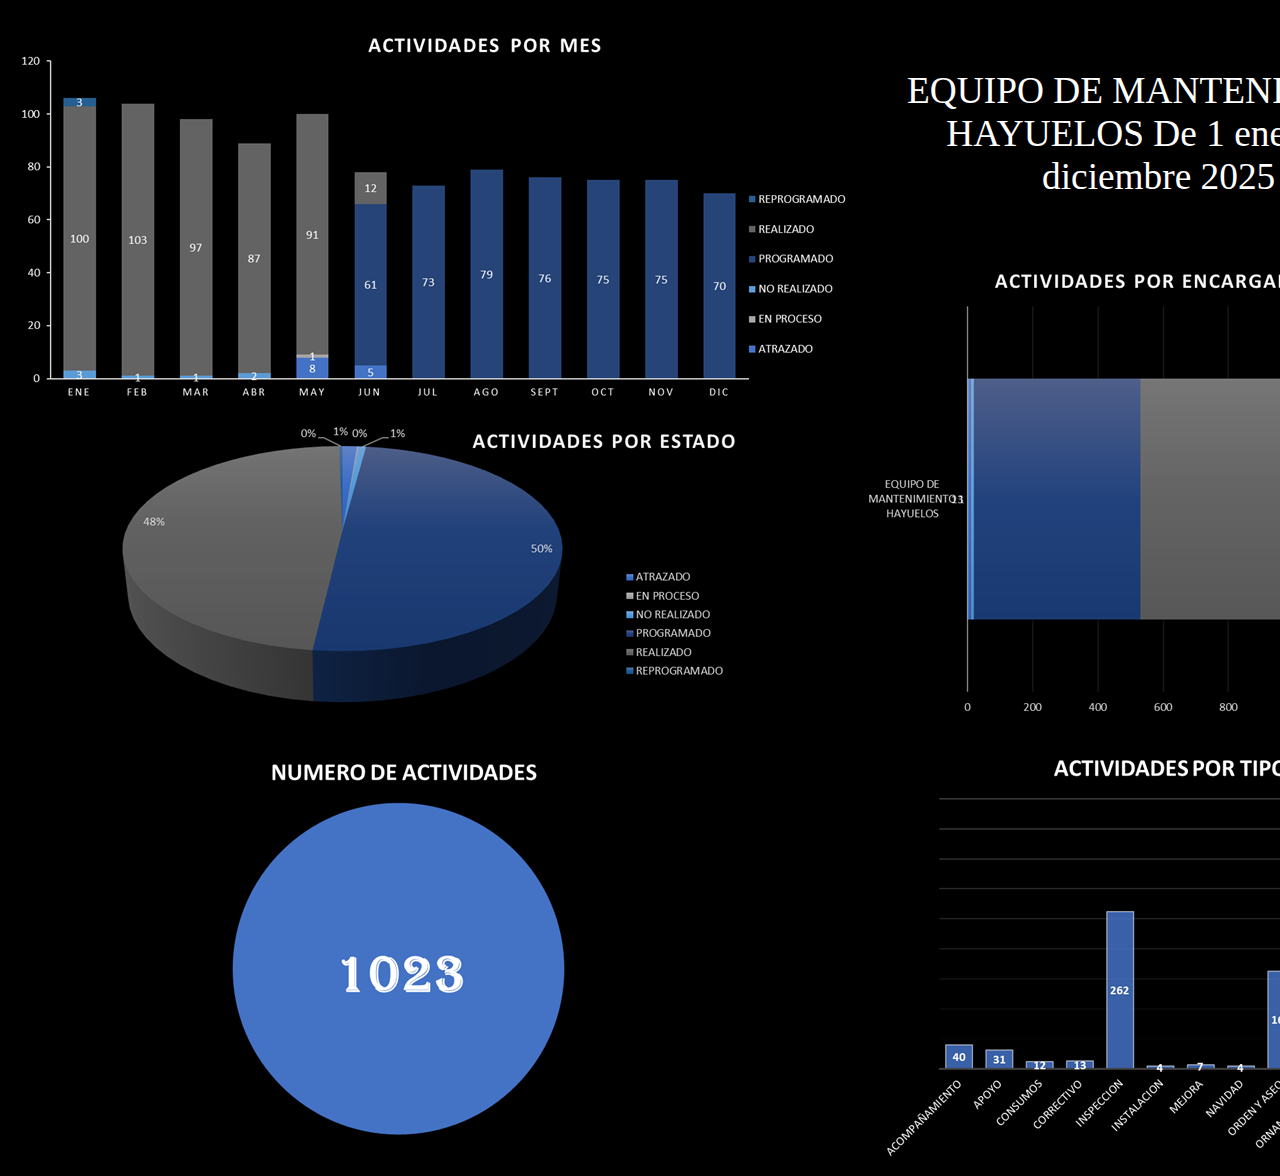
<file: mtto1e31d_archivos/sheet002.htm>
<html xmlns:v="urn:schemas-microsoft-com:vml"
xmlns:o="urn:schemas-microsoft-com:office:office"
xmlns:x="urn:schemas-microsoft-com:office:excel"
xmlns="http://www.w3.org/TR/REC-html40">

<head>
<meta http-equiv=Content-Type content="text/html; charset=windows-1252">
<meta name=ProgId content=Excel.Sheet>
<meta name=Generator content="Microsoft Excel 15">
<link id=Main-File rel=Main-File href="../mtto1e31d.htm">
<link rel=File-List href=filelist.xml>
<!--[if !mso]>
<style>
v\:* {behavior:url(#default#VML);}
o\:* {behavior:url(#default#VML);}
x\:* {behavior:url(#default#VML);}
.shape {behavior:url(#default#VML);}
</style>
<![endif]-->
<link rel=Stylesheet href=stylesheet.css>
<style>
<!--table
	{mso-displayed-decimal-separator:"\,";
	mso-displayed-thousand-separator:"\.";}
@page
	{margin:.75in .7in .75in .7in;
	mso-header-margin:.3in;
	mso-footer-margin:.3in;}
-->
</style>
</head>

<body link="#0563C1" vlink="#954F72" class=xl69>

<table border=0 cellpadding=0 cellspacing=0 width=2080 style='border-collapse:
 collapse;table-layout:fixed;width:1560pt'>
 <col class=xl69 width=80 span=26 style='width:60pt'>
 <tr height=19 style='height:14.5pt'>
  <td height=19 width=80 style='height:14.5pt;width:60pt' align=left
  valign=top><!--[if gte vml 1]><v:shapetype id="_x0000_t75" coordsize="21600,21600"
   o:spt="75" o:preferrelative="t" path="m@4@5l@4@11@9@11@9@5xe" filled="f"
   stroked="f">
   <v:stroke joinstyle="miter"/>
   <v:formulas>
    <v:f eqn="if lineDrawn pixelLineWidth 0"/>
    <v:f eqn="sum @0 1 0"/>
    <v:f eqn="sum 0 0 @1"/>
    <v:f eqn="prod @2 1 2"/>
    <v:f eqn="prod @3 21600 pixelWidth"/>
    <v:f eqn="prod @3 21600 pixelHeight"/>
    <v:f eqn="sum @0 0 1"/>
    <v:f eqn="prod @6 1 2"/>
    <v:f eqn="prod @7 21600 pixelWidth"/>
    <v:f eqn="sum @8 21600 0"/>
    <v:f eqn="prod @7 21600 pixelHeight"/>
    <v:f eqn="sum @10 21600 0"/>
   </v:formulas>
   <v:path o:extrusionok="f" gradientshapeok="t" o:connecttype="rect"/>
   <o:lock v:ext="edit" aspectratio="t"/>
  </v:shapetype><v:shape id="Gr�fico_x0020_7" o:spid="_x0000_s2052" type="#_x0000_t75"
   style='position:absolute;margin-left:6pt;margin-top:298.5pt;width:575pt;
   height:259pt;z-index:1;visibility:visible' o:gfxdata="UEsDBBQABgAIAAAAIQDw/NyPOgEAACwDAAATAAAAW0NvbnRlbnRfVHlwZXNdLnhtbJySTU/DMAyG
70j8hypX1GTbASG0bgc6joDQ+AFR4n6IfCnOuu3f47abJhBDFacosV8/r+0s1wdrsg4itt4VbM5n
LAOnvG5dXbCP7XP+wDJM0mlpvIOCHQHZenV7s9weA2BGaocFa1IKj0KgasBK5D6Ao0jlo5WJrrEW
QapPWYNYzGb3QnmXwKU89TXYallCJXcmZZsDPY9OIhhk2dOY2LMKJkMwrZKJnIrO6R+U/ETgpBxy
sGkD3pENJn4l9JHrgJPulUYTWw3Zm4zpRVqyIXREAQtfesX/rtGbtJj7qmoV8DLiZlCdPV2rrRpi
oRiO+QTE92mfcNqrnaUZcx3lnpZpDR8KToRjOhqYAr/0N9rudRMZyhsf8R+QUTiFpP3eRegmDPHS
B+2pJNk7dOc+xPDXV18AAAD//wMAUEsDBBQABgAIAAAAIQA4/SH/1gAAAJQBAAALAAAAX3JlbHMv
LnJlbHOkkMFqwzAMhu+DvYPRfXGawxijTi+j0GvpHsDYimMaW0Yy2fr2M4PBMnrbUb/Q94l/f/hM
i1qRJVI2sOt6UJgd+ZiDgffL8ekFlFSbvV0oo4EbChzGx4f9GRdb25HMsYhqlCwG5lrLq9biZkxW
OiqY22YiTra2kYMu1l1tQD30/bPm3wwYN0x18gb45AdQl1tp5j/sFB2T0FQ7R0nTNEV3j6o9feQz
ro1iOWA14Fm+Q8a1a8+Bvu/d/dMb2JY5uiPbhG/ktn4cqGU/er3pcvwCAAD//wMAUEsDBBQABgAI
AAAAIQBVqm1kuQEAAHoEAAAOAAAAZHJzL2Uyb0RvYy54bWykVE1O8zAQ3SNxB8t7SNJSWqImCFGB
2ACL7zvAyHEaS7EdjU0bjsNZuBi24wSKWKCyicbzPO+N5yfr6162ZMfRCK0Kmp2nlHDFdCXUtqD/
/92drSgxFlQFrVa8oK/c0Ovy9GTdV5iDYo1G4iiUyZ2joI21XZ4khjVcgjnXHVcOrTVKsO6I26RC
2Dty2SazNL1MTIccKtNwbjcDQsvAbff6lrftTZAYXDVqOVhMt2W6TnwO3gwBzniq63J5NV/OJ8h7
Aop6X86ywe/t0ekvZOlidTFBISRQf+pZPWmUVxP55PMhi2y1WM0m7EB4HmO+C1/OF2kMcdCn8Ci3
Regawe4QJCcSGOqCxvKo3f0X8BljLo+7ZySiKqhrm3JRBb3H97daME2WNJkuHcY6f3jvz5x9ja7q
kOu6jp2GI/osQShK+oK6AXv1XycKOe/tnznZQMpG1vCUMelYwb+K+Fwj1QYskBcUR9SANYDW9Y/l
wYpJsaOZIsGv1s51TzC+0exFcmWH3UPegnV7bxrRGUow94ODD1Xmm5McvPjrOU5LrEcYzjhYrXDc
vkDjRH1b4tCa4adRfgAAAP//AwBQSwMEFAAGAAgAAAAhAM0lT0STDQAANZoAABUAAABkcnMvY2hh
cnRzL2NoYXJ0MS54bWzsXVtv2zoSfl9g/4Og14US3WUZdQ5s2T4oNm2CONuzexb7QEu0LVSWVInO
pQfnv+/wJst2kjo9ubXmSyJRFDkczjczpMacd7/cLDPtCld1WuQ93ToydQ3ncZGk+byn/+tybHR0
rSYoT1BW5Lin3+Ja/+Xk7397F3fjBarIpEQx1qCRvO7GPX1BSNk9Pq7jBV6i+qgocQ7PZkW1RARu
q/lxUqFraHyZHdum6R+zRnTRAPqOBpYozeX71T7vF7NZGuNhEa+WOCecigpniAAH6kVa1rK12PIr
e6fFZRpXRV3MyFFcLI95Y3JQ0JjlHTejOgEmJYhgKzRd7QplPd3Uj2lhhvI5L8C1MZrwwqpY5QlO
oqLKYTpa9Zdxt58RXOXQVFTkBKgW/FruxfElqj6vSgPILWGQ0zRLyS0btn7yDtqOFgXwQ7vAX1Zp
heueHlvumgXuYxlgBsedY1vMKwzWcrs1uc0wH5Bl2nS0x02/jIQxyrIpij9T3rQqN1XXz+mL28yg
bzExohckJRlmFzf0b5XGi5N3qDstktvzSqsKQidBq8t4nFY1OUU1OUcVyJ2lUxSQM/gzy4rrno6z
DGQhBWmg5cCFovqqa9cVKnt6/WWFKqxrKI+hGDhGKnkTEbi36BhRN6vJhA6d3ZS0pDyv6L8Ezy6A
mvorVPVNoGfKCEgZbauengPUKOyq9DNALi8m7ErXPoMQQE0ADhsCXLKXUY2zlILThBlF3brI0mSc
Zhm7oUjEUVZx/mfEYnWy1fJDkfCy0DOhGTor8K6szu/aLeHZDMfktCa02WIFAjlZJNfaNFtVFyjp
6Z7ZodQkaQ3ccjqMtCQFbngutE8foWwO5BOdTsNvKVlMFqhsqC5hOhoypxlIAyMUZeUCcTpZM4JO
UZtR2dDC7jbIpKjONXJb4hmoqZ7+j2VuZITPDkZbDzDiD+J660Fci175vLFuxEyy6axgLimkQWhq
IzrjrZCTfnT5/tP7YX84mlDWAt/gL3+BsnD7LW3amkcmMuREOz+70EaTy/7wbKsJnCdUcKkYbXUN
nYCsHUvZhwvCoJChW+AUBcUS5SuUnTb3NyAKAp84mWNKf9y9vavwhs+EeeR1OrbfscLQs30/9AJH
vMSfe0euaYV2YAa25YOEO/bI4GDe7hyoW9NVANLgjrfBMATqQDA6L6hEM7ZkOWVfUwDj5SXNzFNR
lm/S0XPQKRXAGatUwNOqgD2QyEWQIlFaJ7QixSW9GeIMEyw0sXAPyvSqIOMlqSkO5Q29ThMJQA43
CY55hZjC31KsXNXPa6Gz57VWFmDfhZWQmp5LBYpj8Cv4GzUijXGwTEdYB4BZy2iAIW/KQccS3kpI
dTSlDUC5aUrmMBjUlSRQi/M4MsCc8Ja3yViX1wsk1RirvQ8hoiKlraF3lyHtgYdhQ8gGnyg7WI/Q
0pqQAGzi/XQAl5rZAQsO/gTYkMZc1jHKMBhW+b6cZUrsN3UgrdQYxpaRDiyvMdLgl/KbXSPNPJq7
zHRdzaeNmaZDFvPYstO+lBgqBLw6E4iGHHbXaGvG+9JJNrU2dVoxGEupx4FTSsiplK5l6wCEXANH
HFwMj7mCD/m1Un0J1dP2W9m6ipdv+Qk/EkYahwYu1thITqfg5e8aBlp+XohF5BTXZJwyrxfQtCiu
T/EcjNY/sfC0mH7hTz4h2AxoLVRp7QiRj2gp/MNW3Qmu7iw/xxU1Jbwd6cVBO4PVdJrhSfp1syl8
w9cUcReutFUFi6A/opHvOUHfMob+ODLcme8Z4TC0jMC23cgNXa8zGPy5XqN6j12jWnJ9ynWOJAFY
yxkKF22z275uTLAcmfBPlXZievygtBMd8QPLkB9JvYBhecgE3y6nhdAMbG+C4+bbekg6qA2X9vBc
eNv8zedevWXvc3CIxWYFYTfCKaraT6btJ/dv+jAElH1w7UHdcovDF530wT6bQeBasr0g+PuovaD2
zgEjom3/tvzau5Z/nf12gJ59N2XvpRRX1MrC3b8N/QQWju3YKP+b7bLSZQ4g+tD8bzriRnfvbrTR
x82q7sdeZH6vhVOe9sOfw55AD4m9ZelLKE9b6aEfeCH/TJ620kPProdctekuNnX4tq/yh7Y/PCp/
iG2gqXXZs67LPKWHlB5S6zL+dZBv2KsvINuRl98KU3yCdZmv9JDSQ0oPKT30yl9iA6WHlB5Sekjp
oVfWQx2lh5Qe+on10D5RUaHCgMLAgWPAkkGSKjRQfSigP1n62QIn9jEEloqPFT/qWYfpq+gh+oFs
44cfP2700F4gUCF0CgQ/cwjdXiBQ8VsKBAcPAhU8pEBw8CBQkSsKBAcPAhU2oUBw8CBQ3+wVCA4e
BOqDsQLBwYNAfTFWIDh0ENjqi7ECwcGDQH0xViA4eBCoL8YKBAcPAvXFWIHg4EGgvhgrEBwMCFqB
ROzU86sUXztDerQtHEL9bx5S74hVMpT8h5eIggSXZLF57Cw/rg3e7ufzfvvQdOho3TZk+ijYGdNk
kcafc1y3066sT75rTkDb7/TK3RN+oNOmqzpN8G+Q74SO7fm7bfdGM6y8XM/t3sqsIP0KIzpmnu4B
oqLpGbvYGUY0ixC9u0LVbVRkhcx9I5eD/Hdtzbm7Ys6LKsEip4ko4Vkurk4uC4IymgDiCiKv6QGi
tPHknPWx3cqUnUnsDDfESR00pkKWWaqRny1unx2xzZJBbBy27TgdM4pcwxv6I8M1w8gYjBzbGAX2
0A4Dx3OiqHXYtv/ow7bdVjIov7vK0y8r/F7Y9j/YL0RM04IDvh3TcGnHg/7QNnw4/tsfuu4A+v+T
/qgMoAzndMv/bBRQJHC9DW+hO14G3g4/nf61k2bcQQbDMWUeGK6N3B2U67z8OfIJcEraPaqkGS+S
NEMeZP/m4O08LbzFJtnLwFskn3hteN9BxivBm1Oi4N2krnupnDhvFt40PccTWm+x/fcy8N7NhwgZ
GRvr+Nqo35+6V1IGDxKodITSEdLDD55WR4jd0ZfREbsO7VvSEftT90o64kEClY5QOkLqiPBpdYT4
udHL6Ihdr/gt6Yj9qXslHfEggUpHKB0hdcTA8DqwSej60dAY2P2xEdn20PKiQRgM+o/fKRS/xnoZ
HbHrLNP0sGInDoT8bDbjXyLayWTf3hLkkUS/kkb5HmYrRaMUjVQ0w6dVNOIXby+jaHY97kdi9jWy
fv9lol9J0XwP3UrRKEUjFc34LyoayPXMYmZk3MIjw1XgK6pKtqpDytVVT2fJbbWaVOlnkM+8mLAr
XYNU9DnkgQS3DPKzohpnab6WX5Vs9Q2lE+f5zREEB53CHIl4LhEOkOGmnMYESbxk+d5p5u9KnhvK
5Lmoi7JygbgH77nCsYcgkiYDLzsKspXGfjfAhAc6cMoAmFsU3/kB6FVzpTPFEyMWXAWwOU3ZVUmi
YiVTwIsVVkk0iL7qAdBYsNdJ//Ki/3t/eLaO1CrFu7wedd9pDNfoo3Z+cRaNJvfWtEXNj2faxah/
+v6hVqmtpq1Ck79e9D880L8ran6zSbpzQZu8GN3XKNWwgjdwKbh1hVgIYL5aCqbNimqJgHEJPvkV
57jiQWytUuhlH8ZazrdYat1XQXIyuK+CZJ9nhvdVkXxzQ/O+KpJjW4QCbyQ34FLw506RfwMRS5Zl
mDYETblh2IF4qXFojF0n6ltux4TwpQf2Ier1Of3cai+K61P8YhpUBEtSNTlgwY+T9CveDH9kBDWa
kj9jGhRmhaZbArLhajN4U+rS7/U9aIPtIFHGEIqrjF01GeUqfr44DyKlz5coX6HsFN3CSaL0/uYD
AIjTjJM55tVv7yqUUcFHQcdzrDAwbcfvOGHHE5+WbgVXjlzftxw/cGw79JzQC8WxDdfyueWafifw
bddzbTcILfF8IZ87tuf5bscNAseFjvj7MOBN0qFgPariCldwJ1rgg/irLKahsOcVjQXjSek1iKOm
6liry3icVjU5RTU5RxUCR0fXgAByBn8gbvm6p+MsS8s6rXk5RAAW1Vddu65Q2dPrLytUYV1DeQzF
PT0mlbyJCNwz0YEAtJpMyG2GWTRaSckQx2MneHZxXmn1154eMv+KEZWyv8olM6IzOv3gKQDPQEb4
HFJhaSBCgfMprc/yTAiMcHeStC4HGco/133hB81RyWXpLq3q+YNwFFlDw+l4EAcKmswITWtsBJ0h
bB7YQRBEZjsOtHIeHQkaHJtOOxi0croJImgIhIK0n5UkLfLa8gHHlk+fQflH1K/ZIDgWhB7ij+98
FVgDo2O8Wo+SqrshVV1UpD8gCX3GWbDIMgT9qSHGIy8fFnwxuRyZOE8oAikeYOLmALz6bgFgg9wJ
5Q1sB0yR5xtmJ4ItctA6Ruib1DRFgyjwRsHIc1tT6D16AmXWODpDHpiAq4JMilUVY16QoyU++e+S
kMLCjpUcLcjyf+e0Egvyv0TTDNsgxPAqq8kamS2JDAZmtok93mmZFQgB4X0lVVH+XuR4nGZE/hKA
Cz40Lx9GiOB5UaWbC4FWhSHIUEuyKGny3Qneem9NWUOIFLZ2wOXI7owiM+obY3MwMNwI4qk7QTg0
xp0gsAedcBT0nzKeus0ZAZ0uFffRTYnyBH5QkaGyBi7hLBmsYGby9poIhuTzaWyBTw6K/5eR1gwk
kxLBXP8fAAD//wMAUEsDBBQABgAIAAAAIQBmhzYesgUAAMUkAAAVAAAAZHJzL2NoYXJ0cy9zdHls
ZTEueG1s7FrrTus4EH6VKA9Ab6elVBSJ5QhppaKDAOn8dhOn9eLEWds9BZ5+Z+wktZMA5dbCij9V
7Dj2+Jv7TI8jNYmWROprfc9pcJfyDCbUNFxqnU86HRUtaUrUQcoiKZRI9EEk0o5IEhbRTizJmmWL
Tr/b63c2u4TFNqSxi8hpBkckQqZEqwMhF+UeKYdduqNOSlgWBiyehv3RODw5BvLIHVM3THNqRjy7
ogksuJuG3bBjphLGeWOSJgmNdGM6EdlmMmWZkHAImZhr0jMugz+ET0Oue2aar9ILEdu58bDbNSd2
nOUnxx2gsNjUEBPT5OpSBuphGh7B+mA+DXthcEtlBg9wxTCISD4NCedIPX7t3y8imi6EvD+FW3+J
C6v8UiKEPAvWeMXD6o4JJxqum+bATZUtwoDwBaAQ6QJzwVl8DrzbkgFHJQPIhPB8SSxbhj/a2QJM
cveXYpXFCDgSanG3hAMD6ixzmFWwqMEUI+ynkpLdsSi+7ZUS48pbCf9CEgNmkHAG8pWJjIaBFPo3
08vrJckpyiEivVAzpe1DkAvQ9G6bBuBphquOBow2DADF+JUklgODcrqmGHiUe04PGAWygVM1dWs7
rFI3YJhzWO/Jw4CC6no50csAf0DimIw4NSejrbgRV2AaAtBz3Aw0UldPsnoCvbVvrdDgRki5Zpzi
13a2BP1xgcJLe+pfShTa3EqAYqLJjMwpqALI41czcU198e9Tjc7A6okVCN+uLtkmWC+UYiC1Td08
41ITZ/QeVj6cVWjpt7Q4sHIu4nvwIqC/qJ+ByqNzJpWeEaUviQTHCj7lD5X6F/wkXIDhjUDtw2Ap
5EN9DteBJ4Y3YbCW6HzUvysiwTzwvzPQ/8FoeDgCJTCD3rg/HoPhcN/M3Tcki2Ara8UDOzjTMLbm
QuWnKy3OmdGP6h5WPVrFACcvBcu2E4oB6DDiiLFK5awJnFhZRhsKmFW1CGCAa+Dj7SIAfde0tshC
n95qNPi5lVB/IvoLiqsbzFjWEmA9A7exVBZVNwYroX53DiDvvXBj8OOoPyxCKpnF1rm4fr+mmvkS
xKapnGTyaHzgMb0CqYLtgkgwf03mvxa4Z74rQl2z6uPRPRoCuMZffxykDoA1UGfkHpxFoO7TuQBf
XTjxQLEHiGVGhTZX3/xmkiaSpF9QiA3MNi3YgQz7QCF+N2T+RZIrX/m3Es+2VO4NmcTr8gcf5Vis
s79Ii9EoHJRrSssct6bs5fTrnZljSp0oZavQ/LCMwf3QvF9ON/IA7wCbJ34K3hnb7jAjliKvTPxO
ovC2MMPhzP6wIpMc4s2fRC1tkhfDU+E3/fzZYOjiRqUU8jOJtwOiNbIfVZd4Wu6fjDA80CCgF3u2
DsjVDRkLyWIO8eEF+WffhLUrx8fy1as3mSpGGUFicRQTEVNX8qzck9xu4lnNYEWyGU3uyTGgptfq
aLV4+gXeFQshRVb8GGwN54pi2IRmyWbi20xDlIDceYGZ9nGjJKbyG0YDY6vg8RpCdEGzeHe62aZa
VVG05mrQWtvGhqHv+YI231wm52JTiNxb0IOa7lFSDrasrJQB8bvHyS5hBS2KSkbVd4MGzY/bIXtD
WvVEAQYE43l5rrHEDndr3Mqqb00XW1LWHUYrb+2OofTXwNT7b8VWgra1GeyNsA0DPZ1aLxYK6zBn
3hFFMcYt+2HWkBStMqhDUXm9jNfBnK/kFYGG5rA7xs9ipqC4PhibPWIGhXADOb6y3U7ogPpdONsB
Q7ddVbDnnES3IaqT09jEvmYZMRWrTZhZ0WJGDpnIK6sptt6+YZSW4Lnwck3vZWYer6c/UuD9MGuL
4uYVeHtH3SFgaXrmbyiOtTp4H5Zq9H9qxLVcapV/puTcS5pakosiY3Drz04+/47pyTZ/I2iVog2e
8NeRFf0yYcHzTtW/zxqat037scvMFA2cpQKfNv83OvkPAAD//wMAUEsDBBQABgAIAAAAIQAZHr9A
+AAAABoDAAAWAAAAZHJzL2NoYXJ0cy9jb2xvcnMxLnhtbJyTwU7DMAyGX6XKA9Ttxgaq1l12Rhx4
AstN1khJPCVhsLcn7WihRSC1udnW/332IQcKFbFh/xpvRmYf1rjUCLVoY7xUAIFaaTHkVpPnwCrm
xBZYKU0SGo/v2p1hU5QboBZ97CniC4O/KHyRLikUe4sx5OzPA8OaRCn2YFE7kVkZ21rQjYwUmW5q
UZbieMCq30aejM+uaGqBRNLFUsCfs+0/s103S+df0WuMmt2s7KDmzT5zc7fti/S6DPwMTRHzzNOQ
6VEvSt1R6dT1qAX6ceWp/mGFfrci8zhkpvrt0F5wyYhakBlXnurH9gzVld9f4fgJAAD//wMAUEsD
BBQABgAIAAAAIQAqyTOZFAEAAIkBAAAPAAAAZHJzL2Rvd25yZXYueG1sXJBfS8MwFMXfBb9DuIJv
LrWj7TaXjuIQBMHRTd9jm65lTVKS2GZ+eq9WKfoU7p/fuedkvfGyJb0wttGKwe0sACJUoctGHRm8
HB5uFkCs46rkrVaCwVlY2KSXF2u+KvWgctHv3ZGgiLIrzqB2rltRaotaSG5nuhMKZ5U2kjsszZGW
hg8oLlsaBkFMJW8UXqh5J+5rUZz275KBOvVPVs/9+a3y291rnOWL7cEzdn3lszsgTng3Lf/QjyUD
9IpRMAak6M+3mSpqbUiVC9t8oPmxXxktidEDgxDTFrplgC82nqvKCodrQbKMxtFvK4nRLdAvWadH
eI7XvuHlH3gRRv/YKAySEaaTqXSNxfSD6ScAAAD//wMAUEsDBBQABgAIAAAAIQCrFs1GuQAAACIB
AAAZAAAAZHJzL19yZWxzL2Uyb0RvYy54bWwucmVsc4SPzQrCMBCE74LvEPZu03oQkSa9iNCr1AdY
0u0PtknIRrFvb9CLguBxdphvdsrqMU/iToFHZxUUWQ6CrHHtaHsFl+a02YPgiLbFyVlSsBBDpder
8kwTxhTiYfQsEsWygiFGf5CSzUAzcuY82eR0LswYkwy99Giu2JPc5vlOhk8G6C+mqFsFoW4LEM3i
U/N/tuu60dDRmdtMNv6okGbAEBMQQ09RwUvy+1pk6VOQupRfy/QTAAD//wMAUEsDBBQABgAIAAAA
IQCAG9yB0gAAAI8BAAAgAAAAZHJzL2NoYXJ0cy9fcmVscy9jaGFydDEueG1sLnJlbHOskMFKxDAQ
hu+C7xDmbtPsQUQ23YMg7FXXBwjptA2bZMJMEPv2phexi0ePM8P/fT9zPH2lqD6RJVC2YLoeFGZP
Y8izhY/L68MTKKkujy5SRgsrCpyG+7vjG0ZXW0iWUEQ1ShYLS63lWWvxCyYnHRXM7TIRJ1fbyLMu
zl/djPrQ94+afzNg2DHVebTA5/EA6rKWZr5hp+CZhKbaeUqapin4jWrMnqr94ri+UCR+r2vERnM8
Y7Xgt52YrhUE/bfb/If7Ritbix+r3r1x+AYAAP//AwBQSwECLQAUAAYACAAAACEA8PzcjzoBAAAs
AwAAEwAAAAAAAAAAAAAAAAAAAAAAW0NvbnRlbnRfVHlwZXNdLnhtbFBLAQItABQABgAIAAAAIQA4
/SH/1gAAAJQBAAALAAAAAAAAAAAAAAAAAGsBAABfcmVscy8ucmVsc1BLAQItABQABgAIAAAAIQBV
qm1kuQEAAHoEAAAOAAAAAAAAAAAAAAAAAGoCAABkcnMvZTJvRG9jLnhtbFBLAQItABQABgAIAAAA
IQDNJU9Ekw0AADWaAAAVAAAAAAAAAAAAAAAAAE8EAABkcnMvY2hhcnRzL2NoYXJ0MS54bWxQSwEC
LQAUAAYACAAAACEAZoc2HrIFAADFJAAAFQAAAAAAAAAAAAAAAAAVEgAAZHJzL2NoYXJ0cy9zdHls
ZTEueG1sUEsBAi0AFAAGAAgAAAAhABkev0D4AAAAGgMAABYAAAAAAAAAAAAAAAAA+hcAAGRycy9j
aGFydHMvY29sb3JzMS54bWxQSwECLQAUAAYACAAAACEAKskzmRQBAACJAQAADwAAAAAAAAAAAAAA
AAAmGQAAZHJzL2Rvd25yZXYueG1sUEsBAi0AFAAGAAgAAAAhAKsWzUa5AAAAIgEAABkAAAAAAAAA
AAAAAAAAZxoAAGRycy9fcmVscy9lMm9Eb2MueG1sLnJlbHNQSwECLQAUAAYACAAAACEAgBvcgdIA
AACPAQAAIAAAAAAAAAAAAAAAAABXGwAAZHJzL2NoYXJ0cy9fcmVscy9jaGFydDEueG1sLnJlbHNQ
SwUGAAAAAAkACQBSAgAAZxwAAAAA
">
   <v:imagedata src="image019.png" o:title=""/>
   <o:lock v:ext="edit" aspectratio="f"/>
   <x:ClientData ObjectType="Pict">
    <x:SizeWithCells/>
    <x:CF>Bitmap</x:CF>
   </x:ClientData>
  </v:shape><v:shape id="Gr�fico_x0020_8" o:spid="_x0000_s2053" type="#_x0000_t75"
   style='position:absolute;margin-left:606.5pt;margin-top:183.5pt;width:501pt;
   height:352pt;z-index:2;visibility:visible' o:gfxdata="UEsDBBQABgAIAAAAIQDw/NyPOgEAACwDAAATAAAAW0NvbnRlbnRfVHlwZXNdLnhtbJySTU/DMAyG
70j8hypX1GTbASG0bgc6joDQ+AFR4n6IfCnOuu3f47abJhBDFacosV8/r+0s1wdrsg4itt4VbM5n
LAOnvG5dXbCP7XP+wDJM0mlpvIOCHQHZenV7s9weA2BGaocFa1IKj0KgasBK5D6Ao0jlo5WJrrEW
QapPWYNYzGb3QnmXwKU89TXYallCJXcmZZsDPY9OIhhk2dOY2LMKJkMwrZKJnIrO6R+U/ETgpBxy
sGkD3pENJn4l9JHrgJPulUYTWw3Zm4zpRVqyIXREAQtfesX/rtGbtJj7qmoV8DLiZlCdPV2rrRpi
oRiO+QTE92mfcNqrnaUZcx3lnpZpDR8KToRjOhqYAr/0N9rudRMZyhsf8R+QUTiFpP3eRegmDPHS
B+2pJNk7dOc+xPDXV18AAAD//wMAUEsDBBQABgAIAAAAIQA4/SH/1gAAAJQBAAALAAAAX3JlbHMv
LnJlbHOkkMFqwzAMhu+DvYPRfXGawxijTi+j0GvpHsDYimMaW0Yy2fr2M4PBMnrbUb/Q94l/f/hM
i1qRJVI2sOt6UJgd+ZiDgffL8ekFlFSbvV0oo4EbChzGx4f9GRdb25HMsYhqlCwG5lrLq9biZkxW
OiqY22YiTra2kYMu1l1tQD30/bPm3wwYN0x18gb45AdQl1tp5j/sFB2T0FQ7R0nTNEV3j6o9feQz
ro1iOWA14Fm+Q8a1a8+Bvu/d/dMb2JY5uiPbhG/ktn4cqGU/er3pcvwCAAD//wMAUEsDBBQABgAI
AAAAIQBscJnAugEAAH4EAAAOAAAAZHJzL2Uyb0RvYy54bWykVM1O4zAQviPxDpbvkKbpljZqglZb
gbgAB/YBRo7TWIrtaGza8Dj7LPti2I6TtisOq3KJxt94vm88P9nc97Ile45GaFXQ9HZGCVdMV0Lt
Cvr77eFmRYmxoCpoteIF/eCG3pfXV5u+whwUazQSR6FM7oCCNtZ2eZIY1nAJ5lZ3XDlvrVGCdUfc
JRXCwZHLNpnPZsvEdMihMg3ndjt4aBm47UH/4m37M0gMUI1aDhbTbZnONolPwtshwhkvdV2uFsvl
anJ5JHhRH8p0PuDeHkF/IV2us2wx+UJM4D4qWj2JlOmRfgJ9TLZYz38cszqTzu4m+nPpRbb+UnoU
3CF0jWAPCJITCQx1QWOJ1P7xxPmKMZnn/SsSURV0TYlyUQV9xL9/asE0WdFkunQe6/Dw4q85+xpd
5SHXdR27DRf0WoJQlPQFdUP24b9OFHLe229zsoGUjazhKWPSsYLfFfG5RqotWCDvKC6oAWsAresf
y4MVk2IXM0WC/1o91z3B+Fazd8mVHfYPeQvW7b5pRGcowdwPDj5VqW9Ocvbi03OclliPMJxxsFrh
uH2Bxon6Z5FDa4YfR/kJAAD//wMAUEsDBBQABgAIAAAAIQCxLoT2BRQAAKxfAQAVAAAAZHJzL2No
YXJ0cy9jaGFydDEueG1s7F1bc6PIkn7fiP0PhF43sACBJBSjPqHrrOO4217bMxM7G/tQgpLEdgk0
UPKlJ+a/b9YNI1n2kbtl2fLkiy0KKJKkKr/Mykv99I+7BbNuaF4kWdqtuSdOzaJplMVJOuvWfrke
2+2aVXCSxoRlKe3W7mlR+8enf/+3n6JONCc5v1qSiFrQSVp0om5tzvmyU68X0ZwuSHGSLWkK56ZZ
viAcDvNZPc7JLXS+YHXPcZp12UlNd0C+o4MFSVJzf77L/dl0mkR0mEWrBU25oiKnjHDgQDFPloXp
LXKbufeox0US5VmRTflJlC3qqjPzUtCZG9TLt/oETIoJp27o+NYNYd2aU6uLRkbSmWqghT26Uo15
tkpjGg+yPIXPUbl+EXV6jNM8ha4GWcqBas2vxU4cX5D862ppA7lLeMlJwhJ+L1+79ukn6Hswz4Af
1iX9Y5XktOjWItd/YIH/UgY4rXq77unvCi/r+p2C3zOqXsh1PPG29fK5koQxYWxCoq+CN5WLy0sf
zosbN5kh7pLDSPzgCWdU/rgTf/Mkmn/6iXQmWXx/kVt5xsVHsIplNE7ygp+Rgl+QHMadWxOzgJ/D
nynLbrs1yhiMhQRGg2gHLmT5t5p1m5Nlt1b8sSI5rVkkjaAZOMZzczDgcOyKdyQdVvAr8eryYCla
lhe5+BfT6SVQU3yDS5sO0DORBCSStlW3lsJUE9MuT77ClEuzK/mrZn2FQQBXwsSRrwA/5c2koCwR
k9OBL0o6RcaSeJwwJg/ETKQDliv+M+7Ka9hq8TmLVVsYONCN+Cpwr7lcHVV7otMpjfhZwUW32QoG
5NU8vrUmbJVfkrhbC5y2oCZOCuBWoy1JixPgRuBD/+IUYTMgn9fEZ/gt4fOrOVmWVC/hc5RkThiM
BkkoYcs5UXTKbjSd+mpJZUmLPFojU8zq1OL3SzoFMdWt/ccitRlXX4eSjROUqBNRsXEiKvRT1XeT
j9FfUn7OHL6lmNIwaAp7cK564Z96g+vTX0+HveHoyro4v7RGXwa9y597w3PBaOAi/IXb4S8MjboZ
qvCDy5HLyD28mBjDC5KuCDsrj+/gy+npROMZFY+LOvfbGu8U45wTLwhdJ2gEfjvw3IYbhvomdd47
8RtOI2y3Xdfz2s1m0x3Zau5tPhyoe6Arg4kBR/oZqsdC8yXNxABUsyAVA6ZsgPdlsqX8UGLkwbyX
d4q3V3MEZ6xiLM7Y/c5YmsZC4gv5uzFny5mohqCYiQZMyIpn1+JgSBnlVAtOjebL5Cbj4wUvxDw0
B+J3EpsJqCZHfDYBmfy4vZhnt2d0BpT9k25MJzjzKwEFraI8iKsHhH8hCy0ENBmi/YrmW9svaB4J
tWGzn/5qMmH0Kvm23hW9U3I+6sAva5UDMP05GDWDRqvn2sPmeGD702Zgh8PQtVue5w/80A/a/f5f
D3pD8FK9wTU6gxIHhgT4Copt8KPK2+rvks8Sd80NyOftCuoe+CzBAfn8vCGwBz43UG4UJ//K4NoD
n33k80H4HCCfD8LnJvL5IHxuIZ8Pwuc28vkgfNbLAminPLfAuwd9w9UmGzL6tRmNFiF4YQ6gQbto
Eh6I0WgTHojRaBQeiNHaKjSug1lOpPdqw0uk/FazQjugZoW1zMBZqV1exm2lVjhJJFY71R0F4aWn
y3Ua2tUFToiKBwy8kmU7OIz0OmkoHE5C84SF4XW/2AyWeknHkCDcZy8jA3xjqudNMh7aizkxTh55
9S6E6Au3uP2qDKm+eBiWhKzxSbBDPhHe/IGQFjj4nqYDuFR+HXBHgnMUHGKl76+ICKPgJTT3m68s
iFX+oGc8ROKi0stX8Ti23KD0OIKTXR089jhK9+w2n2ORzyalz1G8sv6OFadj04wYMQjU5XJAlOTI
o9KXtebKEo53Ci4+49wCBuHYhk9ZGVJ/g7FtQTBBGHiBdGc/55s3k1RLnKrvXcaGqPYN5+lRTg3w
5TzMDTSCXtsI0suBCLAP0ubvJoSEmECAReVRB4NJpWVdiz1e5REB1sTlAa4qIY8AW4YgH2LxS/uB
EGARYGXQI9iKH0FNr2rpOLb/vmMbARYBVmf4uG8T14kBAAdai9cRACjt/77SHpcKYK2k9GQYJ8/L
HDzoZ1r3bL0XPxNqMqjJvKkm40n/p1mmQYegcK/jWrzgQcWFfOzO7vvFJNM5azKTWTguq2sJT3r8
3nnyKDtNIeJEpzZzeaCjDvLqmUn1zNMp4nLgL3uQWThOuPLtqpxXcWKX1HGI3ZCZ4/D3RZnjkx/M
F2/vli/+6rnXO2dyqky1i0wXVUjSURqriPIdMy91FClmXj6Z4eoZFukpjIEuiGsfbgkccQ3gTyMe
4tqr1RRBXHs/FQU8ndeAC6K4IPphXbuIa4hrYHK+dq0sxLV3hGs6jQxxDXENcW2jTteOq0JmKR/r
cT1V98zTOZQoZVDKoJRBKbOlXPIeqmlAah24T9CnKssBixRW9Kl+vPDr77bRQTvB2qL7kDKYRanL
3qIug7rMpi6DkRtifwGM3KjU2X+maj6uBL6jlUBMXkRcg4izD10d4Lu1Z8Q1xLXdd4NBXHtHuKZz
BnHtGe01tNfQXsNIe7X92ffscoa49o5wDVO00V5De+2JndTQXkN7De01sUfrse3d1zDhVJhBpgpR
oxcfvfiqXPpDaEu5SGsKzJUNj0vOiZRic+drb6uLmdFyZ1XMjMY9aWEjYAG+5Z60DcyMRnsN7TW0
1/R2NLgOieuQ1W3YzUbnR2evYWY04hriGuIa4tp9tRQI+tdUNs7R4hpmRiOuIa4hriGuIa4xepV8
o2pTWe2fOlpcw1x8xDXENcQ1xDXEtY+Ea1j9AXENcQ1xDXENce0j4RrWG0FcQ1xDXENcOySuYe3P
uue4e6iX1cC6IohfiF+IX4hfiF/HmI+G9UMQvxC/EL8QvxC/jhG/sE4I4hfiF+IX4hfi1xHil4/1
QBC/EL8QvxC/Dolf8dmEXWSFCnlP0lEa682VdttHxhS7wD3xntoTzzcswjpXWOeKiSJNppYTnU5p
xM9E8TbSyVac5lfz+NaasFV+SeJuLWi5gVOz4qTgsNVX6KiDHE74ipMWYbO0W4t4XrPyjP+W8PnV
nCxpF8pIiT6LfDYZsFyns6h7RDthyzlRrc0GNIsZD1Tpy+Xvkhx5VKG0UmJqQfKvFPZAgaJTWG8f
d5R+XztKY1zHnuI6fKz7gXYZ2mVol6Fddki7DPFrX/iF9T0Qvz4kfomlm7XSoxsr6GWtYGNwlg2P
TVAsHgw2s5UIy9ladWtpltKaVfA8+QrWdJpdyV81C+xdMLhdD2xma0IKypL0wdrOWBKPEwbfBGzp
aE4XtDS+GVfoyVaLz5mejlg8GIsHbxYP9rFoB4IVgpWQoAhWpKNdBjGdXl7kVvGtWwsl8kiYQrBK
Z90aLezBuV7AXsJitdn5IOqgZysrsik/ibJFPZtOk4jW45zcJulsX5YVVuJAsHpeUgtBXrqSjsez
hZYVGDnKhYjl67F8/UcoX+9jeQ0Eqw8JVjuHYYBuvExuMq4XHaq/y92LfMzix2ny954mynLEhXW5
jI3q30HUP/T27mtNArP4Eb8Qv9AxjMsXGK10jFmQmMWP+IX4hfiF+HVI/EJf8Sv7iiF3DUIMIVMM
syAxCxKzIO/Wthgzk6IMecKAXRAWEP4k/1xAiinpYAxUGQ5G0/iC5ESEhDHyfAwUrivuaV0xwCx+
tMvQLkO7DO2yQ9pliF/7wi/M4kf8QvxC/EL8Qvw6Qr9YgFn8iF+IX4hfiF+IX8eIX5jYj/iF+IX4
hfiF+PWe8auSJFaIgI0ly3gvp0T8ZuQekrnFrwVJV4SdlcfqzDXJZ5SbUuIpzVXMxx2UPKKqlcYz
qhrvtzUat/iJ5wWOGzZ8KIHcCJuuBs977TU/cV3P81th2/FaQdhuaNvw1pwO2k2v4YXtsNFynbBt
ctrm5nzbc9ut0PH9tu857VZb1jGAF19/K2h4eOEJyQdzksuXh9/DRFdVht/qfWZ5tlpCbQX1jIKT
6CvVpdRvSH4/yFiW6yrrJhRG1U4uU+90c5bH1JRsVl3zO8Hym0+968ve773huShycaNLXYgzJnxg
lhNZf2qjFrSSOLNCF5qeFdYyg2rFukT0ep0qEkU01bWqCsLLWlWuY+pEQ2hCpYaV60ApLEk46fAk
1d8+FPWpBe2iqLR5gDyawZgiHUNCIEJhVJq5uUqx70kyXHmHDA5YJ+OhvZgTM9rk1bsQoi8UtJX0
Pqak+sQQCrHo917jk2CHaX8gpNXWrVsZAo3l14GCYpb06Zc1vouIMArVwM17mK8siGWp+FuGjTwu
6yZOH2H9hSS9oTk/nX6hM8KTGy08JAdUdp4UTWbcl++/A0PEoDQzxpSKIZ1JFt9DNAXUUJeVdYpl
NE7ygp+RgotIC1EMwRIUncOfKctuoewMY8mySArV3q3Ns/xbzbrNybJbK/5YkRzKx7HTFOZZow2j
q2ZxeaCruOfVM5PqGZJG0JWu6a4OBhyOUW04pNpwNOGgyj8KAi8/g0qE6/hC79TeAlEHflmrHOpF
/TkYNYNGq+faw+Z4YPvTZmCHw9C1W4CnAz/0g3a//1fNuluwtOhEbgADm/Nlp16XYpEUJ4skyncJ
FQVccoPOVvJUJA2cZbQkvApjLLVggoWBFyhoeGFZxVCgigCftX0OpDjdCknFQ/+P5WdVXNTFG63R
DJIEWCslimE2NInBI+VTRKS6AFUkzxL5a8kH2cqApA4oWnILNAAFxwLWR//1y+nFuTUcWZ97X65H
X04/n46+XJ9b/9n7719GZ+dXD+C/VE823cOT9QOhXIfgZ7pa6OdOs3xB4Nkx/fQzBbWMMNFLpRWu
3oU2t/Ho6eYh0J9+rOHE2rBrNNrOYODbwbA5sn0nHNj9UcOzRy1v6IWtRtAYDCrDrvniYefXI6Gd
wYCJ3GZnlSZ/rOipXnD4U0Cy47iu3fPDse17QcMOg7Zvj5pjL+gPvbbfHP8lx8bW71noPS421DX9
/Srqmm4x6troi3VxeT4YXb2+wtZQM+WtFbYtZLyRwqYoQYXtoTjt624F87zCdiGlX2noaGvu2Xsm
q8mE0cZQm2xidsrJKY2Y9yZaHMcOfN+x/aDZt/tDt2f3G42R2+wHoRu6z4iWWHFG/ysZZOzdD8Qh
d88c0mVqPhCHvB/kkNE60CqSxpw0jwt+xe8ZlcogJhOAequyKORSjE7EekEyAVpFaBXJ/erQKqpa
bO4RG0UOGEWtcd/2R42+3Rv3xsIk63uu0x8MndEzmssTRpGOMq4YRbrFGEVfzq3LUe/s9CDr2HoB
4a3Noi1kvJFZpChBs+hdmEUfbnmodcyC0NuvINQuyYog1C1GEMLS0M+Xvc+Hc+dVZ31TLIipNdI1
79Xbefl2oe6NhKZyvTxBYLUZfYKvudvws6b+h5OlgRMeszRt7lea6hXDijTVLUaaHk6nfLyy/J6E
6e7UvZEwfZZAFKaomL6G39IPnWMWpq39ClO9a09FmOqWB2F6QOX0sUn6nuTp7tS9kTx9lkCUpyhP
X0OeHnMYiNP+MWlaRve8s9IU1cCjGVn+lsRcxzs3ddxkBsGLjCyVRx3ElfKpkzsTJ+O6rdD1IN5a
x7FsnHHDlie9rvCkajQ0mF49GaC8cX2lJxHCCqHRwoWf5QkEGENQZ5YqQhZJ+pnc6eibyoUxZZSv
B36Su4tMh7gxRTxEH8FmJtZDJFO3pgOcYPPebJVHFMLiIA5bR8+KCO//y/LrJPr6meRfFQFyq18Z
XgCkPH2Sw03gYi0pSCHO6TpTZGx1uYogNtdridjPSESFThnh8HOxBGqKdFazCJvBXsIRzw8d5kY6
EKuexsKLYyJm6XRKH7l2tsfH2hKfxfqRtac42adjXqXjlqEXV+1BERVymvygF1fEbxY9nWkh53w5
syGCUJw0caRkxbPfaa4HuTjSskONejZhPRjCqk0MYzmJoPV8Oi1MGkgpZ9Ls84rx5OyGwSxS92gJ
tC1gcOw7Qcsfjex22G9ByF7o2O1Gvw/xg71WqzHqjdtBoxIwGLw4YNCrBAwGIlRSyJFqTGRFkkC8
+JoskfIRpCAQvhn7WQpDCIbcKhUrvK4Iuz1JxYn6BFLI/ZwnMQhduhYpXwmtPaBQKlVjEDdleoUU
PpXY212FEvD98fu9Zxz4FxkaQgo/n5CAAreScNQ20d3PjyXAWkik4Ws5A4yL6UE6lGycoESdiIqN
E68lcCuq0TMCV57qU35LqRayE3WgZvlHEpultNyqSb1gBsFUWktYpDOIbxJ6J5O/Su1Ng5VSiU1a
oeLrj5KwXWtCbYl1a0c3eWE4qYEjhpAYWL8mxXnK9IDRdlKcFMs+FOL9WvS0dQL219NzFGKEw9HA
HdqNdgC5EK7ftkPHHdut9hCyBL1WqzVwKqpNM2+8WLlp1Z1GRb+BLjox4WQIhEJG6/lSWF+F24SX
cuU5aP9CeoV8iYqKBwkvT98KrNnUfwDG5tntEPS7QiTKgVlX0fPgepmiITi57ym2i5kgcPZ7Kihv
E7Mtr9EfjYOm7bQHnoj69u2w6YT22B/0B61g1BoFfuUT/qh2KjfqvJIqqPhkoK6SBf30PwvOM5c2
3Phkzhf/eyF29pQpytdERM6DVmGulPdMF9wY+lLvlqcf9Swb9ABRz4rzbPl7ltJxwrjJS1YDH7o3
JweE05lQYvUEeHTBEIZfZWQJ0sy9V3TjvgfKSkLMYKsG/o+89mjgDHr22AHDwB9AThEkdQ/tcbsF
IWztcNTq7TOnqMoZPXXkcB/dLUkaQ3o3LK0UwCXK4v4KvkxaZYWYSWrv1crkMy+l/svEBjNJrpYk
op/+HwAA//8DAFBLAwQUAAYACAAAACEAXUzhWLMFAADFJAAAFQAAAGRycy9jaGFydHMvc3R5bGUx
LnhtbOxa607rOBB+lSgPcNpSWgqiSCxHSCsVHQRI57ebOI0XJ87a7inw9DtjJ6mdBCi3Flb8qWLH
scff3Gd6HKmjKCVSX+t7ToO7jOcwoaZhqnVx1OupKKUZUT8yFkmhRKJ/RCLriSRhEe3FkqxYvujt
9Qd7vfUuYbkNae0iCprDEYmQGdHqh5CLao+Mwy79cS8jLA8DFk/DYX8/PDkG8sgdUzdMc2pGPL+i
CSy4m4b9sGemEsZ5a5ImCY10azoR+XoyY7mQcAg5MtekZ1wGfwifhlwPzDRfZhcitnOTUb9vTuw5
y0+Oe0BhuakhJqbJ1aUM1MM0PIT1wXwaDsLglsocHuCKYRCRYhoSzpF6/Nq/X0Q0XQh5fwq3/hIX
VsWlRAh5Hqzwigf1HRNONFw3K4CbKl+EAeELQCHSJeaCs/gceLchAw4rBpAjwouUWLaM9rvZAkxy
95dimccIOBJqcbeEAwOaLHOYVbKoxRQj7KeSku2xKL4dVBLjylsF/0ISA2aQcAbylYuchoEU+jfT
6XVKCopyiEgv1Exp+xAUAjS936UBeJrhqqMB4zUDQDF+JYnlwLCabigGHuWeMwBGgWzgVEPdug6r
1Q0Y5hw2ePIwoKC+XkF0GuAPSByTEafmZLQVN+IKTEMAeo6bgUbq+knWT6C39q0VGtwIKdeMU/za
zlagPy5QeGlP/SuJQptbC1BMNJmROQVVAHn8aiaurS/+ferRGVg9sQTh29YluwTrhVIMpHapm2dc
GuKM3sPKh7MKLf2GFgdWzkV8D14E9Bf1M1BFdM6k0jOi9CWR4FjBp/yhUv+Cn4QLMLwRqH0YpEI+
NOdwHXhieBMGK4nOR/27JBLMA/87B/0fjkcHY1ACMxhM9iYTMBzum7n7huQRbGWteGAHZxrG1lyo
4nSpxTkz+lHfw6pHpxjg5KVg+WZCMQQdRhwxVqmdNYETa8toQwGzqhEBDHENfLxZBKDv2tYWWejT
W4+GPzcS6k9Ef0lxfYMZyzsCrGfgNpbKourGYBXU784B5L0Xbgz3D/dGZUgl89g6F9fvN1SzSEFs
2spJjh6NDzym1yDVsF0QCeavzfzXAvfMd2Woa1Z9PLqHIwDX+OuPg9QBsAHqjNyDswjUfTYX4KtL
Jx4o9gCxzLjU5vqb30zSRJLsCwqxgdmmBVuQYR8oxO+GzL9IcuUr/0bi2ZXKvSGTeF3+4KMci1X+
F+kwGqWDck1pleM2lL2afr0zc0ypE6VsFJofVDG4H5rvVdOtPMA7wOaJn4J3xrY7zIilKGoTv5Uo
vCvMcDizO6zIUQHx5k+iUpvkxfBU+k0/fzYYurhRKYX8TOLtgGiN7EfVJZ6W+ycjDA80COjFjq0D
cnVNxkKymEN8eEH+2TVh3crxsXz16k2milFFkFgcxUTE1JU8K/ckt9t41jNYkWxHkztyDKjpjTpa
I55+gXfFQkiZFT8GW8u5ohi2oUnZTHybaYgSkDsvMNM+bpTEVH7DaGDsFDzeQIguaB5vTze7VKsu
ijZcDVpr29gw9D1f0ObryxRcrAuROwt6UNM9SqrBhpWVKiB+9zjZJaykRVHJqPpu0KD5cTtkb0ir
nijAgGA8L88Nltjhdo1bVfVt6GJHyrrFaOWt3TGU/gaYevet2FrQNjaDgzG2YaCn0+jFQmEd5sw7
oijGuFU/zBqSslUGdSgqr9N4Fcz5Ul4RaGiO+hP8LGYKiuvDidkjZlAIN5DjK9vthA6o34WzHTB0
23UFe85JdBuiOjmNTexrVhFTudqEmTUtZuSQibyymmLr7WtGaQmeCy/X9l5m5vF6+iMF3g+ztihu
XoF3cNgfAZamZ/6G4ling/dhqUf/p0Zcx6WWxWdKzr2kqSO5KDMGt/7s5PPvmJ5s8jeCTila4wl/
HVnSLxMWPO9U/fusoHnbth/bzEzRwFkq8Gn9f6OT/wAAAP//AwBQSwMEFAAGAAgAAAAhABkev0D4
AAAAGgMAABYAAABkcnMvY2hhcnRzL2NvbG9yczEueG1snJPBTsMwDIZfpcoD1O3GBqrWXXZGHHgC
y03WSEk8JWGwtyftaKFFILW52db/ffYhBwoVsWH/Gm9GZh/WuNQItWhjvFQAgVppMeRWk+fAKubE
FlgpTRIaj+/anWFTlBugFn3sKeILg78ofJEuKRR7izHk7M8Dw5pEKfZgUTuRWRnbWtCNjBSZbmpR
luJ4wKrfRp6Mz65oaoFE0sVSwJ+z7T+zXTdL51/Ra4ya3azsoObNPnNzt+2L9LoM/AxNEfPM05Dp
US9K3VHp1PWoBfpx5an+YYV+tyLzOGSm+u3QXnDJiFqQGVee6sf2DNWV31/h+AkAAP//AwBQSwME
FAAGAAgAAAAhAOVehZYWAQAAjAEAAA8AAABkcnMvZG93bnJldi54bWxcUMtOwzAQvCPxD9YicaNO
0za0IU5VFSFVHICUSoiblWweIraL7baBr2erUBVx88x6Zmc2mXeqZXu0rjFawHAQAEOdm6LRlYDN
68PNFJjzUheyNRoFfKGDeXp5kci4MAed4X7tK0Ym2sVSQO39Nubc5TUq6QZmi5pmpbFKeoK24oWV
BzJXLQ+DIOJKNpo21HKLyxrzj/VOCbh/3+Hzy1s2etzsVTYLl596tYqEuL7qFnfAPHb+/PlXvSoE
zOBYhWpASvm6dqHz2lhWZuiabwrf86U1illzIBwCy01LD6pNzFNZOvRHPogmRNHsRE3DCTH86OtN
rx5FJzXd6K/6djj+px6NZ2Ev5+dcaULgfMT0BwAA//8DAFBLAwQUAAYACAAAACEAqxbNRrkAAAAi
AQAAGQAAAGRycy9fcmVscy9lMm9Eb2MueG1sLnJlbHOEj80KwjAQhO+C7xD2btN6EJEmvYjQq9QH
WNLtD7ZJyEaxb2/Qi4LgcXaYb3bK6jFP4k6BR2cVFFkOgqxx7Wh7BZfmtNmD4Ii2xclZUrAQQ6XX
q/JME8YU4mH0LBLFsoIhRn+Qks1AM3LmPNnkdC7MGJMMvfRortiT3Ob5ToZPBugvpqhbBaFuCxDN
4lPzf7brutHQ0ZnbTDb+qJBmwBATEENPUcFL8vtaZOlTkLqUX8v0EwAA//8DAFBLAwQUAAYACAAA
ACEAgBvcgdIAAACPAQAAIAAAAGRycy9jaGFydHMvX3JlbHMvY2hhcnQxLnhtbC5yZWxzrJDBSsQw
EIbvgu8Q5m7T7EFENt2DIOxV1wcI6bQNm2TCTBD79qYXsYtHjzPD/30/czx9pag+kSVQtmC6HhRm
T2PIs4WPy+vDEyipLo8uUkYLKwqchvu74xtGV1tIllBENUoWC0ut5Vlr8QsmJx0VzO0yESdX28iz
Ls5f3Yz60PePmn8zYNgx1Xm0wOfxAOqylma+YafgmYSm2nlKmqYp+I1qzJ6q/eK4vlAkfq9rxEZz
PGO14LedmK4VBP232/yH+0YrW4sfq969cfgGAAD//wMAUEsBAi0AFAAGAAgAAAAhAPD83I86AQAA
LAMAABMAAAAAAAAAAAAAAAAAAAAAAFtDb250ZW50X1R5cGVzXS54bWxQSwECLQAUAAYACAAAACEA
OP0h/9YAAACUAQAACwAAAAAAAAAAAAAAAABrAQAAX3JlbHMvLnJlbHNQSwECLQAUAAYACAAAACEA
bHCZwLoBAAB+BAAADgAAAAAAAAAAAAAAAABqAgAAZHJzL2Uyb0RvYy54bWxQSwECLQAUAAYACAAA
ACEAsS6E9gUUAACsXwEAFQAAAAAAAAAAAAAAAABQBAAAZHJzL2NoYXJ0cy9jaGFydDEueG1sUEsB
Ai0AFAAGAAgAAAAhAF1M4VizBQAAxSQAABUAAAAAAAAAAAAAAAAAiBgAAGRycy9jaGFydHMvc3R5
bGUxLnhtbFBLAQItABQABgAIAAAAIQAZHr9A+AAAABoDAAAWAAAAAAAAAAAAAAAAAG4eAABkcnMv
Y2hhcnRzL2NvbG9yczEueG1sUEsBAi0AFAAGAAgAAAAhAOVehZYWAQAAjAEAAA8AAAAAAAAAAAAA
AAAAmh8AAGRycy9kb3ducmV2LnhtbFBLAQItABQABgAIAAAAIQCrFs1GuQAAACIBAAAZAAAAAAAA
AAAAAAAAAN0gAABkcnMvX3JlbHMvZTJvRG9jLnhtbC5yZWxzUEsBAi0AFAAGAAgAAAAhAIAb3IHS
AAAAjwEAACAAAAAAAAAAAAAAAAAAzSEAAGRycy9jaGFydHMvX3JlbHMvY2hhcnQxLnhtbC5yZWxz
UEsFBgAAAAAJAAkAUgIAAN0iAAAAAA==
">
   <v:imagedata src="image020.png" o:title=""/>
   <o:lock v:ext="edit" aspectratio="f"/>
   <x:ClientData ObjectType="Pict">
    <x:SizeWithCells/>
    <x:CF>Bitmap</x:CF>
   </x:ClientData>
  </v:shape><v:shape id="Gr�fico_x0020_9" o:spid="_x0000_s2054" type="#_x0000_t75"
   style='position:absolute;margin-left:650pt;margin-top:550.5pt;width:521.5pt;
   height:317pt;z-index:3;visibility:visible' o:gfxdata="UEsDBBQABgAIAAAAIQDw/NyPOgEAACwDAAATAAAAW0NvbnRlbnRfVHlwZXNdLnhtbJySTU/DMAyG
70j8hypX1GTbASG0bgc6joDQ+AFR4n6IfCnOuu3f47abJhBDFacosV8/r+0s1wdrsg4itt4VbM5n
LAOnvG5dXbCP7XP+wDJM0mlpvIOCHQHZenV7s9weA2BGaocFa1IKj0KgasBK5D6Ao0jlo5WJrrEW
QapPWYNYzGb3QnmXwKU89TXYallCJXcmZZsDPY9OIhhk2dOY2LMKJkMwrZKJnIrO6R+U/ETgpBxy
sGkD3pENJn4l9JHrgJPulUYTWw3Zm4zpRVqyIXREAQtfesX/rtGbtJj7qmoV8DLiZlCdPV2rrRpi
oRiO+QTE92mfcNqrnaUZcx3lnpZpDR8KToRjOhqYAr/0N9rudRMZyhsf8R+QUTiFpP3eRegmDPHS
B+2pJNk7dOc+xPDXV18AAAD//wMAUEsDBBQABgAIAAAAIQA4/SH/1gAAAJQBAAALAAAAX3JlbHMv
LnJlbHOkkMFqwzAMhu+DvYPRfXGawxijTi+j0GvpHsDYimMaW0Yy2fr2M4PBMnrbUb/Q94l/f/hM
i1qRJVI2sOt6UJgd+ZiDgffL8ekFlFSbvV0oo4EbChzGx4f9GRdb25HMsYhqlCwG5lrLq9biZkxW
OiqY22YiTra2kYMu1l1tQD30/bPm3wwYN0x18gb45AdQl1tp5j/sFB2T0FQ7R0nTNEV3j6o9feQz
ro1iOWA14Fm+Q8a1a8+Bvu/d/dMb2JY5uiPbhG/ktn4cqGU/er3pcvwCAAD//wMAUEsDBBQABgAI
AAAAIQD700oIugEAAH8EAAAOAAAAZHJzL2Uyb0RvYy54bWykVMFu2zAMvQ/YPwi6r7aTNGuN2MWw
oMUuWw/bBxCyHAuwJINSE/dz9i37sVGynDRDDkN6MShSfI/iI715GHXP9hKdsqbixU3OmTTCNsrs
Kv7r5+OnO86cB9NAb42s+Kt0/KH++GEzNliCEZ1FRhDGleSoeOf9UGaZE53U4G7sIA1FW4saPB1x
lzUIBwLXfbbI83XmBpTQuE5Kv50ivI7Y/mC/yr7/EikmV4tWT5awfV3kmywUEeyYQcaPtq3Xy9s8
P8WCK4bRHurl3ZQT7NkZLhS3i1VeHGMxJ4KfKL09stTF/WXqVb4o1p+PsTPq9Qn+jHq1WC5XF5hn
vh3C0CnxiKAl0yDQVjy1yOyf3gSfMRX4ff+MTDWkJolpKK3iT/jnd6uEZfc8O946TyZ/fPFl0LFF
aj2Utm2T3HCF2BqU4WysOBX2Gr5ECqUc/bsxxQQqZtT4lLno1ML3koRaE9QWPLAXVFf0QHSAngQU
ZbRSUeJqpATwX7tH6ikht1a8aGn8tIAoe/C0/K5Tg+MMyzA5+K0pgjjZ2YvfntO0pH7E6UyD1SvC
Dg2aJ+qfTY7STH+O+i8AAAD//wMAUEsDBBQABgAIAAAAIQD10tR8EA8AAJnsAAAVAAAAZHJzL2No
YXJ0cy9jaGFydDEueG1s7Jtbc+O4sYDfU3X+A4uvKY5EitStRk5JlJRyYlsq2zupzak8QCQkMwYv
C0C+zFZ+xPlN54+lAZA0ZUteay/J7qrnwUMCIAg0uj80WuzPf3pKmfVAuUjybGS7n9q2RbMoj5Ns
M7K/uZ07fdsSkmQxYXlGR/YzFfafzv7nD5+jYXRHuLwpSEQt6CQTw2hk30lZDFstEd3RlIhPeUEz
qFvnPCUSbvmmFXPyCJ2nrOW1292W7sQuOyA/ooOUJFn1PP/I8/l6nUR0mkfblGbSjIJTRiRIQNwl
hah6i9wu9970mCYRz0W+lp+iPG2ZzqpJQWdu0KpndQZCiomk7qDtWw+Ejey23VKFjGQbU0CFM7sx
hTzfZjGNw5xnsByN9mk0HDNJeQZdhXkmYdSlvNIPSTwl/H5bODDcAia5Slgin/W07bPP0Hd4l4M8
rGv63TbhVIzsyPVfROAfK4B2r9VveeW6wmRdfyjkM6NmQm7bU7Nt1e/VQ5gTxlYkuleyaTSum77U
qwdfC0M9pdVIXchEMqovntRfnkR3Z5/JcJXHz0tu8VyqRbBEEc0TLuQFEXJJOOidaysrkAv4s2b5
48imjIEuJKANqhykkPOvtvXISTGyxXdbwqltkSyCYpCY5NVNKOHeVXMkQybkjZq6vilUSbHk6r+Y
rq9hNOIrNO23YTwrPYBEj207sjMwNWV2PLkHk8vyG31lW/egBNASDAceIYKyRJlkG9aRDEXOknie
MKZvlP3RkHEj9fje1W3YNr3MY1PWC9rQjRnnNl2s16bYq4pb0GXVCyzYqxcoc8ks+VzQNdj/yP5j
mjlMmu4oeVVBiamIxKuKSKgK6NsIRF+WItJy4iAkZSuwGsIJFz84z9VGS353sHAH/SipyLNxeHv+
5Xw6ns5urOXi2ro9Xy6s6cy6GE8W12ogUo9Bt6ZZrFRDLVRzDEcJ/tCAXvo2c4a/la7ChdSqm4Pe
MfJslqUEhyilk+Vqpc3iZWpqdQHMgekSul7TSF4IqSQMZqWfVH0bWaBBKLH9hgziRWV21NHYD8BF
641aW3VRQZBsZX6rbqaUUUlL0y+VqUgecjlPpVCgrG7UdRI/7dW69xBDogj2JYMZwoo7YnrofxAn
mQXIHQReYFuRIuwaAAOXaREDbbMN0JVtAH0KtJpv78COvR2FGoSetCLDYajpHdgI9F0bUhsqBUlX
VvWKjfUbjAh+qmSOMG9Y+pexxRcr2AverqYqX+alg6EECjOGmdzljxd0A1r2V/qKOVDzhYCTqBwY
zVfTOiTyiqTlvl7xCdreUL63fEm5UpFdzYL2k+1qxehN8nW3K/qk4KWGBlfWlsPm+H046wad3th1
pt156PjrbuAMpgPX6XmeH/oDP+hPJv968V2CY30Xt/JbDDOrIYBYjTDhomknzevaZioJlaRGm1FM
aupltYf9kpJBm/lN2Yx29P8zNMV9Rh0LwEt4tWmZDe+DbiTuM//9faZT7tu4z+ycb178H9xndh0q
5eGduG/mo83siwmgzSjbwPPM3vNMgDaDNqPsA2MAOqDykRhAF20GbQZt5qi4WQ9tBm0GbeYom+mj
zaDNoM0cZTMDtBm0GbSZo2zGrX7exWAzBpvxQwCtA81gWfP65UMA/BJg7xdoGG1Wuw9Gm/cbDX4K
gEajP0bDcPOHw80ufguARoNGo758PuI7TfwYAI0GjeZIo8GvAdBo0GiONBr8HOCHjOY5XeVlhonO
fTT5Fy+RgkO5LNU3nvV3y1X2W13w382HY+cZJNR2+q7K2JT6BpKBA7jhzZpVs+ZwUqnOfCrGkNM1
T3RaX5XXqio+kmw60Imjv2yuqUq/MjlUOwkev3jC6Ifz44yTiBlQ+9PXf44MKPyUA3mHvPuFE+SR
d7+ajE/8DAd5h7xD3p1Khjt+QoW8Q94h706Edx5+/Ya8Q94h706Fd/jhIvIOeYe8OxXe4TenyDvk
HfLuVHiHnwsj75B3yLtT4R1+6Y28Q94h706Fd/iRPvIOeYe8OxXeYX4F8g55h7w7Fd5hfgXyDnmH
vDsV3mF+BfIOeYe8OxXeYX4F8g55h7w7Ed51ML8CeYe8Q96dCu8wvwJ5h7xD3p0K7zC/AnmHvEPe
nQrvML8CeYe8Q96dCu8wvwJ5h7xD3p0K7zC/AnmHvEPenQrvML8CeYe8Q96dCu8wvwJ5h7xD3p0K
7zC/AnmHvEPenQrvML8CeYe8Q96dCO98zK9A3iHvkHenwjvMr0DeIe+Qd6fCO8yvQN4h75B3p8I7
zK9A3iHvkHenwjvMr0DeIe+Qd6fCO8yvQN4h75B3vzfetaJhkTzkcp5KcfYZblgux5wSdc3Ic76V
LXW5Ijy8I1yW19OEWw+EjewoZ7ZusOH5tkiyjSkWkkT3NDZVD4Q/hznLuTCV1U+/lKvekvhppzjn
MS07LxvKJ9Xu4ew2l4R9hgE/nKm/plgUS+iGDEXOknieMKZvojua0pCV/ZAoopl0bVVFWHFHzAv7
QbutX9GCx6snoOtXnbHMehzZg8ALbCsixcheMyLhMi3ikS2yjW0RtslAFJLrN7w3EvZ2FGoQHxgF
iDeLQdIwOpapidD1XiAn2QPl8nx9RTdEJg90R7bxxYrpVa6kluVKZNBt1Wtd8EPvkU9G7qs8fl5y
i+dyZAMfRRHNEy7kBRFySTgZ2a5tqREt4M+a5SBJylhSiESY8pF9l/OvtvXIlWjFd1vCqW2x80yM
7E7fBdFYUt+4g3YAN7xZs2rWkCyCrsw6WOYmlHBv1l0U462E2Sp1hrmZYet5C3kjnxnVQihUSalR
MV1fw8zEV1h8NYyVnkuip7kd2VmewUCF5Mk9VXc3+sq27ikHZXA9/QgRlCUZ1Lc/pBpmbDsKBLqW
ZJZ8LuiaRNDRH9PMYVIZFqgAeVVBiamIxKuKSKgKmLeZlL4sp0mzWC2Umioj2QbWRzjhomwO8tCW
ptY6Gir1WealFSt1hz6jobjLHy/oBvr5K33eUTdV84UwU1b9AAplIZFXJN1VTdX2hvK95Ucy1wyI
AEYuQPa70KFP8kJoisGVteWwnN+Hs27Q6Y1dZ9qdh46/7gbOYDpwnZ7n+aE/8IP+ZPIv23pKWSaG
kRuAykpZDFstDQ0iPqVJxHORr+WnKE9b+XqdRLQVc/IIPGx5bddrRYqdoALwdCmvV8Mz0oFaRusa
LdxylRoQUiu/oyI1u4yg43uj8WybXuaxKashA3a+TRfr9ati0Iy6F60cjRe8T4KWmtLOoEFhQLZa
cSppQ1GNnoho8YPhXCT6qpAhsE2WWlLGFQppwcZg7EYBfxwuLpfj//+/8eX57Op28bILFGUfprma
uW6+XHx7sJFXNgoXVzffXC5uDnXWqdtdX8/C2/MvB3v0y5bnVzfLWRieL64O9Rm8tLwdX4zfa9ot
m17O/rK4Hh/qsFe2uhp/OZ+Op4ea9ctmi+vp7Mr61hrfzA7OZlC3vRpfgrTfHaWryKZEvjy/uv3m
8DjdammW17Mv0Ok70nSrBVpeL74FwR8cqFut0Jfx9fnrdQSdq3QMLkutA59FjTbbpqXyrXOeElDA
mJ79mWaUGwejUQqtP6SgfvuQ6KuJd9xDLar5ut6hFtVE3c6hFpUKet2DnVS65x/qo9K43qEGlbId
7KFSM7d7cKCVdh18Sa1R/sGZ1MrkuweFWmvR4RaVVL3u7oRBXyoNgctSZyqWabpVO0en02+Hoe8E
0+7M8duD0JnMOp4z63lTb9DrBJ0wbOwc3aN3Dr+xc3SH2yz5bkvPS6Z/rxxH+Oc6vusN4O2TjjMZ
ez1nPA6DTjDvzztdeLva9/cSWRj/uwbzb2J3h6nUA96Q4m9JLO+qvcy4Izk4mowU5XZiXOtoSJ4q
sbldz3MHg36/zKh8U9MOdKwH3tQ89ABAxvoc8qZ93ZOICDh7GwWYnCdw4gDXLc/MQNIkuyRP5WI0
GsaUUbnrCZGn2sdamSmBMsLxzHqh0sguYQUOaL7lEQVHB45barvULllK/pnz2yS6vyT83gxAu6um
MskOV0p4qOnlZaD2t7npde+hQZ2NStf8px6O9jkuveqMtuu4eFXxe44LGX700LTvMON0jXn9fIea
wwcUWBeY3xEHERjUUQcRvTSEMTjFHHEkWW20W6pk3Dxd/5qOJMrxFuMyglCadmnAsOmryuoAQOD4
93fKS11WdyUijHKzFRvDMd6URdXZBkrBWRa08k4rnGT55ZbJ5OKBgbGYZ0rT27dNzP120PNnM6c/
mPQc3xu0nX5nMoFdY9zrdWbjeT/oNLaJn3rAKHERDfcCA9yiHWSYJd67Q9TMgy3wAPxqWTeY9qPg
Vx4PG/ArA0uaZX/mSawO0jvBi8aZ6EOBmQ0ndYRoI/QxkAw3wipyiDVApAH+gS/bOAmZhd2HpUHF
n10svZQ2wkw+hAL2B3g2MJ2XEex9eRUwah7mGkxsvKajeKV0+Q0S1WugsJ4yCBLiI3DSD3w1ZwU4
2Lnq7UM1bUjqYwyF3fLtQv1K9q19jKg37XcYoasmVD5SWnJhZW4MMX5Pll4b+N49XmnpBwODoAc7
EWQdF1IeEdNXtWdTxo6Ms/YqalSGPOo3go3piGddABr6bgx033b+u9jGf1ebN6iKUQqlHkppviRi
kbFSGcr9IE5EMYG45L0Yl4E88PoP21/QnQxmoTt1Ov0ADmSu33cGbXfu9PrTfrvt9Xq9sN3Yabu8
c/SRrNdqd5qnMt4ZxkSSKQwUfi9ZFMrnF24XJuVC90M1gSsyFnoSDY8D4ma6eu+jIBqgS3VwKwOW
Kqw5BXdDqFA6HCYabge01xFGJcm9FnzcLxi1of1YD/oj/qzZqY4PQu/Dbs/rTGbzoOu0+6Hn+EHX
dwbd9sCZ++Ek7AWz3izwG8v+Ux0s/YPZjfai1DIHwwyi2Wf/m0qZu7Tjxp/uZPqPpfpVTf9mdktW
jKqQSdVSP7NOZXUkNdu2qn7Tsy4olcq8K+Z58Xf47QF+uJHVD2XGWOD5qjIkkm6UH1YazZsGU9C7
hjaqd1fPQhR+9zk98N2BVAraDIbMvP4sbIdjZ94G39YPIRjS7w2mzrzf63mT/mDWG/+cwZDmgEpz
06H12VNBsjjMGQQBBEiJsniyhZXJmqJQ1meE3TDYalLmf211lWHdFPDjy9m/AQAA//8DAFBLAwQU
AAYACAAAACEAdabcTPsFAACfKQAAFQAAAGRycy9jaGFydHMvc3R5bGUxLnhtbOxaXU/jOBT9K1He
l7Z06EBFkVhGSCsVDWKQ5tlNnMaLE2dtd/j49XttJ66dpCEM0xYQL1XipP6499xzj69zGolplCIu
f8hHioOHjObQIGZhKmUxHQxElOIMiYOMRJwJlsiDiGUDliQkwoOYo3uSLweHw9HhYN1LWHaDGr2w
AucwRMJ4hqQ4YHxZ9ZFR6GU4GWSI5GFA4lk4Hg7Ds1OYHnog4pZIivUdzW9wAi88zMJhONBNCaG0
0YiTBEey0ZywfN2YkZxxGARN9TLxBeXBL0RnYXw30s10lV2x2LR9PRrCjGBENIXm70limg+r5oHT
y9npACZejqXnGOPk5poH4mkWnkA3wWIWjsLgDvMcLmDlqmP1H3+xEZJ4yfjjOZjgPa9eFNdcGy4P
7mG9J8MjMEGEilmYUCThMivA4yJfhgGiSzBJJEu/MEriS/DvdpwELnMH4GyVx8oR4OLc+MPMHBxT
d6DjOrMSRCm4FQlMSY5LcCqPNnyoA+WcY7Rbj5YAc0FZuWXJkTZykFACPslZjsOAM/mTyPRHigpY
jomHpZgLqVyxFEHBgCVUiDq4NyFB5UjDWb3mvjwG5L/oDyN4f/M/VNetAVqLRDMNaLSzL5BMA/UD
QCM8olivQtHILbsB1giAAlRYA0jlLPzr2Fxy26iC1zQasKiu1GwkoVj937RWVtXz1MA/OTo82g7u
LQv55GQ5q2GSP4H7ElE+nmMk0RwtMEQsgH8nbF3hDcZz0V2PWEO5RIE2WFUoF5KTO8B3zn7oK4+T
28LZX5+9u4DwZyuIjT0vugppz789stukSmM+gMbrZkSLFNVSYResFPdtZM+29AfvL1j8CFkSqEd7
SRTRJeFCzpGQ14iDnoCc+Qtz+R1+Esogl0TAWGGQMv5Ub1PvgQCBJ2Fwz1WuEf+tEAdmo//kQF3j
ydHXCQS4vhkdHx4fA+e5TxbuE5RH0JVJTIG5uZBwb3hRFOcryS6Jjny7DpNBWiGiGq8ZyfsCRuNK
KIlmNQqCESvVUCog/darhU9HouhCVZHC1DSROkg5rvDThRSVbZUu+DP0qNhAUa4zC8PlhpVtLOg0
7y1oY/pXUPY9Zu/G33qG/KcHewu7bXuw9Jn14RwEW9OLzzhMZzb9zna2Hx1RaKJlPILsXqoJnsdG
iLlq1iLdkPZr4rNfZFg7WsteIQ46uWlbWByEVM1wzxj8fXPcOht6ZOIYqGa0OXoEPRGIx2zBQI6W
OjUQ5AnUykQRv0tKPwnHCUfZO8Sxw/r9YVxyuQv3fhj1DaVsfosW77u0UEk+J4mq/OelthoXtNU3
HKnn1jesMOzK4PDsJRvmktt868fsPv8b9SULg/99aZ02+1mR4Sto29xlP08B/Y7zrJf8wa1PuwZv
OE8zlOONmLPCcvtOdnTKviVI3B3dG0A6mhawIfmGRGqyagxXZbHDjwBtRNdwmHPG3xLAX8kXr4Ec
mnaytWcq2OexPbOC8uV6GktOYlXju0L/7ntiMK+WmOhVWXWrU7YwVpX1Nhfe2pjvpNrk+eSzbnW2
Yl+g1m2K3U7ZUG/F/Frhxjqhrqa1l+WdYcaTrmGA8eySwZOwn19Cbe+LKvOBohYRohjK0dU0XUt1
wrYJDNuiDhp6yuDtZzZFVGCBsuirr+t13U8AtAKgNVU2nZySOftMmJflsc0LEqZvOIxizD+SHa0W
bBJlRTZWqNfLU63QozUT4SXO493yTAcfu9sIe0AB63DXqDKrOZI12//yoLBr81KVh9yzHycFuVlA
HzgpIekP6m2OVHLfWKd2TvlKPUrXNi4ok/s/x1Pz92ZS3fQuTW4p47gTK+ciMCdYfKzTbLcO9xFO
s0uc11xlbj/JuEpqnUKwZiz5gT5eUefeLV+vtJ2UrpctOaQlENrvsDrpfqvyivJka/b2zWLvdnx6
3rajs98N+EKlZxKvH7w3k2jLWlfFW6qNPKc/Sk3h1p/3WE5pRdfaoPBJ2wp/nKSrFGcOh+2UGi/4
dTdQQ8/jz7fIPXy7sVvRXOZYq3yVVDKzUFfrLynP/gcAAP//AwBQSwMEFAAGAAgAAAAhABkev0D4
AAAAGgMAABYAAABkcnMvY2hhcnRzL2NvbG9yczEueG1snJPBTsMwDIZfpcoD1O3GBqrWXXZGHHgC
y03WSEk8JWGwtyftaKFFILW52db/ffYhBwoVsWH/Gm9GZh/WuNQItWhjvFQAgVppMeRWk+fAKubE
FlgpTRIaj+/anWFTlBugFn3sKeILg78ofJEuKRR7izHk7M8Dw5pEKfZgUTuRWRnbWtCNjBSZbmpR
luJ4wKrfRp6Mz65oaoFE0sVSwJ+z7T+zXTdL51/Ra4ya3azsoObNPnNzt+2L9LoM/AxNEfPM05Dp
US9K3VHp1PWoBfpx5an+YYV+tyLzOGSm+u3QXnDJiFqQGVee6sf2DNWV31/h+AkAAP//AwBQSwME
FAAGAAgAAAAhAIzntcEWAQAAjgEAAA8AAABkcnMvZG93bnJldi54bWxckF1LwzAYhe8F/0OI4J1L
1q1rV5uOISheiNj5gZchTT9Yk5Qkdp2/3lfrqHj3nvPmOTlJuhlUi3ppXWM0w/MZxUhqYYpGVwy/
PN9exRg5z3XBW6Mlw0fp8CY7P0t5UpiDzmW/8xWCEO0SznDtfZcQ4kQtFXcz00kNu9JYxT1IW5HC
8gOEq5YElK6I4o2GG2reyZtaiv3uQzF8t18HoX/VvciD4/Lp7V30D/OYscuLYXuNkZeDnw7/0vcF
1If28BYYcAYFh3arRW0sKnPpmk9oP/qlNQpZc2B4EWEkTDuS4DyWpZMeZBTFFMJgd7JWi5CCRb6D
vRnxcH3CYfiLh8HyHw6ahj84mYplKYjpG7MvAAAA//8DAFBLAwQUAAYACAAAACEAqxbNRrkAAAAi
AQAAGQAAAGRycy9fcmVscy9lMm9Eb2MueG1sLnJlbHOEj80KwjAQhO+C7xD2btN6EJEmvYjQq9QH
WNLtD7ZJyEaxb2/Qi4LgcXaYb3bK6jFP4k6BR2cVFFkOgqxx7Wh7BZfmtNmD4Ii2xclZUrAQQ6XX
q/JME8YU4mH0LBLFsoIhRn+Qks1AM3LmPNnkdC7MGJMMvfRortiT3Ob5ToZPBugvpqhbBaFuCxDN
4lPzf7brutHQ0ZnbTDb+qJBmwBATEENPUcFL8vtaZOlTkLqUX8v0EwAA//8DAFBLAwQUAAYACAAA
ACEAgBvcgdIAAACPAQAAIAAAAGRycy9jaGFydHMvX3JlbHMvY2hhcnQxLnhtbC5yZWxzrJDBSsQw
EIbvgu8Q5m7T7EFENt2DIOxV1wcI6bQNm2TCTBD79qYXsYtHjzPD/30/czx9pag+kSVQtmC6HhRm
T2PIs4WPy+vDEyipLo8uUkYLKwqchvu74xtGV1tIllBENUoWC0ut5Vlr8QsmJx0VzO0yESdX28iz
Ls5f3Yz60PePmn8zYNgx1Xm0wOfxAOqylma+YafgmYSm2nlKmqYp+I1qzJ6q/eK4vlAkfq9rxEZz
PGO14LedmK4VBP232/yH+0YrW4sfq969cfgGAAD//wMAUEsBAi0AFAAGAAgAAAAhAPD83I86AQAA
LAMAABMAAAAAAAAAAAAAAAAAAAAAAFtDb250ZW50X1R5cGVzXS54bWxQSwECLQAUAAYACAAAACEA
OP0h/9YAAACUAQAACwAAAAAAAAAAAAAAAABrAQAAX3JlbHMvLnJlbHNQSwECLQAUAAYACAAAACEA
+9NKCLoBAAB/BAAADgAAAAAAAAAAAAAAAABqAgAAZHJzL2Uyb0RvYy54bWxQSwECLQAUAAYACAAA
ACEA9dLUfBAPAACZ7AAAFQAAAAAAAAAAAAAAAABQBAAAZHJzL2NoYXJ0cy9jaGFydDEueG1sUEsB
Ai0AFAAGAAgAAAAhAHWm3Ez7BQAAnykAABUAAAAAAAAAAAAAAAAAkxMAAGRycy9jaGFydHMvc3R5
bGUxLnhtbFBLAQItABQABgAIAAAAIQAZHr9A+AAAABoDAAAWAAAAAAAAAAAAAAAAAMEZAABkcnMv
Y2hhcnRzL2NvbG9yczEueG1sUEsBAi0AFAAGAAgAAAAhAIzntcEWAQAAjgEAAA8AAAAAAAAAAAAA
AAAA7RoAAGRycy9kb3ducmV2LnhtbFBLAQItABQABgAIAAAAIQCrFs1GuQAAACIBAAAZAAAAAAAA
AAAAAAAAADAcAABkcnMvX3JlbHMvZTJvRG9jLnhtbC5yZWxzUEsBAi0AFAAGAAgAAAAhAIAb3IHS
AAAAjwEAACAAAAAAAAAAAAAAAAAAIB0AAGRycy9jaGFydHMvX3JlbHMvY2hhcnQxLnhtbC5yZWxz
UEsFBgAAAAAJAAkAUgIAADAeAAAAAA==
">
   <v:imagedata src="image021.png" o:title=""/>
   <o:lock v:ext="edit" aspectratio="f"/>
   <x:ClientData ObjectType="Pict">
    <x:SizeWithCells/>
    <x:CF>Bitmap</x:CF>
   </x:ClientData>
  </v:shape><v:shapetype id="_x0000_t201" coordsize="21600,21600" o:spt="201"
   path="m,l,21600r21600,l21600,xe">
   <v:stroke joinstyle="miter"/>
   <v:path shadowok="f" o:extrusionok="f" strokeok="f" fillok="f"
    o:connecttype="rect"/>
   <o:lock v:ext="edit" shapetype="t"/>
  </v:shapetype><v:shape id="BotonHastaAyer" o:spid="_x0000_s2049" type="#_x0000_t201"
   style='position:absolute;margin-left:1111pt;margin-top:331pt;width:141.5pt;
   height:76.5pt;z-index:4;mso-wrap-style:tight' fillcolor="white [9]"
   stroked="f" strokecolor="windowText [64]" strokeweight="3e-5mm" o:insetmode="auto">
   <v:fill color2="white [9]"/>
   <v:imagedata src="image022.emz" o:title=""/>
   <v:shadow on="t" color="black" obscured="t"/>
   <x:ClientData ObjectType="Pict">
    <x:SizeWithCells/>
    <x:AutoFill>False</x:AutoFill>
    <x:AutoLine>False</x:AutoLine>
    <x:CF>Pict</x:CF>
    <x:MapOCX/>
   </x:ClientData>
  </v:shape><v:shape id="Fecha_x0020_inicio" o:spid="_x0000_s2055" type="#_x0000_t75"
   style='position:absolute;margin-left:1112pt;margin-top:1.5pt;width:440pt;
   height:110pt;z-index:5;visibility:visible' o:gfxdata="UEsDBBQABgAIAAAAIQC2gziS/gAAAOEBAAATAAAAW0NvbnRlbnRfVHlwZXNdLnhtbJSRQU7DMBBF
90jcwfIWJU67QAgl6YK0S0CoHGBkTxKLZGx5TGhvj5O2G0SRWNoz/78nu9wcxkFMGNg6quQqL6RA
0s5Y6ir5vt9lD1JwBDIwOMJKHpHlpr69KfdHjyxSmriSfYz+USnWPY7AufNIadK6MEJMx9ApD/oD
OlTrorhX2lFEilmcO2RdNtjC5xDF9pCuTyYBB5bi6bQ4syoJ3g9WQ0ymaiLzg5KdCXlKLjvcW893
SUOqXwnz5DrgnHtJTxOsQfEKIT7DmDSUCaxw7Rqn8787ZsmRM9e2VmPeBN4uqYvTtW7jvijg9N/y
JsXecLq0q+WD6m8AAAD//wMAUEsDBBQABgAIAAAAIQA4/SH/1gAAAJQBAAALAAAAX3JlbHMvLnJl
bHOkkMFqwzAMhu+DvYPRfXGawxijTi+j0GvpHsDYimMaW0Yy2fr2M4PBMnrbUb/Q94l/f/hMi1qR
JVI2sOt6UJgd+ZiDgffL8ekFlFSbvV0oo4EbChzGx4f9GRdb25HMsYhqlCwG5lrLq9biZkxWOiqY
22YiTra2kYMu1l1tQD30/bPm3wwYN0x18gb45AdQl1tp5j/sFB2T0FQ7R0nTNEV3j6o9feQzro1i
OWA14Fm+Q8a1a8+Bvu/d/dMb2JY5uiPbhG/ktn4cqGU/er3pcvwCAAD//wMAUEsDBBQABgAIAAAA
IQA69Co/uQEAAF8EAAAOAAAAZHJzL2Uyb0RvYy54bWykVMtu2zAQvBfoPxC8x5T8iG3BUhA0cG5p
Ds0HENTKIsCHQbK28vddSpRcJ+mlvgjkDHdmH6R2D51W5ATOS2tKms8ySsAIW0tzKOnbr/3dhhIf
uKm5sgZK+g6ePlTfv+262hXciNY6ghLGFwiUtA3hWDDmRQua+5k9gkG2sU7zgFt3YLXjZxTXis2z
7J75owNe+xYgPA0MrXrtcLY/QKnHwQJqGR59STGHiKYzjbN6OC2sqvLNjsWs4rqXwMXPpqmW+Xy9
yiYuQj3t7LlKcFyOWOTnq2V2ofqIXvpiGOzkgacn8QmMMfeL5Xa7nbgr4/UAfzTOF+vVZjFxF+fR
7+D4sZVi77gGorlwtqSpG+b0/Bf56lIuL6dXR2SNw80pMRhW0j2IlhNppJCWsuncdTjifc1fy3aN
w9bzwjZNmj//j+lrLg0lXUnx2r3HL5ryArpws6YYRMWo2pcyJp2aeKtJzDVJPfHAyW8nP/VASxyR
t02YCasZdksKGN8AvoB8zoLU4BXCDucYvILigqQMI3qb8j8Gz64KwIFP+zT8VF5/3dI9URJMiPWO
F+Tqpaa44c9Q/QEAAP//AwBQSwMEFAAGAAgAAAAhAB/irAkVAQAAiwEAAA8AAABkcnMvZG93bnJl
di54bWxUUF1LAzEQfBf8D2EF32zSo73q2Vw5SotipdAqiG/hbu8DL8mRxPb017ulLcW3zOzO7Eym
s163bIfON9ZIGA4EMDS5LRpTSXh/W97dA/NBmUK11qCEH/QwS6+vpiop7N5scLcNFSMT4xMloQ6h
Szj3eY1a+YHt0NCstE6rQNBVvHBqT+a65ZEQMdeqMXShVh3Oa8y/tt9awno1X9rs82mRZa8rVN1H
3OvFi5S3N332CCxgHy7LJ/VzQfGHcOhCD0gpYN9mJq+tY+UGffNL6Y986axmzu4lUNvctsRTSyLW
ZekxEHwQ4+PozIxEPBIC+ME22KN4chJH4//iaCJo9WB8VsexOKn5JVU6JXD5w/QPAAD//wMAUEsB
Ai0AFAAGAAgAAAAhALaDOJL+AAAA4QEAABMAAAAAAAAAAAAAAAAAAAAAAFtDb250ZW50X1R5cGVz
XS54bWxQSwECLQAUAAYACAAAACEAOP0h/9YAAACUAQAACwAAAAAAAAAAAAAAAAAvAQAAX3JlbHMv
LnJlbHNQSwECLQAUAAYACAAAACEAOvQqP7kBAABfBAAADgAAAAAAAAAAAAAAAAAuAgAAZHJzL2Uy
b0RvYy54bWxQSwECLQAUAAYACAAAACEAH+KsCRUBAACLAQAADwAAAAAAAAAAAAAAAAATBAAAZHJz
L2Rvd25yZXYueG1sUEsFBgAAAAAEAAQA8wAAAFUFAAAAAA==
">
   <v:imagedata src="image023.png" o:title=""/>
   <o:lock v:ext="edit" aspectratio="f"/>
   <x:ClientData ObjectType="Pict">
    <x:SizeWithCells/>
    <x:CF>Bitmap</x:CF>
    <x:AutoPict/>
   </x:ClientData>
  </v:shape><v:shape id="Estado" o:spid="_x0000_s2056" type="#_x0000_t75"
   style='position:absolute;margin-left:1112pt;margin-top:116pt;width:144.5pt;
   height:202pt;z-index:6;visibility:visible' o:gfxdata="UEsDBBQABgAIAAAAIQC2gziS/gAAAOEBAAATAAAAW0NvbnRlbnRfVHlwZXNdLnhtbJSRQU7DMBBF
90jcwfIWJU67QAgl6YK0S0CoHGBkTxKLZGx5TGhvj5O2G0SRWNoz/78nu9wcxkFMGNg6quQqL6RA
0s5Y6ir5vt9lD1JwBDIwOMJKHpHlpr69KfdHjyxSmriSfYz+USnWPY7AufNIadK6MEJMx9ApD/oD
OlTrorhX2lFEilmcO2RdNtjC5xDF9pCuTyYBB5bi6bQ4syoJ3g9WQ0ymaiLzg5KdCXlKLjvcW893
SUOqXwnz5DrgnHtJTxOsQfEKIT7DmDSUCaxw7Rqn8787ZsmRM9e2VmPeBN4uqYvTtW7jvijg9N/y
JsXecLq0q+WD6m8AAAD//wMAUEsDBBQABgAIAAAAIQA4/SH/1gAAAJQBAAALAAAAX3JlbHMvLnJl
bHOkkMFqwzAMhu+DvYPRfXGawxijTi+j0GvpHsDYimMaW0Yy2fr2M4PBMnrbUb/Q94l/f/hMi1qR
JVI2sOt6UJgd+ZiDgffL8ekFlFSbvV0oo4EbChzGx4f9GRdb25HMsYhqlCwG5lrLq9biZkxWOiqY
22YiTra2kYMu1l1tQD30/bPm3wwYN0x18gb45AdQl1tp5j/sFB2T0FQ7R0nTNEV3j6o9feQzro1i
OWA14Fm+Q8a1a8+Bvu/d/dMb2JY5uiPbhG/ktn4cqGU/er3pcvwCAAD//wMAUEsDBBQABgAIAAAA
IQBgjKImsQEAAEUEAAAOAAAAZHJzL2Uyb0RvYy54bWykU01P4zAQva/Ef7B8p05Cuy1RE4Rg4bbL
AX6A5TiNJX9UY28b/j3jxEmpgAtcIvuN572ZeZPtTW80OUjwytmK5ouMEmmFa5TdVfTl+eFyQ4kP
3DZcOysr+io9vakvfm37BkpuReeAIIX1JQIV7ULYl4x50UnD/cLtpcVo68DwgFfYsQb4EcmNZkWW
/WZ+D5I3vpMy3I8RWg/c4ejupNa3o4RsVLj1FcUaIpretODM+Fo4XeebLYtVxfNAgYd/bVsv82K9
yuZYhIYwuGOdUuJxwmL8anW9WY4ZGBoyBuqTYHCzRl2cyGcw5qzz9eor4aKY6c+U18tsczWHTsqT
3g74vlPiAbiRxHABrqJpGvbw+C74BKmWv4cnIKpBcwtKLKZV9A862jjK5hfniYgP3X5O2LeAQ+el
a9vkPP+G74YrS0lfUVy41/hFUV7KPvyYU4ykYmIdWpmKTuP7qUisNVHd88DJf1AfZmAUmuNdGxbC
GYbTUkJO24+7n2fMa4QA3fNaluMlFYbA9/k+mMzOikVz53syOrUyLFXaCa2kDbG3aRnO/seUN/7/
9RsAAAD//wMAUEsDBBQABgAIAAAAIQBRXVjdEgEAAIgBAAAPAAAAZHJzL2Rvd25yZXYueG1sVJDd
SgMxEIXvBd8hjOCdTXZpu2VtWkpBUBGhreBtSGa7i5tkSWK7+vROf6R6N+dkvpkzmc5727Idhth4
JyEbCGDotDeN20p42zzcTYDFpJxRrXco4QsjzGfXV1NVGr93K9yt05bREBdLJaFOqSs5j7pGq+LA
d+jorfLBqkQybLkJak/DbctzIcbcqsbRhlp1uKxRf6w/rQSR+pcns2y7Z/e+qXWeTXiPWsrbm35x
Dyxhny7NZ/rRUPwcDrdQATMK2LcLp2sfWLXC2HxT+pNfBW9Z8HsJdJz2LflUkPFaVRET7T/av2oo
xkMhgB9GJn8C8+xM5tT7h8yKbDj6jxdZMSKLcH6JdBSXD5z9AAAA//8DAFBLAQItABQABgAIAAAA
IQC2gziS/gAAAOEBAAATAAAAAAAAAAAAAAAAAAAAAABbQ29udGVudF9UeXBlc10ueG1sUEsBAi0A
FAAGAAgAAAAhADj9If/WAAAAlAEAAAsAAAAAAAAAAAAAAAAALwEAAF9yZWxzLy5yZWxzUEsBAi0A
FAAGAAgAAAAhAGCMoiaxAQAARQQAAA4AAAAAAAAAAAAAAAAALgIAAGRycy9lMm9Eb2MueG1sUEsB
Ai0AFAAGAAgAAAAhAFFdWN0SAQAAiAEAAA8AAAAAAAAAAAAAAAAACwQAAGRycy9kb3ducmV2Lnht
bFBLBQYAAAAABAAEAPMAAABKBQAAAAA=
">
   <v:imagedata src="image024.png" o:title=""/>
   <o:lock v:ext="edit" aspectratio="f"/>
   <x:ClientData ObjectType="Pict">
    <x:SizeWithCells/>
    <x:CF>Bitmap</x:CF>
   </x:ClientData>
  </v:shape><v:shape id="Grupo" o:spid="_x0000_s2057" type="#_x0000_t75"
   style='position:absolute;margin-left:1407.5pt;margin-top:114pt;width:144.5pt;
   height:411pt;z-index:7;visibility:visible' o:gfxdata="UEsDBBQABgAIAAAAIQC2gziS/gAAAOEBAAATAAAAW0NvbnRlbnRfVHlwZXNdLnhtbJSRQU7DMBBF
90jcwfIWJU67QAgl6YK0S0CoHGBkTxKLZGx5TGhvj5O2G0SRWNoz/78nu9wcxkFMGNg6quQqL6RA
0s5Y6ir5vt9lD1JwBDIwOMJKHpHlpr69KfdHjyxSmriSfYz+USnWPY7AufNIadK6MEJMx9ApD/oD
OlTrorhX2lFEilmcO2RdNtjC5xDF9pCuTyYBB5bi6bQ4syoJ3g9WQ0ymaiLzg5KdCXlKLjvcW893
SUOqXwnz5DrgnHtJTxOsQfEKIT7DmDSUCaxw7Rqn8787ZsmRM9e2VmPeBN4uqYvTtW7jvijg9N/y
JsXecLq0q+WD6m8AAAD//wMAUEsDBBQABgAIAAAAIQA4/SH/1gAAAJQBAAALAAAAX3JlbHMvLnJl
bHOkkMFqwzAMhu+DvYPRfXGawxijTi+j0GvpHsDYimMaW0Yy2fr2M4PBMnrbUb/Q94l/f/hMi1qR
JVI2sOt6UJgd+ZiDgffL8ekFlFSbvV0oo4EbChzGx4f9GRdb25HMsYhqlCwG5lrLq9biZkxWOiqY
22YiTra2kYMu1l1tQD30/bPm3wwYN0x18gb45AdQl1tp5j/sFB2T0FQ7R0nTNEV3j6o9feQzro1i
OWA14Fm+Q8a1a8+Bvu/d/dMb2JY5uiPbhG/ktn4cqGU/er3pcvwCAAD//wMAUEsDBBQABgAIAAAA
IQAaY2tZrgEAAEMEAAAOAAAAZHJzL2Uyb0RvYy54bWykU8tu2zAQvBfoPxC815RfqStYCowEya3N
IfkAgqIsAnwIS9pW/j5LiZLjpLk4F4Gc5c7s7qy2t53R5CjBK2cLOp9llEgrXKXsvqAvzw+/NpT4
wG3FtbOyoK/S09vy549tV0HOrWgcEKSwPkegoE0Ibc6YF4003M9cKy1GaweGB7zCnlXAT0huNFtk
2Q3zLUhe+UbKcD9EaNlzh5O7k1rvBglZqbDzBcUaIpre1ODM8Fo4XS6WWxariueeAg//6rpcrv4s
1tkUi1AfBncqNwMcjyMW4/PVZn4O9Rk99VkwuEmjXKwn8gmMOTfrVfaV8PL3F8rZerOaQmflUW8P
vG2UeABuJDFcgCtomoY9Pr4LPkGq5e/xCYiq0NwlJRbTCvoIh9ZRNj24zEO8b/b/fF0NOHOeu7pO
xvMrbDdcWUq6guK+vcYvivJcduHbnGIgFSNr38pYdJred0VirYnqngdODqA+zcAo9Ma7OsyEMwyn
pYQclx9Xf54xrxECNM9rmQ+XVBgC1/N99Jhd1IreTvfkc+qkX6m0ElpJG2Jr4y5c/I0pb/j7yzcA
AAD//wMAUEsDBBQABgAIAAAAIQCE1MEQGAEAAIwBAAAPAAAAZHJzL2Rvd25yZXYueG1sVJBPawIx
EMXvhX6HMIVeSs3q6mqtUUQQPGhBK5Tewmb2T7tJJIm67ad3rJXFW+bN/N68zGhS64od0PnSGgHt
VgQMTWpVaXIB2/f58wCYD9IoWVmDAn7Qw2R8fzeSQ2WPZo2HTcgZmRg/lAKKEHZDzn1aoJa+ZXdo
qJdZp2Wg0uVcOXkkc13xThQlXMvS0IZC7nBWYPq92WsBq9l2qVaf6ivMN/vFB8ewTJ9WQjw+1NNX
YAHr0Az/0wtF8WM4/4UeMKaAdTU1aWEdy9boy19Kf9EzZzVz9iigDyy1lYAOgSS8ZZnHQGO9Qb9H
l6DeVYq7Lx2S+Nk32AsdJ1e8d4PHg3Z0SydJ1CWJaN7E+iuaI45PAAAA//8DAFBLAQItABQABgAI
AAAAIQC2gziS/gAAAOEBAAATAAAAAAAAAAAAAAAAAAAAAABbQ29udGVudF9UeXBlc10ueG1sUEsB
Ai0AFAAGAAgAAAAhADj9If/WAAAAlAEAAAsAAAAAAAAAAAAAAAAALwEAAF9yZWxzLy5yZWxzUEsB
Ai0AFAAGAAgAAAAhABpja1muAQAAQwQAAA4AAAAAAAAAAAAAAAAALgIAAGRycy9lMm9Eb2MueG1s
UEsBAi0AFAAGAAgAAAAhAITUwRAYAQAAjAEAAA8AAAAAAAAAAAAAAAAACAQAAGRycy9kb3ducmV2
LnhtbFBLBQYAAAAABAAEAPMAAABNBQAAAAA=
">
   <v:imagedata src="image025.png" o:title=""/>
   <o:lock v:ext="edit" aspectratio="f"/>
   <x:ClientData ObjectType="Pict">
    <x:SizeWithCells/>
    <x:CF>Bitmap</x:CF>
   </x:ClientData>
  </v:shape><v:shape id="Encargado" o:spid="_x0000_s2058" type="#_x0000_t75"
   style='position:absolute;margin-left:1260pt;margin-top:114.5pt;width:2in;
   height:202.5pt;z-index:8;visibility:visible' o:gfxdata="UEsDBBQABgAIAAAAIQC2gziS/gAAAOEBAAATAAAAW0NvbnRlbnRfVHlwZXNdLnhtbJSRQU7DMBBF
90jcwfIWJU67QAgl6YK0S0CoHGBkTxKLZGx5TGhvj5O2G0SRWNoz/78nu9wcxkFMGNg6quQqL6RA
0s5Y6ir5vt9lD1JwBDIwOMJKHpHlpr69KfdHjyxSmriSfYz+USnWPY7AufNIadK6MEJMx9ApD/oD
OlTrorhX2lFEilmcO2RdNtjC5xDF9pCuTyYBB5bi6bQ4syoJ3g9WQ0ymaiLzg5KdCXlKLjvcW893
SUOqXwnz5DrgnHtJTxOsQfEKIT7DmDSUCaxw7Rqn8787ZsmRM9e2VmPeBN4uqYvTtW7jvijg9N/y
JsXecLq0q+WD6m8AAAD//wMAUEsDBBQABgAIAAAAIQA4/SH/1gAAAJQBAAALAAAAX3JlbHMvLnJl
bHOkkMFqwzAMhu+DvYPRfXGawxijTi+j0GvpHsDYimMaW0Yy2fr2M4PBMnrbUb/Q94l/f/hMi1qR
JVI2sOt6UJgd+ZiDgffL8ekFlFSbvV0oo4EbChzGx4f9GRdb25HMsYhqlCwG5lrLq9biZkxWOiqY
22YiTra2kYMu1l1tQD30/bPm3wwYN0x18gb45AdQl1tp5j/sFB2T0FQ7R0nTNEV3j6o9feQzro1i
OWA14Fm+Q8a1a8+Bvu/d/dMb2JY5uiPbhG/ktn4cqGU/er3pcvwCAAD//wMAUEsDBBQABgAIAAAA
IQCwqv6IrwEAAEYEAAAOAAAAZHJzL2Uyb0RvYy54bWykVMtu2zAQvBfoPxC8x5Tk1DAES0GQNL21
ObQfsKAoiwAfxpK1lb/vUqKUGk0vycUgZ7kzsw/rcDdaw84Kg/au4eWm4Ew56Tvtjg3/9fPpZs9Z
iOA6MN6phr+owO/az58OY4c1ODl4ZEThQk1Aw4cYT7UQQQ7KQtj4k3IU7T1aiHTFo+gQLkRujaiK
YifCCRV0YVAqPs4R3k7c8eIflDH3s4TqdLwPDScPCc1vevR2fi29aavyIJKrdJ4o6PCj79tihdNt
iqC/tPsZTscFS/GqLHe7NTRlTKyvWtGv9G21XclXMOVsi9t98R/hqlrpr5R32y9LCpl6VV70jgin
QcsnBKuYBYm+4bkR7vztr+AzZi/fz8/IdEdzveXMUVrDvzoJeITOc7E+us4lfCr4bc6xR2o51L7v
89zhHVO3oB1nY8Np3V7SL4lCrcb4YU45k8qFdSplMZ07+FGR5DVTPUIE9hv1Pz2wmuYTfB830ltB
3dJSLbtPm18WIhiCkAYYjKrnSzZGwPv53pqzuPJL813veda5mmm18loYrVxM5S37cPWHzHnzB6D9
AwAA//8DAFBLAwQUAAYACAAAACEABxHjZRUBAACIAQAADwAAAGRycy9kb3ducmV2LnhtbFSQzU7D
MBCE70i8g7VI3KiTtmmjUKdqkZAQokgtHHo0ifMDsR3ZJkn79GwIKOrNO7vf7HhX605WpBHGllox
8CceEKESnZYqZ/D+9ngXArGOq5RXWgkGJ2FhHV9frXiU6lbtRXNwOUETZSPOoHCujii1SSEktxNd
C4W9TBvJHZYmp6nhLZrLik49b0ElLxVuKHgtHgqRfB2+JYPdS7Bd5sfPD9VkzbM+bdv2eM4Zu73p
NvdAnOjcOPxHP6UYfw79X/ABMQbsqo1KCm1Ithe2PGP6Qc+MlsTolsESSKIrBlMfeuE1y6xwOLYI
fA8vgb1/yQPaWzo9gD0wkLNLMgiXwSU58+YhmiFOx0i/xXjA+AcAAP//AwBQSwECLQAUAAYACAAA
ACEAtoM4kv4AAADhAQAAEwAAAAAAAAAAAAAAAAAAAAAAW0NvbnRlbnRfVHlwZXNdLnhtbFBLAQIt
ABQABgAIAAAAIQA4/SH/1gAAAJQBAAALAAAAAAAAAAAAAAAAAC8BAABfcmVscy8ucmVsc1BLAQIt
ABQABgAIAAAAIQCwqv6IrwEAAEYEAAAOAAAAAAAAAAAAAAAAAC4CAABkcnMvZTJvRG9jLnhtbFBL
AQItABQABgAIAAAAIQAHEeNlFQEAAIgBAAAPAAAAAAAAAAAAAAAAAAkEAABkcnMvZG93bnJldi54
bWxQSwUGAAAAAAQABADzAAAASwUAAAAA
">
   <v:imagedata src="image026.png" o:title=""/>
   <o:lock v:ext="edit" aspectratio="f"/>
   <x:ClientData ObjectType="Pict">
    <x:SizeWithCells/>
    <x:CF>Bitmap</x:CF>
   </x:ClientData>
  </v:shape><v:shape id="BotonCronograma" o:spid="_x0000_s2050" type="#_x0000_t201"
   style='position:absolute;margin-left:1111pt;margin-top:410pt;width:141.5pt;
   height:1in;z-index:9;mso-wrap-style:tight' stroked="f" strokecolor="windowText [64]"
   o:insetmode="auto">
   <v:imagedata src="image027.emz" o:title=""/>
   <x:ClientData ObjectType="Pict">
    <x:SizeWithCells/>
    <x:AutoLine>False</x:AutoLine>
    <x:CF>Pict</x:CF>
    <x:AutoPict/>
    <x:MapOCX/>
   </x:ClientData>
  </v:shape><v:shape id="Gr�fico_x0020_2" o:spid="_x0000_s2059" type="#_x0000_t75"
   style='position:absolute;margin-left:0;margin-top:0;width:675pt;height:298.5pt;
   z-index:10;visibility:visible' o:gfxdata="UEsDBBQABgAIAAAAIQDw/NyPOgEAACwDAAATAAAAW0NvbnRlbnRfVHlwZXNdLnhtbJySTU/DMAyG
70j8hypX1GTbASG0bgc6joDQ+AFR4n6IfCnOuu3f47abJhBDFacosV8/r+0s1wdrsg4itt4VbM5n
LAOnvG5dXbCP7XP+wDJM0mlpvIOCHQHZenV7s9weA2BGaocFa1IKj0KgasBK5D6Ao0jlo5WJrrEW
QapPWYNYzGb3QnmXwKU89TXYallCJXcmZZsDPY9OIhhk2dOY2LMKJkMwrZKJnIrO6R+U/ETgpBxy
sGkD3pENJn4l9JHrgJPulUYTWw3Zm4zpRVqyIXREAQtfesX/rtGbtJj7qmoV8DLiZlCdPV2rrRpi
oRiO+QTE92mfcNqrnaUZcx3lnpZpDR8KToRjOhqYAr/0N9rudRMZyhsf8R+QUTiFpP3eRegmDPHS
B+2pJNk7dOc+xPDXV18AAAD//wMAUEsDBBQABgAIAAAAIQA4/SH/1gAAAJQBAAALAAAAX3JlbHMv
LnJlbHOkkMFqwzAMhu+DvYPRfXGawxijTi+j0GvpHsDYimMaW0Yy2fr2M4PBMnrbUb/Q94l/f/hM
i1qRJVI2sOt6UJgd+ZiDgffL8ekFlFSbvV0oo4EbChzGx4f9GRdb25HMsYhqlCwG5lrLq9biZkxW
OiqY22YiTra2kYMu1l1tQD30/bPm3wwYN0x18gb45AdQl1tp5j/sFB2T0FQ7R0nTNEV3j6o9feQz
ro1iOWA14Fm+Q8a1a8+Bvu/d/dMb2JY5uiPbhG/ktn4cqGU/er3pcvwCAAD//wMAUEsDBBQABgAI
AAAAIQACyHPfqQEAAHIEAAAOAAAAZHJzL2Uyb0RvYy54bWykVEtOwzAQ3SNxB8t7mqQVqERNKkQF
YgNdwAFGjtNYiu1obNr0OJyFi2E7DrQVC1Q20fiN573xfLJY9rIlW45GaFXQbJJSwhXTlVCbgr69
PlzNKTEWVAWtVryge27osry8WPQV5qBYo5E4CmVyBxS0sbbLk8SwhkswE91x5by1RgnWHXGTVAg7
Ry7bZJqmN4npkENlGs7tavDQMnDbnb7nbXsXJAaoRi0Hi+m2TBeJz8GbIcAZL3V9APtT8KDejbA3
R+zgtoPD7cD4I2P1N3WZZb/rZbfpdfqTy5HoNMacqmbp9Xw20B0pj3obhK4R7AFBciKBoS5oLIva
Ph441xgTfN6ukYiqoDNKlIsq6CN+ftSCaTKlyfel41iHhwf/ztnX6KoNua7r2GE4o78ShKKkL6gb
rL3/OlHIeW//zckGUjayhqeMSccK/lfE5xqpVmCBvKM4owasAbSufywPVkyKnc0UCf60bq57gvGV
Zu+SKzvsHPIWrNt304jOUIK5Hxx8qjLfnOToxYfnOC2xHmE442C1wnH7Ao0TdbK8oTXDz6L8AgAA
//8DAFBLAwQUAAYACAAAACEA37bnkKUPAAC1zwAAFQAAAGRycy9jaGFydHMvY2hhcnQxLnhtbOxd
W3PbuBV+70z/A4evHVq8iqQmckem5DZTJ/bE6XZmO32ASEhmDV6WhBw7nf3vPbhRlCK5VqKtoyz8
IJMACOJy8OEjzjnAmz8/FsR4wE2bV+XYdM5s08BlWmV5uRybf/94aUWm0VJUZohUJR6bT7g1/3z+
xz+8SUfpHWrobY1SbEAmZTtKx+YdpfVoMGjTO1yg9qyqcQlxi6opEIXbZjnIGvQJMi/IwLXt4YBn
YsoM0FdkUKC8VM83L3m+WizyFE+rdFXgkopSNJggCi3Q3uV1q3JLnWHjfpFjkadN1VYLepZWxUBk
pioFmTnBoKvVOTRShih2Yts3HhAZm7Y5YIEElUsRgFtrdisCm2pVZjhLqqaE7uilL9LRhFDclJBV
UpUUSi3bq3hRixeouV/VFhS3hkrOc5LTJ15t8/wN5J3cVdAexgf8yypvcDs2U8dfN4F/aAPY4SAa
uLJfobKOP2rpE8GiQo7tstoOuvfyIlwiQuYovWdt00vcJV3Hswe3G4M9xcWIXdCcEswvHtlvk6d3
52/QaF5lTzeN0VSUdYLR1ull3rT0CrX0BjUgd47JRgG9hp8FqT6NTUwIyEIO0sDCoRWq5rNpfGpQ
PTbbX1aowaaByhSCocVoo24SCvcOqyMakZbesqrzm5qF1DcN+5fhxQcoTfsZkg5tKM+cFyDnZVuN
zRKGGht2TX4PQ66sbvmVadyDEEBKGDimkbKCQLvxyvBA0yjZOCP5Z/xXntMctZjkbNTa0NVo1FYk
zy5zQvgNG6I4IY3omPmSF3qwlYoNi9KgTzVewDgfm38qSotQUT2MtiIwEhFpuxWRtrzTVcWh/7um
4O3RQGOwMQGt3lrJNbTHt5YcXgCZsnrSc5TS/CHPUIZbo64ao8AtKwDlxYA0rDDwq4QFLiiXHYKe
qhWkSkcFKleIXHX3j++qTAo0zpaYVS4dPe0KfJTj+MyLfc+N4iCKItvxbTEM4CERH5w5vucFTuBG
thtHoR3OLCH92y+H0q3LVYFowp18hyhGK2WsrFhPCzksWUN0AVBfwkPwYoFTetVSSAX5iidZ7UXL
6THznY4ZXGYMtBiE9EcN60UlyqIPmSgrPEQrWn1kN1NMMMXZhtDU+UNFLwvaMkFWN+w6z5QEb0rX
c1CC0hSmqN1wcpgkspkLwwhVsrkFTpxlrCHs2fcaAOlx4Abm/wLCZ3LhM7Ro5WcGEDT6utzZ1RzQ
9st2ZOE3lZzl2fQB2UIt76pPV3gJ/fs3vDWqIeYnBEyNsQjetCJ1guh7VEgskuyC5XKLm53hN7hh
nbPR+Sz9xWo+J/gWpo6NKPzI4IEVDa6MVQMz1H+S2TDwwoljTYeXieUvhoEVT2PHCl3XT/zYD6KL
i1/XBCI4lEA4ijwIVFJFgGYVjQkXfQntX3fSqlpIYqGWVib1O+FeS+vrSyuf6Y+AcQfN8muMUozh
q0eJxlaO3L8TbPU0ExhpJnAqTMDX0qql9WR4a6ClVUvryUjrUEurltaTkdZQS6uW1pOR1uiVpfWp
mFdyuZFro8Ri3HrRYN/CplpM6LQNStnQBbyu+oG8LUHF6UUO06FRfgPq2QBumn7MvB+zX83HF5Pr
CSytX+Zci6I0jSziJeq/WGr/4P0Haf8OUZCRPWvxv7Vq78VqCrGyq5fDdxsUHGE5PNZg8pvo/zWY
KGuC39xOQIPJd6NbU2rG11KuaWoCDEaSFk1NrK+xOtJo8t2gyWur6jWaaDTpGTdqNJHWPqdp9/Pa
phQaTTSaaDT5UawIX9vURaOJRhONJj8Kmry2KZJGE40mGk1+FDR5bVMxjSYaTTSa/Cho8tqmfBpN
NJpoNPlR0OS1TS01mmg00Wjyo6CJNoX9bXbi0NZr2npNGobCDhC/E+9lR9vCajR5ZlstbViv95l5
+T4zrraF1Wii0UTvWmUfY9cqV9vCajTRaKLR5Dhoom1hNZpoNNFochw00bawGk00mmg0OQ6afN+2
sC/ZYhi2khZ7Nms36OMeqqDVUlot9btTS7naAE/TK02vNL06Dr3SBngaTTSaaDQ5DppoAzyNJhpN
NJocB020AZ5GE40mGk2OgiaeNsDTaKLRRKPJcdBEG+BpNNFootHkOGiiDfA0mmg00WhyGJr0jE/E
ceykopMGI7YvL0FP1Yqfx12gcoXIVXcvYj6iZonl6d55WeJGKNIf31WZPNgbZ0ssAp92BcrT3v2z
oed4gRvFsT2Mfc8fziyJZupc8jPHs6PYt7049AI7jj1pIPhJHiB+FoaBF9m26wVOHEahjL7rouPI
98I4dIMQcpKP89Oo+xWDgHWd56hJ7lDD6w/X07wRmaUVEVVawrmsdV4uRXBLUXqPMxH1gJqnpCJV
I89cV9+N4nj57uBwGVw1GZaZyxD6yNr/4Xzy8cPk58n0+g2U7OGc/YoYde7RVx+ifNDhzXn5gBv6
dvEeL+EUn4fNQ9uZ+xqXHFWm7uglfRYTmGyhUc1/bhr2L8OLDzeN0X4em/osJmiRkzmLqQWf9SuM
YJxe5SXeHNX4kb7e9uXQhk7ADwT/onji8xJiybrgrMnVQCXli49Sp4+OyeSXrArAcQF4gMNwnBgX
cQi+XixE8FAFw8lrbXqHC5wQ6Gl2V5E8E9Zmz5/KNmBV2ig0AB+0MgdA1doQ1EFPijhKtxR6h1/V
NKlWpZyaHDmX1NQA5B2bNlSFwSku8RpXa/mcSMJqy5Is8HxfElcmgUPq9iXxZBI035vE73J52pdL
IJP8e1XuSzLskpB9SUJVlmW1L0kkk7S4pvvSxDJNle5N4qj2LauHfdk4qoGzPN1MA92quhEuZcc+
IML6o1wVsn8XVVMg6OMMn/8FurFBvN69UEj9rAyodo82386eEhKgWj3YTABlUqWAS1kuJZJcSI2V
OPXRAzqSJL4VTIHN+HacWBczz7VmoTt1GYnxkuRX03gsSNmOUmc4Nu8orUeDAR8zqD0r8rSp2mpB
z3Yf1OYPUsZOWH84w9GqzH9Z4bdyaP4HRib8ObblThLX8ifOEN4eRpY3SaZOOJlczC6nv7KxC5XY
MbBawVPkv46uyPWqHl2RIYquzN4bNx+uk9ntNxAWztw20eJgIqEJS0ob0xDHNSW0gQOcQE4AgfXh
kWwiEiyMz0nSnP7HO6FJExYu8ZqwdDOaJixsxuZT3hbZOyXC4pwwH7EdK3GSyPKjoWdNhsPY8uPA
HtrRLJrOJofzEcnre3xEhig+8v7a+DCbXL39tiUU7nqlGQk2De0spZ2lxAInoxcH7uGnGYlmJJsT
r2Ykp8xIFGvyNhnJeglFrfFsUZZ1AtX/exOoBTR38xXQaqezCGO7xyU9UrPVIz0yRJEeWIH5y4fJ
u2/UGm2v9g7ZghJfMXpmWVcv1JgGfVuut0Nv+I0XOdB2xrwfo4/S1kdpix0dtGZpG2u0Zokrn7Rm
CdaumN5H6WROQrOkFEfDvaxGaevCvcxJKevCeJP4rJtC6erC4b4USlMXbmmw1nl0zflMEsXhQnvz
PadFwYbHpWByO6EeBZMhioIdYdGJUd9NfbtmYMwKCfSkVfPZND41qB6b7S8r1OiFqc6uAiQGLLRK
gz7VvRNpCBVmGhhtRWAkItJ2KyJtJdXXqjJt26Nte3YojdTShLbtYYRig6UpzvBatj1qYQo+ujdJ
S4/6wOzKlIGOvZeDqcWpONyXiRKBaG8KZWUU7+WCii06J73EFR6XX8m9Dnv8Soas+dUxFrlY22uK
VX0am5iQvG7z1jQ0xeL2qsKUlVBu3/aF6ldTLK37Y0vd2nx6n/5KTq/afHqLG6lFmVM3n1YUa4s9
ndaqUPRtrKXzPmAXN5X0CWGGt711/SVYlv4NKy+2dcxPiIg5RlpQM+OIBNH3qNj0rmLht7jZGX6Q
/QV0TVfgJar/kWdUOseFcoukCuZ+gmpZLKHsS0foURmVe4HP3PMCmXwrAvzqxGSZjvqOc2DAP+G+
bFvJ1/m0KSLgRMf4eNXkuKQwu1alKEWRl+/QI1+KALeAdcIME0w3Gwo9dl0wF80MKuLLghprp4Cx
KX0FTKOtVk2KwZUHPPaYQwjvsQL9u2o+5un9O9TciwKUVSn9F6Eo+yMpPNQXghJs6j9WsrelifGG
W1w3cxgpW8ZawKqNaaRFDYVpyyVYbpNlOTaZLDGK2nOc6SlfRQl3eeY4ygWHs9vOMydSwYzQ7PPM
QSPwaiwz5hrApjj2erxY4JQtg7BA5T7EPBGFT1vf69rii5RMU2y0dXqZNy29Qi29QQ1iNuicXl6D
nC3IS2nnfj0plAZK2NJb+kQwv9njaQduoaB8Zd1s5Px3NTZ5xxotbZ7xmOZdgwjhdYHiw/F7BghB
AfL6Gf+V53TI+Y3z5XfPJpnHSTuRXrl8vKthDa44LE55vqEVrX7GjRRxdidhQ8g8mZMJSLAI6xAR
QkEWW+UxzHTi0G1gy1G9WxGaXz0QGEPiGRmzy7Hm0reD0J/NrCi+CC3fjW0r8i4uwM9mEobebHIZ
BV7PsSY42LHG7TnWBMzQhKFIOtqJIzAaNpBEQeAOn5oOCcFpaCckrpu6h3RHgkTpsXwMSASPcAmX
3ykiZvfC2aVv+q8RUXm9/N98j08S7ta05Bm441EXmH7CWELcXNyIcfEjgVaHVcpneIPFsAm4C3ie
LgBvqPs7S2BGjBn4E37VcTdJnte7MGzvPHHw5hL2WeR4se+EQF5tcDeQm5UrSn7mi00l/OHQ9YYO
OGaKXuw2lnBgP4kgciLbdUM/dAIZ3+0s4Qdu4ITwoB/DBhOwSQV7Hqq7WXAIWNdJMG1VAvG+b23g
3Xzsu+Jh/48dD7571GGC0Ak/GxI/5e11SaQwyK/BLG/rC4LK+3YiPyvhk20/ugTDi3iWOFPLiwLw
NXb8yIpt59IKoynbEiUMw8TuUaJh4x1MisKB7fV4EWQxyhBFUygoyPV1zb7ZWmcII9rhcRD+Hk1a
XokeNQTP/v2PQtNs8ybgV/ABPAVe2LLPBvgY7PFDSM9doBmM7Bw+h31ldUj2tZ9AL/kgYdgAW4KI
L6cDvE53TSqh64EfdzC07Ig5eQdD34oB4qxLP7lIwmAWzgK/1+3fyoTr/KGit5zusm4GagyLFef/
LCitHOw52dkdLf51wxLxbXM+ojnBTO+lUvJnFgVV6wmc4/PoL3LmAVKoxLuypqp/ho9x8L+haq8c
MVggexUJCyh4yRizHDRfJJiCyPakkRVNPQuLLJvPrUvWFUQJaN/Pf+ZGs8ROJtalDR8hfgJ+/lEY
T63LKAzdiyiehZNj+vn3W0YONz5EZo81KjPYcghWcFpoJUyyixX0TNlvCjb6Rts5qEqJ/3wjEzWw
bmuU4vP/AgAA//8DAFBLAwQUAAYACAAAACEA9Tm1ICEFAAC5JgAAFQAAAGRycy9jaGFydHMvc3R5
bGUxLnhtbOxabW/bOAz+K4Z+QPNSJEuLpkCvxbAD2luxDdhnxZYTrbLkk5Sl7a8/SrIVy3aS9tIl
TdB9GCLGlcWH5EOKzEWszuMZlvq7fmIkeswYB4Eao5nW+Xmno+IZybA6yWgshRKpPolF1hFpSmPS
SSReUD7t9Lu9fme5Cyq2wY1dRE44vCIVMsNanQg5LffIGOzSHXYyTDmKaDJG/bMRuryA4+FHqn5Q
zYhdMf6NpPDA4xh1UceKUspYQ0jSlMS6IU4FXwozyoWEl+Bzqya5ZjL6jdkY6ceeFbN5dicSJxsO
ul37RnwO4q9p6sSnpbhT2eXyogMHL95lz5iQ9Nu9jNTzGJ3BNtEDkXyMeqAzimKcjxFmzKhj/i5U
OMaaTIV8ugIYDhkBld9LAzXj0QJAGPQHheYpwxo+ZjkYXfEpijCbAjaxLkwjGE0+g4lfaKdeaZDQ
TqNSXLMTWK36AinmPDF2MAd15nAHB7tUbDhaacNI5bE1LIrAuTLM6DP5Ynw1mmBFGOWkcFxj6YZt
bRBdSYKjTCQQheAVYvGPMOp//U2kpAkBeKzsFrYqZS5QdhIayUOv9NOqf5fWDcCsRRXT7k9rkB+F
Q9SDughlb09HAljjWzwh4Mpg/J2Yq8Qc3lc1V8WV7ckn1kOp/X8+RlxwgiKlJX0Ad+Xiu/0UslaL
OyeBfn51bTx2rnentPFRSzVvRt9bubclrirJ1OKi7bj9kq5CFvtUitex2AbuanFV8I6JSJ4gQUmh
rRMAi32mUulbrPQ9lpDKeygCBtKGclIgICBoRnMUzYR8rsvMc5D74RsULaTJburfOZbgUuxvDqx2
Ohx8GqJI20Vv1B+NUCSr30yq32Aew1YuIURuca1h7Wys8qu5BoLURcQ5PRxzt3qgEd4Lyl/qj9Zt
lamOfHmA4Y2eBF3xYZ/aqubYgljzGRzNHiigVpNhnOOaT6HefnV688K4PDocCs09EiahNrHYoLYl
cfvM21ehGzzC5c0+/CsrKckTy3vrkvAKX8HnKyufwHk8SB62OyyhmH074DYAXsBsn3pn8RbUtptI
f0s7VFCvWeIWP0GyjRTUnWM0NKxQDf6fVJJU4uwAPb1yZdiBo4dAGYx/4Mlh30HLIqZScG/y0raL
8DYXrNeXJiX7LNFPxIL/hVsYx7n6znl4Hdu2lXa+hgtLO1/xrSvtXkUxf9x41jYVayRS5D5B7OR6
86IUaYnj/3i67+2ElvKdoHWWani6BasKEFznhXxPjrwlL3hYQrQ8iOvQ2lB+BFDB7UPsOfqNLZfH
mEJbhkHxeId/7ftgvuIPiMJ1GA+jz2agbQLqJaZj26w198T8pkMY3LhgYfrly5tiGwWXV/gwTM5K
8bowaSWVJjYzeiuOiYcNNC2tdy9+NWQhQAQnRB4TXp5yQxfzBP1qvFgNIjIlPNldGLZFkVcm1NGr
XtPRELYb/bj70OpxTNFHYksdcyb0wfXkDY+WB7cql4vTm4OaLVT1KDo2ikhK1Mc87GVzy22ua2vK
MnCv+hChMtMsgqhmKbf8YFozzjOVw9qWWw0sfUQT8N7QjE9h5gQzhYrTLAfhrxqiLpHREtKSqcSb
qclKVnfx997G7Z11B+VPAbbqbuUwtLnBauZ+naCelFkUs4Fwom2YNUTMr3Y8pPyj+b0+qi+oqUXX
ef6ebuPr2krlVLd2+djjBb71ZrIEFH5VMycfGbuZsdsahPvM2KGhFjC5b3LpLm/bhqTcKcyn5W/M
Lv8DAAD//wMAUEsDBBQABgAIAAAAIQAZHr9A+AAAABoDAAAWAAAAZHJzL2NoYXJ0cy9jb2xvcnMx
LnhtbJyTwU7DMAyGX6XKA9Ttxgaq1l12Rhx4AstN1khJPCVhsLcn7WihRSC1udnW/332IQcKFbFh
/xpvRmYf1rjUCLVoY7xUAIFaaTHkVpPnwCrmxBZYKU0SGo/v2p1hU5QboBZ97CniC4O/KHyRLikU
e4sx5OzPA8OaRCn2YFE7kVkZ21rQjYwUmW5qUZbieMCq30aejM+uaGqBRNLFUsCfs+0/s103S+df
0WuMmt2s7KDmzT5zc7fti/S6DPwMTRHzzNOQ6VEvSt1R6dT1qAX6ceWp/mGFfrci8zhkpvrt0F5w
yYhakBlXnurH9gzVld9f4fgJAAD//wMAUEsDBBQABgAIAAAAIQBa/yDkDQEAAIEBAAAPAAAAZHJz
L2Rvd25yZXYueG1sRFBBTsMwELwj8QdrkbhRO4UCDXWqNlIlOBSRtgeOlmMnEbEdbNMGXo/TEHKy
ZnZndsaLZatqdBTWVUZTiCYEkNDc5JUuKBz2m5tHQM4znbPaaEHhWzhYJpcXCxbn5qQzcdz5AgUT
7WJGofS+iTF2vBSKuYlphA4zaaxiPkBb4NyyUzBXNZ4Sco8Vq3S4ULJGpKXgH7svReF9E6U8Xb8d
tuvPaitf9hnmdxml11ft6gmQF60fl//UzzmFW+iqhBqQhHxtvdK8NBbJTLjqJ4TveWmNQtacKISy
3NTnN+BXKZ3wAzsi3Jl500umgyaKoGOGtYg8zGf97J+akxkhEOR4DHMG488lvwAAAP//AwBQSwME
FAAGAAgAAAAhAKsWzUa5AAAAIgEAABkAAABkcnMvX3JlbHMvZTJvRG9jLnhtbC5yZWxzhI/NCsIw
EITvgu8Q9m7TehCRJr2I0KvUB1jS7Q+2SchGsW9v0IuC4HF2mG92yuoxT+JOgUdnFRRZDoKsce1o
ewWX5rTZg+CItsXJWVKwEEOl16vyTBPGFOJh9CwSxbKCIUZ/kJLNQDNy5jzZ5HQuzBiTDL30aK7Y
k9zm+U6GTwboL6aoWwWhbgsQzeJT83+267rR0NGZ20w2/qiQZsAQExBDT1HBS/L7WmTpU5C6lF/L
9BMAAP//AwBQSwMEFAAGAAgAAAAhAIAb3IHSAAAAjwEAACAAAABkcnMvY2hhcnRzL19yZWxzL2No
YXJ0MS54bWwucmVsc6yQwUrEMBCG74LvEOZu0+xBRDbdgyDsVdcHCOm0DZtkwkwQ+/amF7GLR48z
w/99P3M8faWoPpElULZguh4UZk9jyLOFj8vrwxMoqS6PLlJGCysKnIb7u+MbRldbSJZQRDVKFgtL
reVZa/ELJicdFcztMhEnV9vIsy7OX92M+tD3j5p/M2DYMdV5tMDn8QDqspZmvmGn4JmEptp5Spqm
KfiNasyeqv3iuL5QJH6va8RGczxjteC3nZiuFQT9t9v8h/tGK1uLH6vevXH4BgAA//8DAFBLAQIt
ABQABgAIAAAAIQDw/NyPOgEAACwDAAATAAAAAAAAAAAAAAAAAAAAAABbQ29udGVudF9UeXBlc10u
eG1sUEsBAi0AFAAGAAgAAAAhADj9If/WAAAAlAEAAAsAAAAAAAAAAAAAAAAAawEAAF9yZWxzLy5y
ZWxzUEsBAi0AFAAGAAgAAAAhAALIc9+pAQAAcgQAAA4AAAAAAAAAAAAAAAAAagIAAGRycy9lMm9E
b2MueG1sUEsBAi0AFAAGAAgAAAAhAN+255ClDwAAtc8AABUAAAAAAAAAAAAAAAAAPwQAAGRycy9j
aGFydHMvY2hhcnQxLnhtbFBLAQItABQABgAIAAAAIQD1ObUgIQUAALkmAAAVAAAAAAAAAAAAAAAA
ABcUAABkcnMvY2hhcnRzL3N0eWxlMS54bWxQSwECLQAUAAYACAAAACEAGR6/QPgAAAAaAwAAFgAA
AAAAAAAAAAAAAABrGQAAZHJzL2NoYXJ0cy9jb2xvcnMxLnhtbFBLAQItABQABgAIAAAAIQBa/yDk
DQEAAIEBAAAPAAAAAAAAAAAAAAAAAJcaAABkcnMvZG93bnJldi54bWxQSwECLQAUAAYACAAAACEA
qxbNRrkAAAAiAQAAGQAAAAAAAAAAAAAAAADRGwAAZHJzL19yZWxzL2Uyb0RvYy54bWwucmVsc1BL
AQItABQABgAIAAAAIQCAG9yB0gAAAI8BAAAgAAAAAAAAAAAAAAAAAMEcAABkcnMvY2hhcnRzL19y
ZWxzL2NoYXJ0MS54bWwucmVsc1BLBQYAAAAACQAJAFICAADRHQAAAAA=
">
   <v:imagedata src="image028.png" o:title=""/>
   <o:lock v:ext="edit" aspectratio="f"/>
   <x:ClientData ObjectType="Pict">
    <x:SizeWithCells/>
    <x:CF>Bitmap</x:CF>
   </x:ClientData>
  </v:shape><v:shape id="Labor" o:spid="_x0000_s2060" type="#_x0000_t75"
   style='position:absolute;margin-left:1259pt;margin-top:320.5pt;width:145.5pt;
   height:205.5pt;z-index:11;visibility:visible' o:gfxdata="UEsDBBQABgAIAAAAIQC2gziS/gAAAOEBAAATAAAAW0NvbnRlbnRfVHlwZXNdLnhtbJSRQU7DMBBF
90jcwfIWJU67QAgl6YK0S0CoHGBkTxKLZGx5TGhvj5O2G0SRWNoz/78nu9wcxkFMGNg6quQqL6RA
0s5Y6ir5vt9lD1JwBDIwOMJKHpHlpr69KfdHjyxSmriSfYz+USnWPY7AufNIadK6MEJMx9ApD/oD
OlTrorhX2lFEilmcO2RdNtjC5xDF9pCuTyYBB5bi6bQ4syoJ3g9WQ0ymaiLzg5KdCXlKLjvcW893
SUOqXwnz5DrgnHtJTxOsQfEKIT7DmDSUCaxw7Rqn8787ZsmRM9e2VmPeBN4uqYvTtW7jvijg9N/y
JsXecLq0q+WD6m8AAAD//wMAUEsDBBQABgAIAAAAIQA4/SH/1gAAAJQBAAALAAAAX3JlbHMvLnJl
bHOkkMFqwzAMhu+DvYPRfXGawxijTi+j0GvpHsDYimMaW0Yy2fr2M4PBMnrbUb/Q94l/f/hMi1qR
JVI2sOt6UJgd+ZiDgffL8ekFlFSbvV0oo4EbChzGx4f9GRdb25HMsYhqlCwG5lrLq9biZkxWOiqY
22YiTra2kYMu1l1tQD30/bPm3wwYN0x18gb45AdQl1tp5j/sFB2T0FQ7R0nTNEV3j6o9feQzro1i
OWA14Fm+Q8a1a8+Bvu/d/dMb2JY5uiPbhG/ktn4cqGU/er3pcvwCAAD//wMAUEsDBBQABgAIAAAA
IQAEkOLErgEAAEQEAAAOAAAAZHJzL2Uyb0RvYy54bWykU8tO3DAU3SP1HyzvO04ydGijcRAqgg0C
Fu0HuI4zseTH6NrMhL/vdeIEhtINbCL7XN9zzn1kezlYQw4KgvaO03JVUKKc9K12O05//7r5+p2S
EIVrhfFOcfqsAr1svpxthxZq4WTvgSCFCzUCnPYx7mvGguyVFWHl98phtPNgRcQr7FgL4ojk1rCq
KDYs7EGJNvRKxespQpuROx79T2XM1SShWh2vAqfoIaH5TQfeTq+lN01VbFlylc4jBR4euq65+Fae
lxdLLEFjGPyxqaoJT+cZTA/KcnNebpbYmDOSv0hGv6g01XqhX8CUsy42P/4nvc6W3kpXqP2e8qy3
A7HvtbwBYRWxQoLnNPfDHW5fBR8he7k/PALRLacVJQ6zOL0TfzxQtsRP0xAfa32fbugAmy5q33V5
8uIDc7dCO0oGTnHhntMXRUWthvhpTjmRypl1LGU2nZv3WZHkNVNdiyjIE+h/emA1jib4Lq6ktwy7
paWatx93vyxYMAgBzi4YVU+XbAyBj/O9nTE78YqzXe55zrmScaPyShitXEylzbtw8jvmvOn3b/4C
AAD//wMAUEsDBBQABgAIAAAAIQAX3jh/FQEAAIsBAAAPAAAAZHJzL2Rvd25yZXYueG1sVJDLTsMw
EEX3SPyDNUhsELWT0EdCnaogIbGq1IfK1kqch4jtyDZJ4OuZUqrAznPnnjszXq4G1ZBOWlcbzSGY
MCBSZyavdcnhsH+5XwBxXuhcNEZLDp/SwSq9vlqKJDe93spu50uCIdolgkPlfZtQ6rJKKuEmppUa
e4WxSngsbUlzK3oMVw0NGZtRJWqNEyrRyudKZu+7D8WhOx4CtXmK510/NOu3u32ofXvk/PZmWD8C
8XLwo/mXfs05hHA6Bc+AFPdDVGeVsaTYSld/4fJnvbBGEWt69COQmQYfeDYqm6Jw0qMvZlNUsHVR
5g9xxBjQU643ZzqaXejoHz1lC7T+paMgCDAQaTqu9VOMf5h+AwAA//8DAFBLAQItABQABgAIAAAA
IQC2gziS/gAAAOEBAAATAAAAAAAAAAAAAAAAAAAAAABbQ29udGVudF9UeXBlc10ueG1sUEsBAi0A
FAAGAAgAAAAhADj9If/WAAAAlAEAAAsAAAAAAAAAAAAAAAAALwEAAF9yZWxzLy5yZWxzUEsBAi0A
FAAGAAgAAAAhAASQ4sSuAQAARAQAAA4AAAAAAAAAAAAAAAAALgIAAGRycy9lMm9Eb2MueG1sUEsB
Ai0AFAAGAAgAAAAhABfeOH8VAQAAiwEAAA8AAAAAAAAAAAAAAAAACAQAAGRycy9kb3ducmV2Lnht
bFBLBQYAAAAABAAEAPMAAABKBQAAAAA=
">
   <v:imagedata src="image029.png" o:title=""/>
   <o:lock v:ext="edit" aspectratio="f"/>
   <x:ClientData ObjectType="Pict">
    <x:SizeWithCells/>
    <x:CF>Bitmap</x:CF>
   </x:ClientData>
  </v:shape><v:shape id="Gr�fico_x0020_3" o:spid="_x0000_s2061" type="#_x0000_t75"
   style='position:absolute;margin-left:42pt;margin-top:553.5pt;width:500.5pt;
   height:301.5pt;z-index:12;visibility:visible' o:gfxdata="UEsDBBQABgAIAAAAIQDw/NyPOgEAACwDAAATAAAAW0NvbnRlbnRfVHlwZXNdLnhtbJySTU/DMAyG
70j8hypX1GTbASG0bgc6joDQ+AFR4n6IfCnOuu3f47abJhBDFacosV8/r+0s1wdrsg4itt4VbM5n
LAOnvG5dXbCP7XP+wDJM0mlpvIOCHQHZenV7s9weA2BGaocFa1IKj0KgasBK5D6Ao0jlo5WJrrEW
QapPWYNYzGb3QnmXwKU89TXYallCJXcmZZsDPY9OIhhk2dOY2LMKJkMwrZKJnIrO6R+U/ETgpBxy
sGkD3pENJn4l9JHrgJPulUYTWw3Zm4zpRVqyIXREAQtfesX/rtGbtJj7qmoV8DLiZlCdPV2rrRpi
oRiO+QTE92mfcNqrnaUZcx3lnpZpDR8KToRjOhqYAr/0N9rudRMZyhsf8R+QUTiFpP3eRegmDPHS
B+2pJNk7dOc+xPDXV18AAAD//wMAUEsDBBQABgAIAAAAIQA4/SH/1gAAAJQBAAALAAAAX3JlbHMv
LnJlbHOkkMFqwzAMhu+DvYPRfXGawxijTi+j0GvpHsDYimMaW0Yy2fr2M4PBMnrbUb/Q94l/f/hM
i1qRJVI2sOt6UJgd+ZiDgffL8ekFlFSbvV0oo4EbChzGx4f9GRdb25HMsYhqlCwG5lrLq9biZkxW
OiqY22YiTra2kYMu1l1tQD30/bPm3wwYN0x18gb45AdQl1tp5j/sFB2T0FQ7R0nTNEV3j6o9feQz
ro1iOWA14Fm+Q8a1a8+Bvu/d/dMb2JY5uiPbhG/ktn4cqGU/er3pcvwCAAD//wMAUEsDBBQABgAI
AAAAIQAIRAzJtwEAAHoEAAAOAAAAZHJzL2Uyb0RvYy54bWykVM1O4zAQvq/EO1i+Q1LSdEvUBCEq
EJddDvAAI8dpLMV2NDZteJx9ln0xbMdpacUBlUs0/sbzfeP5yep2kB3ZcjRCq5LOrlJKuGK6FmpT
0teXh8slJcaCqqHTipf0nRt6W138Wg01FqBYq5E4CmUKB5S0tbYvksSwlkswV7rnynkbjRKsO+Im
qRF2jlx2yXWaLhLTI4fatJzb9eihVeC2O33Pu+4uSIxQg1qOFtNdla4Sn4M3Q4Az/jZNlWfzeb7c
+zwU3Kh3VXYz4t6eQH9hlubL+d4VQgL3QdDqvUgVSU6Fs9nv/JDTke4i4qe6iyxPD66D7qS2Qehb
wR4QJCcSGOqSxvKo7eMn5zPG9P5sn5GIuqRzSpSLKukj/v/XCKZJRpP9peNYh4fnfs05NOiqDoVu
mthpOKPPEoSiZCipG7B3/3WiUPDB/piTjaRsYg1PmZKOFfypiM81Uq3BAnlDcUYNWAtoXf9YEayY
FDubKRJ8a+1c9wTja83eJFd23D3kHVi396YVvaEECz84+FTPfHOSoxd/PsdpifUIwxkHqxOO2xdo
mqiTJQ6tGX8a1QcAAAD//wMAUEsDBBQABgAIAAAAIQBfnd83OAkAAA0uAAAVAAAAZHJzL2NoYXJ0
cy9jaGFydDEueG1s7FpZc9s4En7fqv0PKr5u0eJ9qCJPSZS0lVondsVJHnZqHiASslkBj5CQj0zN
f98PB2VKkR3b40yyu/KDDAIg2Gh0N74+Xv1yU7DBFW3avCrHhn1kGQNaplWWlxdj48P7hRkZg5aT
MiOsKunYuKWt8cvx3//2Kh2ll6Th5zVJ6QCLlO0oHRuXnNej4bBNL2lB2qOqpiXGVlVTEI7H5mKY
NeQaixds6FhWMJSLGHoB8owFCpKX3fvNY96vVqs8pbMqXRe05IqKhjLCwYH2Mq/bbrXUDhrnqxWL
PG2qtlrxo7QqhmqxblNYzPaHm10dg0kZ4dSOLW9wRdjYsIyh6GSkvFAdtDXn56qzqdZlRrOkakoc
R29+kY4mjNOmxFJJVXJQrflVPIrjBWk+rWsT5NbY5DJnOb+V2zaOX2Ht5LICPwbv6Od13tB2bKS2
d8cC76kMsMJhNHT0uWKztjdq+S2jakO25YjdDjfflSQsCGNLkn4SvOlN3ky9Gxcv7jJDvCXFSDR4
zhmVjRvx2+Tp5fErMlpW2e1ZM2gqLg5h0NbpIm9afkJafkYayJ1tCC3gp/hZsep6bFDGIAs5pEH0
gwtV88UYXDekHhvt5zVpqDEgZYpucIw33UPC8WyLPZIRa/m52Lp8qEVPfdaIfxldvQM17RdMjSzQ
s5QE5JK29dgooWpC7Zr8E1SurM5lyxh8ghBgJhRHbkFOX5KWslyopoXzJKO2Ynm2yBmTD0IPacIa
xf3lhaRsuDNLyH454Lc1XUGZx8Y/itJkXO2Bkp0BStRA2u4MpK082W53OOTNfuWmG+xYCD5YW5of
zrGD7e0/i3h8A+uKV/nx2w9v5u9OB7P5YJK8f/3x9Wwym58LKrikBbMERfjtxAINLqWEkdtqjVnp
qCDlmrCTzfPNmyrTokuzCyp2mI5u93XeaI09ci03il3Xd0M/dn3fifRLWgGO4iiKfStwHNdz7dCO
56aS892Pg7o7uioIIZ70N9SKrZamshLHrSSuFKzYdGC/TPbQ1Yqm/KTlmIV11Zti94p3B+0QxvlH
aQctM2GDhEXQ+tGayalWJiWv6qCEvHbmjax59V48zCijnGZbklHnVxVfFLwV0to9iHaedWK6LUIP
GQ2Sprhx9huOp4mbuIgo1BACeFssK+AOwXZp7JRc3k3ITpYwYPcTvBHxTsI3HT9W5tnrEjeoG9nC
RHP5gNvfx0PTH1n2R+6/RaRJrCc46kUuVbe7yMTAY24Xz9K3Cwh40u3ylFuF39iGJGhdwDCqQw19
8WVlk9bF6Wqlup2uG6ckMaK4m6Rd3pLA734hPVrlAOAgiWeVxmPiosemIMCX1fUJvcA6/6I7Vhkj
H4mWbak1anZC+FtS6LtE40Cxyjlt9vaf0Ubo3ZZei/nT9XLJ6Hn+ZXspeiPMuyANrcG6wWn/nswD
3EIT25wFi8T0VoFvxrPYNkPH8RIv9vxoOv3jDur5T4V6dgfzlPZ2JMBMKfVFo298+u2NIeo4pO+y
LTHYSIhiwssZovusy919+xUO0PJ7FMdBGLuR71p+HEZWMDddJRFaCkzrCNy1QssOfD/yLN8L5ATw
YntNdNx9TsGQ7wtWX940lZUwTas/aZqAvL+baXrklT5hF7TJCfzImpRVK7C0Zzk4RB//J2gFaDsY
zXl6uSBFzm7HRoQO4Xa0VPoU0ta9CFpesWyQZ9Bfzwn8iW/FpuMnoQlZcs1JlEDirPkkTmL8Sf0V
wH1sfJycfJhLO7wXaG9uAmWrH9Kzv5ZpuAk0gv/aOfqZiVY+nPIpOg/kVxzC6bvf7nwOHKW4GR9x
3Sjdh1FQpuBnx/YHY7LxsXfBys9lTB4hesq52EE6S9pygM4D2lHhShHZ69AOQJbt9y7v7Xs9HV1r
zHbkxn7gW05oBSGuENeLFTcvu3HPi2zPDR3Pja3Y9wMZKdgDFPpfQztjS7bIKcveEyBBAUfRKaDh
jHByQpaUte8QZ+njQywKdCZ9/4dRGiZ2ME05j6zik4YSASwVXJHwt85pIqK/ovuKNLdJxaouZtkh
OuXpbYCehrxVk1EdjdI9yuBdHb+vOGEiOnEl6VTd2Zn8xu4qSwmC3ZnmpJbSvxRDdnzcAtyuG1lJ
4pn+DMDQs+LEnM5dx5yHzsyJQ8SEkqQHuIMnA26vF1cNRusy/7ymr7XL9Ts8LvHnmFY8AdwPxNe9
YGF6kRXOHTeaun7wh2DVPdKgWC2wsTz6A0h+Ef/9AJIPIPlPexYHkCyt1gEkHzzu7+FxH0Dyi4cE
/4tB8v8OotNJlP+/YEJ7SJq8fBb/uVby502aqCwOgUd6ggoKnePR/iujm37h5XY6xMoBikNi3/ER
/RW1ICvEf9AsakRs2/ICdSDsAkUaYtMyffdAOca+xJnbZciQ4OslzhBHUPm0hxNnsoZIeHhdWnRv
4h/+387u9jqzPzR7JF3QlEjvv+U4H9mqeYIqKZ0U0wdVc0TLb1T5iwge7MQRaryIDXdroKlXRfJZ
HGy5LvTiqkotQcHH8T8parBUNKLXi9mPIQA1Tu5dHEN/v/sMvq8/vJfnP0MAwX5mAKFVEZ9NAEFp
1zdzpL1c6HfOkd6v7jiVDdkrURh2zlATN+mq9CSJmNMPe3UGYVN40KncpuObSlj3gmui/TFvT0um
E4laurO8racoC/nUTrR9uiC1inftEyA/mMbzxJ6ZSFEiAmV7kRlb9sIMoxkKzZwwDBOrH4Fq3CfH
oMKh5fbDUI0rihzJDIQiQnhayzpKOxAAMBBj6H9LJq3chIrXya0N9fDeV8Fr7K6LVOnEtgxxiuiU
KNJ7Q/qVLJi/qQDcezBPM9qbI0RuSlRlftOi7pZS4YVvFmioRXXM8gl3675jDx13Ol/4gWlFiWN6
fuCZcYDE4cJLpknoz8O57/WO/fmZfgXrZYj4vFqjQkF1lKhsOP614LyyqWtnR5e8+O1MFCHJKLGM
U/swiYhTy5kyYr0qeBe61PqF4a9Wlh1aqNS3sqaq/40CSRS9oSi2J1Fi+W5QhMLvGULBRb5110u6
tr/TyV/fFZg70Tyxkom5sKZT00sQXo3CeGYuojB0plE8DycvGdztE6S1SQb55zfIUaNKmDFSt2AC
8gDTNRhf9uGLUC7Fy54+dptS/6VSdXojq7iP/wMAAP//AwBQSwMEFAAGAAgAAAAhANUtGDHsBAAA
wiUAABUAAABkcnMvY2hhcnRzL3N0eWxlMS54bWzsWttu4zYQ/RWBHxDZTp04RhQgTbBAAacbbBfY
Z1qibHYpUiXpdZyv75CSaFHyLfVl42zforFDcc6ZOTMc+jZWw3iKpf5LLxgJXjLGwaAiNNU6H4ah
iqckw+oio7EUSqT6IhZZKNKUxiRMJJ5TPgl7nW4vXK6CymVwaxWREw6vSIXMsFYXQk6qNTIGq3Su
wgxTjgKaRAgWRXe3sD38QtVXqhmxT4x/ISl84SVCHRRaU0oZaxlJmpJYt8yp4EtjRrmQ8BI8tG6S
ByaDH5hFSL+Yd+Mhm2VPIilsV/1Ox77Rmj+naWG+rMxhbZW72xA2Xr7L7jEh6ZdnGajXCHXNOsF3
Ijn8DU4bL8zXfT9jrMlEyMU9eH/Ojqv8WVooeTCP0E2/10dBjPMIpQxr+DPLgWvFJyjAbAKIxLpk
RDCafAJmd6SnW/Hg0zOozA16gKz6C6SY8cTwAP/NCzqKjQMvNepuVjPX4srmwr0kOMhEAsmEGRPz
P4Vx5/MPIiVNCLhrbSPKSWUr4v1kEV7GXT1MK7Y8cBrJMZ50bcg2IGQfgeB1uekILZIZazzCYwKx
CfFxMr6ainRdxbYf8r3K3Aj59Yq0JqwTz0339GAid6ZP53vy/dBqvEuYM70mzK0g1cWjkR+rtus4
8alyDDao8lLr7ZoETI9FsoB6I4U2dTJQefyJSqVHWOlnLKEyd1EASqSN9KQgRCC8jOYomAr52rSZ
70Eph09QMJdGu9U/MywJCtgfHNTt8qp/fYUCbR+6g95ggAJZ/2Rc/wTzGJYqhD4oHh40PBccq/x+
pkEodSlOhR+FIq+MQGN8FpTvFo9lS6FMs+OqPYY3VkW47CVscO/dQjQF1lR5f7/u6fJxp3x6R/sv
d+w8MIWs7YO1rIfbaqf9jtfE2cwDsA7OAKxZ5X5Rr3qD/nXVkUieFM3ghuTOpxA2q8rf2g7CI92B
5GB7whJawcMBtwXwo8Z3C13b7m3TyzWQtmTPA7IGWwPKEV5AdQrUIhsLaOVjKmMGUqXoK4lQ31BX
z8JvVJJU4uwMQ7fWS58gcn2gDOZf8fi8z2SVEnDbmENgmOb/455SfM4SMee/4xXCUySIJ8fVQXsv
OTZtUbMg1gRj04ljVUf1xuO411F5PG+TpwPMAryXr9a1GhuJFLmrEyc7XGyg5thJ4UYofnPsGN7U
HOPh5sJbxxIO3kKeNOZN7PxEYB2CPrAO7z2A9bCEA4Q4oZJsQdWTc5PdzrAy9Zabn8BchkEX+4T/
fkfuHDv7jjQ4M91aG1BnMZPXdtN7rNqzJWKODXE1kPHT8KYy75GGbTyndCR+qerhZig+um7isge6
PpYEJ0T+UtC6QuFD68rKHtCyBppkQnhyWkGw/f4xLnjWjFPZ0secCX121wNG0auNW6aqh8vHs7rm
qPtRDrEUkZSoc79q235R1fCzePxf0iJ0CElroKk/0pX1b+bic2yvEmoX1+ZawdrGWBHTOZd38ibD
lu5rCdJuPm3Lu7W8eTp8kHHETi1h96bTB8ftffVeM7Yc7l4esZoWvxlQC/UodDlF9u+bLXQeYA6+
d3Dj6NLEbwhcn9BoCCAM6pfL2/Vpha+z/KQn9j2mVGsvDN1I8b+MmvY5ngEd7ehaAgo/dZmRj1/0
fDfncHvdFqKfdPB0k4mCqG2jimLvRiKWP7a6+xcAAP//AwBQSwMEFAAGAAgAAAAhABwUp6gCAQAA
bgMAABYAAABkcnMvY2hhcnRzL2NvbG9yczEueG1snJNBboMwEEWvgnwADCShFQrZZF110ROMBjtY
sj2R7abN7WtIoYWqSODdzNd/f2YkH9FXSJrcW7hrkXwabWPD16wN4Vpx7rEVBnxqFDryJEOKZDhJ
qVDwxsGHshdeZHnBsQUXegr7xsAfCl2FjRGSnIHgU3KXgWF0pGQlN6AsS4wIbc3wjlqwRDU1yzN2
OkLVTyPO2iU30DUDRGFDzvi/WrGg7Ra0/YJ2WNDKTosnvYFTEBTZWdkNqt/NCzWPDcosvs7Df5um
iLnnefD0qFcpH6h4vu2oFfHjyNP4/Yb4wwbP0+CZxu+G9opNRtQKzzjyNH5sz1Bd+fO9Tl8AAAD/
/wMAUEsDBBQABgAIAAAAIQDVsx9OFwEAAIkBAAAPAAAAZHJzL2Rvd25yZXYueG1sVJBbTwIxEIXf
TfwPzZj4YqSLCy4ghawXEknEBDAS35rd2UvctqStu6u/3kEk6OOcme/0nI6nrapYjdaVRgvodgJg
qBOTljoX8LKeXQ6AOS91KiujUcAnOphOTk/GcpSaRi+xXvmckYl2Iymg8H474twlBSrpOmaLmnaZ
sUp6Gm3OUysbMlcVvwqCa65kqemFQm7xrsDkffWhBAwf1ummudg85bP4fl6/LuYLvH0T4vysjW+A
eWz98fiXfkwF9GBXhWrAhPK1VayTwliWLdGVXxR+r2fWKGZNIyCkcompBFBrEp6zzKEnuRv1SaHN
QemHYS8IgO9svdnD/QM8/Ad3o2hAp3/pvR/B/BjqZzj+4OQbAAD//wMAUEsDBBQABgAIAAAAIQCr
Fs1GuQAAACIBAAAZAAAAZHJzL19yZWxzL2Uyb0RvYy54bWwucmVsc4SPzQrCMBCE74LvEPZu03oQ
kSa9iNCr1AdY0u0PtknIRrFvb9CLguBxdphvdsrqMU/iToFHZxUUWQ6CrHHtaHsFl+a02YPgiLbF
yVlSsBBDpder8kwTxhTiYfQsEsWygiFGf5CSzUAzcuY82eR0LswYkwy99Giu2JPc5vlOhk8G6C+m
qFsFoW4LEM3iU/N/tuu60dDRmdtMNv6okGbAEBMQQ09RwUvy+1pk6VOQupRfy/QTAAD//wMAUEsD
BBQABgAIAAAAIQCAG9yB0gAAAI8BAAAgAAAAZHJzL2NoYXJ0cy9fcmVscy9jaGFydDEueG1sLnJl
bHOskMFKxDAQhu+C7xDmbtPsQUQ23YMg7FXXBwjptA2bZMJMEPv2phexi0ePM8P/fT9zPH2lqD6R
JVC2YLoeFGZPY8izhY/L68MTKKkujy5SRgsrCpyG+7vjG0ZXW0iWUEQ1ShYLS63lWWvxCyYnHRXM
7TIRJ1fbyLMuzl/djPrQ94+afzNg2DHVebTA5/EA6rKWZr5hp+CZhKbaeUqapin4jWrMnqr94ri+
UCR+r2vERnM8Y7Xgt52YrhUE/bfb/If7Ritbix+r3r1x+AYAAP//AwBQSwECLQAUAAYACAAAACEA
8PzcjzoBAAAsAwAAEwAAAAAAAAAAAAAAAAAAAAAAW0NvbnRlbnRfVHlwZXNdLnhtbFBLAQItABQA
BgAIAAAAIQA4/SH/1gAAAJQBAAALAAAAAAAAAAAAAAAAAGsBAABfcmVscy8ucmVsc1BLAQItABQA
BgAIAAAAIQAIRAzJtwEAAHoEAAAOAAAAAAAAAAAAAAAAAGoCAABkcnMvZTJvRG9jLnhtbFBLAQIt
ABQABgAIAAAAIQBfnd83OAkAAA0uAAAVAAAAAAAAAAAAAAAAAE0EAABkcnMvY2hhcnRzL2NoYXJ0
MS54bWxQSwECLQAUAAYACAAAACEA1S0YMewEAADCJQAAFQAAAAAAAAAAAAAAAAC4DQAAZHJzL2No
YXJ0cy9zdHlsZTEueG1sUEsBAi0AFAAGAAgAAAAhABwUp6gCAQAAbgMAABYAAAAAAAAAAAAAAAAA
1xIAAGRycy9jaGFydHMvY29sb3JzMS54bWxQSwECLQAUAAYACAAAACEA1bMfThcBAACJAQAADwAA
AAAAAAAAAAAAAAANFAAAZHJzL2Rvd25yZXYueG1sUEsBAi0AFAAGAAgAAAAhAKsWzUa5AAAAIgEA
ABkAAAAAAAAAAAAAAAAAURUAAGRycy9fcmVscy9lMm9Eb2MueG1sLnJlbHNQSwECLQAUAAYACAAA
ACEAgBvcgdIAAACPAQAAIAAAAAAAAAAAAAAAAABBFgAAZHJzL2NoYXJ0cy9fcmVscy9jaGFydDEu
eG1sLnJlbHNQSwUGAAAAAAkACQBSAgAAURcAAAAA
">
   <v:imagedata src="image030.png" o:title=""/>
   <o:lock v:ext="edit" aspectratio="f"/>
   <x:ClientData ObjectType="Pict">
    <x:SizeWithCells/>
    <x:CF>Bitmap</x:CF>
   </x:ClientData>
  </v:shape><v:shape id="BotonAlarmas" o:spid="_x0000_s2051" type="#_x0000_t201"
   style='position:absolute;margin-left:1111pt;margin-top:484.5pt;width:141.5pt;
   height:53.5pt;z-index:13;mso-wrap-style:tight' stroked="f" strokecolor="windowText [64]"
   o:insetmode="auto">
   <v:imagedata src="image031.emz" o:title=""/>
   <x:ClientData ObjectType="Pict">
    <x:SizeWithCells/>
    <x:AutoLine>False</x:AutoLine>
    <x:CF>Pict</x:CF>
    <x:MapOCX/>
   </x:ClientData>
  </v:shape><v:shape id="Zona" o:spid="_x0000_s2062" type="#_x0000_t75"
   style='position:absolute;margin-left:1258pt;margin-top:530.5pt;width:144.5pt;
   height:199pt;z-index:14;visibility:visible' o:gfxdata="UEsDBBQABgAIAAAAIQC2gziS/gAAAOEBAAATAAAAW0NvbnRlbnRfVHlwZXNdLnhtbJSRQU7DMBBF
90jcwfIWJU67QAgl6YK0S0CoHGBkTxKLZGx5TGhvj5O2G0SRWNoz/78nu9wcxkFMGNg6quQqL6RA
0s5Y6ir5vt9lD1JwBDIwOMJKHpHlpr69KfdHjyxSmriSfYz+USnWPY7AufNIadK6MEJMx9ApD/oD
OlTrorhX2lFEilmcO2RdNtjC5xDF9pCuTyYBB5bi6bQ4syoJ3g9WQ0ymaiLzg5KdCXlKLjvcW893
SUOqXwnz5DrgnHtJTxOsQfEKIT7DmDSUCaxw7Rqn8787ZsmRM9e2VmPeBN4uqYvTtW7jvijg9N/y
JsXecLq0q+WD6m8AAAD//wMAUEsDBBQABgAIAAAAIQA4/SH/1gAAAJQBAAALAAAAX3JlbHMvLnJl
bHOkkMFqwzAMhu+DvYPRfXGawxijTi+j0GvpHsDYimMaW0Yy2fr2M4PBMnrbUb/Q94l/f/hMi1qR
JVI2sOt6UJgd+ZiDgffL8ekFlFSbvV0oo4EbChzGx4f9GRdb25HMsYhqlCwG5lrLq9biZkxWOiqY
22YiTra2kYMu1l1tQD30/bPm3wwYN0x18gb45AdQl1tp5j/sFB2T0FQ7R0nTNEV3j6o9feQzro1i
OWA14Fm+Q8a1a8+Bvu/d/dMb2JY5uiPbhG/ktn4cqGU/er3pcvwCAAD//wMAUEsDBBQABgAIAAAA
IQCxaMjHrgEAAEEEAAAOAAAAZHJzL2Uyb0RvYy54bWykU8tu2zAQvBfoPxC8x5RlOxYEU0GQIL21
ObSX3giKsgjwYSxZW/n7LiVKqdvmklwEcoY7sy8d7gZryFlB0N5xul4VlCgnfavdkdMf359uKkpC
FK4VxjvF6YsK9K75/OkwtFALJ3sPBCVcqBHgtI/xVDMWZK+sCCt/Ug7ZzoMVEa9wZC2IC4pbw8qi
uGXhBEq0oVcqPk4MbUbtePEPypj7yUK1Ot4HTjGHhOY3HXg7vZbeNGVxYCmrdB4l8PCt65r9tqg2
24VL0EiDvzSb/YSn8wymB1W522U5pMaQUfvVMfrFpCk3i/oCppiy2ty+5bxbv+G8r7blQr06z35H
EKdeyycQVhErJHhOczvc+csf5DPkXL6en4HoltMdJQ6jOP3pnaBsoa+jEB9L/b/a0AG2XNS+6/Lc
xTumboV2lAyc4rq9pC+ailoN8cOachKVs+pYypx07t1HTVKuWepRREF+gf6nB1bjZILv4kp6y7Bb
Wqp593Hz1wULBiHA0QWj6umSE0Pg/Xp/jZhdpYqjXe55zLmQcZ/yRhitXEyVzatw9S/muOnfb34D
AAD//wMAUEsDBBQABgAIAAAAIQCe8gBcFgEAAIwBAAAPAAAAZHJzL2Rvd25yZXYueG1sXJBfT8Iw
FMXfTfwOzTXxTVpGtgHSEaIh+iICGp6b7Y4tri1pK5t+ei9/DNHHe+75nd7TybTTDduj87U1Evo9
AQxNbovabCW8v83vhsB8UKZQjTUo4Qs9TLPrq4kaF7Y1K9yvw5ZRiPFjJaEKYTfm3OcVauV7doeG
dqV1WgUa3ZYXTrUUrhseCZFwrWpDL1Rqhw8V5h/rTy1hictHPxdi4xYvkR1tnszydWGkvL3pZvfA
AnbhYj7Tz4WEGA5VqAZkdF/XzExeWcfKFfr6m44/6aWzmjnbShgkwHLbSIioNimLsvQYyCfSUUwS
7X6ldJAkQgA/BAd7ws8Wwgd/8Djt/6OjYZySRDS/3HUcLp+Y/QAAAP//AwBQSwECLQAUAAYACAAA
ACEAtoM4kv4AAADhAQAAEwAAAAAAAAAAAAAAAAAAAAAAW0NvbnRlbnRfVHlwZXNdLnhtbFBLAQIt
ABQABgAIAAAAIQA4/SH/1gAAAJQBAAALAAAAAAAAAAAAAAAAAC8BAABfcmVscy8ucmVsc1BLAQIt
ABQABgAIAAAAIQCxaMjHrgEAAEEEAAAOAAAAAAAAAAAAAAAAAC4CAABkcnMvZTJvRG9jLnhtbFBL
AQItABQABgAIAAAAIQCe8gBcFgEAAIwBAAAPAAAAAAAAAAAAAAAAAAgEAABkcnMvZG93bnJldi54
bWxQSwUGAAAAAAQABADzAAAASwUAAAAA
">
   <v:imagedata src="image032.png" o:title=""/>
   <o:lock v:ext="edit" aspectratio="f"/>
   <x:ClientData ObjectType="Pict">
    <x:SizeWithCells/>
    <x:CF>Bitmap</x:CF>
   </x:ClientData>
  </v:shape><![endif]--><![if !vml]><span style='mso-ignore:vglayout;
  position:absolute;z-index:1;margin-left:1px;margin-top:1px;width:2069px;
  height:1157px'><span style='mso-ignore:vglayout;position:absolute;z-index:
  4;margin-left:1481px;margin-top:441px;width:191px;height:104px'><![endif]><![if !vml]></span><span
  style='mso-ignore:vglayout;position:absolute;z-index:9;margin-left:1481px;
  margin-top:546px;width:189px;height:96px'><![endif]><![if !vml]></span><span
  style='mso-ignore:vglayout;position:absolute;z-index:13;margin-left:1481px;
  margin-top:646px;width:189px;height:71px'><![endif]><![if !vml]></span><img
  width=2069 height=1157 src=image033.png v:shapes="Gr�fico_x0020_7 Gr�fico_x0020_8 Gr�fico_x0020_9 BotonHastaAyer Fecha_x0020_inicio Estado Grupo Encargado BotonCronograma Gr�fico_x0020_2 Labor Gr�fico_x0020_3 BotonAlarmas Zona"></span><![endif]><span
  style='mso-ignore:vglayout2'>
  <table cellpadding=0 cellspacing=0>
   <tr>
    <td height=19 class=xl69 width=80 style='height:14.5pt;width:60pt'>&nbsp;</td>
   </tr>
  </table>
  </span></td>
  <td class=xl69 width=80 style='width:60pt'>&nbsp;</td>
  <td class=xl69 width=80 style='width:60pt'>&nbsp;</td>
  <td class=xl69 width=80 style='width:60pt'>&nbsp;</td>
  <td class=xl69 width=80 style='width:60pt'>&nbsp;</td>
  <td class=xl69 width=80 style='width:60pt'>&nbsp;</td>
  <td class=xl69 width=80 style='width:60pt'>&nbsp;</td>
  <td class=xl69 width=80 style='width:60pt'>&nbsp;</td>
  <td class=xl69 width=80 style='width:60pt'>&nbsp;</td>
  <td class=xl69 width=80 style='width:60pt'>&nbsp;</td>
  <td class=xl69 width=80 style='width:60pt'>&nbsp;</td>
  <td class=xl69 width=80 style='width:60pt'>&nbsp;</td>
  <td class=xl69 width=80 style='width:60pt'>&nbsp;</td>
  <td class=xl69 width=80 style='width:60pt'>&nbsp;</td>
  <td class=xl69 width=80 style='width:60pt'>&nbsp;</td>
  <td class=xl69 width=80 style='width:60pt'>&nbsp;</td>
  <td class=xl69 width=80 style='width:60pt'>&nbsp;</td>
  <td class=xl69 width=80 style='width:60pt'>&nbsp;</td>
  <td class=xl69 width=80 style='width:60pt'>&nbsp;</td>
  <td class=xl69 width=80 style='width:60pt'>&nbsp;</td>
  <td class=xl69 width=80 style='width:60pt'>&nbsp;</td>
  <td class=xl69 width=80 style='width:60pt'>&nbsp;</td>
  <td class=xl69 width=80 style='width:60pt'>&nbsp;</td>
  <td class=xl69 width=80 style='width:60pt'>&nbsp;</td>
  <td class=xl69 width=80 style='width:60pt'>&nbsp;</td>
  <td class=xl69 width=80 style='width:60pt'>&nbsp;</td>
 </tr>
 <tr height=19 style='mso-height-source:userset;height:14.5pt'>
  <td height=19 class=xl69 style='height:14.5pt'>&nbsp;</td>
  <td class=xl69>&nbsp;</td>
  <td class=xl69>&nbsp;</td>
  <td class=xl69>&nbsp;</td>
  <td class=xl69>&nbsp;</td>
  <td class=xl69>&nbsp;</td>
  <td class=xl69>&nbsp;</td>
  <td class=xl69>&nbsp;</td>
  <td class=xl69>&nbsp;</td>
  <td class=xl69>&nbsp;</td>
  <td class=xl69>&nbsp;</td>
  <td colspan=7 rowspan=11 class=xl114 width=560 style='width:420pt'>EQUIPO DE
  MANTENIMIENTO HAYUELOS De 1 enero a 31 diciembre 2025<span
  style='mso-spacerun:yes'>��</span></td>
  <td class=xl69>&nbsp;</td>
  <td class=xl69>&nbsp;</td>
  <td class=xl69>&nbsp;</td>
  <td class=xl69>&nbsp;</td>
  <td class=xl69>&nbsp;</td>
  <td class=xl69>&nbsp;</td>
  <td class=xl69>&nbsp;</td>
  <td class=xl69>&nbsp;</td>
 </tr>
 <tr height=19 style='mso-height-source:userset;height:14.5pt'>
  <td height=19 class=xl69 style='height:14.5pt'>&nbsp;</td>
  <td class=xl69>&nbsp;</td>
  <td class=xl69>&nbsp;</td>
  <td class=xl69>&nbsp;</td>
  <td class=xl69>&nbsp;</td>
  <td class=xl69>&nbsp;</td>
  <td class=xl69>&nbsp;</td>
  <td class=xl69>&nbsp;</td>
  <td class=xl69>&nbsp;</td>
  <td class=xl69>&nbsp;</td>
  <td class=xl69>&nbsp;</td>
  <td class=xl69>&nbsp;</td>
  <td class=xl69>&nbsp;</td>
  <td class=xl69>&nbsp;</td>
  <td class=xl69>&nbsp;</td>
  <td class=xl69>&nbsp;</td>
  <td class=xl69>&nbsp;</td>
  <td class=xl69>&nbsp;</td>
  <td class=xl69>&nbsp;</td>
 </tr>
 <tr height=19 style='mso-height-source:userset;height:14.5pt'>
  <td height=19 class=xl69 style='height:14.5pt'>&nbsp;</td>
  <td class=xl69>&nbsp;</td>
  <td class=xl69>&nbsp;</td>
  <td class=xl69>&nbsp;</td>
  <td class=xl69>&nbsp;</td>
  <td class=xl69>&nbsp;</td>
  <td class=xl69>&nbsp;</td>
  <td class=xl69>&nbsp;</td>
  <td class=xl69>&nbsp;</td>
  <td class=xl69>&nbsp;</td>
  <td class=xl69>&nbsp;</td>
  <td class=xl69>&nbsp;</td>
  <td class=xl69>&nbsp;</td>
  <td class=xl69>&nbsp;</td>
  <td class=xl69>&nbsp;</td>
  <td class=xl69>&nbsp;</td>
  <td class=xl69>&nbsp;</td>
  <td class=xl69>&nbsp;</td>
  <td class=xl69>&nbsp;</td>
 </tr>
 <tr height=19 style='mso-height-source:userset;height:14.5pt'>
  <td height=19 class=xl69 style='height:14.5pt'>&nbsp;</td>
  <td class=xl69>&nbsp;</td>
  <td class=xl69>&nbsp;</td>
  <td class=xl69>&nbsp;</td>
  <td class=xl69>&nbsp;</td>
  <td class=xl69>&nbsp;</td>
  <td class=xl69>&nbsp;</td>
  <td class=xl69>&nbsp;</td>
  <td class=xl69>&nbsp;</td>
  <td class=xl69>&nbsp;</td>
  <td class=xl69>&nbsp;</td>
  <td class=xl69>&nbsp;</td>
  <td class=xl69>&nbsp;</td>
  <td class=xl69>&nbsp;</td>
  <td class=xl69>&nbsp;</td>
  <td class=xl69>&nbsp;</td>
  <td class=xl69>&nbsp;</td>
  <td class=xl69>&nbsp;</td>
  <td class=xl69>&nbsp;</td>
 </tr>
 <tr height=19 style='mso-height-source:userset;height:14.5pt'>
  <td height=19 class=xl69 style='height:14.5pt'>&nbsp;</td>
  <td class=xl69>&nbsp;</td>
  <td class=xl69>&nbsp;</td>
  <td class=xl69>&nbsp;</td>
  <td class=xl69>&nbsp;</td>
  <td class=xl69>&nbsp;</td>
  <td class=xl69>&nbsp;</td>
  <td class=xl69>&nbsp;</td>
  <td class=xl69>&nbsp;</td>
  <td class=xl69>&nbsp;</td>
  <td class=xl69>&nbsp;</td>
  <td class=xl69>&nbsp;</td>
  <td class=xl69>&nbsp;</td>
  <td class=xl69>&nbsp;</td>
  <td class=xl69>&nbsp;</td>
  <td class=xl69>&nbsp;</td>
  <td class=xl69>&nbsp;</td>
  <td class=xl69>&nbsp;</td>
  <td class=xl69>&nbsp;</td>
 </tr>
 <tr height=19 style='mso-height-source:userset;height:14.5pt'>
  <td height=19 class=xl69 style='height:14.5pt'>&nbsp;</td>
  <td class=xl69>&nbsp;</td>
  <td class=xl69>&nbsp;</td>
  <td class=xl69>&nbsp;</td>
  <td class=xl69>&nbsp;</td>
  <td class=xl69>&nbsp;</td>
  <td class=xl69>&nbsp;</td>
  <td class=xl69>&nbsp;</td>
  <td class=xl69>&nbsp;</td>
  <td class=xl69>&nbsp;</td>
  <td class=xl69>&nbsp;</td>
  <td class=xl69>&nbsp;</td>
  <td class=xl69>&nbsp;</td>
  <td class=xl69>&nbsp;</td>
  <td class=xl69>&nbsp;</td>
  <td class=xl69>&nbsp;</td>
  <td class=xl69>&nbsp;</td>
  <td class=xl69>&nbsp;</td>
  <td class=xl69>&nbsp;</td>
 </tr>
 <tr height=19 style='mso-height-source:userset;height:14.5pt'>
  <td height=19 class=xl69 style='height:14.5pt'>&nbsp;</td>
  <td class=xl69>&nbsp;</td>
  <td class=xl69>&nbsp;</td>
  <td class=xl69>&nbsp;</td>
  <td class=xl69>&nbsp;</td>
  <td class=xl69>&nbsp;</td>
  <td class=xl69>&nbsp;</td>
  <td class=xl69>&nbsp;</td>
  <td class=xl69>&nbsp;</td>
  <td class=xl69>&nbsp;</td>
  <td class=xl69>&nbsp;</td>
  <td class=xl69>&nbsp;</td>
  <td class=xl69>&nbsp;</td>
  <td class=xl69>&nbsp;</td>
  <td class=xl69>&nbsp;</td>
  <td class=xl69>&nbsp;</td>
  <td class=xl69>&nbsp;</td>
  <td class=xl69>&nbsp;</td>
  <td class=xl69>&nbsp;</td>
 </tr>
 <tr height=19 style='mso-height-source:userset;height:14.5pt'>
  <td height=19 class=xl69 style='height:14.5pt'>&nbsp;</td>
  <td class=xl69>&nbsp;</td>
  <td class=xl69>&nbsp;</td>
  <td class=xl69>&nbsp;</td>
  <td class=xl69>&nbsp;</td>
  <td class=xl69>&nbsp;</td>
  <td class=xl69>&nbsp;</td>
  <td class=xl69>&nbsp;</td>
  <td class=xl69>&nbsp;</td>
  <td class=xl69>&nbsp;</td>
  <td class=xl69>&nbsp;</td>
  <td class=xl69>&nbsp;</td>
  <td class=xl69>&nbsp;</td>
  <td class=xl69>&nbsp;</td>
  <td class=xl69>&nbsp;</td>
  <td class=xl69>&nbsp;</td>
  <td class=xl69>&nbsp;</td>
  <td class=xl69>&nbsp;</td>
  <td class=xl69>&nbsp;</td>
 </tr>
 <tr height=19 style='mso-height-source:userset;height:14.5pt'>
  <td height=19 class=xl69 style='height:14.5pt'>&nbsp;</td>
  <td class=xl69>&nbsp;</td>
  <td class=xl69>&nbsp;</td>
  <td class=xl69>&nbsp;</td>
  <td class=xl69>&nbsp;</td>
  <td class=xl69>&nbsp;</td>
  <td class=xl69>&nbsp;</td>
  <td class=xl69>&nbsp;</td>
  <td class=xl69>&nbsp;</td>
  <td class=xl69>&nbsp;</td>
  <td class=xl69>&nbsp;</td>
  <td class=xl69>&nbsp;</td>
  <td class=xl69>&nbsp;</td>
  <td class=xl69>&nbsp;</td>
  <td class=xl69>&nbsp;</td>
  <td class=xl69>&nbsp;</td>
  <td class=xl69>&nbsp;</td>
  <td class=xl69>&nbsp;</td>
  <td class=xl69>&nbsp;</td>
 </tr>
 <tr height=19 style='mso-height-source:userset;height:14.5pt'>
  <td height=19 class=xl69 style='height:14.5pt'>&nbsp;</td>
  <td class=xl69>&nbsp;</td>
  <td class=xl69>&nbsp;</td>
  <td class=xl69>&nbsp;</td>
  <td class=xl69>&nbsp;</td>
  <td class=xl69>&nbsp;</td>
  <td class=xl69>&nbsp;</td>
  <td class=xl69>&nbsp;</td>
  <td class=xl69>&nbsp;</td>
  <td class=xl69>&nbsp;</td>
  <td class=xl69>&nbsp;</td>
  <td class=xl69>&nbsp;</td>
  <td class=xl69>&nbsp;</td>
  <td class=xl69>&nbsp;</td>
  <td class=xl69>&nbsp;</td>
  <td class=xl69>&nbsp;</td>
  <td class=xl69>&nbsp;</td>
  <td class=xl69>&nbsp;</td>
  <td class=xl69>&nbsp;</td>
 </tr>
 <tr height=19 style='height:14.5pt'>
  <td height=19 class=xl69 style='height:14.5pt'>&nbsp;</td>
  <td class=xl69>&nbsp;</td>
  <td class=xl69>&nbsp;</td>
  <td class=xl69>&nbsp;</td>
  <td class=xl69>&nbsp;</td>
  <td class=xl69>&nbsp;</td>
  <td class=xl69>&nbsp;</td>
  <td class=xl69>&nbsp;</td>
  <td class=xl69>&nbsp;</td>
  <td class=xl69>&nbsp;</td>
  <td class=xl69>&nbsp;</td>
  <td class=xl69>&nbsp;</td>
  <td class=xl69>&nbsp;</td>
  <td class=xl69>&nbsp;</td>
  <td class=xl69>&nbsp;</td>
  <td class=xl69>&nbsp;</td>
  <td class=xl69>&nbsp;</td>
  <td class=xl69>&nbsp;</td>
  <td class=xl69>&nbsp;</td>
 </tr>
 <tr height=19 style='height:14.5pt'>
  <td height=19 class=xl69 style='height:14.5pt'>&nbsp;</td>
  <td class=xl69>&nbsp;</td>
  <td class=xl69>&nbsp;</td>
  <td class=xl69>&nbsp;</td>
  <td class=xl69>&nbsp;</td>
  <td class=xl69>&nbsp;</td>
  <td class=xl69>&nbsp;</td>
  <td class=xl69>&nbsp;</td>
  <td class=xl69>&nbsp;</td>
  <td class=xl69>&nbsp;</td>
  <td class=xl69>&nbsp;</td>
  <td class=xl69>&nbsp;</td>
  <td class=xl69>&nbsp;</td>
  <td class=xl69>&nbsp;</td>
  <td class=xl69>&nbsp;</td>
  <td class=xl69>&nbsp;</td>
  <td class=xl69>&nbsp;</td>
  <td class=xl69>&nbsp;</td>
  <td class=xl69>&nbsp;</td>
  <td class=xl69>&nbsp;</td>
  <td class=xl69>&nbsp;</td>
  <td class=xl69>&nbsp;</td>
  <td class=xl69>&nbsp;</td>
  <td class=xl69>&nbsp;</td>
  <td class=xl69>&nbsp;</td>
  <td class=xl69>&nbsp;</td>
 </tr>
 <tr height=19 style='height:14.5pt'>
  <td height=19 class=xl69 style='height:14.5pt'>&nbsp;</td>
  <td class=xl69>&nbsp;</td>
  <td class=xl69>&nbsp;</td>
  <td class=xl69>&nbsp;</td>
  <td class=xl69>&nbsp;</td>
  <td class=xl69>&nbsp;</td>
  <td class=xl69>&nbsp;</td>
  <td class=xl69>&nbsp;</td>
  <td class=xl69>&nbsp;</td>
  <td class=xl69>&nbsp;</td>
  <td class=xl69>&nbsp;</td>
  <td class=xl69>&nbsp;</td>
  <td class=xl69>&nbsp;</td>
  <td class=xl69>&nbsp;</td>
  <td class=xl69>&nbsp;</td>
  <td class=xl69>&nbsp;</td>
  <td class=xl69>&nbsp;</td>
  <td class=xl69>&nbsp;</td>
  <td class=xl69>&nbsp;</td>
  <td class=xl69>&nbsp;</td>
  <td class=xl69>&nbsp;</td>
  <td class=xl69>&nbsp;</td>
  <td class=xl69>&nbsp;</td>
  <td class=xl69>&nbsp;</td>
  <td class=xl69>&nbsp;</td>
  <td class=xl69>&nbsp;</td>
 </tr>
 <tr height=19 style='height:14.5pt'>
  <td height=19 class=xl69 style='height:14.5pt'>&nbsp;</td>
  <td class=xl69>&nbsp;</td>
  <td class=xl69>&nbsp;</td>
  <td class=xl69>&nbsp;</td>
  <td class=xl69>&nbsp;</td>
  <td class=xl69>&nbsp;</td>
  <td class=xl69>&nbsp;</td>
  <td class=xl69>&nbsp;</td>
  <td class=xl69>&nbsp;</td>
  <td class=xl69>&nbsp;</td>
  <td class=xl69>&nbsp;</td>
  <td class=xl69>&nbsp;</td>
  <td class=xl69>&nbsp;</td>
  <td class=xl69>&nbsp;</td>
  <td class=xl69>&nbsp;</td>
  <td class=xl69>&nbsp;</td>
  <td class=xl69>&nbsp;</td>
  <td class=xl69>&nbsp;</td>
  <td class=xl69>&nbsp;</td>
  <td class=xl69>&nbsp;</td>
  <td class=xl69>&nbsp;</td>
  <td class=xl69>&nbsp;</td>
  <td class=xl69>&nbsp;</td>
  <td class=xl69>&nbsp;</td>
  <td class=xl69>&nbsp;</td>
  <td class=xl69>&nbsp;</td>
 </tr>
 <tr height=19 style='height:14.5pt'>
  <td height=19 class=xl69 style='height:14.5pt'>&nbsp;</td>
  <td class=xl69>&nbsp;</td>
  <td class=xl69>&nbsp;</td>
  <td class=xl69>&nbsp;</td>
  <td class=xl69>&nbsp;</td>
  <td class=xl69>&nbsp;</td>
  <td class=xl69>&nbsp;</td>
  <td class=xl69>&nbsp;</td>
  <td class=xl69>&nbsp;</td>
  <td class=xl69>&nbsp;</td>
  <td class=xl69>&nbsp;</td>
  <td class=xl69>&nbsp;</td>
  <td class=xl69>&nbsp;</td>
  <td class=xl69>&nbsp;</td>
  <td class=xl69>&nbsp;</td>
  <td class=xl69>&nbsp;</td>
  <td class=xl69>&nbsp;</td>
  <td class=xl69>&nbsp;</td>
  <td class=xl69>&nbsp;</td>
  <td class=xl69>&nbsp;</td>
  <td class=xl69>&nbsp;</td>
  <td class=xl69>&nbsp;</td>
  <td class=xl69>&nbsp;</td>
  <td class=xl69>&nbsp;</td>
  <td class=xl69>&nbsp;</td>
  <td class=xl69>&nbsp;</td>
 </tr>
 <tr height=19 style='height:14.5pt'>
  <td height=19 class=xl69 style='height:14.5pt'>&nbsp;</td>
  <td class=xl69>&nbsp;</td>
  <td class=xl69>&nbsp;</td>
  <td class=xl69>&nbsp;</td>
  <td class=xl69>&nbsp;</td>
  <td class=xl69>&nbsp;</td>
  <td class=xl69>&nbsp;</td>
  <td class=xl69>&nbsp;</td>
  <td class=xl69>&nbsp;</td>
  <td class=xl69>&nbsp;</td>
  <td class=xl69>&nbsp;</td>
  <td class=xl69>&nbsp;</td>
  <td class=xl69>&nbsp;</td>
  <td class=xl69>&nbsp;</td>
  <td class=xl69>&nbsp;</td>
  <td class=xl69>&nbsp;</td>
  <td class=xl69>&nbsp;</td>
  <td class=xl69>&nbsp;</td>
  <td class=xl69>&nbsp;</td>
  <td class=xl69>&nbsp;</td>
  <td class=xl69>&nbsp;</td>
  <td class=xl69>&nbsp;</td>
  <td class=xl69>&nbsp;</td>
  <td class=xl69>&nbsp;</td>
  <td class=xl69>&nbsp;</td>
  <td class=xl69>&nbsp;</td>
 </tr>
 <tr height=19 style='height:14.5pt'>
  <td height=19 class=xl69 style='height:14.5pt'>&nbsp;</td>
  <td class=xl69>&nbsp;</td>
  <td class=xl69>&nbsp;</td>
  <td class=xl69>&nbsp;</td>
  <td class=xl69>&nbsp;</td>
  <td class=xl69>&nbsp;</td>
  <td class=xl69>&nbsp;</td>
  <td class=xl69>&nbsp;</td>
  <td class=xl69>&nbsp;</td>
  <td class=xl69>&nbsp;</td>
  <td class=xl69>&nbsp;</td>
  <td class=xl69>&nbsp;</td>
  <td class=xl69>&nbsp;</td>
  <td class=xl69>&nbsp;</td>
  <td class=xl69>&nbsp;</td>
  <td class=xl69>&nbsp;</td>
  <td class=xl69>&nbsp;</td>
  <td class=xl69>&nbsp;</td>
  <td class=xl69>&nbsp;</td>
  <td class=xl69>&nbsp;</td>
  <td class=xl69>&nbsp;</td>
  <td class=xl69>&nbsp;</td>
  <td class=xl69>&nbsp;</td>
  <td class=xl69>&nbsp;</td>
  <td class=xl69>&nbsp;</td>
  <td class=xl69>&nbsp;</td>
 </tr>
 <tr height=19 style='height:14.5pt'>
  <td height=19 class=xl69 style='height:14.5pt'>&nbsp;</td>
  <td class=xl69>&nbsp;</td>
  <td class=xl69>&nbsp;</td>
  <td class=xl69>&nbsp;</td>
  <td class=xl69>&nbsp;</td>
  <td class=xl69>&nbsp;</td>
  <td class=xl69>&nbsp;</td>
  <td class=xl69>&nbsp;</td>
  <td class=xl69>&nbsp;</td>
  <td class=xl69>&nbsp;</td>
  <td class=xl69>&nbsp;</td>
  <td class=xl69>&nbsp;</td>
  <td class=xl69>&nbsp;</td>
  <td class=xl69>&nbsp;</td>
  <td class=xl69>&nbsp;</td>
  <td class=xl69>&nbsp;</td>
  <td class=xl69>&nbsp;</td>
  <td class=xl69>&nbsp;</td>
  <td class=xl69>&nbsp;</td>
  <td class=xl69>&nbsp;</td>
  <td class=xl69>&nbsp;</td>
  <td class=xl69>&nbsp;</td>
  <td class=xl69>&nbsp;</td>
  <td class=xl69>&nbsp;</td>
  <td class=xl69>&nbsp;</td>
  <td class=xl69>&nbsp;</td>
 </tr>
 <tr height=19 style='height:14.5pt'>
  <td height=19 class=xl69 style='height:14.5pt'>&nbsp;</td>
  <td class=xl69>&nbsp;</td>
  <td class=xl69>&nbsp;</td>
  <td class=xl69>&nbsp;</td>
  <td class=xl69>&nbsp;</td>
  <td class=xl69>&nbsp;</td>
  <td class=xl69>&nbsp;</td>
  <td class=xl69>&nbsp;</td>
  <td class=xl69>&nbsp;</td>
  <td class=xl69>&nbsp;</td>
  <td class=xl69>&nbsp;</td>
  <td class=xl69>&nbsp;</td>
  <td class=xl69>&nbsp;</td>
  <td class=xl69>&nbsp;</td>
  <td class=xl69>&nbsp;</td>
  <td class=xl69>&nbsp;</td>
  <td class=xl69>&nbsp;</td>
  <td class=xl69>&nbsp;</td>
  <td class=xl69>&nbsp;</td>
  <td class=xl69>&nbsp;</td>
  <td class=xl69>&nbsp;</td>
  <td class=xl69>&nbsp;</td>
  <td class=xl69>&nbsp;</td>
  <td class=xl69>&nbsp;</td>
  <td class=xl69>&nbsp;</td>
  <td class=xl69>&nbsp;</td>
 </tr>
 <tr height=19 style='height:14.5pt'>
  <td height=19 class=xl69 style='height:14.5pt'>&nbsp;</td>
  <td class=xl69>&nbsp;</td>
  <td class=xl69>&nbsp;</td>
  <td class=xl69>&nbsp;</td>
  <td class=xl69>&nbsp;</td>
  <td class=xl69>&nbsp;</td>
  <td class=xl69>&nbsp;</td>
  <td class=xl69>&nbsp;</td>
  <td class=xl69>&nbsp;</td>
  <td class=xl69>&nbsp;</td>
  <td class=xl69>&nbsp;</td>
  <td class=xl69>&nbsp;</td>
  <td class=xl69>&nbsp;</td>
  <td class=xl69>&nbsp;</td>
  <td class=xl69>&nbsp;</td>
  <td class=xl69>&nbsp;</td>
  <td class=xl69>&nbsp;</td>
  <td class=xl69>&nbsp;</td>
  <td class=xl69>&nbsp;</td>
  <td class=xl69>&nbsp;</td>
  <td class=xl69>&nbsp;</td>
  <td class=xl69>&nbsp;</td>
  <td class=xl69>&nbsp;</td>
  <td class=xl69>&nbsp;</td>
  <td class=xl69>&nbsp;</td>
  <td class=xl69>&nbsp;</td>
 </tr>
 <tr height=19 style='height:14.5pt'>
  <td height=19 class=xl69 style='height:14.5pt'>&nbsp;</td>
  <td class=xl69>&nbsp;</td>
  <td class=xl69>&nbsp;</td>
  <td class=xl69>&nbsp;</td>
  <td class=xl69>&nbsp;</td>
  <td class=xl69>&nbsp;</td>
  <td class=xl69>&nbsp;</td>
  <td class=xl69>&nbsp;</td>
  <td class=xl69>&nbsp;</td>
  <td class=xl69>&nbsp;</td>
  <td class=xl69>&nbsp;</td>
  <td class=xl69>&nbsp;</td>
  <td class=xl69>&nbsp;</td>
  <td class=xl69>&nbsp;</td>
  <td class=xl69>&nbsp;</td>
  <td class=xl69>&nbsp;</td>
  <td class=xl69>&nbsp;</td>
  <td class=xl69>&nbsp;</td>
  <td class=xl69>&nbsp;</td>
  <td class=xl69>&nbsp;</td>
  <td class=xl69>&nbsp;</td>
  <td class=xl69>&nbsp;</td>
  <td class=xl69>&nbsp;</td>
  <td class=xl69>&nbsp;</td>
  <td class=xl69>&nbsp;</td>
  <td class=xl69>&nbsp;</td>
 </tr>
 <tr height=19 style='height:14.5pt'>
  <td height=19 class=xl69 style='height:14.5pt'>&nbsp;</td>
  <td class=xl69>&nbsp;</td>
  <td class=xl69>&nbsp;</td>
  <td class=xl69>&nbsp;</td>
  <td class=xl69>&nbsp;</td>
  <td class=xl69>&nbsp;</td>
  <td class=xl69>&nbsp;</td>
  <td class=xl69>&nbsp;</td>
  <td class=xl69>&nbsp;</td>
  <td class=xl69>&nbsp;</td>
  <td class=xl69>&nbsp;</td>
  <td class=xl69>&nbsp;</td>
  <td class=xl69>&nbsp;</td>
  <td class=xl69>&nbsp;</td>
  <td class=xl69>&nbsp;</td>
  <td class=xl69>&nbsp;</td>
  <td class=xl69>&nbsp;</td>
  <td class=xl69>&nbsp;</td>
  <td class=xl69>&nbsp;</td>
  <td class=xl69>&nbsp;</td>
  <td class=xl69>&nbsp;</td>
  <td class=xl69>&nbsp;</td>
  <td class=xl69>&nbsp;</td>
  <td class=xl69>&nbsp;</td>
  <td class=xl69>&nbsp;</td>
  <td class=xl69>&nbsp;</td>
 </tr>
 <tr height=19 style='height:14.5pt'>
  <td height=19 class=xl69 style='height:14.5pt'>&nbsp;</td>
  <td class=xl69>&nbsp;</td>
  <td class=xl69>&nbsp;</td>
  <td class=xl69>&nbsp;</td>
  <td class=xl69>&nbsp;</td>
  <td class=xl69>&nbsp;</td>
  <td class=xl69>&nbsp;</td>
  <td class=xl69>&nbsp;</td>
  <td class=xl69>&nbsp;</td>
  <td class=xl69>&nbsp;</td>
  <td class=xl69>&nbsp;</td>
  <td class=xl69>&nbsp;</td>
  <td class=xl69>&nbsp;</td>
  <td class=xl69>&nbsp;</td>
  <td class=xl69>&nbsp;</td>
  <td class=xl69>&nbsp;</td>
  <td class=xl69>&nbsp;</td>
  <td class=xl69>&nbsp;</td>
  <td class=xl69>&nbsp;</td>
  <td class=xl69>&nbsp;</td>
  <td class=xl69>&nbsp;</td>
  <td class=xl69>&nbsp;</td>
  <td class=xl69>&nbsp;</td>
  <td class=xl69>&nbsp;</td>
  <td class=xl69>&nbsp;</td>
  <td class=xl69>&nbsp;</td>
 </tr>
 <tr height=19 style='height:14.5pt'>
  <td height=19 class=xl69 style='height:14.5pt'>&nbsp;</td>
  <td class=xl69>&nbsp;</td>
  <td class=xl69>&nbsp;</td>
  <td class=xl69>&nbsp;</td>
  <td class=xl69>&nbsp;</td>
  <td class=xl69>&nbsp;</td>
  <td class=xl69>&nbsp;</td>
  <td class=xl69>&nbsp;</td>
  <td class=xl69>&nbsp;</td>
  <td class=xl69>&nbsp;</td>
  <td class=xl69>&nbsp;</td>
  <td class=xl69>&nbsp;</td>
  <td class=xl69>&nbsp;</td>
  <td class=xl69>&nbsp;</td>
  <td class=xl69>&nbsp;</td>
  <td class=xl69>&nbsp;</td>
  <td class=xl69>&nbsp;</td>
  <td class=xl69>&nbsp;</td>
  <td class=xl69>&nbsp;</td>
  <td class=xl69>&nbsp;</td>
  <td class=xl69>&nbsp;</td>
  <td class=xl69>&nbsp;</td>
  <td class=xl69>&nbsp;</td>
  <td class=xl69>&nbsp;</td>
  <td class=xl69>&nbsp;</td>
  <td class=xl69>&nbsp;</td>
 </tr>
 <tr height=19 style='height:14.5pt'>
  <td height=19 class=xl69 style='height:14.5pt'>&nbsp;</td>
  <td class=xl69>&nbsp;</td>
  <td class=xl69>&nbsp;</td>
  <td class=xl69>&nbsp;</td>
  <td class=xl69>&nbsp;</td>
  <td class=xl69>&nbsp;</td>
  <td class=xl69>&nbsp;</td>
  <td class=xl69>&nbsp;</td>
  <td class=xl69>&nbsp;</td>
  <td class=xl69>&nbsp;</td>
  <td class=xl69>&nbsp;</td>
  <td class=xl69>&nbsp;</td>
  <td class=xl69>&nbsp;</td>
  <td class=xl69>&nbsp;</td>
  <td class=xl69>&nbsp;</td>
  <td class=xl69>&nbsp;</td>
  <td class=xl69>&nbsp;</td>
  <td class=xl69>&nbsp;</td>
  <td class=xl69>&nbsp;</td>
  <td class=xl69>&nbsp;</td>
  <td class=xl69>&nbsp;</td>
  <td class=xl69>&nbsp;</td>
  <td class=xl69>&nbsp;</td>
  <td class=xl69>&nbsp;</td>
  <td class=xl69>&nbsp;</td>
  <td class=xl69>&nbsp;</td>
 </tr>
 <tr height=19 style='height:14.5pt'>
  <td height=19 class=xl69 style='height:14.5pt'>&nbsp;</td>
  <td class=xl69>&nbsp;</td>
  <td class=xl69>&nbsp;</td>
  <td class=xl69>&nbsp;</td>
  <td class=xl69>&nbsp;</td>
  <td class=xl69>&nbsp;</td>
  <td class=xl69>&nbsp;</td>
  <td class=xl69>&nbsp;</td>
  <td class=xl69>&nbsp;</td>
  <td class=xl69>&nbsp;</td>
  <td class=xl69>&nbsp;</td>
  <td class=xl69>&nbsp;</td>
  <td class=xl69>&nbsp;</td>
  <td class=xl69>&nbsp;</td>
  <td class=xl69>&nbsp;</td>
  <td class=xl69>&nbsp;</td>
  <td class=xl69>&nbsp;</td>
  <td class=xl69>&nbsp;</td>
  <td class=xl69>&nbsp;</td>
  <td class=xl69>&nbsp;</td>
  <td class=xl69>&nbsp;</td>
  <td class=xl69>&nbsp;</td>
  <td class=xl69>&nbsp;</td>
  <td class=xl69>&nbsp;</td>
  <td class=xl69>&nbsp;</td>
  <td class=xl69>&nbsp;</td>
 </tr>
 <tr height=19 style='height:14.5pt'>
  <td height=19 class=xl69 style='height:14.5pt'>&nbsp;</td>
  <td class=xl69>&nbsp;</td>
  <td class=xl69>&nbsp;</td>
  <td class=xl69>&nbsp;</td>
  <td class=xl69>&nbsp;</td>
  <td class=xl69>&nbsp;</td>
  <td class=xl69>&nbsp;</td>
  <td class=xl69>&nbsp;</td>
  <td class=xl69>&nbsp;</td>
  <td class=xl69>&nbsp;</td>
  <td class=xl69>&nbsp;</td>
  <td class=xl69>&nbsp;</td>
  <td class=xl69>&nbsp;</td>
  <td class=xl69>&nbsp;</td>
  <td class=xl69>&nbsp;</td>
  <td class=xl69>&nbsp;</td>
  <td class=xl69>&nbsp;</td>
  <td class=xl69>&nbsp;</td>
  <td class=xl69>&nbsp;</td>
  <td class=xl69>&nbsp;</td>
  <td class=xl69>&nbsp;</td>
  <td class=xl69>&nbsp;</td>
  <td class=xl69>&nbsp;</td>
  <td class=xl69>&nbsp;</td>
  <td class=xl69>&nbsp;</td>
  <td class=xl69>&nbsp;</td>
 </tr>
 <tr height=19 style='height:14.5pt'>
  <td height=19 class=xl69 style='height:14.5pt'>&nbsp;</td>
  <td class=xl69>&nbsp;</td>
  <td class=xl69>&nbsp;</td>
  <td class=xl69>&nbsp;</td>
  <td class=xl69>&nbsp;</td>
  <td class=xl69>&nbsp;</td>
  <td class=xl69>&nbsp;</td>
  <td class=xl69>&nbsp;</td>
  <td class=xl69>&nbsp;</td>
  <td class=xl69>&nbsp;</td>
  <td class=xl69>&nbsp;</td>
  <td class=xl69>&nbsp;</td>
  <td class=xl69>&nbsp;</td>
  <td class=xl69>&nbsp;</td>
  <td class=xl69>&nbsp;</td>
  <td class=xl69>&nbsp;</td>
  <td class=xl69>&nbsp;</td>
  <td class=xl69>&nbsp;</td>
  <td class=xl69>&nbsp;</td>
  <td class=xl69>&nbsp;</td>
  <td class=xl69>&nbsp;</td>
  <td class=xl69>&nbsp;</td>
  <td class=xl69>&nbsp;</td>
  <td class=xl69>&nbsp;</td>
  <td class=xl69>&nbsp;</td>
  <td class=xl69>&nbsp;</td>
 </tr>
 <tr height=19 style='height:14.5pt'>
  <td height=19 class=xl69 style='height:14.5pt'>&nbsp;</td>
  <td class=xl69>&nbsp;</td>
  <td class=xl69>&nbsp;</td>
  <td class=xl69>&nbsp;</td>
  <td class=xl69>&nbsp;</td>
  <td class=xl69>&nbsp;</td>
  <td class=xl69>&nbsp;</td>
  <td class=xl69>&nbsp;</td>
  <td class=xl69>&nbsp;</td>
  <td class=xl69>&nbsp;</td>
  <td class=xl69>&nbsp;</td>
  <td class=xl69>&nbsp;</td>
  <td class=xl69>&nbsp;</td>
  <td class=xl69>&nbsp;</td>
  <td class=xl69>&nbsp;</td>
  <td class=xl69>&nbsp;</td>
  <td class=xl69>&nbsp;</td>
  <td class=xl69>&nbsp;</td>
  <td class=xl69>&nbsp;</td>
  <td class=xl69>&nbsp;</td>
  <td class=xl69>&nbsp;</td>
  <td class=xl69>&nbsp;</td>
  <td class=xl69>&nbsp;</td>
  <td class=xl69>&nbsp;</td>
  <td class=xl69>&nbsp;</td>
  <td class=xl69>&nbsp;</td>
 </tr>
 <tr height=19 style='height:14.5pt'>
  <td height=19 class=xl69 style='height:14.5pt'>&nbsp;</td>
  <td class=xl69>&nbsp;</td>
  <td class=xl69>&nbsp;</td>
  <td class=xl69>&nbsp;</td>
  <td class=xl69>&nbsp;</td>
  <td class=xl69>&nbsp;</td>
  <td class=xl69>&nbsp;</td>
  <td class=xl69>&nbsp;</td>
  <td class=xl69>&nbsp;</td>
  <td class=xl69>&nbsp;</td>
  <td class=xl69>&nbsp;</td>
  <td class=xl69>&nbsp;</td>
  <td class=xl69>&nbsp;</td>
  <td class=xl69>&nbsp;</td>
  <td class=xl69>&nbsp;</td>
  <td class=xl69>&nbsp;</td>
  <td class=xl69>&nbsp;</td>
  <td class=xl69>&nbsp;</td>
  <td class=xl69>&nbsp;</td>
  <td class=xl69>&nbsp;</td>
  <td class=xl69>&nbsp;</td>
  <td class=xl69>&nbsp;</td>
  <td class=xl69>&nbsp;</td>
  <td class=xl69>&nbsp;</td>
  <td class=xl69>&nbsp;</td>
  <td class=xl69>&nbsp;</td>
 </tr>
 <tr height=19 style='height:14.5pt'>
  <td height=19 class=xl69 style='height:14.5pt'>&nbsp;</td>
  <td class=xl69>&nbsp;</td>
  <td class=xl69>&nbsp;</td>
  <td class=xl69>&nbsp;</td>
  <td class=xl69>&nbsp;</td>
  <td class=xl69>&nbsp;</td>
  <td class=xl69>&nbsp;</td>
  <td class=xl69>&nbsp;</td>
  <td class=xl69>&nbsp;</td>
  <td class=xl69>&nbsp;</td>
  <td class=xl69>&nbsp;</td>
  <td class=xl69>&nbsp;</td>
  <td class=xl69>&nbsp;</td>
  <td class=xl69>&nbsp;</td>
  <td class=xl69>&nbsp;</td>
  <td class=xl69>&nbsp;</td>
  <td class=xl69>&nbsp;</td>
  <td class=xl69>&nbsp;</td>
  <td class=xl69>&nbsp;</td>
  <td class=xl69>&nbsp;</td>
  <td class=xl69>&nbsp;</td>
  <td class=xl69>&nbsp;</td>
  <td class=xl69>&nbsp;</td>
  <td class=xl69>&nbsp;</td>
  <td class=xl69>&nbsp;</td>
  <td class=xl69>&nbsp;</td>
 </tr>
 <tr height=19 style='height:14.5pt'>
  <td height=19 class=xl69 style='height:14.5pt'>&nbsp;</td>
  <td class=xl69>&nbsp;</td>
  <td class=xl69>&nbsp;</td>
  <td class=xl69>&nbsp;</td>
  <td class=xl69>&nbsp;</td>
  <td class=xl69>&nbsp;</td>
  <td class=xl69>&nbsp;</td>
  <td class=xl69>&nbsp;</td>
  <td class=xl69>&nbsp;</td>
  <td class=xl69>&nbsp;</td>
  <td class=xl69>&nbsp;</td>
  <td class=xl69>&nbsp;</td>
  <td class=xl69>&nbsp;</td>
  <td class=xl69>&nbsp;</td>
  <td class=xl69>&nbsp;</td>
  <td class=xl69>&nbsp;</td>
  <td class=xl69>&nbsp;</td>
  <td class=xl69>&nbsp;</td>
  <td class=xl69>&nbsp;</td>
  <td class=xl69>&nbsp;</td>
  <td class=xl69>&nbsp;</td>
  <td class=xl69>&nbsp;</td>
  <td class=xl69>&nbsp;</td>
  <td class=xl69>&nbsp;</td>
  <td class=xl69>&nbsp;</td>
  <td class=xl69>&nbsp;</td>
 </tr>
 <tr height=19 style='height:14.5pt'>
  <td height=19 class=xl69 style='height:14.5pt'>&nbsp;</td>
  <td class=xl69>&nbsp;</td>
  <td class=xl69>&nbsp;</td>
  <td class=xl69>&nbsp;</td>
  <td class=xl69>&nbsp;</td>
  <td class=xl69>&nbsp;</td>
  <td class=xl69>&nbsp;</td>
  <td class=xl69>&nbsp;</td>
  <td class=xl69>&nbsp;</td>
  <td class=xl69>&nbsp;</td>
  <td class=xl69>&nbsp;</td>
  <td class=xl69>&nbsp;</td>
  <td class=xl69>&nbsp;</td>
  <td class=xl69>&nbsp;</td>
  <td class=xl69>&nbsp;</td>
  <td class=xl69>&nbsp;</td>
  <td class=xl69>&nbsp;</td>
  <td class=xl69>&nbsp;</td>
  <td class=xl69>&nbsp;</td>
  <td class=xl69>&nbsp;</td>
  <td class=xl69>&nbsp;</td>
  <td class=xl69>&nbsp;</td>
  <td class=xl69>&nbsp;</td>
  <td class=xl69>&nbsp;</td>
  <td class=xl69>&nbsp;</td>
  <td class=xl69>&nbsp;</td>
 </tr>
 <tr height=19 style='height:14.5pt'>
  <td height=19 class=xl69 style='height:14.5pt'>&nbsp;</td>
  <td class=xl69>&nbsp;</td>
  <td class=xl69>&nbsp;</td>
  <td class=xl69>&nbsp;</td>
  <td class=xl69>&nbsp;</td>
  <td class=xl69>&nbsp;</td>
  <td class=xl69>&nbsp;</td>
  <td class=xl69>&nbsp;</td>
  <td class=xl69>&nbsp;</td>
  <td class=xl69>&nbsp;</td>
  <td class=xl69>&nbsp;</td>
  <td class=xl69>&nbsp;</td>
  <td class=xl69>&nbsp;</td>
  <td class=xl69>&nbsp;</td>
  <td class=xl69>&nbsp;</td>
  <td class=xl69>&nbsp;</td>
  <td class=xl69>&nbsp;</td>
  <td class=xl69>&nbsp;</td>
  <td class=xl69>&nbsp;</td>
  <td class=xl69>&nbsp;</td>
  <td class=xl69>&nbsp;</td>
  <td class=xl69>&nbsp;</td>
  <td class=xl69>&nbsp;</td>
  <td class=xl69>&nbsp;</td>
  <td class=xl69>&nbsp;</td>
  <td class=xl69>&nbsp;</td>
 </tr>
 <tr height=19 style='height:14.5pt'>
  <td height=19 class=xl69 style='height:14.5pt'>&nbsp;</td>
  <td class=xl69>&nbsp;</td>
  <td class=xl69>&nbsp;</td>
  <td class=xl69>&nbsp;</td>
  <td class=xl69>&nbsp;</td>
  <td class=xl69>&nbsp;</td>
  <td class=xl69>&nbsp;</td>
  <td class=xl69>&nbsp;</td>
  <td class=xl69>&nbsp;</td>
  <td class=xl69>&nbsp;</td>
  <td class=xl69>&nbsp;</td>
  <td class=xl69>&nbsp;</td>
  <td class=xl69>&nbsp;</td>
  <td class=xl69>&nbsp;</td>
  <td class=xl69>&nbsp;</td>
  <td class=xl69>&nbsp;</td>
  <td class=xl69>&nbsp;</td>
  <td class=xl69>&nbsp;</td>
  <td class=xl69>&nbsp;</td>
  <td class=xl69>&nbsp;</td>
  <td class=xl69>&nbsp;</td>
  <td class=xl69>&nbsp;</td>
  <td class=xl69>&nbsp;</td>
  <td class=xl69>&nbsp;</td>
  <td class=xl69>&nbsp;</td>
  <td class=xl69>&nbsp;</td>
 </tr>
 <tr height=19 style='height:14.5pt'>
  <td height=19 class=xl69 style='height:14.5pt'>&nbsp;</td>
  <td class=xl69>&nbsp;</td>
  <td class=xl69>&nbsp;</td>
  <td class=xl69>&nbsp;</td>
  <td class=xl69>&nbsp;</td>
  <td class=xl69>&nbsp;</td>
  <td class=xl69>&nbsp;</td>
  <td class=xl69>&nbsp;</td>
  <td class=xl69>&nbsp;</td>
  <td class=xl69>&nbsp;</td>
  <td class=xl69>&nbsp;</td>
  <td class=xl69>&nbsp;</td>
  <td class=xl69>&nbsp;</td>
  <td class=xl69>&nbsp;</td>
  <td class=xl69>&nbsp;</td>
  <td class=xl69>&nbsp;</td>
  <td class=xl69>&nbsp;</td>
  <td class=xl69>&nbsp;</td>
  <td class=xl69>&nbsp;</td>
  <td class=xl69>&nbsp;</td>
  <td class=xl69>&nbsp;</td>
  <td class=xl69>&nbsp;</td>
  <td class=xl69>&nbsp;</td>
  <td class=xl69>&nbsp;</td>
  <td class=xl69>&nbsp;</td>
  <td class=xl69>&nbsp;</td>
 </tr>
 <tr height=19 style='height:14.5pt'>
  <td height=19 class=xl69 style='height:14.5pt'>&nbsp;</td>
  <td class=xl69>&nbsp;</td>
  <td class=xl69>&nbsp;</td>
  <td class=xl69>&nbsp;</td>
  <td class=xl69>&nbsp;</td>
  <td class=xl69>&nbsp;</td>
  <td class=xl69>&nbsp;</td>
  <td class=xl69>&nbsp;</td>
  <td class=xl69>&nbsp;</td>
  <td class=xl69>&nbsp;</td>
  <td class=xl69>&nbsp;</td>
  <td class=xl69>&nbsp;</td>
  <td class=xl69>&nbsp;</td>
  <td class=xl69>&nbsp;</td>
  <td class=xl69>&nbsp;</td>
  <td class=xl69>&nbsp;</td>
  <td class=xl69>&nbsp;</td>
  <td class=xl69>&nbsp;</td>
  <td class=xl69>&nbsp;</td>
  <td class=xl69>&nbsp;</td>
  <td class=xl69>&nbsp;</td>
  <td class=xl69>&nbsp;</td>
  <td class=xl69>&nbsp;</td>
  <td class=xl69>&nbsp;</td>
  <td class=xl69>&nbsp;</td>
  <td class=xl69>&nbsp;</td>
 </tr>
 <tr height=19 style='height:14.5pt'>
  <td height=19 class=xl69 style='height:14.5pt'>&nbsp;</td>
  <td class=xl69>&nbsp;</td>
  <td class=xl69>&nbsp;</td>
  <td class=xl69>&nbsp;</td>
  <td class=xl69>&nbsp;</td>
  <td class=xl69>&nbsp;</td>
  <td class=xl69>&nbsp;</td>
  <td class=xl69>&nbsp;</td>
  <td class=xl69>&nbsp;</td>
  <td class=xl69>&nbsp;</td>
  <td class=xl69>&nbsp;</td>
  <td class=xl69>&nbsp;</td>
  <td class=xl69>&nbsp;</td>
  <td class=xl69>&nbsp;</td>
  <td class=xl69>&nbsp;</td>
  <td class=xl69>&nbsp;</td>
  <td class=xl69>&nbsp;</td>
  <td class=xl69>&nbsp;</td>
  <td class=xl69>&nbsp;</td>
  <td class=xl69>&nbsp;</td>
  <td class=xl69>&nbsp;</td>
  <td class=xl69>&nbsp;</td>
  <td class=xl69>&nbsp;</td>
  <td class=xl69>&nbsp;</td>
  <td class=xl69>&nbsp;</td>
  <td class=xl69>&nbsp;</td>
 </tr>
 <tr height=19 style='height:14.5pt'>
  <td height=19 class=xl69 style='height:14.5pt'>&nbsp;</td>
  <td class=xl69>&nbsp;</td>
  <td class=xl69>&nbsp;</td>
  <td class=xl69>&nbsp;</td>
  <td class=xl69>&nbsp;</td>
  <td class=xl69>&nbsp;</td>
  <td class=xl69>&nbsp;</td>
  <td class=xl69>&nbsp;</td>
  <td class=xl69>&nbsp;</td>
  <td class=xl69>&nbsp;</td>
  <td class=xl69>&nbsp;</td>
  <td class=xl69>&nbsp;</td>
  <td class=xl69>&nbsp;</td>
  <td class=xl69>&nbsp;</td>
  <td class=xl69>&nbsp;</td>
  <td class=xl69>&nbsp;</td>
  <td class=xl69>&nbsp;</td>
  <td class=xl69>&nbsp;</td>
  <td class=xl69>&nbsp;</td>
  <td class=xl69>&nbsp;</td>
  <td class=xl69>&nbsp;</td>
  <td class=xl69>&nbsp;</td>
  <td class=xl69>&nbsp;</td>
  <td class=xl69>&nbsp;</td>
  <td class=xl69>&nbsp;</td>
  <td class=xl69>&nbsp;</td>
 </tr>
 <tr height=19 style='height:14.5pt'>
  <td height=19 class=xl69 style='height:14.5pt'>&nbsp;</td>
  <td class=xl69>&nbsp;</td>
  <td class=xl69>&nbsp;</td>
  <td class=xl69>&nbsp;</td>
  <td class=xl69>&nbsp;</td>
  <td class=xl69>&nbsp;</td>
  <td class=xl69>&nbsp;</td>
  <td class=xl69>&nbsp;</td>
  <td class=xl69>&nbsp;</td>
  <td class=xl69>&nbsp;</td>
  <td class=xl69>&nbsp;</td>
  <td class=xl69>&nbsp;</td>
  <td class=xl69>&nbsp;</td>
  <td class=xl69>&nbsp;</td>
  <td class=xl69>&nbsp;</td>
  <td class=xl69>&nbsp;</td>
  <td class=xl69>&nbsp;</td>
  <td class=xl69>&nbsp;</td>
  <td class=xl69>&nbsp;</td>
  <td class=xl69>&nbsp;</td>
  <td class=xl69>&nbsp;</td>
  <td class=xl69>&nbsp;</td>
  <td class=xl69>&nbsp;</td>
  <td class=xl69>&nbsp;</td>
  <td class=xl69>&nbsp;</td>
  <td class=xl69>&nbsp;</td>
 </tr>
 <tr height=19 style='height:14.5pt'>
  <td height=19 class=xl69 style='height:14.5pt'>&nbsp;</td>
  <td class=xl69>&nbsp;</td>
  <td class=xl69>&nbsp;</td>
  <td class=xl69>&nbsp;</td>
  <td class=xl69>&nbsp;</td>
  <td class=xl69>&nbsp;</td>
  <td class=xl69>&nbsp;</td>
  <td class=xl69>&nbsp;</td>
  <td class=xl69>&nbsp;</td>
  <td class=xl69>&nbsp;</td>
  <td class=xl69>&nbsp;</td>
  <td class=xl69>&nbsp;</td>
  <td class=xl69>&nbsp;</td>
  <td class=xl69>&nbsp;</td>
  <td class=xl69>&nbsp;</td>
  <td class=xl69>&nbsp;</td>
  <td class=xl69>&nbsp;</td>
  <td class=xl69>&nbsp;</td>
  <td class=xl69>&nbsp;</td>
  <td class=xl69>&nbsp;</td>
  <td class=xl69>&nbsp;</td>
  <td class=xl69>&nbsp;</td>
  <td class=xl69>&nbsp;</td>
  <td class=xl69>&nbsp;</td>
  <td class=xl69>&nbsp;</td>
  <td class=xl69>&nbsp;</td>
 </tr>
 <tr height=19 style='height:14.5pt'>
  <td height=19 class=xl69 style='height:14.5pt'>&nbsp;</td>
  <td class=xl69>&nbsp;</td>
  <td class=xl69>&nbsp;</td>
  <td class=xl69>&nbsp;</td>
  <td class=xl69>&nbsp;</td>
  <td class=xl69>&nbsp;</td>
  <td class=xl69>&nbsp;</td>
  <td class=xl69>&nbsp;</td>
  <td class=xl69>&nbsp;</td>
  <td class=xl69>&nbsp;</td>
  <td class=xl69>&nbsp;</td>
  <td class=xl69>&nbsp;</td>
  <td class=xl69>&nbsp;</td>
  <td class=xl69>&nbsp;</td>
  <td class=xl69>&nbsp;</td>
  <td class=xl69>&nbsp;</td>
  <td class=xl69>&nbsp;</td>
  <td class=xl69>&nbsp;</td>
  <td class=xl69>&nbsp;</td>
  <td class=xl69>&nbsp;</td>
  <td class=xl69>&nbsp;</td>
  <td class=xl69>&nbsp;</td>
  <td class=xl69>&nbsp;</td>
  <td class=xl69>&nbsp;</td>
  <td class=xl69>&nbsp;</td>
  <td class=xl69>&nbsp;</td>
 </tr>
 <tr height=19 style='height:14.5pt'>
  <td height=19 class=xl69 style='height:14.5pt'>&nbsp;</td>
  <td class=xl69>&nbsp;</td>
  <td class=xl69>&nbsp;</td>
  <td class=xl69>&nbsp;</td>
  <td class=xl69>&nbsp;</td>
  <td class=xl69>&nbsp;</td>
  <td class=xl69>&nbsp;</td>
  <td class=xl69>&nbsp;</td>
  <td class=xl69>&nbsp;</td>
  <td class=xl69>&nbsp;</td>
  <td class=xl69>&nbsp;</td>
  <td class=xl69>&nbsp;</td>
  <td class=xl69>&nbsp;</td>
  <td class=xl69>&nbsp;</td>
  <td class=xl69>&nbsp;</td>
  <td class=xl69>&nbsp;</td>
  <td class=xl69>&nbsp;</td>
  <td class=xl69>&nbsp;</td>
  <td class=xl69>&nbsp;</td>
  <td class=xl69>&nbsp;</td>
  <td class=xl69>&nbsp;</td>
  <td class=xl69>&nbsp;</td>
  <td class=xl69>&nbsp;</td>
  <td class=xl69>&nbsp;</td>
  <td class=xl69>&nbsp;</td>
  <td class=xl69>&nbsp;</td>
 </tr>
 <tr height=19 style='height:14.5pt'>
  <td height=19 class=xl69 style='height:14.5pt'>&nbsp;</td>
  <td class=xl69>&nbsp;</td>
  <td class=xl69>&nbsp;</td>
  <td class=xl69>&nbsp;</td>
  <td class=xl69>&nbsp;</td>
  <td class=xl69>&nbsp;</td>
  <td class=xl69>&nbsp;</td>
  <td class=xl69>&nbsp;</td>
  <td class=xl69>&nbsp;</td>
  <td class=xl69>&nbsp;</td>
  <td class=xl69>&nbsp;</td>
  <td class=xl69>&nbsp;</td>
  <td class=xl69>&nbsp;</td>
  <td class=xl69>&nbsp;</td>
  <td class=xl69>&nbsp;</td>
  <td class=xl69>&nbsp;</td>
  <td class=xl69>&nbsp;</td>
  <td class=xl69>&nbsp;</td>
  <td class=xl69>&nbsp;</td>
  <td class=xl69>&nbsp;</td>
  <td class=xl69>&nbsp;</td>
  <td class=xl69>&nbsp;</td>
  <td class=xl69>&nbsp;</td>
  <td class=xl69>&nbsp;</td>
  <td class=xl69>&nbsp;</td>
  <td class=xl69>&nbsp;</td>
 </tr>
 <tr height=19 style='height:14.5pt'>
  <td height=19 class=xl69 style='height:14.5pt'>&nbsp;</td>
  <td class=xl69>&nbsp;</td>
  <td class=xl69>&nbsp;</td>
  <td class=xl69>&nbsp;</td>
  <td class=xl69>&nbsp;</td>
  <td class=xl69>&nbsp;</td>
  <td class=xl69>&nbsp;</td>
  <td class=xl69>&nbsp;</td>
  <td class=xl69>&nbsp;</td>
  <td class=xl69>&nbsp;</td>
  <td class=xl69>&nbsp;</td>
  <td class=xl69>&nbsp;</td>
  <td class=xl69>&nbsp;</td>
  <td class=xl69>&nbsp;</td>
  <td class=xl69>&nbsp;</td>
  <td class=xl69>&nbsp;</td>
  <td class=xl69>&nbsp;</td>
  <td class=xl69>&nbsp;</td>
  <td class=xl69>&nbsp;</td>
  <td class=xl69>&nbsp;</td>
  <td class=xl69>&nbsp;</td>
  <td class=xl69>&nbsp;</td>
  <td class=xl69>&nbsp;</td>
  <td class=xl69>&nbsp;</td>
  <td class=xl69>&nbsp;</td>
  <td class=xl69>&nbsp;</td>
 </tr>
 <tr height=19 style='height:14.5pt'>
  <td height=19 class=xl69 style='height:14.5pt'>&nbsp;</td>
  <td class=xl69>&nbsp;</td>
  <td class=xl69>&nbsp;</td>
  <td class=xl69>&nbsp;</td>
  <td class=xl69>&nbsp;</td>
  <td class=xl69>&nbsp;</td>
  <td class=xl69>&nbsp;</td>
  <td class=xl69>&nbsp;</td>
  <td class=xl69>&nbsp;</td>
  <td class=xl69>&nbsp;</td>
  <td class=xl69>&nbsp;</td>
  <td class=xl69>&nbsp;</td>
  <td class=xl69>&nbsp;</td>
  <td class=xl69>&nbsp;</td>
  <td class=xl69>&nbsp;</td>
  <td class=xl69>&nbsp;</td>
  <td class=xl69>&nbsp;</td>
  <td class=xl69>&nbsp;</td>
  <td class=xl69>&nbsp;</td>
  <td class=xl69>&nbsp;</td>
  <td class=xl69>&nbsp;</td>
  <td class=xl69>&nbsp;</td>
  <td class=xl69>&nbsp;</td>
  <td class=xl69>&nbsp;</td>
  <td class=xl69>&nbsp;</td>
  <td class=xl69>&nbsp;</td>
 </tr>
 <tr height=19 style='height:14.5pt'>
  <td height=19 class=xl69 style='height:14.5pt'>&nbsp;</td>
  <td class=xl69>&nbsp;</td>
  <td class=xl69>&nbsp;</td>
  <td class=xl69>&nbsp;</td>
  <td class=xl69>&nbsp;</td>
  <td class=xl69>&nbsp;</td>
  <td class=xl69>&nbsp;</td>
  <td class=xl69>&nbsp;</td>
  <td class=xl69>&nbsp;</td>
  <td class=xl69>&nbsp;</td>
  <td class=xl69>&nbsp;</td>
  <td class=xl69>&nbsp;</td>
  <td class=xl69>&nbsp;</td>
  <td class=xl69>&nbsp;</td>
  <td class=xl69>&nbsp;</td>
  <td class=xl69>&nbsp;</td>
  <td class=xl69>&nbsp;</td>
  <td class=xl69>&nbsp;</td>
  <td class=xl69>&nbsp;</td>
  <td class=xl69>&nbsp;</td>
  <td class=xl69>&nbsp;</td>
  <td class=xl69>&nbsp;</td>
  <td class=xl69>&nbsp;</td>
  <td class=xl69>&nbsp;</td>
  <td class=xl69>&nbsp;</td>
  <td class=xl69>&nbsp;</td>
 </tr>
 <tr height=19 style='height:14.5pt'>
  <td height=19 class=xl69 style='height:14.5pt'>&nbsp;</td>
  <td class=xl69>&nbsp;</td>
  <td class=xl69>&nbsp;</td>
  <td class=xl69>&nbsp;</td>
  <td class=xl69>&nbsp;</td>
  <td class=xl69>&nbsp;</td>
  <td class=xl69>&nbsp;</td>
  <td class=xl69>&nbsp;</td>
  <td class=xl69>&nbsp;</td>
  <td class=xl69>&nbsp;</td>
  <td class=xl69>&nbsp;</td>
  <td class=xl69>&nbsp;</td>
  <td class=xl69>&nbsp;</td>
  <td class=xl69>&nbsp;</td>
  <td class=xl69>&nbsp;</td>
  <td class=xl69>&nbsp;</td>
  <td class=xl69>&nbsp;</td>
  <td class=xl69>&nbsp;</td>
  <td class=xl69>&nbsp;</td>
  <td class=xl69>&nbsp;</td>
  <td class=xl69>&nbsp;</td>
  <td class=xl69>&nbsp;</td>
  <td class=xl69>&nbsp;</td>
  <td class=xl69>&nbsp;</td>
  <td class=xl69>&nbsp;</td>
  <td class=xl69>&nbsp;</td>
 </tr>
 <tr height=19 style='height:14.5pt'>
  <td height=19 class=xl69 style='height:14.5pt'>&nbsp;</td>
  <td class=xl69>&nbsp;</td>
  <td class=xl69>&nbsp;</td>
  <td class=xl69>&nbsp;</td>
  <td class=xl69>&nbsp;</td>
  <td class=xl69>&nbsp;</td>
  <td class=xl69>&nbsp;</td>
  <td class=xl69>&nbsp;</td>
  <td class=xl69>&nbsp;</td>
  <td class=xl69>&nbsp;</td>
  <td class=xl69>&nbsp;</td>
  <td class=xl69>&nbsp;</td>
  <td class=xl69>&nbsp;</td>
  <td class=xl69>&nbsp;</td>
  <td class=xl69>&nbsp;</td>
  <td class=xl69>&nbsp;</td>
  <td class=xl69>&nbsp;</td>
  <td class=xl69>&nbsp;</td>
  <td class=xl69>&nbsp;</td>
  <td class=xl69>&nbsp;</td>
  <td class=xl69>&nbsp;</td>
  <td class=xl69>&nbsp;</td>
  <td class=xl69>&nbsp;</td>
  <td class=xl69>&nbsp;</td>
  <td class=xl69>&nbsp;</td>
  <td class=xl69>&nbsp;</td>
 </tr>
 <tr height=19 style='height:14.5pt'>
  <td height=19 class=xl69 style='height:14.5pt'>&nbsp;</td>
  <td class=xl69>&nbsp;</td>
  <td class=xl69>&nbsp;</td>
  <td class=xl69>&nbsp;</td>
  <td class=xl69>&nbsp;</td>
  <td class=xl69>&nbsp;</td>
  <td class=xl69>&nbsp;</td>
  <td class=xl69>&nbsp;</td>
  <td class=xl69>&nbsp;</td>
  <td class=xl69>&nbsp;</td>
  <td class=xl69>&nbsp;</td>
  <td class=xl69>&nbsp;</td>
  <td class=xl69>&nbsp;</td>
  <td class=xl69>&nbsp;</td>
  <td class=xl69>&nbsp;</td>
  <td class=xl69>&nbsp;</td>
  <td class=xl69>&nbsp;</td>
  <td class=xl69>&nbsp;</td>
  <td class=xl69>&nbsp;</td>
  <td class=xl69>&nbsp;</td>
  <td class=xl69>&nbsp;</td>
  <td class=xl69>&nbsp;</td>
  <td class=xl69>&nbsp;</td>
  <td class=xl69>&nbsp;</td>
  <td class=xl69>&nbsp;</td>
  <td class=xl69>&nbsp;</td>
 </tr>
 <tr height=19 style='height:14.5pt'>
  <td height=19 class=xl69 style='height:14.5pt'>&nbsp;</td>
  <td class=xl69>&nbsp;</td>
  <td class=xl69>&nbsp;</td>
  <td class=xl69>&nbsp;</td>
  <td class=xl69>&nbsp;</td>
  <td class=xl69>&nbsp;</td>
  <td class=xl69>&nbsp;</td>
  <td class=xl69>&nbsp;</td>
  <td class=xl69>&nbsp;</td>
  <td class=xl69>&nbsp;</td>
  <td class=xl69>&nbsp;</td>
  <td class=xl69>&nbsp;</td>
  <td class=xl69>&nbsp;</td>
  <td class=xl69>&nbsp;</td>
  <td class=xl69>&nbsp;</td>
  <td class=xl69>&nbsp;</td>
  <td class=xl69>&nbsp;</td>
  <td class=xl69>&nbsp;</td>
  <td class=xl69>&nbsp;</td>
  <td class=xl69>&nbsp;</td>
  <td class=xl69>&nbsp;</td>
  <td class=xl69>&nbsp;</td>
  <td class=xl69>&nbsp;</td>
  <td class=xl69>&nbsp;</td>
  <td class=xl69>&nbsp;</td>
  <td class=xl69>&nbsp;</td>
 </tr>
 <tr height=19 style='height:14.5pt'>
  <td height=19 class=xl69 style='height:14.5pt'>&nbsp;</td>
  <td class=xl69>&nbsp;</td>
  <td class=xl69>&nbsp;</td>
  <td class=xl69>&nbsp;</td>
  <td class=xl69>&nbsp;</td>
  <td class=xl69>&nbsp;</td>
  <td class=xl69>&nbsp;</td>
  <td class=xl69>&nbsp;</td>
  <td class=xl69>&nbsp;</td>
  <td class=xl69>&nbsp;</td>
  <td class=xl69>&nbsp;</td>
  <td class=xl69>&nbsp;</td>
  <td class=xl69>&nbsp;</td>
  <td class=xl69>&nbsp;</td>
  <td class=xl69>&nbsp;</td>
  <td class=xl69>&nbsp;</td>
  <td class=xl69>&nbsp;</td>
  <td class=xl69>&nbsp;</td>
  <td class=xl69>&nbsp;</td>
  <td class=xl69>&nbsp;</td>
  <td class=xl69>&nbsp;</td>
  <td class=xl69>&nbsp;</td>
  <td class=xl69>&nbsp;</td>
  <td class=xl69>&nbsp;</td>
  <td class=xl69>&nbsp;</td>
  <td class=xl69>&nbsp;</td>
 </tr>
 <tr height=19 style='height:14.5pt'>
  <td height=19 class=xl69 style='height:14.5pt'>&nbsp;</td>
  <td class=xl69>&nbsp;</td>
  <td class=xl69>&nbsp;</td>
  <td class=xl69>&nbsp;</td>
  <td class=xl69>&nbsp;</td>
  <td class=xl69>&nbsp;</td>
  <td class=xl69>&nbsp;</td>
  <td class=xl69>&nbsp;</td>
  <td class=xl69>&nbsp;</td>
  <td class=xl69>&nbsp;</td>
  <td class=xl69>&nbsp;</td>
  <td class=xl69>&nbsp;</td>
  <td class=xl69>&nbsp;</td>
  <td class=xl69>&nbsp;</td>
  <td class=xl69>&nbsp;</td>
  <td class=xl69>&nbsp;</td>
  <td class=xl69>&nbsp;</td>
  <td class=xl69>&nbsp;</td>
  <td class=xl69>&nbsp;</td>
  <td class=xl69>&nbsp;</td>
  <td class=xl69>&nbsp;</td>
  <td class=xl69>&nbsp;</td>
  <td class=xl69>&nbsp;</td>
  <td class=xl69>&nbsp;</td>
  <td class=xl69>&nbsp;</td>
  <td class=xl69>&nbsp;</td>
 </tr>
 <tr height=19 style='height:14.5pt'>
  <td height=19 class=xl69 style='height:14.5pt'>&nbsp;</td>
  <td class=xl69>&nbsp;</td>
  <td class=xl69>&nbsp;</td>
  <td class=xl69>&nbsp;</td>
  <td class=xl69>&nbsp;</td>
  <td class=xl69>&nbsp;</td>
  <td class=xl69>&nbsp;</td>
  <td class=xl69>&nbsp;</td>
  <td class=xl69>&nbsp;</td>
  <td class=xl69>&nbsp;</td>
  <td class=xl69>&nbsp;</td>
  <td class=xl69>&nbsp;</td>
  <td class=xl69>&nbsp;</td>
  <td class=xl69>&nbsp;</td>
  <td class=xl69>&nbsp;</td>
  <td class=xl69>&nbsp;</td>
  <td class=xl69>&nbsp;</td>
  <td class=xl69>&nbsp;</td>
  <td class=xl69>&nbsp;</td>
  <td class=xl69>&nbsp;</td>
  <td class=xl69>&nbsp;</td>
  <td class=xl69>&nbsp;</td>
  <td class=xl69>&nbsp;</td>
  <td class=xl69>&nbsp;</td>
  <td class=xl69>&nbsp;</td>
  <td class=xl69>&nbsp;</td>
 </tr>
 <tr height=19 style='height:14.5pt'>
  <td height=19 class=xl69 style='height:14.5pt'>&nbsp;</td>
  <td class=xl69>&nbsp;</td>
  <td class=xl69>&nbsp;</td>
  <td class=xl69>&nbsp;</td>
  <td class=xl69>&nbsp;</td>
  <td class=xl69>&nbsp;</td>
  <td class=xl69>&nbsp;</td>
  <td class=xl69>&nbsp;</td>
  <td class=xl69>&nbsp;</td>
  <td class=xl69>&nbsp;</td>
  <td class=xl69>&nbsp;</td>
  <td class=xl69>&nbsp;</td>
  <td class=xl69>&nbsp;</td>
  <td class=xl69>&nbsp;</td>
  <td class=xl69>&nbsp;</td>
  <td class=xl69>&nbsp;</td>
  <td class=xl69>&nbsp;</td>
  <td class=xl69>&nbsp;</td>
  <td class=xl69>&nbsp;</td>
  <td class=xl69>&nbsp;</td>
  <td class=xl69>&nbsp;</td>
  <td class=xl69>&nbsp;</td>
  <td class=xl69>&nbsp;</td>
  <td class=xl69>&nbsp;</td>
  <td class=xl69>&nbsp;</td>
  <td class=xl69>&nbsp;</td>
 </tr>
 <tr height=19 style='height:14.5pt'>
  <td height=19 class=xl69 style='height:14.5pt'>&nbsp;</td>
  <td class=xl69>&nbsp;</td>
  <td class=xl69>&nbsp;</td>
  <td class=xl69>&nbsp;</td>
  <td class=xl69>&nbsp;</td>
  <td class=xl69>&nbsp;</td>
  <td class=xl69>&nbsp;</td>
  <td class=xl69>&nbsp;</td>
  <td class=xl69>&nbsp;</td>
  <td class=xl69>&nbsp;</td>
  <td class=xl69>&nbsp;</td>
  <td class=xl69>&nbsp;</td>
  <td class=xl69>&nbsp;</td>
  <td class=xl69>&nbsp;</td>
  <td class=xl69>&nbsp;</td>
  <td class=xl69>&nbsp;</td>
  <td class=xl69>&nbsp;</td>
  <td class=xl69>&nbsp;</td>
  <td class=xl69>&nbsp;</td>
  <td class=xl69>&nbsp;</td>
  <td class=xl69>&nbsp;</td>
  <td class=xl69>&nbsp;</td>
  <td class=xl69>&nbsp;</td>
  <td class=xl69>&nbsp;</td>
  <td class=xl69>&nbsp;</td>
  <td class=xl69>&nbsp;</td>
 </tr>
 <tr height=19 style='height:14.5pt'>
  <td height=19 class=xl69 style='height:14.5pt'>&nbsp;</td>
  <td class=xl69>&nbsp;</td>
  <td class=xl69>&nbsp;</td>
  <td class=xl69>&nbsp;</td>
  <td class=xl69>&nbsp;</td>
  <td class=xl69>&nbsp;</td>
  <td class=xl69>&nbsp;</td>
  <td class=xl69>&nbsp;</td>
  <td class=xl69>&nbsp;</td>
  <td class=xl69>&nbsp;</td>
  <td class=xl69>&nbsp;</td>
  <td class=xl69>&nbsp;</td>
  <td class=xl69>&nbsp;</td>
  <td class=xl69>&nbsp;</td>
  <td class=xl69>&nbsp;</td>
  <td class=xl69>&nbsp;</td>
  <td class=xl69>&nbsp;</td>
  <td class=xl69>&nbsp;</td>
  <td class=xl69>&nbsp;</td>
  <td class=xl69>&nbsp;</td>
  <td class=xl69>&nbsp;</td>
  <td class=xl69>&nbsp;</td>
  <td class=xl69>&nbsp;</td>
  <td class=xl69>&nbsp;</td>
  <td class=xl69>&nbsp;</td>
  <td class=xl69>&nbsp;</td>
 </tr>
 <tr height=19 style='height:14.5pt'>
  <td height=19 class=xl69 style='height:14.5pt'>&nbsp;</td>
  <td class=xl69>&nbsp;</td>
  <td class=xl69>&nbsp;</td>
  <td class=xl69>&nbsp;</td>
  <td class=xl69>&nbsp;</td>
  <td class=xl69>&nbsp;</td>
  <td class=xl69>&nbsp;</td>
  <td class=xl69>&nbsp;</td>
  <td class=xl69>&nbsp;</td>
  <td class=xl69>&nbsp;</td>
  <td class=xl69>&nbsp;</td>
  <td class=xl69>&nbsp;</td>
  <td class=xl69>&nbsp;</td>
  <td class=xl69>&nbsp;</td>
  <td class=xl69>&nbsp;</td>
  <td class=xl69>&nbsp;</td>
  <td class=xl69>&nbsp;</td>
  <td class=xl69>&nbsp;</td>
  <td class=xl69>&nbsp;</td>
  <td class=xl69>&nbsp;</td>
  <td class=xl69>&nbsp;</td>
  <td class=xl69>&nbsp;</td>
  <td class=xl69>&nbsp;</td>
  <td class=xl69>&nbsp;</td>
  <td class=xl69>&nbsp;</td>
  <td class=xl69>&nbsp;</td>
 </tr>
 <tr height=19 style='height:14.5pt'>
  <td height=19 class=xl69 style='height:14.5pt'>&nbsp;</td>
  <td class=xl69>&nbsp;</td>
  <td class=xl69>&nbsp;</td>
  <td class=xl69>&nbsp;</td>
  <td class=xl69>&nbsp;</td>
  <td class=xl69>&nbsp;</td>
  <td class=xl69>&nbsp;</td>
  <td class=xl69>&nbsp;</td>
  <td class=xl69>&nbsp;</td>
  <td class=xl69>&nbsp;</td>
  <td class=xl69>&nbsp;</td>
  <td class=xl69>&nbsp;</td>
  <td class=xl69>&nbsp;</td>
  <td class=xl69>&nbsp;</td>
  <td class=xl69>&nbsp;</td>
  <td class=xl69>&nbsp;</td>
  <td class=xl69>&nbsp;</td>
  <td class=xl69>&nbsp;</td>
  <td class=xl69>&nbsp;</td>
  <td class=xl69>&nbsp;</td>
  <td class=xl69>&nbsp;</td>
  <td class=xl69>&nbsp;</td>
  <td class=xl69>&nbsp;</td>
  <td class=xl69>&nbsp;</td>
  <td class=xl69>&nbsp;</td>
  <td class=xl69>&nbsp;</td>
 </tr>
 <![if supportMisalignedColumns]>
 <tr height=0 style='display:none'>
  <td width=80 style='width:60pt'></td>
  <td width=80 style='width:60pt'></td>
  <td width=80 style='width:60pt'></td>
  <td width=80 style='width:60pt'></td>
  <td width=80 style='width:60pt'></td>
  <td width=80 style='width:60pt'></td>
  <td width=80 style='width:60pt'></td>
  <td width=80 style='width:60pt'></td>
  <td width=80 style='width:60pt'></td>
  <td width=80 style='width:60pt'></td>
  <td width=80 style='width:60pt'></td>
  <td width=80 style='width:60pt'></td>
  <td width=80 style='width:60pt'></td>
  <td width=80 style='width:60pt'></td>
  <td width=80 style='width:60pt'></td>
  <td width=80 style='width:60pt'></td>
  <td width=80 style='width:60pt'></td>
  <td width=80 style='width:60pt'></td>
  <td width=80 style='width:60pt'></td>
  <td width=80 style='width:60pt'></td>
  <td width=80 style='width:60pt'></td>
  <td width=80 style='width:60pt'></td>
  <td width=80 style='width:60pt'></td>
  <td width=80 style='width:60pt'></td>
  <td width=80 style='width:60pt'></td>
  <td width=80 style='width:60pt'></td>
 </tr>
 <![endif]>
</table>

</body>

</html>
</file>
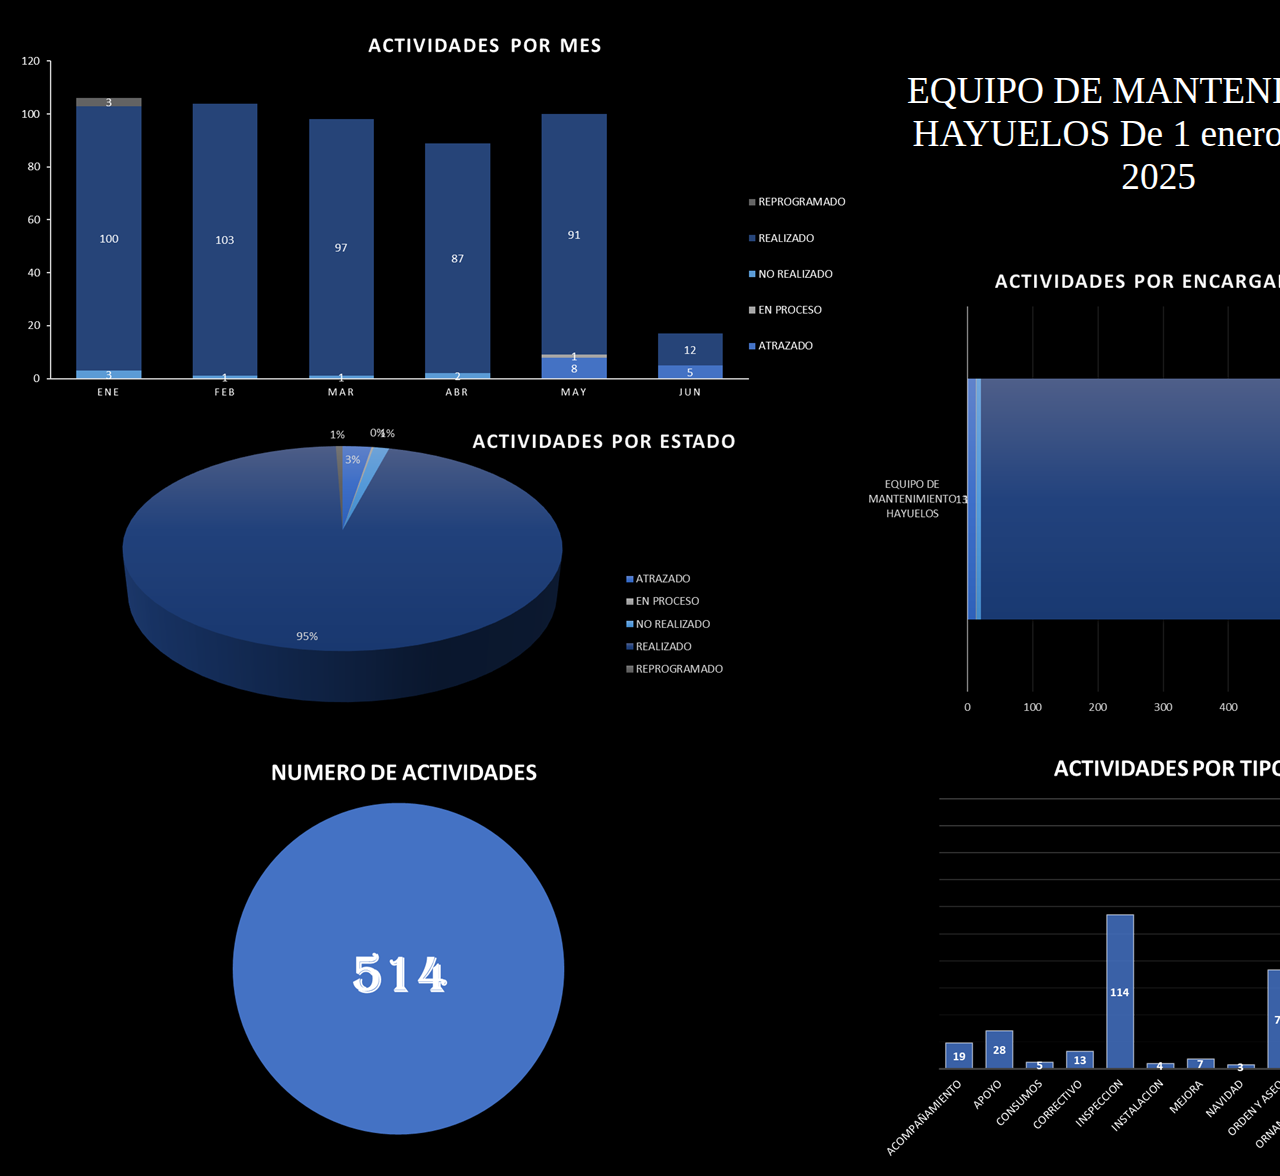
<file: mtto1eayer_archivos/sheet002.htm>
<html xmlns:v="urn:schemas-microsoft-com:vml"
xmlns:o="urn:schemas-microsoft-com:office:office"
xmlns:x="urn:schemas-microsoft-com:office:excel"
xmlns="http://www.w3.org/TR/REC-html40">

<head>
<meta http-equiv=Content-Type content="text/html; charset=windows-1252">
<meta name=ProgId content=Excel.Sheet>
<meta name=Generator content="Microsoft Excel 15">
<link id=Main-File rel=Main-File href="../mtto1eayer.htm">
<link rel=File-List href=filelist.xml>
<!--[if !mso]>
<style>
v\:* {behavior:url(#default#VML);}
o\:* {behavior:url(#default#VML);}
x\:* {behavior:url(#default#VML);}
.shape {behavior:url(#default#VML);}
</style>
<![endif]-->
<link rel=Stylesheet href=stylesheet.css>
<style>
<!--table
	{mso-displayed-decimal-separator:"\,";
	mso-displayed-thousand-separator:"\.";}
@page
	{margin:.75in .7in .75in .7in;
	mso-header-margin:.3in;
	mso-footer-margin:.3in;}
-->
</style>
</head>

<body link="#0563C1" vlink="#954F72" class=xl69>

<table border=0 cellpadding=0 cellspacing=0 width=2080 style='border-collapse:
 collapse;table-layout:fixed;width:1560pt'>
 <col class=xl69 width=80 span=26 style='width:60pt'>
 <tr height=19 style='height:14.5pt'>
  <td height=19 width=80 style='height:14.5pt;width:60pt' align=left
  valign=top><!--[if gte vml 1]><v:shapetype id="_x0000_t75" coordsize="21600,21600"
   o:spt="75" o:preferrelative="t" path="m@4@5l@4@11@9@11@9@5xe" filled="f"
   stroked="f">
   <v:stroke joinstyle="miter"/>
   <v:formulas>
    <v:f eqn="if lineDrawn pixelLineWidth 0"/>
    <v:f eqn="sum @0 1 0"/>
    <v:f eqn="sum 0 0 @1"/>
    <v:f eqn="prod @2 1 2"/>
    <v:f eqn="prod @3 21600 pixelWidth"/>
    <v:f eqn="prod @3 21600 pixelHeight"/>
    <v:f eqn="sum @0 0 1"/>
    <v:f eqn="prod @6 1 2"/>
    <v:f eqn="prod @7 21600 pixelWidth"/>
    <v:f eqn="sum @8 21600 0"/>
    <v:f eqn="prod @7 21600 pixelHeight"/>
    <v:f eqn="sum @10 21600 0"/>
   </v:formulas>
   <v:path o:extrusionok="f" gradientshapeok="t" o:connecttype="rect"/>
   <o:lock v:ext="edit" aspectratio="t"/>
  </v:shapetype><v:shape id="Gr�fico_x0020_7" o:spid="_x0000_s2052" type="#_x0000_t75"
   style='position:absolute;margin-left:6pt;margin-top:298.5pt;width:575pt;
   height:259pt;z-index:1;visibility:visible' o:gfxdata="UEsDBBQABgAIAAAAIQDw/NyPOgEAACwDAAATAAAAW0NvbnRlbnRfVHlwZXNdLnhtbJySTU/DMAyG
70j8hypX1GTbASG0bgc6joDQ+AFR4n6IfCnOuu3f47abJhBDFacosV8/r+0s1wdrsg4itt4VbM5n
LAOnvG5dXbCP7XP+wDJM0mlpvIOCHQHZenV7s9weA2BGaocFa1IKj0KgasBK5D6Ao0jlo5WJrrEW
QapPWYNYzGb3QnmXwKU89TXYallCJXcmZZsDPY9OIhhk2dOY2LMKJkMwrZKJnIrO6R+U/ETgpBxy
sGkD3pENJn4l9JHrgJPulUYTWw3Zm4zpRVqyIXREAQtfesX/rtGbtJj7qmoV8DLiZlCdPV2rrRpi
oRiO+QTE92mfcNqrnaUZcx3lnpZpDR8KToRjOhqYAr/0N9rudRMZyhsf8R+QUTiFpP3eRegmDPHS
B+2pJNk7dOc+xPDXV18AAAD//wMAUEsDBBQABgAIAAAAIQA4/SH/1gAAAJQBAAALAAAAX3JlbHMv
LnJlbHOkkMFqwzAMhu+DvYPRfXGawxijTi+j0GvpHsDYimMaW0Yy2fr2M4PBMnrbUb/Q94l/f/hM
i1qRJVI2sOt6UJgd+ZiDgffL8ekFlFSbvV0oo4EbChzGx4f9GRdb25HMsYhqlCwG5lrLq9biZkxW
OiqY22YiTra2kYMu1l1tQD30/bPm3wwYN0x18gb45AdQl1tp5j/sFB2T0FQ7R0nTNEV3j6o9feQz
ro1iOWA14Fm+Q8a1a8+Bvu/d/dMb2JY5uiPbhG/ktn4cqGU/er3pcvwCAAD//wMAUEsDBBQABgAI
AAAAIQBVqm1kuQEAAHoEAAAOAAAAZHJzL2Uyb0RvYy54bWykVE1O8zAQ3SNxB8t7SNJSWqImCFGB
2ACL7zvAyHEaS7EdjU0bjsNZuBi24wSKWKCyicbzPO+N5yfr6162ZMfRCK0Kmp2nlHDFdCXUtqD/
/92drSgxFlQFrVa8oK/c0Ovy9GTdV5iDYo1G4iiUyZ2joI21XZ4khjVcgjnXHVcOrTVKsO6I26RC
2Dty2SazNL1MTIccKtNwbjcDQsvAbff6lrftTZAYXDVqOVhMt2W6TnwO3gwBzniq63J5NV/OJ8h7
Aop6X86ywe/t0ekvZOlidTFBISRQf+pZPWmUVxP55PMhi2y1WM0m7EB4HmO+C1/OF2kMcdCn8Ci3
Regawe4QJCcSGOqCxvKo3f0X8BljLo+7ZySiKqhrm3JRBb3H97daME2WNJkuHcY6f3jvz5x9ja7q
kOu6jp2GI/osQShK+oK6AXv1XycKOe/tnznZQMpG1vCUMelYwb+K+Fwj1QYskBcUR9SANYDW9Y/l
wYpJsaOZIsGv1s51TzC+0exFcmWH3UPegnV7bxrRGUow94ODD1Xmm5McvPjrOU5LrEcYzjhYrXDc
vkDjRH1b4tCa4adRfgAAAP//AwBQSwMEFAAGAAgAAAAhALpPuBhuDQAA6ZkAABUAAABkcnMvY2hh
cnRzL2NoYXJ0MS54bWzsXd1v2zgSfz/g/gdBrwcl+pZl1FnYsr0oLm2CONe928M90BJtC5UlVaKT
uIv932/4JSt2kjrdfLXmSyJRFDkczvxmSI057365WWbaFa7qtMh7unVk6hrO4yJJ83lP/9fl2Ojo
Wk1QnqCsyHFPX+Na/+Xk7397F3fjBarIpEQx1qCRvO7GPX1BSNk9Pq7jBV6i+qgocQ7PZkW1RARu
q/lxUqFraHyZHdum6R+zRnTRAPqOBpYozeX71T7vF7NZGuNhEa+WOCecigpniAAH6kVa1rK12PIr
e6fFZRpXRV3MyFFcLI95Y3JQ0JjlHTejOgEmJYhgKzRd7QplPd3Uj2lhhvI5L8C1MZrwwqpY5QlO
oqLKYTpa9Zdxt58RXOXQVFTkBKgW/FruxfElqj6vSgPILWGQ0zRLyZoNWz95B21HiwL4oV3gL6u0
wnVPjy13wwL3sQwwg+POsS3mFQZrud2arDPMB2SZNh3tcdMvI2GMsmyK4s+UN63KTdXNc/riNjPo
W0yM6AVJSYbZxQ39W6Xx4uQd6k6LZH1eaVVB6CRodRmP06omp6gm56gCubN0qgXkDP7MsuK6p+Ms
A1lIQRpoOXChqL7q2nWFyp5ef1mhCusaymMoBo6RSt5EBO4tOkbUzWoyoUNnNyUtKc8r+i/Bswug
pv4KVX0T6JkyAlJG26qn56BqVO2q9DOoXF5M2JWufQYhgJqgOGwIcMleRjXOUqqcJswo6tZFlibj
NMvYDdVEHGUV539GLFYnWy0/FAkvCz0TmqGzAu/K6vyu3RKezXBMTmtCmy1WIJCTRXKtTbNVdYGS
nu6ZHUpNktbALafDSEtS4IbnQvv0EcrmQD7R6TT8lpLFZIHKhuoSpqMhc5qBNDBCUVYuEKeTNSPo
FLUZlQ0t7O4WmVSrc42sSzwDmOrp/1jmRkb47GC09QAj/iCutx7EteiVzxvrRswkm84K5pKqNAhN
bURnvBVy0o8u3396P+wPRxPKWuAb/OUvUBZuv6VNW/PIRIacaOdnF9poctkfnm01gfOECi4Vo62u
oROQtWMp+3BBmCpkaA2cokqxRPkKZafN/Q2IgtBPnMwxpT/uru8qvOEzYR55nY7td6ww9GzfD73A
ES/x596Ra1qhHZiBbfkg4Y49Mrgyb3cO1G3oKkDT4I63wXQI4EAwOi+oRDO2ZDllX1MA4+UlzcxT
UZZv0tFzpVMQwBmrIOBpIWAPTeQiSDVRWie0IsUlvRniDBMskFi4B2V6VZDxktRUD+UNvU4TqYBc
3aRyzCvEAH8LWDnUz2uB2fNaKwuw78JKSKTnUoHiGPwK/kaNSGMcLNMR1gHUrGU0wJA35YCxhLcS
UoymtIFS3jYlcxgM6koSqMV5HBlgTnjL22RsyusFkjDGau9DiKhIaWvo3WVIe+Bh2BByi0+UHaxH
aGlDSAA28X46gEvN7IAFB38CbEhjLusYZRgMq3xfzjIl9psYSCs1hrFlpAPLa4w0+KX8ZtdIM4/m
LjNdV/NpY6bpkMU8tuy0LyWGCgGvzgSiIYfdNWjNeF86yW3Upk4rBmMpcRw4pYScSulGtg5AyDVw
xMHF8Jgr+JBfK+FLQE/bb2XrKl6+5Sf8SDrSODRwsdGN5HQKXv6uYaDl54VYRE5xTcYp83pBmxbF
9Smeg9H6JxaeFsMX/uQTgs2A1kKV1o4Q+YiWwj9s1Z3g6s7yc1xRU8LbkV4ctDNYTacZnqRfbzeF
b/iaIu7ClbaqYBH0RzTyPSfoW8bQH0eGO/M9IxyGlhHYthu5oet1BoM/N2tU77FrVEuuTznmSBKA
tZyhcNE2u+3rxgTLkQn/VKETw/GDQic64geWIT8SvIBhecgEr5fTQiAD25vgevNtHJIOasOlPTwX
3jZ/87lXb9n7HBxisVlB2I1wiqr2k2n7yf2bPkwDyj649gC33OLwRSd9sM9mELiWbC8I/j5qL6i9
c8CIaNu/Lb/2ruVfZ78doGffTdl7KcWBWlm4+7ehn8DCsR0b5X+zXVa6zAGNPjT/m464we7djTb6
uFnV/diLzO+1cMrTfvhz2BPgkNhblr6E8rQVDv3AC/ln8rQVDj07Drlq011s6vBtX+UPbX94VP4Q
20BT67JnXZd5CocUDql1Gf86yDfs1ReQ7cjLb4UpPsG6zFc4pHBI4ZDCoVf+EhsoHFI4pHBI4dAr
41BH4ZDCoZ8Yh/aJigqVDigdOHAdsGSQpAoNVB8K6E+WfrbAiX0MgaXiY8WPejZh+ip6iH4gu/XD
jx83emgvJVAhdEoJfuYQur2UQMVvKSU4eCVQwUNKCQ5eCVTkilKCg1cCFTahlODglUB9s1dKcPBK
oD4YKyU4eCVQX4yVEhy6Etjqi7FSgoNXAvXFWCnBwSuB+mKslODglUB9MVZKcPBKoL4YKyU4GCVo
BRKxU8+vUnztDOnRtnAI9b95SL0jVslQ8h9eIgoSXJLF7WNn+XFt8HY/n/fbh6ZDR5u2IdNHwc6Y
Jos0/pzjup12ZXPyXXMC2n6nV+6e8AOdNl3VaYJ/g3wndGzP3227N5ph5eV6bvdWZgXpVxjRMfN0
DxAVTc/Yxc4wolmE6N0VqtZRkRUy941cDvLftTXn7oo5L6oEi5wmooRnubg6uSwIymgCiCuIvKYH
iNLGk3PWx3YrU3YmsTO8JU7qoDEVssxSjfxscfvsiG2WDOLWYduO0zGjyDW8oT8yXDOMjMHIsY1R
YA/tMHA8J4pah237jz5s220lg/K7qzz9ssLvhW3/g/1CxDQtOODbMQ2XdjzoD23Dh+O//aHrDqD/
P+mPykCV4Zxu+Z+NAoqEXm+rt8COl1Fvh59O/9pJM+4gg+kxZR4Yrlu5OyjXeflz5BPglLR7VEkz
XiRphjzI/s2pt/O06i02yV5GvUXyiddW7zvIeCX15pQo9W5S171UTpw3q940PccTWm+x/fcy6r2b
DxEyMjbW8bW1fn/qXgkMHiRQYYTCCOnhB0+LEWJ39GUwYtehfUsYsT91r4QRDxKoMEJhhMSI8Gkx
Qvzc6GUwYtcrfksYsT91r4QRDxKoMEJhhMSIgeF1YJPQ9aOhMbD7YyOy7aHlRYMwGPQfv1Mofo31
Mhix6yzT9LBiJw6E/Gw2418i2slk394S5JFEvxKifA+zFdAooJFAM3xaoBG/eHsZoNn1uB+ps6+R
9fsvE/1KQPM9dCugUUAjgWb8F4EGcj2zmBkZt/DIcBX4iqqSreqQcnXV01lyW60mVfoZ5DMvJuxK
1yAVfQ55IMEtg/ysqMZZmm/kVyVbfUPpxHl+cwTBQacwRyKeS4QDZLgppzFBUl+yfO8083clzw1l
8lzURVm5QNyD91zh2EMQSZOBlx0F2UpjvxtgwgMdOGWgmFsU3/kB6FVzpTPgiRELrgK1OU3ZVUmi
YiVTwItdmJJoEH3VA0VjwV4n/cuL/u/94dkmUqsU7/J61H2nMVyjj9r5xVk0mtxb0xY1P55pF6P+
6fuHWqW2mrb6zYpuUxF6//Wi/2GHVIqbYsRwKXhwhVhgX75aClbMimqJgB0JPvkV57jioWmtUiBn
H3ZZzrcYZd1XQfInuK+CZIobmvdVkezYogIGLocKl2Lwd0rpGwgysizDtCHOyQ3DDoQ4jUNj7DpR
33I7JkQcPbB1UG+O1ueGdlFcn+IXAz0R30iRbcDiFSfpV3w7YpER1IAbf8ZAD2aFZkgCsuHqdryl
hL/vdRdog+24TsYQql0Zu2qSwFX8SHAe90mfL1G+QtkpWsPhn/T+5gNoB6cZJ3PMq6/vKpSBvEdB
x3OsMDBtx+84YccTX4PWgitHru9bjh84th16TuiF4qSFa/ncck2/E/i267m2G4SWeL6Qzx3b83y3
4waB40JH/H0Y8G3SoWAzquIKV3AnWuCD+KssptGr5xUN3+J55DUIfaYIqtVlPE6rmpyimpyjCoFv
omtAADmDPxBqfN3TcZalZZ3WvByC9orqq65dV6js6fWXFaqwrt2fyp7HjNVkQtYZZjclJUOcaJ3g
2cV5pdVfe7pKWZ/QCaDsyFA+B77XRnRGpx+MO/AMZITPIRWWRkWo4nxK67M8EwIjPJQkrcsBtPO5
7gvXZY5KLkt3oarnD8JRZA0Np+NB6CYgmRGa1tgIOkNY79tBEERmO3Szch4dvBkcm047frNyugki
aAiEgrSflSQt8tryQY8tnz6D8o+oX7NBcF0QOMQf3/kqsAZGx3i1GSWFuyGFLirSH5BUfcZZMLcy
avypVWwfwReTyzUT53sKABvkTvRtYDtgijzfMDsR7GoD6hihb1LTFA2iwBsFI89tTaH36AmUid7o
DHlgAq4KMilWVYx5QY6W+OS/S0IKC6M1ro4WZPm/c1qLBeZfommGbZBieJdVZa3MlkQG8DLjxB7v
NM0KhITwzpKqKH8vcjxOMyKj97nkQ/PyYYQInhdVett5b1UYghC1RIuSJt+d4K33NpQ1hEhpawdJ
juzOKDKjvjE2BwPDjSAGuhOEQ2PcCQJ70AlHQf8pY6DbnBG606XyPropUZ7AjyAyVNbAJZwlgxVM
Td5ex8CQfD6PLe2Tg+L/ZXQ005JJiWCy/w8AAP//AwBQSwMEFAAGAAgAAAAhAGaHNh6yBQAAxSQA
ABUAAABkcnMvY2hhcnRzL3N0eWxlMS54bWzsWutO6zgQfpUoD0Bvp6VUFInlCGmlooMA6fx2E6f1
4sRZ2z0Fnn5n7CS1kwDl1sKKP1XsOPb4m/tMjyM1iZZE6mt9z2lwl/IMJtQ0XGqdTzodFS1pStRB
yiIplEj0QSTSjkgSFtFOLMmaZYtOv9vrdza7hMU2pLGLyGkGRyRCpkSrAyEX5R4ph126o05KWBYG
LJ6G/dE4PDkG8sgdUzdMc2pGPLuiCSy4m4bdsGOmEsZ5Y5ImCY10YzoR2WYyZZmQcAiZmGvSMy6D
P4RPQ657Zpqv0gsR27nxsNs1J3ac5SfHHaCw2NQQE9Pk6lIG6mEaHsH6YD4Ne2FwS2UGD3DFMIhI
Pg0J50g9fu3fLyKaLoS8P4Vbf4kLq/xSIoQ8C9Z4xcPqjgknGq6b5sBNlS3CgPAFoBDpAnPBWXwO
vNuSAUclA8iE8HxJLFuGP9rZAkxy95dilcUIOBJqcbeEAwPqLHOYVbCowRQj7KeSkt2xKL7tlRLj
ylsJ/0ISA2aQcAbylYmMhoEU+jfTy+slySnKISK9UDOl7UOQC9D0bpsG4GmGq44GjDYMAMX4lSSW
A4NyuqYYeJR7Tg8YBbKBUzV1azusUjdgmHNY78nDgILqejnRywB/QOKYjDg1J6OtuBFXYBoC0HPc
DDRSV0+yegK9tW+t0OBGSLlmnOLXdrYE/XGBwkt76l9KFNrcSoBiosmMzCmoAsjjVzNxTX3x71ON
zsDqiRUI364u2SZYL5RiILVN3TzjUhNn9B5WPpxVaOm3tDiwci7ie/AioL+on4HKo3MmlZ4RpS+J
BMcKPuUPlfoX/CRcgOGNQO3DYCnkQ30O14EnhjdhsJbofNS/KyLBPPC/M9D/wWh4OAIlMIPeuD8e
g+Fw38zdNySLYCtrxQM7ONMwtuZC5acrLc6Z0Y/qHlY9WsUAJy8Fy7YTigHoMOKIsUrlrAmcWFlG
GwqYVbUIYIBr4OPtIgB917S2yEKf3mo0+LmVUH8i+guKqxvMWNYSYD0Dt7FUFlU3BiuhfncOIO+9
cGPw46g/LEIqmcXWubh+v6aa+RLEpqmcZPJofOAxvQKpgu2CSDB/Tea/FrhnvitCXbPq49E9GgK4
xl9/HKQOgDVQZ+QenEWg7tO5AF9dOPFAsQeIZUaFNlff/GaSJpKkX1CIDcw2LdiBDPtAIX43ZP5F
kitf+bcSz7ZU7g2ZxOvyBx/lWKyzv0iL0SgclGtKyxy3puzl9OudmWNKnShlq9D8sIzB/dC8X043
8gDvAJsnfgreGdvuMCOWIq9M/E6i8LYww+HM/rAikxzizZ9ELW2SF8NT4Tf9/Nlg6OJGpRTyM4m3
A6I1sh9Vl3ha7p+MMDzQIKAXe7YOyNUNGQvJYg7x4QX5Z9+EtSvHx/LVqzeZKkYZQWJxFBMRU1fy
rNyT3G7iWc1gRbIZTe7JMaCm1+potXj6Bd4VCyFFVvwYbA3nimLYhGbJZuLbTEOUgNx5gZn2caMk
pvIbRgNjq+DxGkJ0QbN4d7rZplpVUbTmatBa28aGoe/5gjbfXCbnYlOI3FvQg5ruUVIOtqyslAHx
u8fJLmEFLYpKRtV3gwbNj9she0Na9UQBBgTjeXmuscQOd2vcyqpvTRdbUtYdRitv7Y6h9NfA1Ptv
xVaCtrUZ7I2wDQM9nVovFgrrMGfeEUUxxi37YdaQFK0yqENReb2M18Gcr+QVgYbmsDvGz2KmoLg+
GJs9YgaFcAM5vrLdTuiA+l042wFDt11VsOecRLchqpPT2MS+ZhkxFatNmFnRYkYOmcgrqym23r5h
lJbgufByTe9lZh6vpz9S4P0wa4vi5hV4e0fdIWBpeuZvKI61Ongflmr0f2rEtVxqlX+m5NxLmlqS
iyJjcOvPTj7/junJNn8jaJWiDZ7w15EV/TJhwfNO1b/PGpq3Tfuxy8wUDZylAp82/zc6+Q8AAP//
AwBQSwMEFAAGAAgAAAAhABkev0D4AAAAGgMAABYAAABkcnMvY2hhcnRzL2NvbG9yczEueG1snJPB
TsMwDIZfpcoD1O3GBqrWXXZGHHgCy03WSEk8JWGwtyftaKFFILW52db/ffYhBwoVsWH/Gm9GZh/W
uNQItWhjvFQAgVppMeRWk+fAKubEFlgpTRIaj+/anWFTlBugFn3sKeILg78ofJEuKRR7izHk7M8D
w5pEKfZgUTuRWRnbWtCNjBSZbmpRluJ4wKrfRp6Mz65oaoFE0sVSwJ+z7T+zXTdL51/Ra4ya3azs
oObNPnNzt+2L9LoM/AxNEfPM05DpUS9K3VHp1PWoBfpx5an+YYV+tyLzOGSm+u3QXnDJiFqQGVee
6sf2DNWV31/h+AkAAP//AwBQSwMEFAAGAAgAAAAhAOvVjZAUAQAAiQEAAA8AAABkcnMvZG93bnJl
di54bWxckNlOwzAQRd+R+AdrkHijDoEuCXGqqBIIBCq08AFWMllobFe2SQJfz0BAFTxZs5w79zpZ
DqplHVrXGC3gfBIAQ52botGVgJfn67MFMOelLmRrNAp4RwfL9PgokXFher3BbusrRiLaxVJA7f0+
5tzlNSrpJmaPmmalsUp6Km3FCyt7ElctD4NgxpVsNF2o5R5XNea77ZsSUNzx1f0jZq57KC+fXtdR
0NyEOyFOT4bsCpjHwR+Wf+jbQgB5pSgUA1LyN7SZzmtjWblB13yQ+bFfWqOYNb2AkNLmphVALzXW
ZenQ01owj6bj6Lc1n5Fb4F+y3ozwBV37hqM/8CKc/mOnYTAfYX4wlSZUHH4w/QQAAP//AwBQSwME
FAAGAAgAAAAhAKsWzUa5AAAAIgEAABkAAABkcnMvX3JlbHMvZTJvRG9jLnhtbC5yZWxzhI/NCsIw
EITvgu8Q9m7TehCRJr2I0KvUB1jS7Q+2SchGsW9v0IuC4HF2mG92yuoxT+JOgUdnFRRZDoKsce1o
ewWX5rTZg+CItsXJWVKwEEOl16vyTBPGFOJh9CwSxbKCIUZ/kJLNQDNy5jzZ5HQuzBiTDL30aK7Y
k9zm+U6GTwboL6aoWwWhbgsQzeJT83+267rR0NGZ20w2/qiQZsAQExBDT1HBS/L7WmTpU5C6lF/L
9BMAAP//AwBQSwMEFAAGAAgAAAAhAIAb3IHSAAAAjwEAACAAAABkcnMvY2hhcnRzL19yZWxzL2No
YXJ0MS54bWwucmVsc6yQwUrEMBCG74LvEOZu0+xBRDbdgyDsVdcHCOm0DZtkwkwQ+/amF7GLR48z
w/99P3M8faWoPpElULZguh4UZk9jyLOFj8vrwxMoqS6PLlJGCysKnIb7u+MbRldbSJZQRDVKFgtL
reVZa/ELJicdFcztMhEnV9vIsy7OX92M+tD3j5p/M2DYMdV5tMDn8QDqspZmvmGn4JmEptp5Spqm
KfiNasyeqv3iuL5QJH6va8RGczxjteC3nZiuFQT9t9v8h/tGK1uLH6vevXH4BgAA//8DAFBLAQIt
ABQABgAIAAAAIQDw/NyPOgEAACwDAAATAAAAAAAAAAAAAAAAAAAAAABbQ29udGVudF9UeXBlc10u
eG1sUEsBAi0AFAAGAAgAAAAhADj9If/WAAAAlAEAAAsAAAAAAAAAAAAAAAAAawEAAF9yZWxzLy5y
ZWxzUEsBAi0AFAAGAAgAAAAhAFWqbWS5AQAAegQAAA4AAAAAAAAAAAAAAAAAagIAAGRycy9lMm9E
b2MueG1sUEsBAi0AFAAGAAgAAAAhALpPuBhuDQAA6ZkAABUAAAAAAAAAAAAAAAAATwQAAGRycy9j
aGFydHMvY2hhcnQxLnhtbFBLAQItABQABgAIAAAAIQBmhzYesgUAAMUkAAAVAAAAAAAAAAAAAAAA
APARAABkcnMvY2hhcnRzL3N0eWxlMS54bWxQSwECLQAUAAYACAAAACEAGR6/QPgAAAAaAwAAFgAA
AAAAAAAAAAAAAADVFwAAZHJzL2NoYXJ0cy9jb2xvcnMxLnhtbFBLAQItABQABgAIAAAAIQDr1Y2Q
FAEAAIkBAAAPAAAAAAAAAAAAAAAAAAEZAABkcnMvZG93bnJldi54bWxQSwECLQAUAAYACAAAACEA
qxbNRrkAAAAiAQAAGQAAAAAAAAAAAAAAAABCGgAAZHJzL19yZWxzL2Uyb0RvYy54bWwucmVsc1BL
AQItABQABgAIAAAAIQCAG9yB0gAAAI8BAAAgAAAAAAAAAAAAAAAAADIbAABkcnMvY2hhcnRzL19y
ZWxzL2NoYXJ0MS54bWwucmVsc1BLBQYAAAAACQAJAFICAABCHAAAAAA=
">
   <v:imagedata src="image019.png" o:title=""/>
   <o:lock v:ext="edit" aspectratio="f"/>
   <x:ClientData ObjectType="Pict">
    <x:SizeWithCells/>
    <x:CF>Bitmap</x:CF>
   </x:ClientData>
  </v:shape><v:shape id="Gr�fico_x0020_8" o:spid="_x0000_s2053" type="#_x0000_t75"
   style='position:absolute;margin-left:606.5pt;margin-top:183.5pt;width:501pt;
   height:352pt;z-index:2;visibility:visible' o:gfxdata="UEsDBBQABgAIAAAAIQDw/NyPOgEAACwDAAATAAAAW0NvbnRlbnRfVHlwZXNdLnhtbJySTU/DMAyG
70j8hypX1GTbASG0bgc6joDQ+AFR4n6IfCnOuu3f47abJhBDFacosV8/r+0s1wdrsg4itt4VbM5n
LAOnvG5dXbCP7XP+wDJM0mlpvIOCHQHZenV7s9weA2BGaocFa1IKj0KgasBK5D6Ao0jlo5WJrrEW
QapPWYNYzGb3QnmXwKU89TXYallCJXcmZZsDPY9OIhhk2dOY2LMKJkMwrZKJnIrO6R+U/ETgpBxy
sGkD3pENJn4l9JHrgJPulUYTWw3Zm4zpRVqyIXREAQtfesX/rtGbtJj7qmoV8DLiZlCdPV2rrRpi
oRiO+QTE92mfcNqrnaUZcx3lnpZpDR8KToRjOhqYAr/0N9rudRMZyhsf8R+QUTiFpP3eRegmDPHS
B+2pJNk7dOc+xPDXV18AAAD//wMAUEsDBBQABgAIAAAAIQA4/SH/1gAAAJQBAAALAAAAX3JlbHMv
LnJlbHOkkMFqwzAMhu+DvYPRfXGawxijTi+j0GvpHsDYimMaW0Yy2fr2M4PBMnrbUb/Q94l/f/hM
i1qRJVI2sOt6UJgd+ZiDgffL8ekFlFSbvV0oo4EbChzGx4f9GRdb25HMsYhqlCwG5lrLq9biZkxW
OiqY22YiTra2kYMu1l1tQD30/bPm3wwYN0x18gb45AdQl1tp5j/sFB2T0FQ7R0nTNEV3j6o9feQz
ro1iOWA14Fm+Q8a1a8+Bvu/d/dMb2JY5uiPbhG/ktn4cqGU/er3pcvwCAAD//wMAUEsDBBQABgAI
AAAAIQBscJnAugEAAH4EAAAOAAAAZHJzL2Uyb0RvYy54bWykVM1O4zAQviPxDpbvkKbpljZqglZb
gbgAB/YBRo7TWIrtaGza8Dj7LPti2I6TtisOq3KJxt94vm88P9nc97Ile45GaFXQ9HZGCVdMV0Lt
Cvr77eFmRYmxoCpoteIF/eCG3pfXV5u+whwUazQSR6FM7oCCNtZ2eZIY1nAJ5lZ3XDlvrVGCdUfc
JRXCwZHLNpnPZsvEdMihMg3ndjt4aBm47UH/4m37M0gMUI1aDhbTbZnONolPwtshwhkvdV2uFsvl
anJ5JHhRH8p0PuDeHkF/IV2us2wx+UJM4D4qWj2JlOmRfgJ9TLZYz38cszqTzu4m+nPpRbb+UnoU
3CF0jWAPCJITCQx1QWOJ1P7xxPmKMZnn/SsSURV0TYlyUQV9xL9/asE0WdFkunQe6/Dw4q85+xpd
5SHXdR27DRf0WoJQlPQFdUP24b9OFHLe229zsoGUjazhKWPSsYLfFfG5RqotWCDvKC6oAWsAresf
y4MVk2IXM0WC/1o91z3B+Fazd8mVHfYPeQvW7b5pRGcowdwPDj5VqW9Ocvbi03OclliPMJxxsFrh
uH2Bxon6Z5FDa4YfR/kJAAD//wMAUEsDBBQABgAIAAAAIQD3xWwKuxMAAF9aAQAVAAAAZHJzL2No
YXJ0cy9jaGFydDEueG1s7F1bc6PIkn7fiP0PBK8bWIBAEopRn9B11nHcba/lmYmdjX0oQUliXQIG
Sr70xPz3zbqAkSz72N2y2vLkiy0KKJKkKr/Mykv99I+7FTNuaF7EadIznRPbNGgSplGcLHrmL1cT
q2MaBSdJRFia0J55TwvzH5/+/d9+CrvhkuR8mpGQGtBJUnTDnrnkPOs2GkW4pCtSnKQZTeDcPM1X
hMNhvmhEObmFzles4dp2qyE7MXUH5Bs6WJE4Ke/PX3J/Op/HIR2l4XpFE66oyCkjHDhQLOOsKHsL
nVbuPupxFYd5WqRzfhKmq4bqrHwp6MzxG9VbfQImRYRTJ7A944awnmmbDdHISLJQDbSwxlPVmKfr
JKLRMM0T+By161dht884zRPoapgmHKjW/Fq9iOMrkl+vMwvIzeAlZzGL+b18bfPTT9D3cJkCP4xL
+sc6zmnRM0PHe2CB91oG2O1Gp+Hq7wov63jdgt8zql7IsV3xto3quZKECWFsRsJrwZvaxdWlD+fF
jdvMEHfJYSR+8JgzKn/cib95HC4//US6szS6v8iNPOXiIxhFFk7ivOBnpOAXJIdx55hiFvBz+DNn
6W3PpIzBWIhhNIh24EKafzWN25xkPbP4Y01yahokCaEZOMbz8mDI4dgR70i6rOBT8eryIBMt2UUu
/kV0fgnUFF/h0pYN9MwkAbGkbd0zE5hqYtrl8TVMuSSdyl+mcQ2DAK6EiSNfAX7Km0lBWSwmpw1f
lHSLlMXRJGZMHoiZSIcsV/xn3JHXsPXqcxqptsC3oRvxVeDe8nJ1VO+Jzuc05GcFF92maxiQ02V0
a8zYOr8kUc/07Y6gJooL4FazI0mLYuCG70H/4hRhCyCfm+Iz/Bbz5XRJsorqDD5HReaMwWiQhBKW
LYmiU3aj6dRXSyorWuTRBpliVicGv8/oHMRUz/yPVWIxrr4OJVsnKFEnwmLrRFjop6rvJh+jv6T8
nDl8SzGlYdAU1vBc9cI/9YdXp7+ejvqj8dS4OL80xl+G/cuf+6NzwWjgIvyF2+EvDI1GOVThB5cj
l5F7eDExhlckWRN2Vh3fwZfT04lGCyoeF3bvdzXeKcbZJ64fOLbf9L2O7zpNJwj0Teq8e+I17WbQ
6TiO63ZarZYzttTc2344UPdAVwoTA470M1SPheZLkooBqGZBIgZM1QDvy2RL9aHEyIN5L+8Ub6/m
CM5YxVicsfudsTSJhMQX8ndrzlYzUQ1BMRNLMCFrnl6JgxFllFMtODWaZ/FNyicrXoh5WB6I33FU
TkA1OaKzGcjkx+3FMr09owug7J90azrBmV8JKGg15UFcPST8C1lpIaDJEO1Tmu9sv6B5KNSG7X4G
69mM0Wn8dbMreqfkfNiFX8Y6B2D6czhu+c1237FGrcnQ8uYt3wpGgWO1XdcbeoHndwaDvx70Bv+1
eoNT6gxKHJQkwFdQbIMfdd7Wf1d8lrhb3oB83q2g7oHPEhyQz88bAnvgcxPlRnHyrwyuPfDZQz4f
hM8+8vkgfG4hnw/C5zby+SB87iCfD8JnvSyAdspzC7x70DccbbIho9+a0WgRghfmABq0gybhgRiN
NuGBGI1G4YEYra3C0nWwyIn0Xm15iZTfalFoB9SiMLIUnJXa5VW6rdQKJwnFaqe6oyC88nQ5dlO7
usAJUfOAgVeyageHkV4nDYTDSWiesDC86RdbwFIv6ZYkCPfZ68gA35jqeZuMh/ZiSUonj7z6JYTo
C3e4/eoMqb94EFSEbPBJsEM+Ed78gZA2OPiepgO4VH0dcEeCcxQcYpXvrwgJo+AlLO8vv7IgVvmD
nvEQiYsqL1/N49h2/MrjCE52dfDY4yjds7t8jkW+mFU+R/HK+jvWnI6tcsSIQaAulwOiIkceVb6s
DVeWcLxTcPGVzi1gEI5t+JS1IfU3GNsGBBMEvutLd/ZzvvlykmqJU/e9y9gQ1b7lPD3KqQG+nIe5
gUbQWxtBejkQAfZB2vzdhJAQEwiwqDzqYDCptGxqscerPCLAlnF5gKtKyCPAViHIh1j80n4gBFgE
WBn0CLbiR1DT61o6ju2/79hGgEWA1Rk+zo+J68QAgAOtxesIAJT2f19pj0sFsFZSeTJKJ8/rHDzo
Z9r0bL0XPxNqMqjJ/FBNxpX+z3KZBh2Cwr2Oa/GCBzUX8rE7u+9Xs1TnrMlMZuG4rK8lPOnxe+fJ
o+w0gYgTndrM5YGOOsjrZ2b1M0+niMuBn/Uhs3ASc+XbVTmv4sRLUschdkNmjsPfV2WOz74zX7zz
snzxN8+9fnEmp8pUu0h1UYU4GSeRiih/YealjiLFzMsnM1zdkkV6CmOgC+Lah1sCR1wD+NOIh7j2
ZjVFENfeT0UBV+c14IIoLoh+WNcu4hriGpicb10rC3HtHeGaTiNDXENcQ1zbqtP1wlWhcikf63E9
VffM1TmUKGVQyqCUQSmzo1zyHqppQGoduE/QpyrLAYsUVvSpfrzw62+20UE7wdqi+5AymEWpy96i
LoO6zLYug5EbYn8BjNyo1dl/pmo+rgS+o5VATF5EXIOIsw9dHeCbtWfENcS1l+8Gg7j2jnBN5wzi
2jPaa2ivob2GkfZq+7Nv2eUMce0d4RqmaKO9hvbaEzupob2G9hraa2KP1mPbu69ZhlNhBpkqRI1e
fPTiq3LpD6Et1SJtWWCuanhcck6kFJd3vvW2upgZLXdWxcxo3JMWNgIW4FvtSdvEzGi019BeQ3tN
b0eD65C4Dlnfhr3c6Pzo7DXMjEZcQ1xDXENcu6+XAkH/msrGOVpcw8xoxDXENcQ1xDXENUan8Veq
NpXV/qmjxTXMxUdcQ1xDXENcQ1z7SLiG1R8Q1xDXENcQ1xDXPhKuYb0RxDXENcQ1xLVD4hrW/my4
trOHellNrCuC+IX4hfiF+IX4dYz5aFg/BPEL8QvxC/EL8esY8QvrhCB+IX4hfiF+IX4dIX55WA8E
8QvxC/EL8euQ+BWdzdhFWqiQ9zgZJ5HeXOll+8iUxS5wT7yn9sTzShZhnSusc8VEkaaylhOdz2nI
z0TxNtJN15zm02V0a8zYOr8kUc/0245vm0YUFxy2+gpsdZDDCU9x0iBskfTMkOemkaf8t5gvp0uS
0R6UkRJ9FvliNmS5TmdR94h2wrIlUa2tJjSLGQ9U6cvl74oceVSjtFZiakXyawp7oEDRKay3jztK
v68dpTGuY09xHR7W/UC7DO0ytMvQLjukXYb4tS/8wvoeiF8fEr/E0s1G6dGtFfSqVnBpcFYNj01Q
LB4MNrMRC8vZWPfMJE2oaRQ8j6/Bmk7SqfxlGmDvgsHtuGAzGzNSUBYnD9Z2yuJoEjP4JmBLh0u6
opXxzbhCT7ZefU71dMTiwVg8eLt4sIdFOxCsEKyEBEWwIl3tMojo/PIiN4qvPTOQyCNhCsEqWfRM
WljDc72AncFidbnzQdhFz1ZapHN+EqarRjqfxyFtRDm5jZPFviwrrMSBYPW8pBaCvHIlHY9nCy0r
MHKUCxHL12P5+o9Qvt7D8hoIVh8SrF4chgG6cRbfpFwvOtR/V7sXeZjFj9Pk7z1NlOWIC+tyGRvV
v4Oof+jt3deaBGbxI34hfqFjGJcvMFrpGLMgMYsf8QvxC/EL8euQ+IW+4jf2FUPuGoQYQqYYZkFi
FiRmQd5tbDFWTooq5AkDdkFYQPiT/HMBKaakizFQVTgYTaILkhMREsbI8zFQuK64p3VFH7P40S5D
uwztMrTLDmmXIX7tC78wix/xC/EL8QvxC/HrCP1iPmbxI34hfiF+IX4hfh0jfmFiP+IX4hfiF+IX
4td7xq9aklghAjYylvJ+Ton4zcg9JHOLXyuSrAk7q47VmSuSLygvS4knNFcxH3dQ8oiqVhotqGq8
39VYusVPXNe3naDpQQnkZtByNHjea6/5ieO4rtcOOrbb9oNOU9uGt+Vpv9Nym27QCZptxw46ZU7b
sjzfcZ1OO7A9r+O5dqfdkXUM4MU33woaHl54RvLhkuTy5eH3KNZVleG3ep9Fnq4zqK2gnlFwEl5T
XUr9huT3w5Slua6yXobCqNrJVeqdbk7ziJYlm1XX/E6w/OZT/+qy/3t/dC6KXNzoUhfiTBk+sMiJ
rD+1VQtaSZxFoQtNLwojS6FasS4RvVmnioQhTXStqoLwqlaVY5d1oiE0oVbDyrGhFJYknHR5nOhv
H4j61IJ2UVS6fIA8WsCYIt2SBF+Ewqg08/Iqxb4nyXDkHTI4YJOMh/ZiScrRJq9+CSH6QkFbRe9j
SupPDKAQi37vDT4JdpTtD4S0O7p1J0Ogsfo6UFDMkD79qsZ3ERJGoRp4+R7lVxbEskT8rcJGHpd1
E6ePsP5CnNzQnJ/Ov9AF4fGNFh6SAyo7T4qmctxX7/8ChohBWc6YslQM6c7S6B6iKaCGuqysU2Th
JM4LfkYKLiItRDEEQ1B0Dn/mLL2FsjOMxVkRF6q9Zy7T/Ktp3OYk65nFH2uSQ/k4dprAPGt2YHSZ
BpcHuop7Xj8zq58hSQhd6Zru6mDI4RjVhkOqDUcTDqr8oyDw8jOoRLiJL/RO7S0QduGXsc6hXtSf
w3HLb7b7jjVqTYaWN2/5VjAKHKsNeDr0As/vDAZ/mcbdiiVFN3R8GNicZ91GQ4pFUpys4jB/Sago
4JLjd3eSpyJp4CyjFeF1GGOJARMs8F1fQcMryyoGAlUE+GzscyDF6U5IKh76fyw/6+KiId5og2aQ
JMBaKVFKZkOTGDxSPoVEqgtQRfIslr8yPkzXJUjqgKKMG6ABKDgWsD7+r19OL86N0dj43P9yNf5y
+vl0/OXq3PjP/n//Mj47nz6Af6aeXHYPT9YPhHIdgp/JeqWfO0/zFYFnR/TTzxTUMsJEL7VWuPol
tDnNR08vHwL96ceWnNgYds1mxx4OPcsftcaWZwdDazBuuta47Y7coN30m8Nhbdi1Xj3svEYotDMY
MKHT6q6T+I81PdULDn8KSLZtx7H6XjCxPNdvWoHf8axxa+L6g5Hb8VqTv+TY2Pk9C73HxZa6pr9f
TV3TLaW6Nv5iXFyeD8fTt1fYmmqm/GiFbQcZP0hhU5SgwvZQnPZtt4J5XmG7kNKvMnS0NffsPbP1
bMZoc6RNNjE75eSURsx7Ey22bfmeZ1ue3xpYg5HTtwbN5thpDfzACZxnREukOKP/VQwq7d0PxCFn
zxzSZWo+EIfc7+RQqXWgVSSNOWkeF3zK7xmVyiAmE4B6q7Io5FKMTsR6RTIBWkVoFcn96tAqqlts
zhEbRTYYRe3JwPLGzYHVn/QnwiQbuI49GI7s8TOayxNGkY4yrhlFuqU0ir6cG5fj/tnpQdax9QLC
jzaLdpDxg8wiRQmaRe/CLPpwy0PtYxaE7n4FoXZJ1gShbikF4eGkoHId1Cd9S6yHqSXSDefVj3Py
vYS6HyQzn2VfnW50Cb7lZsPPWvofTpR6gX3MwrS1X2GqFwxrwlS3PAhTWGn/+bL/+RDREY/Xlt+T
PH05dT9Inj5LIMpTVE3fwnN5zI5Lu/190rTyR7+zZOq6q3xBst/iiOsIvZaO9Ekh3IaRTPmAQFwp
LxC5Kz27jtMOHBciBLXndeuME7Rd6SeAJ9Xj90Bb6MuQuq3raz2JoCsI5hNOpzSPISQOwpDSRBGy
ipPP5E77i2sXRpRRvhmqRO4uUh2UwRTx4C+H8vvGg++9Z2qXPGw3ma7zkEIgB0QO6ngvEZP4f2l+
FYfXn0l+rQiQm1NKhxiQ8vRJDjeBU6CiIAHP/FWqyNjpJBBhF47bFtFKoYhjmjPC4ecqA2qKZGEa
hC1g98uQ54cOzCBdiK5MIrHuWMZ40fmcPlqM3B3RZUl8FiaPsafIrqejtKSrgaHfQVVNDws5Tb7T
7yAijoq+jg2Wc76a2RDzIk6WkU9kzdPfaa4HuTjSskONejZjfRjCqk0MYzmJoPV8Pi/KwOVKziTp
5zXj8dkNg1mk7tESaFeIy8Sz/bY3HludYNCGIJPAtjrNwQAiXvrtdnPcn3T8Zi3E5Xsjq7QcqUfx
1CQJRDhuyBIpH0EKAuHb0UqVMITwnZ1SscbrmrDbk1ScqU8ghdzPeRyB0KUbsZ21YLADCqVKNQZx
UwUES+FTixZ7qVACvj9+v/eMA/8iplhI4edDaFHg1kLkj3Cb58cCt6YaPSNw5akB5beUaiE7Uwdq
ln8ksVlJy52a1CtmEEyljRQbugCPvNA7mfxVaW8arJRKXCbCKL5+Lwm7tSbUlljPPLrJC8NJDRwx
hMTA+jUuzhOmB4y2k6K4yAZQOvK66GvrBOyvp+coRLUF46EzspodH6J3Ha9jBbYzsdqdEeS1uO12
e2jXVJtW3nx1/G67YTfrIbx5sxsRTkZAKORgnWfC+iqcFryUA913xQt8If1CvkRNxYMQbXl6563A
mm39B2Bsmd6OQL8rRGoHmHU1PQ+ul0HFgpP7nmIvMRMEzn5Lzc9dYrbtNgfjid+y7M7QFXGKnhW0
7MCaeMPBsO2P22Pfq33C79VO5dZyU6mCik/mdxOyop/+Z8V56lByT/OTJV/974XYjE5m1V0REewJ
akV5qbxpvuKlpS8Vb3n6UdeyQY8Q9bAoT7Pf04ROYsbLVDo18qH78uSQcLoQWqyeAY8uGMEgqg0t
QVp575Ru3fdAWUVIOdrqsapjtzMe2sO+NbHBMvCGEAYPeYgja9JpQ9RFJxi3+/sMg69zRs8dOd7H
dxlJIshIhLWVArhEWTRYw6dJ6qwQU0ltF1ibfeVLqf8yFrecJdOMhPTT/wMAAP//AwBQSwMEFAAG
AAgAAAAhAF1M4VizBQAAxSQAABUAAABkcnMvY2hhcnRzL3N0eWxlMS54bWzsWutO6zgQfpUoD3Da
UloKokgsR0grFR0ESOe3mziNFyfO2u4p8PQ7YyepnQQotxZW/Klix7HH39xnehypoyglUl/re06D
u4znMKGmYap1cdTrqSilGVE/MhZJoUSif0Qi64kkYRHtxZKsWL7o7fUHe731LmG5DWntIgqawxGJ
kBnR6oeQi2qPjMMu/XEvIywPAxZPw2F/Pzw5BvLIHVM3THNqRjy/ogksuJuG/bBnphLGeWuSJgmN
dGs6Efl6MmO5kHAIOTLXpGdcBn8In4ZcD8w0X2YXIrZzk1G/b07sOctPjntAYbmpISamydWlDNTD
NDyE9cF8Gg7C4JbKHB7gimEQkWIaEs6Revzav19ENF0IeX8Kt/4SF1bFpUQIeR6s8IoH9R0TTjRc
NyuAmypfhAHhC0Ah0iXmgrP4HHi3IQMOKwaQI8KLlFi2jPa72QJMcveXYpnHCDgSanG3hAMDmixz
mFWyqMUUI+ynkpLtsSi+HVQS48pbBf9CEgNmkHAG8pWLnIaBFPo30+l1SgqKcohIL9RMafsQFAI0
vd+lAXia4aqjAeM1A0AxfiWJ5cCwmm4oBh7lnjMARoFs4FRD3boOq9UNGOYcNnjyMKCgvl5BdBrg
D0gckxGn5mS0FTfiCkxDAHqOm4FG6vpJ1k+gt/atFRrcCCnXjFP82s5WoD8uUHhpT/0riUKbWwtQ
TDSZkTkFVQB5/Gomrq0v/n3q0RlYPbEE4dvWJbsE64VSDKR2qZtnXBrijN7DyoezCi39hhYHVs5F
fA9eBPQX9TNQRXTOpNIzovQlkeBYwaf8oVL/gp+ECzC8Eah9GKRCPjTncB14YngTBiuJzkf9uyQS
zAP/Owf9H45HB2NQAjMYTPYmEzAc7pu5+4bkEWxlrXhgB2caxtZcqOJ0qcU5M/pR38OqR6cY4OSl
YPlmQjEEHUYcMVapnTWBE2vLaEMBs6oRAQxxDXy8WQSg79rWFlno01uPhj83EupPRH9JcX2DGcs7
Aqxn4DaWyqLqxmAV1O/OAeS9F24M9w/3RmVIJfPYOhfX7zdUs0hBbNrKSY4ejQ88ptcg1bBdEAnm
r8381wL3zHdlqGtWfTy6hyMA1/jrj4PUAbAB6ozcg7MI1H02F+CrSyceKPYAscy41Ob6m99M0kSS
7AsKsYHZpgVbkGEfKMTvhsy/SHLlK/9G4tmVyr0hk3hd/uCjHItV/hfpMBqlg3JNaZXjNpS9mn69
M3NMqROlbBSaH1QxuB+a71XTrTzAO8DmiZ+Cd8a2O8yIpShqE7+VKLwrzHA4szusyFEB8eZPolKb
5MXwVPpNP382GLq4USmF/Ezi7YBojexH1SWelvsnIwwPNAjoxY6tA3J1TcZCsphDfHhB/tk1Yd3K
8bF89epNpopRRZBYHMVExNSVPCv3JLfbeNYzWJFsR5M7cgyo6Y06WiOefoF3xUJImRU/BlvLuaIY
tqFJ2Ux8m2mIEpA7LzDTPm6UxFR+w2hg7BQ83kCILmgeb083u1SrLoo2XA1aa9vYMPQ9X9Dm68sU
XKwLkTsLelDTPUqqwYaVlSogfvc42SWspEVRyaj6btCg+XE7ZG9Iq54owIBgPC/PDZbY4XaNW1X1
behiR8q6xWjlrd0xlP4GmHr3rdha0DY2g4MxtmGgp9PoxUJhHebMO6IoxrhVP8wakrJVBnUoKq/T
eBXM+VJeEWhojvoT/CxmCorrw4nZI2ZQCDeQ4yvb7YQOqN+Fsx0wdNt1BXvOSXQbojo5jU3sa1YR
U7nahJk1LWbkkIm8sppi6+1rRmkJngsv1/ZeZubxevojBd4Ps7Yobl6Bd3DYHwGWpmf+huJYp4P3
YalH/6dGXMellsVnSs69pKkjuSgzBrf+7OTz75iebPI3gk4pWuMJfx1Z0i8TFjzvVP37rKB527Yf
28xM0cBZKvBp/X+jk/8AAAD//wMAUEsDBBQABgAIAAAAIQAZHr9A+AAAABoDAAAWAAAAZHJzL2No
YXJ0cy9jb2xvcnMxLnhtbJyTwU7DMAyGX6XKA9Ttxgaq1l12Rhx4AstN1khJPCVhsLcn7WihRSC1
udnW/332IQcKFbFh/xpvRmYf1rjUCLVoY7xUAIFaaTHkVpPnwCrmxBZYKU0SGo/v2p1hU5QboBZ9
7CniC4O/KHyRLikUe4sx5OzPA8OaRCn2YFE7kVkZ21rQjYwUmW5qUZbieMCq30aejM+uaGqBRNLF
UsCfs+0/s103S+df0WuMmt2s7KDmzT5zc7fti/S6DPwMTRHzzNOQ6VEvSt1R6dT1qAX6ceWp/mGF
frci8zhkpvrt0F5wyYhakBlXnurH9gzVld9f4fgJAAD//wMAUEsDBBQABgAIAAAAIQBIuINvFwEA
AIwBAAAPAAAAZHJzL2Rvd25yZXYueG1sXFDLTsMwELwj8Q/WInFB1EnalDbEqSpQRU+IlgrUm0mc
h4jtYJsm8PVsFKoibp5Zz+zMxotO1uQgjK20YuCPPCBCpTqrVMFg97y6ngGxjquM11oJBl/CwiI5
P4t5lOlWbcRh6wqCJspGnEHpXBNRatNSSG5HuhEKZ7k2kjuEpqCZ4S2ay5oGnjelklcKN5S8EXel
SN+3n5JB0L4Y/2FZv33s6dX97vUpXK/2DWOXF93yFogTnTt9/lWvMwZz6KtgDUgwX1cvVVpqQ/KN
sNU3hh/43GhJjG4RB0BSXeMDayPzmOdWuJ73piFSODtSsyBEhva+Tg/q8fSoxhv9Vd/4k3/q8WQe
DHJ6ypXECE5HTH4AAAD//wMAUEsDBBQABgAIAAAAIQCrFs1GuQAAACIBAAAZAAAAZHJzL19yZWxz
L2Uyb0RvYy54bWwucmVsc4SPzQrCMBCE74LvEPZu03oQkSa9iNCr1AdY0u0PtknIRrFvb9CLguBx
dphvdsrqMU/iToFHZxUUWQ6CrHHtaHsFl+a02YPgiLbFyVlSsBBDpder8kwTxhTiYfQsEsWygiFG
f5CSzUAzcuY82eR0LswYkwy99Giu2JPc5vlOhk8G6C+mqFsFoW4LEM3iU/N/tuu60dDRmdtMNv6o
kGbAEBMQQ09RwUvy+1pk6VOQupRfy/QTAAD//wMAUEsDBBQABgAIAAAAIQCAG9yB0gAAAI8BAAAg
AAAAZHJzL2NoYXJ0cy9fcmVscy9jaGFydDEueG1sLnJlbHOskMFKxDAQhu+C7xDmbtPsQUQ23YMg
7FXXBwjptA2bZMJMEPv2phexi0ePM8P/fT9zPH2lqD6RJVC2YLoeFGZPY8izhY/L68MTKKkujy5S
RgsrCpyG+7vjG0ZXW0iWUEQ1ShYLS63lWWvxCyYnHRXM7TIRJ1fbyLMuzl/djPrQ94+afzNg2DHV
ebTA5/EA6rKWZr5hp+CZhKbaeUqapin4jWrMnqr94ri+UCR+r2vERnM8Y7Xgt52YrhUE/bfb/If7
Ritbix+r3r1x+AYAAP//AwBQSwECLQAUAAYACAAAACEA8PzcjzoBAAAsAwAAEwAAAAAAAAAAAAAA
AAAAAAAAW0NvbnRlbnRfVHlwZXNdLnhtbFBLAQItABQABgAIAAAAIQA4/SH/1gAAAJQBAAALAAAA
AAAAAAAAAAAAAGsBAABfcmVscy8ucmVsc1BLAQItABQABgAIAAAAIQBscJnAugEAAH4EAAAOAAAA
AAAAAAAAAAAAAGoCAABkcnMvZTJvRG9jLnhtbFBLAQItABQABgAIAAAAIQD3xWwKuxMAAF9aAQAV
AAAAAAAAAAAAAAAAAFAEAABkcnMvY2hhcnRzL2NoYXJ0MS54bWxQSwECLQAUAAYACAAAACEAXUzh
WLMFAADFJAAAFQAAAAAAAAAAAAAAAAA+GAAAZHJzL2NoYXJ0cy9zdHlsZTEueG1sUEsBAi0AFAAG
AAgAAAAhABkev0D4AAAAGgMAABYAAAAAAAAAAAAAAAAAJB4AAGRycy9jaGFydHMvY29sb3JzMS54
bWxQSwECLQAUAAYACAAAACEASLiDbxcBAACMAQAADwAAAAAAAAAAAAAAAABQHwAAZHJzL2Rvd25y
ZXYueG1sUEsBAi0AFAAGAAgAAAAhAKsWzUa5AAAAIgEAABkAAAAAAAAAAAAAAAAAlCAAAGRycy9f
cmVscy9lMm9Eb2MueG1sLnJlbHNQSwECLQAUAAYACAAAACEAgBvcgdIAAACPAQAAIAAAAAAAAAAA
AAAAAACEIQAAZHJzL2NoYXJ0cy9fcmVscy9jaGFydDEueG1sLnJlbHNQSwUGAAAAAAkACQBSAgAA
lCIAAAAA
">
   <v:imagedata src="image020.png" o:title=""/>
   <o:lock v:ext="edit" aspectratio="f"/>
   <x:ClientData ObjectType="Pict">
    <x:SizeWithCells/>
    <x:CF>Bitmap</x:CF>
   </x:ClientData>
  </v:shape><v:shape id="Gr�fico_x0020_9" o:spid="_x0000_s2054" type="#_x0000_t75"
   style='position:absolute;margin-left:650pt;margin-top:550.5pt;width:521.5pt;
   height:317pt;z-index:3;visibility:visible' o:gfxdata="UEsDBBQABgAIAAAAIQDw/NyPOgEAACwDAAATAAAAW0NvbnRlbnRfVHlwZXNdLnhtbJySTU/DMAyG
70j8hypX1GTbASG0bgc6joDQ+AFR4n6IfCnOuu3f47abJhBDFacosV8/r+0s1wdrsg4itt4VbM5n
LAOnvG5dXbCP7XP+wDJM0mlpvIOCHQHZenV7s9weA2BGaocFa1IKj0KgasBK5D6Ao0jlo5WJrrEW
QapPWYNYzGb3QnmXwKU89TXYallCJXcmZZsDPY9OIhhk2dOY2LMKJkMwrZKJnIrO6R+U/ETgpBxy
sGkD3pENJn4l9JHrgJPulUYTWw3Zm4zpRVqyIXREAQtfesX/rtGbtJj7qmoV8DLiZlCdPV2rrRpi
oRiO+QTE92mfcNqrnaUZcx3lnpZpDR8KToRjOhqYAr/0N9rudRMZyhsf8R+QUTiFpP3eRegmDPHS
B+2pJNk7dOc+xPDXV18AAAD//wMAUEsDBBQABgAIAAAAIQA4/SH/1gAAAJQBAAALAAAAX3JlbHMv
LnJlbHOkkMFqwzAMhu+DvYPRfXGawxijTi+j0GvpHsDYimMaW0Yy2fr2M4PBMnrbUb/Q94l/f/hM
i1qRJVI2sOt6UJgd+ZiDgffL8ekFlFSbvV0oo4EbChzGx4f9GRdb25HMsYhqlCwG5lrLq9biZkxW
OiqY22YiTra2kYMu1l1tQD30/bPm3wwYN0x18gb45AdQl1tp5j/sFB2T0FQ7R0nTNEV3j6o9feQz
ro1iOWA14Fm+Q8a1a8+Bvu/d/dMb2JY5uiPbhG/ktn4cqGU/er3pcvwCAAD//wMAUEsDBBQABgAI
AAAAIQD700oIugEAAH8EAAAOAAAAZHJzL2Uyb0RvYy54bWykVMFu2zAMvQ/YPwi6r7aTNGuN2MWw
oMUuWw/bBxCyHAuwJINSE/dz9i37sVGynDRDDkN6MShSfI/iI715GHXP9hKdsqbixU3OmTTCNsrs
Kv7r5+OnO86cB9NAb42s+Kt0/KH++GEzNliCEZ1FRhDGleSoeOf9UGaZE53U4G7sIA1FW4saPB1x
lzUIBwLXfbbI83XmBpTQuE5Kv50ivI7Y/mC/yr7/EikmV4tWT5awfV3kmywUEeyYQcaPtq3Xy9s8
P8WCK4bRHurl3ZQT7NkZLhS3i1VeHGMxJ4KfKL09stTF/WXqVb4o1p+PsTPq9Qn+jHq1WC5XF5hn
vh3C0CnxiKAl0yDQVjy1yOyf3gSfMRX4ff+MTDWkJolpKK3iT/jnd6uEZfc8O946TyZ/fPFl0LFF
aj2Utm2T3HCF2BqU4WysOBX2Gr5ECqUc/bsxxQQqZtT4lLno1ML3koRaE9QWPLAXVFf0QHSAngQU
ZbRSUeJqpATwX7tH6ikht1a8aGn8tIAoe/C0/K5Tg+MMyzA5+K0pgjjZ2YvfntO0pH7E6UyD1SvC
Dg2aJ+qfTY7STH+O+i8AAAD//wMAUEsDBBQABgAIAAAAIQB3Pw/0Dw8AAJjsAAAVAAAAZHJzL2No
YXJ0cy9jaGFydDEueG1s7JvbcuM2EkDft2r/gcXXFEciJepWI6ckStryxrZUtjNbydY+QCQkcw1e
BoB8mVQ+Yr9pf2wbAElTtuRYmcwmGfU8eEgABIFG90GjxX7/7UPCrDvKRZylQ9t917QtmoZZFKfr
of399czp2ZaQJI0Iy1I6tB+psL89+etf3oeD8IZweZWTkFrQSSoG4dC+kTIfNBoivKEJEe+ynKZQ
t8p4QiTc8nUj4uQeOk9Yw2s2Ow3diV10QH5FBwmJ0/J5/pbns9UqDukkCzcJTaUZBaeMSJCAuIlz
UfYWuh3uvegxiUOeiWwl34VZ0jCdlZOCzly/Uc3qBIQUEUndfrNt3RE2tJt2QxUykq5NARXO9MoU
8myTRjQKMp7CctTaJ+FgxCTlKXQVZKmEURfySt4k8YTw203uwHBzmOQyZrF81NO2T95D38FNBvKw
LunHTcypGNqh234SQftQATS7jV7DK9YVJuu2B0I+Mmom5DY9NdtG9V49hBlhbEnCWyWbWuOq6VO9
evC5MNRTWo3UhYwlo/riQf3lcXhz8p4Mlln0uOAWz6RaBEvk4SzmQp4RIReEg965trICOYc/K5bd
D23KGOhCDNqgykEKGf9kW/ec5ENbfNwQTm2LpCEUg8QkL28CCfeumiMZMCGv1NT1Ta5K8gVX/0V0
dQmjEZ+gaa8J41nqAcR6bJuhnYKpKbPj8S2YXJpd6SvbugUlgJZgOPAIEZTFyiSbsI5kIDIWR7OY
MX2j7I8GjBupR7eubsM2yXkWmbKu34RuzDg3yXy1MsVeWdyALsteYMGevUCZS2rJx5yuwP6H9jdJ
6jBpuqPkWQUlpiIUzypCoSqgbyMQfVmISMuJg5CUrcBqCCeY/+I8l2st+e3Bwh30o6QiT0bB9emH
08loMr2yFvNL6/p0MbcmU+tsNJ5fqoFIPQbdmqaRUg21UPUxHCT4fQN66tvMGf6WugoXUqtuBnrH
yKNZlgIcopBOmqmVNouXqqlVBTAHpkvoakVDeSakkjCYlX5S9W1kgQahxPYnMognldlSR2M/ABet
N2pt1UUJQbKR2bW6mVBGJS1Mv1CmPL7L5CyRQoGyvFHXcfSwU+teQwwJQ9iXDGYIy2+I6aH3Rpyk
FiC373u+bYWKsCsADFwmeQS0TddAV7YG9CnQar69Ajv2chRqEHrSigz7oaZ3YCPQV21IbagUJF1a
1TM2Vm8wIvhcyRxg3rD0T2OLzpawF7xcTVW+yAoHQwkUZgwzucnuz+gatOw7+ow5UPOBgJOoHBjN
V9M6IPKCJMW+XvIJ2l5RvrN8QblSkW3NgvbjzXLJ6FX8absr+qDgpYYGV9aGw+b4UzDt+K3uyHUm
nVngtFcd3+lP+q7T9bx20O63/d54/POT7+If6ru4pd9imFkOAcRqhAkXdTupX1c2U0qoIDXajGJS
XS/LPexLSgZt5k9lM9rR///QFPcZdSwAL+HZpmU2vDe6kbjP/P77TKvYt3Gf2TrfPPk/uM9sO1TK
wzty36yNNrMrJoA2o2wDzzM7zzM+2gzajLIPjAHogMpbYgAdtBm0GbSZg+JmXbQZtBm0mYNspoc2
gzaDNnOQzfTRZtBm0GYOshm3/HkXg80YbMYPAbQO1INl9eunDwHwS4CdX6BhtFntPhht3m00+CkA
Go3+GA3DzW8ON7v4LQAaDRqN+vL5gO808WMANBo0mgONBr8GQKNBoznQaPBzgF8ymsdkmRUZJjr3
0eRfPEUK9uWylN94Vt8tl9lvVcHvmw/HTlNIqG31XJWxKfUNJAP7cMPrNct6zf6kUp35lI8gp2sW
67S+Mq9VVbwl2bSvE0e/bK6pSr8yOVRbCR5fPGH0zflxxknEDKjd6eu/RQYUfsqBvEPefeEEeeTd
HybjEz/DQd4h75B3x5Lhjp9QIe+Qd8i7I+Gdh1+/Ie+Qd8i7Y+EdfriIvEPeIe+OhXf4zSnyDnmH
vDsW3uHnwsg75B3y7lh4h196I++Qd8i7Y+EdfqSPvEPeIe+OhXeYX4G8Q94h746Fd5hfgbxD3iHv
joV3mF+BvEPeIe+OhXeYX4G8Q94h746Edy3Mr0DeIe+Qd8fCO8yvQN4h75B3x8I7zK9A3iHvkHfH
wjvMr0DeIe+Qd8fCO8yvQN4h75B3x8I7zK9A3iHvkHfHwjvMr0DeIe+Qd8fCO8yvQN4h75B3x8I7
zK9A3iHvkHfHwjvMr0DeIe+Qd0fCuzbmVyDvkHfIu2PhHeZXIO+Qd8i7Y+Ed5lcg75B3yLtj4R3m
VyDvkHfIu2PhHeZXIO+Qd8i7Y+Ed5lcg75B3yLuvjXeNcJDHd5mcJVKcvIcblskRp0RdM/KYbWRD
XS4JD24Il8X1JObWHWFDO8yYrRusebbJ43RtioUk4S2NTNUd4Y9BxjIuTGX50y/lqrc4etgqznhE
i86LhvJBtbs7uc4kYe9hwHcn6q8pFvkCuiEDkbE4msWM6ZvwhiY0YEU/JAxpKl1bVRGW3xDzwp7f
bOpXNODx8gno+llnLLXuh3bf93zbCkk+tFeMSLhM8mhoi3RtW4StUxCF5PoNr42EvRyFGsQbRgHi
TSOQNIyOpWoidLUTyHF6R7k8XV3QNZHxHd2SbXS2ZHqVS6mlmRIZdFv2WhX80nvkg5H7MoseF9zi
mRzawEeRh7OYC3lGhFwQToa2a1tqRHP4s2IZSJIyFuciFqZ8aN9k/JNt3XMlWvFxQzi1LXaaiqHd
6rkgGkvqG7ff9OGG12uW9RqShtCVWQfL3AQS7s26i3y0kTBbpc4wNzNsPW8hr+Qjo1oIuSopNCqi
q0uYmfgEi6+GsdRzifU0N0M7zVIYqJA8vqXq7kpf2dYt5aAMrqcfIYKyOIX65ptUw4xtS4FA1+LU
ko85XZEQOvomSR0mlWGBCpBnFZSYilA8qwiFqoB5m0npy2KaNI3UQqmpMpKuYX2EE8yL5iAPbWlq
rcOBUp9FVlixUnfoMxyIm+z+jK6hn+/o45a6qZoPhJmy8gdQKAuIvCDJtmqqtleU7yw/kLlmQAQw
cgay34YOfZBnQlMMrqwNh+X8KZh2/FZ35DqTzixw2quO7/Qnfdfpel47aPfbfm88/tm2HhKWikHo
+qCyUuaDRkNDg4h3SRzyTGQr+S7Mkka2WsUhbUSc3AMPG17T9RqhYieoADxdyOvZ8Ix0oJbRqkYL
t1ilGoTUym+pSMUuI+jo1mg82yTnWWTKKsiAnW+S+Wr1rBg0o+pFK0ftBa+ToKGmtDVoUBiQrVac
UtpQVKEnJFr8YDhnsb7KZQBsk4WWFHGFXFqwMRi7UcAfBfPzxei//xmdn04vrudPu0Be9GGaq5nr
5ov5D3sbeUWjYH5x9f35/GpfZ62q3eXlNLg+/bC3x3bR8vTiajENgtP5xb4+/aeW16Oz0WtNO0XT
8+nf55ejfR12i1YXow+nk9FkX7Ne0Wx+OZleWD9Yo6vp3tn0q7YXo3OQ9qujdBXZlMgXpxfX3+8f
p1suzeJy+gE6fUWabrlAi8v5DyD4vQN1yxX6MLo8fb6OoHOljsFloXXgs6jRppukUL5VxhMCChjR
k7/RlHLjYNRKofWbFNTt7xN9OXGvt69FOV9/X4Nynm5rX4tSA123va9JqXp7G5QK193XQ6lre0dR
all3b4tSt/a+o9KntrdvGJUqud39bUqZunt7KYXqdbabgLaU+gGXhcaUJNNsK/eNVqvXDIK24086
U6fd7AfOeNrynGnXm3j9bstvBUFt3+gcvG+0a/tGZ7BJ448beloQ/SflNsI/12m7Xh/ePm4545HX
dUajwG/5s96s1YG3q11/J4+F8b4rLP8p9naYSjXgNcn/EUfyptzJjDOSgZvJSF5sJsaxDgfkoRSb
2/E8t9/v9Yp8yhc1TV9HeuBN9SMP4GOkTyEv2lc9iZCAq7dWeMl4DOcNcNyy1AwkidNz8lAsRq1h
RBmV234Qeag8rKWZEigjHM6sJyYN7QJV4H5mGx5ScHPgsKU2S+2QJeTfGb+Ow9tzwm/NALSzairj
dH+lhIfqPl4Kan+dmV53HhnUyahwzD/3aLTLbemWJ7Rtt8Uri19zW8jgrUemXUcZp2PM67c70uw/
nsC6wPwOOIbAoA46huilIYzBGeaAA8lyrZ1SJeP62fqPdCBRbrcYFfGDwrQLA4YtX1WW7j+Bw9+P
lBe6rO4KRBjlZks2gkO8KQvLkw2UgqssaOmbljhJs/MNk/HZHQNjMc8Uprdrm5i1m363PZ06vf64
67S9ftPptcZj2DVG3W5rOpr1/FZtm/jc40WBi3CwExjgFG0hwyzxzh2iYh5sgXvgV8m6xrRfBb/i
cFiDXxFW0iz7G48jdYzeCl3UTkRvCsusOaniQ2uhD4FksBZWnkGkAeIM8A882do5yCzsLiz1S/5s
Y+mptBZkakMgYHd4Zw3TeRrBzpeX4aL6Ua7GxNprWopXSpdfIFG9BgqrKYMgIToC53y/reasAAc7
V7V9qKY1Sb2NobBbvlyoP8i+tYsR1ab9CiN01ZjKe0oLLizNjSHG12TplYHv3OOVlr4xLAh6sBU/
1lEh5RExfVV5NkXkyDhrz2JGRcCjeiPYmI53VgWgoa9GQHdt51/FNv5Vbd6gKkYplHoopfkQi3nK
CmUo9oMoFvkYopK3YlSE8cDr329/fmfcnwbuxGn1fDiQue2e02+6M6fbm/SaTa/b7QbN2k7b4a2D
j2TdRrNVP5Xx1iAikkxgoPBryTxXPr9wOzApF7ofqAlckJHQk6h5HBA109U7HwXRAF3Kg1sRrlRB
zQm4G0IF0uEwUXM7oL2OLypJ7rTgw36/qAzt13rQb/FnzU51eAh6F3a7Xms8nfkdp9kLPKftd9pO
v9PsO7N2MA66/rQ79du1Zf9cB0v/XHalvSi1zP4ghVj2yT8TKTOXkkfK393I5F8L9aOa/snsmiwZ
VUGXsql+aJXI8kxq9m1V/aJrXVBolXlZxLP8R/jpAX63keXvZMZa4PmyMiCSrpUjVljNiwYTULya
Oqp3l89CEH77OT3w7YGUGlqPhky93jRoBiNn1gTnth1ANKTX7U+cWa/b9ca9/rQ7+i2jIfUBFfam
I+vTh5ykUZAxiAIIkBJl0XgDS5PWRaHMzwi7ZrHlpMz/2uxKy7rK4beXk/8BAAD//wMAUEsDBBQA
BgAIAAAAIQB1ptxM+wUAAJ8pAAAVAAAAZHJzL2NoYXJ0cy9zdHlsZTEueG1s7FpdT+M4FP0rUd6X
tnToQEWRWEZIKxUNYpDm2U2cxosTZ213+Pj1e20nrp2kIQzTFhAvVeKk/rj33HOPr3MaiWmUIi5/
yEeKg4eM5tAgZmEqZTEdDESU4gyJg4xEnAmWyIOIZQOWJCTCg5ije5IvB4fD0eFg3UtYdoMavbAC
5zBEwniGpDhgfFn1kVHoZTgZZIjkYUDiWTgeDsOzU5geeiDilkiK9R3Nb3ACLzzMwmE40E0JobTR
iJMER7LRnLB83ZiRnHEYBE31MvEF5cEvRGdhfDfSzXSVXbHYtH09GsKMYEQ0hebvSWKaD6vmgdPL
2ekAJl6OpecY4+TmmgfiaRaeQDfBYhaOwuAO8xwuYOWqY/Uff7ERknjJ+OM5mOA9r14U11wbLg/u
Yb0nwyMwQYSKWZhQJOEyK8DjIl+GAaJLMEkkS78wSuJL8O92nAQucwfgbJXHyhHg4tz4w8wcHFN3
oOM6sxJEKbgVCUxJjktwKo82fKgD5ZxjtFuPlgBzQVm5ZcmRNnKQUAI+yVmOw4Az+ZPI9EeKCliO
iYelmAupXLEUQcGAJVSIOrg3IUHlSMNZvea+PAbkv+gPI3h/8z9U160BWotEMw1otLMvkEwD9QNA
IzyiWK9C0cgtuwHWCIACVFgDSOUs/OvYXHLbqILXNBqwqK7UbCShWP3ftFZW1fPUwD85OjzaDu4t
C/nkZDmrYZI/gfsSUT6eYyTRHC0wRCyAfydsXeENxnPRXY9YQ7lEgTZYVSgXkpM7wHfOfugrj5Pb
wtlfn727gPBnK4iNPS+6CmnPvz2y26RKYz6AxutmRIsU1VJhF6wU921kz7b0B+8vWPwIWRKoR3tJ
FNEl4ULOkZDXiIOegJz5C3P5HX4SyiCXRMBYYZAy/lRvU++BAIEnYXDPVa4R/60QB2aj/+RAXePJ
0dcJBLi+GR0fHh8D57lPFu4TlEfQlUlMgbm5kHBveFEU5yvJLomOfLsOk0FaIaIarxnJ+wJG40oo
iWY1CoIRK9VQKiD91quFT0ei6EJVkcLUNJE6SDmu8NOFFJVtlS74M/So2EBRrjMLw+WGlW0s6DTv
LWhj+ldQ9j1m78bfeob8pwd7C7tte7D0mfXhHARb04vPOExnNv3OdrYfHVFoomU8guxeqgmex0aI
uWrWIt2Q9mvis19kWDtay14hDjq5aVtYHIRUzXDPGPx9c9w6G3pk4hioZrQ5egQ9EYjHbMFAjpY6
NRDkCdTKRBG/S0o/CccJR9k7xLHD+v1hXHK5C/d+GPUNpWx+ixbvu7RQST4niar856W2Ghe01Tcc
qefWN6ww7Mrg8OwlG+aS23zrx+w+/xv1JQuD/31pnTb7WZHhK2jb3GU/TwH9jvOsl/zBrU+7Bm84
TzOU442Ys8Jy+052dMq+JUjcHd0bQDqaFrAh+YZEarJqDFdlscOPAG1E13CYc8bfEsBfyRevgRya
drK1ZyrY57E9s4Ly5XoaS05iVeO7Qv/ue2Iwr5aY6FVZdatTtjBWlfU2F97amO+k2uT55LNudbZi
X6DWbYrdTtlQb8X8WuHGOqGuprWX5Z1hxpOuYYDx7JLBk7CfX0Jt74sq84GiFhGiGMrR1TRdS3XC
tgkM26IOGnrK4O1nNkVUYIGy6Kuv63XdTwC0AqA1VTadnJI5+0yYl+WxzQsSpm84jGLMP5IdrRZs
EmVFNlao18tTrdCjNRPhJc7j3fJMBx+72wh7QAHrcNeoMqs5kjXb//KgsGvzUpWH3LMfJwW5WUAf
OCkh6Q/qbY5Uct9Yp3ZO+Uo9Stc2LiiT+z/HU/P3ZlLd9C5NbinjuBMr5yIwJ1h8rNNstw73EU6z
S5zXXGVuP8m4SmqdQrBmLPmBPl5R594tX6+0nZSuly05pCUQ2u+wOul+q/KK8mRr9vbNYu92fHre
tqOz3w34QqVnEq8fvDeTaMtaV8Vbqo08pz9KTeHWn/dYTmlF19qg8EnbCn+cpKsUZw6H7ZQaL/h1
N1BDz+PPt8g9fLuxW9Fc5lirfJVUMrNQV+svKc/+BwAA//8DAFBLAwQUAAYACAAAACEAGR6/QPgA
AAAaAwAAFgAAAGRycy9jaGFydHMvY29sb3JzMS54bWyck8FOwzAMhl+lygPU7cYGqtZddkYceALL
TdZISTwlYbC3J+1ooUUgtbnZ1v999iEHChWxYf8ab0ZmH9a41Ai1aGO8VACBWmkx5FaT58Aq5sQW
WClNEhqP79qdYVOUG6AWfewp4guDvyh8kS4pFHuLMeTszwPDmkQp9mBRO5FZGdta0I2MFJlualGW
4njAqt9GnozPrmhqgUTSxVLAn7PtP7NdN0vnX9FrjJrdrOyg5s0+c3O37Yv0ugz8DE0R88zTkOlR
L0rdUenU9agF+nHlqf5hhX63IvM4ZKb67dBecMmIWpAZV57qx/YM1ZXfX+H4CQAA//8DAFBLAwQU
AAYACAAAACEAMvr/xRQBAACOAQAADwAAAGRycy9kb3ducmV2LnhtbFyQX0vDMBTF3wW/Q4jgm0vX
2bXWpmNMBEEROwV9jOntH2ySksSt+um9WkfFt3vOze/kJNlqUB3ZgXWt0ZzOZwEloKUpW11z+vR4
fZZQ4rzQpeiMBk4/wNFVfnyUibQ0e13AbutrgiHapYLTxvs+ZczJBpRwM9ODxl1lrBIepa1ZacUe
w1XHwiBYMiVajTc0oodNA/Jt+644FeFVUr8M8oGx+K541m7zOr9tOT89GdaXlHgY/HT4l74psT62
x7fgQHMsOHRrLRtjSVWAaz+x/ehX1ihizZ7TRUyJNN1IonNfVQ48yjhOAgzD3cFaLqIALfYd7M2I
RxcHHIe/eBSe/8NRB9EPzqZieYZi+sb8CwAA//8DAFBLAwQUAAYACAAAACEAqxbNRrkAAAAiAQAA
GQAAAGRycy9fcmVscy9lMm9Eb2MueG1sLnJlbHOEj80KwjAQhO+C7xD2btN6EJEmvYjQq9QHWNLt
D7ZJyEaxb2/Qi4LgcXaYb3bK6jFP4k6BR2cVFFkOgqxx7Wh7BZfmtNmD4Ii2xclZUrAQQ6XXq/JM
E8YU4mH0LBLFsoIhRn+Qks1AM3LmPNnkdC7MGJMMvfRortiT3Ob5ToZPBugvpqhbBaFuCxDN4lPz
f7brutHQ0ZnbTDb+qJBmwBATEENPUcFL8vtaZOlTkLqUX8v0EwAA//8DAFBLAwQUAAYACAAAACEA
gBvcgdIAAACPAQAAIAAAAGRycy9jaGFydHMvX3JlbHMvY2hhcnQxLnhtbC5yZWxzrJDBSsQwEIbv
gu8Q5m7T7EFENt2DIOxV1wcI6bQNm2TCTBD79qYXsYtHjzPD/30/czx9pag+kSVQtmC6HhRmT2PI
s4WPy+vDEyipLo8uUkYLKwqchvu74xtGV1tIllBENUoWC0ut5Vlr8QsmJx0VzO0yESdX28izLs5f
3Yz60PePmn8zYNgx1Xm0wOfxAOqylma+YafgmYSm2nlKmqYp+I1qzJ6q/eK4vlAkfq9rxEZzPGO1
4LedmK4VBP232/yH+0YrW4sfq969cfgGAAD//wMAUEsBAi0AFAAGAAgAAAAhAPD83I86AQAALAMA
ABMAAAAAAAAAAAAAAAAAAAAAAFtDb250ZW50X1R5cGVzXS54bWxQSwECLQAUAAYACAAAACEAOP0h
/9YAAACUAQAACwAAAAAAAAAAAAAAAABrAQAAX3JlbHMvLnJlbHNQSwECLQAUAAYACAAAACEA+9NK
CLoBAAB/BAAADgAAAAAAAAAAAAAAAABqAgAAZHJzL2Uyb0RvYy54bWxQSwECLQAUAAYACAAAACEA
dz8P9A8PAACY7AAAFQAAAAAAAAAAAAAAAABQBAAAZHJzL2NoYXJ0cy9jaGFydDEueG1sUEsBAi0A
FAAGAAgAAAAhAHWm3Ez7BQAAnykAABUAAAAAAAAAAAAAAAAAkhMAAGRycy9jaGFydHMvc3R5bGUx
LnhtbFBLAQItABQABgAIAAAAIQAZHr9A+AAAABoDAAAWAAAAAAAAAAAAAAAAAMAZAABkcnMvY2hh
cnRzL2NvbG9yczEueG1sUEsBAi0AFAAGAAgAAAAhADL6/8UUAQAAjgEAAA8AAAAAAAAAAAAAAAAA
7BoAAGRycy9kb3ducmV2LnhtbFBLAQItABQABgAIAAAAIQCrFs1GuQAAACIBAAAZAAAAAAAAAAAA
AAAAAC0cAABkcnMvX3JlbHMvZTJvRG9jLnhtbC5yZWxzUEsBAi0AFAAGAAgAAAAhAIAb3IHSAAAA
jwEAACAAAAAAAAAAAAAAAAAAHR0AAGRycy9jaGFydHMvX3JlbHMvY2hhcnQxLnhtbC5yZWxzUEsF
BgAAAAAJAAkAUgIAAC0eAAAAAA==
">
   <v:imagedata src="image021.png" o:title=""/>
   <o:lock v:ext="edit" aspectratio="f"/>
   <x:ClientData ObjectType="Pict">
    <x:SizeWithCells/>
    <x:CF>Bitmap</x:CF>
   </x:ClientData>
  </v:shape><v:shapetype id="_x0000_t201" coordsize="21600,21600" o:spt="201"
   path="m,l,21600r21600,l21600,xe">
   <v:stroke joinstyle="miter"/>
   <v:path shadowok="f" o:extrusionok="f" strokeok="f" fillok="f"
    o:connecttype="rect"/>
   <o:lock v:ext="edit" shapetype="t"/>
  </v:shapetype><v:shape id="BotonHastaAyer" o:spid="_x0000_s2049" type="#_x0000_t201"
   style='position:absolute;margin-left:1111pt;margin-top:331pt;width:141.5pt;
   height:76.5pt;z-index:4;mso-wrap-style:tight' fillcolor="white [9]"
   stroked="f" strokecolor="windowText [64]" strokeweight="3e-5mm" o:insetmode="auto">
   <v:fill color2="white [9]"/>
   <v:imagedata src="image022.emz" o:title=""/>
   <v:shadow on="t" color="black" obscured="t"/>
   <x:ClientData ObjectType="Pict">
    <x:SizeWithCells/>
    <x:AutoFill>False</x:AutoFill>
    <x:AutoLine>False</x:AutoLine>
    <x:CF>Pict</x:CF>
    <x:MapOCX/>
   </x:ClientData>
  </v:shape><v:shape id="Fecha_x0020_inicio" o:spid="_x0000_s2055" type="#_x0000_t75"
   style='position:absolute;margin-left:1112pt;margin-top:1.5pt;width:440pt;
   height:110pt;z-index:5;visibility:visible' o:gfxdata="UEsDBBQABgAIAAAAIQC2gziS/gAAAOEBAAATAAAAW0NvbnRlbnRfVHlwZXNdLnhtbJSRQU7DMBBF
90jcwfIWJU67QAgl6YK0S0CoHGBkTxKLZGx5TGhvj5O2G0SRWNoz/78nu9wcxkFMGNg6quQqL6RA
0s5Y6ir5vt9lD1JwBDIwOMJKHpHlpr69KfdHjyxSmriSfYz+USnWPY7AufNIadK6MEJMx9ApD/oD
OlTrorhX2lFEilmcO2RdNtjC5xDF9pCuTyYBB5bi6bQ4syoJ3g9WQ0ymaiLzg5KdCXlKLjvcW893
SUOqXwnz5DrgnHtJTxOsQfEKIT7DmDSUCaxw7Rqn8787ZsmRM9e2VmPeBN4uqYvTtW7jvijg9N/y
JsXecLq0q+WD6m8AAAD//wMAUEsDBBQABgAIAAAAIQA4/SH/1gAAAJQBAAALAAAAX3JlbHMvLnJl
bHOkkMFqwzAMhu+DvYPRfXGawxijTi+j0GvpHsDYimMaW0Yy2fr2M4PBMnrbUb/Q94l/f/hMi1qR
JVI2sOt6UJgd+ZiDgffL8ekFlFSbvV0oo4EbChzGx4f9GRdb25HMsYhqlCwG5lrLq9biZkxWOiqY
22YiTra2kYMu1l1tQD30/bPm3wwYN0x18gb45AdQl1tp5j/sFB2T0FQ7R0nTNEV3j6o9feQzro1i
OWA14Fm+Q8a1a8+Bvu/d/dMb2JY5uiPbhG/ktn4cqGU/er3pcvwCAAD//wMAUEsDBBQABgAIAAAA
IQA69Co/uQEAAF8EAAAOAAAAZHJzL2Uyb0RvYy54bWykVMtu2zAQvBfoPxC8x5T8iG3BUhA0cG5p
Ds0HENTKIsCHQbK28vddSpRcJ+mlvgjkDHdmH6R2D51W5ATOS2tKms8ySsAIW0tzKOnbr/3dhhIf
uKm5sgZK+g6ePlTfv+262hXciNY6ghLGFwiUtA3hWDDmRQua+5k9gkG2sU7zgFt3YLXjZxTXis2z
7J75owNe+xYgPA0MrXrtcLY/QKnHwQJqGR59STGHiKYzjbN6OC2sqvLNjsWs4rqXwMXPpqmW+Xy9
yiYuQj3t7LlKcFyOWOTnq2V2ofqIXvpiGOzkgacn8QmMMfeL5Xa7nbgr4/UAfzTOF+vVZjFxF+fR
7+D4sZVi77gGorlwtqSpG+b0/Bf56lIuL6dXR2SNw80pMRhW0j2IlhNppJCWsuncdTjifc1fy3aN
w9bzwjZNmj//j+lrLg0lXUnx2r3HL5ryArpws6YYRMWo2pcyJp2aeKtJzDVJPfHAyW8nP/VASxyR
t02YCasZdksKGN8AvoB8zoLU4BXCDucYvILigqQMI3qb8j8Gz64KwIFP+zT8VF5/3dI9URJMiPWO
F+Tqpaa44c9Q/QEAAP//AwBQSwMEFAAGAAgAAAAhAKfDM90UAQAAiwEAAA8AAABkcnMvZG93bnJl
di54bWxUUMtOwzAQvCPxD9YicaN2qjSBEKeqkBDlQEVb4Gwlm4eI7co2bcrXs1VbVdw8szuzM86n
g+7ZFp3vrJEQjQQwNKWtOtNI+Fg/390D80GZSvXWoIQ9epgW11e5yiq7M0vcrkLDyMT4TEloQ9hk
nPuyRa38yG7Q0Ky2TqtA0DW8cmpH5rrnYyESrlVn6EKrNvjUYvm9+tESKvX+Ov9afr75tRdpFKe4
j19QytubYfYILOAQLssn9byi+BEcutADCgo49DNTttaxeom++6X0R752VjNndxKobWl74qklEYu6
9hgIPojJcXRmYpHEQgA/2AZ7FKcn8XjyXzxOBa0ejM/qJBEnNb+kKnIClz8s/gAAAP//AwBQSwEC
LQAUAAYACAAAACEAtoM4kv4AAADhAQAAEwAAAAAAAAAAAAAAAAAAAAAAW0NvbnRlbnRfVHlwZXNd
LnhtbFBLAQItABQABgAIAAAAIQA4/SH/1gAAAJQBAAALAAAAAAAAAAAAAAAAAC8BAABfcmVscy8u
cmVsc1BLAQItABQABgAIAAAAIQA69Co/uQEAAF8EAAAOAAAAAAAAAAAAAAAAAC4CAABkcnMvZTJv
RG9jLnhtbFBLAQItABQABgAIAAAAIQCnwzPdFAEAAIsBAAAPAAAAAAAAAAAAAAAAABMEAABkcnMv
ZG93bnJldi54bWxQSwUGAAAAAAQABADzAAAAVAUAAAAA
">
   <v:imagedata src="image023.png" o:title=""/>
   <o:lock v:ext="edit" aspectratio="f"/>
   <x:ClientData ObjectType="Pict">
    <x:SizeWithCells/>
    <x:CF>Bitmap</x:CF>
    <x:AutoPict/>
   </x:ClientData>
  </v:shape><v:shape id="Estado" o:spid="_x0000_s2056" type="#_x0000_t75"
   style='position:absolute;margin-left:1112pt;margin-top:116pt;width:144.5pt;
   height:202pt;z-index:6;visibility:visible' o:gfxdata="UEsDBBQABgAIAAAAIQC2gziS/gAAAOEBAAATAAAAW0NvbnRlbnRfVHlwZXNdLnhtbJSRQU7DMBBF
90jcwfIWJU67QAgl6YK0S0CoHGBkTxKLZGx5TGhvj5O2G0SRWNoz/78nu9wcxkFMGNg6quQqL6RA
0s5Y6ir5vt9lD1JwBDIwOMJKHpHlpr69KfdHjyxSmriSfYz+USnWPY7AufNIadK6MEJMx9ApD/oD
OlTrorhX2lFEilmcO2RdNtjC5xDF9pCuTyYBB5bi6bQ4syoJ3g9WQ0ymaiLzg5KdCXlKLjvcW893
SUOqXwnz5DrgnHtJTxOsQfEKIT7DmDSUCaxw7Rqn8787ZsmRM9e2VmPeBN4uqYvTtW7jvijg9N/y
JsXecLq0q+WD6m8AAAD//wMAUEsDBBQABgAIAAAAIQA4/SH/1gAAAJQBAAALAAAAX3JlbHMvLnJl
bHOkkMFqwzAMhu+DvYPRfXGawxijTi+j0GvpHsDYimMaW0Yy2fr2M4PBMnrbUb/Q94l/f/hMi1qR
JVI2sOt6UJgd+ZiDgffL8ekFlFSbvV0oo4EbChzGx4f9GRdb25HMsYhqlCwG5lrLq9biZkxWOiqY
22YiTra2kYMu1l1tQD30/bPm3wwYN0x18gb45AdQl1tp5j/sFB2T0FQ7R0nTNEV3j6o9feQzro1i
OWA14Fm+Q8a1a8+Bvu/d/dMb2JY5uiPbhG/ktn4cqGU/er3pcvwCAAD//wMAUEsDBBQABgAIAAAA
IQBgjKImsQEAAEUEAAAOAAAAZHJzL2Uyb0RvYy54bWykU01P4zAQva/Ef7B8p05Cuy1RE4Rg4bbL
AX6A5TiNJX9UY28b/j3jxEmpgAtcIvuN572ZeZPtTW80OUjwytmK5ouMEmmFa5TdVfTl+eFyQ4kP
3DZcOysr+io9vakvfm37BkpuReeAIIX1JQIV7ULYl4x50UnD/cLtpcVo68DwgFfYsQb4EcmNZkWW
/WZ+D5I3vpMy3I8RWg/c4ejupNa3o4RsVLj1FcUaIpretODM+Fo4XeebLYtVxfNAgYd/bVsv82K9
yuZYhIYwuGOdUuJxwmL8anW9WY4ZGBoyBuqTYHCzRl2cyGcw5qzz9eor4aKY6c+U18tsczWHTsqT
3g74vlPiAbiRxHABrqJpGvbw+C74BKmWv4cnIKpBcwtKLKZV9A862jjK5hfniYgP3X5O2LeAQ+el
a9vkPP+G74YrS0lfUVy41/hFUV7KPvyYU4ykYmIdWpmKTuP7qUisNVHd88DJf1AfZmAUmuNdGxbC
GYbTUkJO24+7n2fMa4QA3fNaluMlFYbA9/k+mMzOikVz53syOrUyLFXaCa2kDbG3aRnO/seUN/7/
9RsAAAD//wMAUEsDBBQABgAIAAAAIQBRXVjdEgEAAIgBAAAPAAAAZHJzL2Rvd25yZXYueG1sVJDd
SgMxEIXvBd8hjOCdTXZpu2VtWkpBUBGhreBtSGa7i5tkSWK7+vROf6R6N+dkvpkzmc5727Idhth4
JyEbCGDotDeN20p42zzcTYDFpJxRrXco4QsjzGfXV1NVGr93K9yt05bREBdLJaFOqSs5j7pGq+LA
d+jorfLBqkQybLkJak/DbctzIcbcqsbRhlp1uKxRf6w/rQSR+pcns2y7Z/e+qXWeTXiPWsrbm35x
Dyxhny7NZ/rRUPwcDrdQATMK2LcLp2sfWLXC2HxT+pNfBW9Z8HsJdJz2LflUkPFaVRET7T/av2oo
xkMhgB9GJn8C8+xM5tT7h8yKbDj6jxdZMSKLcH6JdBSXD5z9AAAA//8DAFBLAQItABQABgAIAAAA
IQC2gziS/gAAAOEBAAATAAAAAAAAAAAAAAAAAAAAAABbQ29udGVudF9UeXBlc10ueG1sUEsBAi0A
FAAGAAgAAAAhADj9If/WAAAAlAEAAAsAAAAAAAAAAAAAAAAALwEAAF9yZWxzLy5yZWxzUEsBAi0A
FAAGAAgAAAAhAGCMoiaxAQAARQQAAA4AAAAAAAAAAAAAAAAALgIAAGRycy9lMm9Eb2MueG1sUEsB
Ai0AFAAGAAgAAAAhAFFdWN0SAQAAiAEAAA8AAAAAAAAAAAAAAAAACwQAAGRycy9kb3ducmV2Lnht
bFBLBQYAAAAABAAEAPMAAABKBQAAAAA=
">
   <v:imagedata src="image024.png" o:title=""/>
   <o:lock v:ext="edit" aspectratio="f"/>
   <x:ClientData ObjectType="Pict">
    <x:SizeWithCells/>
    <x:CF>Bitmap</x:CF>
   </x:ClientData>
  </v:shape><v:shape id="Grupo" o:spid="_x0000_s2057" type="#_x0000_t75"
   style='position:absolute;margin-left:1407.5pt;margin-top:114pt;width:144.5pt;
   height:411pt;z-index:7;visibility:visible' o:gfxdata="UEsDBBQABgAIAAAAIQC2gziS/gAAAOEBAAATAAAAW0NvbnRlbnRfVHlwZXNdLnhtbJSRQU7DMBBF
90jcwfIWJU67QAgl6YK0S0CoHGBkTxKLZGx5TGhvj5O2G0SRWNoz/78nu9wcxkFMGNg6quQqL6RA
0s5Y6ir5vt9lD1JwBDIwOMJKHpHlpr69KfdHjyxSmriSfYz+USnWPY7AufNIadK6MEJMx9ApD/oD
OlTrorhX2lFEilmcO2RdNtjC5xDF9pCuTyYBB5bi6bQ4syoJ3g9WQ0ymaiLzg5KdCXlKLjvcW893
SUOqXwnz5DrgnHtJTxOsQfEKIT7DmDSUCaxw7Rqn8787ZsmRM9e2VmPeBN4uqYvTtW7jvijg9N/y
JsXecLq0q+WD6m8AAAD//wMAUEsDBBQABgAIAAAAIQA4/SH/1gAAAJQBAAALAAAAX3JlbHMvLnJl
bHOkkMFqwzAMhu+DvYPRfXGawxijTi+j0GvpHsDYimMaW0Yy2fr2M4PBMnrbUb/Q94l/f/hMi1qR
JVI2sOt6UJgd+ZiDgffL8ekFlFSbvV0oo4EbChzGx4f9GRdb25HMsYhqlCwG5lrLq9biZkxWOiqY
22YiTra2kYMu1l1tQD30/bPm3wwYN0x18gb45AdQl1tp5j/sFB2T0FQ7R0nTNEV3j6o9feQzro1i
OWA14Fm+Q8a1a8+Bvu/d/dMb2JY5uiPbhG/ktn4cqGU/er3pcvwCAAD//wMAUEsDBBQABgAIAAAA
IQAaY2tZrgEAAEMEAAAOAAAAZHJzL2Uyb0RvYy54bWykU8tu2zAQvBfoPxC815RfqStYCowEya3N
IfkAgqIsAnwIS9pW/j5LiZLjpLk4F4Gc5c7s7qy2t53R5CjBK2cLOp9llEgrXKXsvqAvzw+/NpT4
wG3FtbOyoK/S09vy549tV0HOrWgcEKSwPkegoE0Ibc6YF4003M9cKy1GaweGB7zCnlXAT0huNFtk
2Q3zLUhe+UbKcD9EaNlzh5O7k1rvBglZqbDzBcUaIpre1ODM8Fo4XS6WWxariueeAg//6rpcrv4s
1tkUi1AfBncqNwMcjyMW4/PVZn4O9Rk99VkwuEmjXKwn8gmMOTfrVfaV8PL3F8rZerOaQmflUW8P
vG2UeABuJDFcgCtomoY9Pr4LPkGq5e/xCYiq0NwlJRbTCvoIh9ZRNj24zEO8b/b/fF0NOHOeu7pO
xvMrbDdcWUq6guK+vcYvivJcduHbnGIgFSNr38pYdJred0VirYnqngdODqA+zcAo9Ma7OsyEMwyn
pYQclx9Xf54xrxECNM9rmQ+XVBgC1/N99Jhd1IreTvfkc+qkX6m0ElpJG2Jr4y5c/I0pb/j7yzcA
AAD//wMAUEsDBBQABgAIAAAAIQCE1MEQGAEAAIwBAAAPAAAAZHJzL2Rvd25yZXYueG1sVJBPawIx
EMXvhX6HMIVeSs3q6mqtUUQQPGhBK5Tewmb2T7tJJIm67ad3rJXFW+bN/N68zGhS64od0PnSGgHt
VgQMTWpVaXIB2/f58wCYD9IoWVmDAn7Qw2R8fzeSQ2WPZo2HTcgZmRg/lAKKEHZDzn1aoJa+ZXdo
qJdZp2Wg0uVcOXkkc13xThQlXMvS0IZC7nBWYPq92WsBq9l2qVaf6ivMN/vFB8ewTJ9WQjw+1NNX
YAHr0Az/0wtF8WM4/4UeMKaAdTU1aWEdy9boy19Kf9EzZzVz9iigDyy1lYAOgSS8ZZnHQGO9Qb9H
l6DeVYq7Lx2S+Nk32AsdJ1e8d4PHg3Z0SydJ1CWJaN7E+iuaI45PAAAA//8DAFBLAQItABQABgAI
AAAAIQC2gziS/gAAAOEBAAATAAAAAAAAAAAAAAAAAAAAAABbQ29udGVudF9UeXBlc10ueG1sUEsB
Ai0AFAAGAAgAAAAhADj9If/WAAAAlAEAAAsAAAAAAAAAAAAAAAAALwEAAF9yZWxzLy5yZWxzUEsB
Ai0AFAAGAAgAAAAhABpja1muAQAAQwQAAA4AAAAAAAAAAAAAAAAALgIAAGRycy9lMm9Eb2MueG1s
UEsBAi0AFAAGAAgAAAAhAITUwRAYAQAAjAEAAA8AAAAAAAAAAAAAAAAACAQAAGRycy9kb3ducmV2
LnhtbFBLBQYAAAAABAAEAPMAAABNBQAAAAA=
">
   <v:imagedata src="image025.png" o:title=""/>
   <o:lock v:ext="edit" aspectratio="f"/>
   <x:ClientData ObjectType="Pict">
    <x:SizeWithCells/>
    <x:CF>Bitmap</x:CF>
   </x:ClientData>
  </v:shape><v:shape id="Encargado" o:spid="_x0000_s2058" type="#_x0000_t75"
   style='position:absolute;margin-left:1260pt;margin-top:114.5pt;width:2in;
   height:202.5pt;z-index:8;visibility:visible' o:gfxdata="UEsDBBQABgAIAAAAIQC2gziS/gAAAOEBAAATAAAAW0NvbnRlbnRfVHlwZXNdLnhtbJSRQU7DMBBF
90jcwfIWJU67QAgl6YK0S0CoHGBkTxKLZGx5TGhvj5O2G0SRWNoz/78nu9wcxkFMGNg6quQqL6RA
0s5Y6ir5vt9lD1JwBDIwOMJKHpHlpr69KfdHjyxSmriSfYz+USnWPY7AufNIadK6MEJMx9ApD/oD
OlTrorhX2lFEilmcO2RdNtjC5xDF9pCuTyYBB5bi6bQ4syoJ3g9WQ0ymaiLzg5KdCXlKLjvcW893
SUOqXwnz5DrgnHtJTxOsQfEKIT7DmDSUCaxw7Rqn8787ZsmRM9e2VmPeBN4uqYvTtW7jvijg9N/y
JsXecLq0q+WD6m8AAAD//wMAUEsDBBQABgAIAAAAIQA4/SH/1gAAAJQBAAALAAAAX3JlbHMvLnJl
bHOkkMFqwzAMhu+DvYPRfXGawxijTi+j0GvpHsDYimMaW0Yy2fr2M4PBMnrbUb/Q94l/f/hMi1qR
JVI2sOt6UJgd+ZiDgffL8ekFlFSbvV0oo4EbChzGx4f9GRdb25HMsYhqlCwG5lrLq9biZkxWOiqY
22YiTra2kYMu1l1tQD30/bPm3wwYN0x18gb45AdQl1tp5j/sFB2T0FQ7R0nTNEV3j6o9feQzro1i
OWA14Fm+Q8a1a8+Bvu/d/dMb2JY5uiPbhG/ktn4cqGU/er3pcvwCAAD//wMAUEsDBBQABgAIAAAA
IQCwqv6IrwEAAEYEAAAOAAAAZHJzL2Uyb0RvYy54bWykVMtu2zAQvBfoPxC8x5Tk1DAES0GQNL21
ObQfsKAoiwAfxpK1lb/vUqKUGk0vycUgZ7kzsw/rcDdaw84Kg/au4eWm4Ew56Tvtjg3/9fPpZs9Z
iOA6MN6phr+owO/az58OY4c1ODl4ZEThQk1Aw4cYT7UQQQ7KQtj4k3IU7T1aiHTFo+gQLkRujaiK
YifCCRV0YVAqPs4R3k7c8eIflDH3s4TqdLwPDScPCc1vevR2fi29aavyIJKrdJ4o6PCj79tihdNt
iqC/tPsZTscFS/GqLHe7NTRlTKyvWtGv9G21XclXMOVsi9t98R/hqlrpr5R32y9LCpl6VV70jgin
QcsnBKuYBYm+4bkR7vztr+AzZi/fz8/IdEdzveXMUVrDvzoJeITOc7E+us4lfCr4bc6xR2o51L7v
89zhHVO3oB1nY8Np3V7SL4lCrcb4YU45k8qFdSplMZ07+FGR5DVTPUIE9hv1Pz2wmuYTfB830ltB
3dJSLbtPm18WIhiCkAYYjKrnSzZGwPv53pqzuPJL813veda5mmm18loYrVxM5S37cPWHzHnzB6D9
AwAA//8DAFBLAwQUAAYACAAAACEABxHjZRUBAACIAQAADwAAAGRycy9kb3ducmV2LnhtbFSQzU7D
MBCE70i8g7VI3KiTtmmjUKdqkZAQokgtHHo0ifMDsR3ZJkn79GwIKOrNO7vf7HhX605WpBHGllox
8CceEKESnZYqZ/D+9ngXArGOq5RXWgkGJ2FhHV9frXiU6lbtRXNwOUETZSPOoHCujii1SSEktxNd
C4W9TBvJHZYmp6nhLZrLik49b0ElLxVuKHgtHgqRfB2+JYPdS7Bd5sfPD9VkzbM+bdv2eM4Zu73p
NvdAnOjcOPxHP6UYfw79X/ABMQbsqo1KCm1Ithe2PGP6Qc+MlsTolsESSKIrBlMfeuE1y6xwOLYI
fA8vgb1/yQPaWzo9gD0wkLNLMgiXwSU58+YhmiFOx0i/xXjA+AcAAP//AwBQSwECLQAUAAYACAAA
ACEAtoM4kv4AAADhAQAAEwAAAAAAAAAAAAAAAAAAAAAAW0NvbnRlbnRfVHlwZXNdLnhtbFBLAQIt
ABQABgAIAAAAIQA4/SH/1gAAAJQBAAALAAAAAAAAAAAAAAAAAC8BAABfcmVscy8ucmVsc1BLAQIt
ABQABgAIAAAAIQCwqv6IrwEAAEYEAAAOAAAAAAAAAAAAAAAAAC4CAABkcnMvZTJvRG9jLnhtbFBL
AQItABQABgAIAAAAIQAHEeNlFQEAAIgBAAAPAAAAAAAAAAAAAAAAAAkEAABkcnMvZG93bnJldi54
bWxQSwUGAAAAAAQABADzAAAASwUAAAAA
">
   <v:imagedata src="image026.png" o:title=""/>
   <o:lock v:ext="edit" aspectratio="f"/>
   <x:ClientData ObjectType="Pict">
    <x:SizeWithCells/>
    <x:CF>Bitmap</x:CF>
   </x:ClientData>
  </v:shape><v:shape id="BotonCronograma" o:spid="_x0000_s2050" type="#_x0000_t201"
   style='position:absolute;margin-left:1111pt;margin-top:410pt;width:141.5pt;
   height:1in;z-index:9;mso-wrap-style:tight' stroked="f" strokecolor="windowText [64]"
   o:insetmode="auto">
   <v:imagedata src="image027.emz" o:title=""/>
   <x:ClientData ObjectType="Pict">
    <x:SizeWithCells/>
    <x:AutoLine>False</x:AutoLine>
    <x:CF>Pict</x:CF>
    <x:AutoPict/>
    <x:MapOCX/>
   </x:ClientData>
  </v:shape><v:shape id="Gr�fico_x0020_2" o:spid="_x0000_s2059" type="#_x0000_t75"
   style='position:absolute;margin-left:0;margin-top:0;width:675pt;height:298.5pt;
   z-index:10;visibility:visible' o:gfxdata="UEsDBBQABgAIAAAAIQDw/NyPOgEAACwDAAATAAAAW0NvbnRlbnRfVHlwZXNdLnhtbJySTU/DMAyG
70j8hypX1GTbASG0bgc6joDQ+AFR4n6IfCnOuu3f47abJhBDFacosV8/r+0s1wdrsg4itt4VbM5n
LAOnvG5dXbCP7XP+wDJM0mlpvIOCHQHZenV7s9weA2BGaocFa1IKj0KgasBK5D6Ao0jlo5WJrrEW
QapPWYNYzGb3QnmXwKU89TXYallCJXcmZZsDPY9OIhhk2dOY2LMKJkMwrZKJnIrO6R+U/ETgpBxy
sGkD3pENJn4l9JHrgJPulUYTWw3Zm4zpRVqyIXREAQtfesX/rtGbtJj7qmoV8DLiZlCdPV2rrRpi
oRiO+QTE92mfcNqrnaUZcx3lnpZpDR8KToRjOhqYAr/0N9rudRMZyhsf8R+QUTiFpP3eRegmDPHS
B+2pJNk7dOc+xPDXV18AAAD//wMAUEsDBBQABgAIAAAAIQA4/SH/1gAAAJQBAAALAAAAX3JlbHMv
LnJlbHOkkMFqwzAMhu+DvYPRfXGawxijTi+j0GvpHsDYimMaW0Yy2fr2M4PBMnrbUb/Q94l/f/hM
i1qRJVI2sOt6UJgd+ZiDgffL8ekFlFSbvV0oo4EbChzGx4f9GRdb25HMsYhqlCwG5lrLq9biZkxW
OiqY22YiTra2kYMu1l1tQD30/bPm3wwYN0x18gb45AdQl1tp5j/sFB2T0FQ7R0nTNEV3j6o9feQz
ro1iOWA14Fm+Q8a1a8+Bvu/d/dMb2JY5uiPbhG/ktn4cqGU/er3pcvwCAAD//wMAUEsDBBQABgAI
AAAAIQACyHPfqQEAAHIEAAAOAAAAZHJzL2Uyb0RvYy54bWykVEtOwzAQ3SNxB8t7mqQVqERNKkQF
YgNdwAFGjtNYiu1obNr0OJyFi2E7DrQVC1Q20fiN573xfLJY9rIlW45GaFXQbJJSwhXTlVCbgr69
PlzNKTEWVAWtVryge27osry8WPQV5qBYo5E4CmVyBxS0sbbLk8SwhkswE91x5by1RgnWHXGTVAg7
Ry7bZJqmN4npkENlGs7tavDQMnDbnb7nbXsXJAaoRi0Hi+m2TBeJz8GbIcAZL3V9APtT8KDejbA3
R+zgtoPD7cD4I2P1N3WZZb/rZbfpdfqTy5HoNMacqmbp9Xw20B0pj3obhK4R7AFBciKBoS5oLIva
Ph441xgTfN6ukYiqoDNKlIsq6CN+ftSCaTKlyfel41iHhwf/ztnX6KoNua7r2GE4o78ShKKkL6gb
rL3/OlHIeW//zckGUjayhqeMSccK/lfE5xqpVmCBvKM4owasAbSufywPVkyKnc0UCf60bq57gvGV
Zu+SKzvsHPIWrNt304jOUIK5Hxx8qjLfnOToxYfnOC2xHmE442C1wnH7Ao0TdbK8oTXDz6L8AgAA
//8DAFBLAwQUAAYACAAAACEA+R0fQtQOAAAAwgAAFQAAAGRycy9jaGFydHMvY2hhcnQxLnhtbOxd
W2/bOBZ+X2D/g6DXhWJdLcmoM3BkZ7aYtAma7iwwi32gJdrRRLdSdC4dzH/fw5ssp3a2bt1JkzIP
jkRS1OHh4cdD8qP46qe7sjBuMGnzuhqbzpFtGrhK6yyvlmPzX+9Prcg0WoqqDBV1hcfmPW7Nn47/
/rdX6Si9QoReNijFBmRStaN0bF5R2owGgza9wiVqj+oGVxC3qEmJKNyS5SAj6BYyL4uBa9vDAc/E
lBmgL8igRHmlnief83y9WOQpntbpqsQVFVIQXCAKGmiv8qZVuaXOkLif5FjmKanbekGP0rociMxU
oSAzJxh0pToGJWWIYie2feMGFWPTNgcssEDVUgTg1ppdikBSr6oMZ0lNKqiOXvoyHU0KikkFWSV1
RUFqqa/yszReInK9aiwQt4FCzvMip/e82ObxK8g7uapBH8Y7/GGVE9yOzdTx1yrw91WAHQ6igSvr
FQrr+KOW3hdYFMixXVbaQfdeLsIpKoo5Sq+ZbnqJu6TrePbgQ2Wwp7gZsQua0wLzizv2S/L06vgV
Gs3r7P6CGKSmrBKMtklPc9LSM9TSC0TA7hyTtQJ6Dj+Lor4dm7gowBZysAYWDlqoyUfTuCWoGZvt
hxUi2DRQlUIwaIwSdZNQuHdYGdGoaOklKzq/aVhIc0HYvwwv3oE07UdIOrRBnjkXIOeyrcZmBU2N
NTuSX0OTq+pLfmUa12AEkBIajmmkTBDQGy8MDzSNirWzIv+I/8lzmqMWFzlrtTZUNRq1dZFnp3lR
8BvWRHFSEFEx8yUXevAgFWsWlUHvG7yAdj42/1FWVkFF8TB6EIGRiEjbBxFpyytdFRzqv1MF1wcB
ZbA2AVpvreQc9PG1ksMLIFNWTnqMUprf5BnKcGs0NTFK3DIBKBcD0jBh4FcZC1xQbjsFuq9XkCod
lahaoeKsu797U2fSoHG2xKxw6eh+W+CdbMdHXux7bhQHURTZjm+LZgAPifjgyPE9L3ACN7LdOArt
cGYJ63/4cpBuLVcNpgl38h1CjFbaWFWzmhZ2WDFFdAFQ3oKH4MUCp/SspZAK8hVPstILzek28522
GVxlDLQYhPRbDatFZcqiDpkpKzxEK1q/ZzdTXGCKsw2jafKbmp6WtGWGrG7YdZ4pC960rsegBKUp
dFHb4WQ/S2Q9F4YWqmzzAThxL2MNYY++1wBIjwM3MP8fED6SC++hhZYfaUCg9LXc2dkc0PZTPbLw
i1r28qz7gGyhlFf17RleQv3+gh+0aoj5FYGnxrwIrlqROkH0LSolFknvguVyicnW8AtMWOVsVD5L
f7Kazwt8CV3HRhS+Y/DARIMrY0Wgh/ojmQ0DL5w41nR4mlj+YhhY8TR2rNB1/cSP/SA6Oflz7UAE
+zoQjnIeBCopEUCtQplw0bfQ/nVnrUpDEgu1tTKr3wr32lqf3lp5T38AjNurl19jlPIYvriVaGzl
yP2DYKunPYGR9gSeiyfga2vV1vps/NZAW6u21mdjrUNtrdpan421htpatbU+G2uNntha78t5Lacb
+WqUmIxbTxrsmthUkwndaoNabOgCnnb5oXhdwRKnFzlsDY3yG1ieDeCG9GPm/Zjdy3x8MrmZwNT6
ac5XUdRKI4v4nOW/WK7+wfv3Wv3bZ4Gs2DEX/62X9j57mULM7Orp8O2EggNMh8caTL7J+r8GE8Um
+OY8AQ0m383amlpmfKrFNe2agAcjnRbtmlhfwjrSaPLdoMlTL9VrNNFo0iM3ajSRbJ/nyft5aiqF
RhONJhpNXgqL8KmpLhpNNJpoNHkpaPLUVCSNJhpNNJq8FDR5aqqYRhONJhpNXgqaPDWVT6OJRhON
Ji8FTZ6aaqnRRKOJRpOXgiaaCvttvsSh2WuavSaJofAFiB9k97KjubAaTR75rJYm1uvvzHz+d2Zc
zYXVaKLRRH+1yj7EV6tczYXVaKLRRKPJYdBEc2E1mmg00WhyGDTRXFiNJhpNNJocBk2+by7s53xi
GD4lLb7ZrLdBH/ZQBb0spZelfrhlKVcT8LR7pd0r7V4dxr3SBDyNJhpNNJocBk00AU+jiUYTjSaH
QRNNwNNootFEo8lB0MTTBDyNJhpNNJocBk00AU+jiUYTjSaHQRNNwNNootFEo8l+aNIjn4jj2Iua
TghG7Lu8BbqvV/w87hJVK1Scdfci5j0iSyxP986rChOxkH73ps7kwd44W2IReL8tUJ727h8NPccL
3CiO7WHse/5wZkk0U+eSHzmeHcW+7cWhF9hx7EmC4K08QPwoDAMvsm3XC5w4jEIZfdVFx5HvhXHo
BiHkJB/np1H3CwYB6zLPEUmuEOHlh+tpTkRmaV2IIi3hXNYmr5YiuKUovcaZiLpB5D6pi5rIM9fV
uFEcL98dHC6Da5JhmbkMoXdM/zfHk/fvJr9NpuevQLKbY/YrYtS5R198iPJehzfn1Q0m9PXiLV7C
KT43m4e2s+1r3HKUTN3RS/osJqBsoVHDfy4I+5fhxbsLYrQfx6Y+iwk08mzOYmphz/oZRtBOz/IK
b7ZqfEef7vPloEMn4AeCfyKeGF5CbLEWnKlcNdSi+uyj1OmdYzL7LVYl4LgAPMBhOE6MmzgEny8W
InioguHktTa9wiVOCqhpdlcXeSbYZo+fyjZgRdoQGoAPtMwBUGkbgjroSRFH6ZZC7fCrhib1qpJd
kyQ7NdQA4B2bNpSEoSmu8BpWG/mYSMIKy5Is8HxXElcmgTPqdiXxZBI035nE73K535VLIJP8vqo2
k4ACVIHhUqrgBhVM9GpVSk0salIi0EaGj3+GEhNUsFx6oZD6MW0pCaPNl7OHhK6UfMFmAniJEgIu
pViq7nhtGitxPKIH/XaS+FYwhW7ft+PEOpl5rjUL3anLensvSf40jbuyqNpR6gzH5hWlzWgw4MaF
2qMyT0nd1gt6tP1EM3+Qsm6cqdEZjlZV/mGFX0sb/gNMGP4c23IniWv5E2cIbw8jy5skUyecTE5m
p9M/mZFDIbZYYCs6dPmv69flxE6vX5chql+fvTUu3p0ns8uv6Nm5i7PZrPbucXXPnlJiGuJco4QS
OOkI7ASgSp+yyBBbuCscvCXv/OUdZaR7dm7xumdXHdqP1rM7z7jjth0rcZLI8qOhZ02Gw9jy48Ae
2tEsms4m+3fcctah13HLENVxvz033s0mZ6+/blDON/Porhubht5+o7ffiCkz1g/v+VU43XXrrntj
3P6jdN1qCsPb7LrXg3I1gfGgb18nUJramUBNXribr3hWw3rbPax3IBcVet6BDFHewQFcg0/n2YZs
hoJPQTwyoaZH/qZBX1frD1ETfuNFDujOmPdj9CHG+hBjsZdez+nrOX02W/6jjfyV+wDYuNm7r1XR
ORD2Th9DuRBxuCsT5UNEO1Oo1YV4px+ilhecZ+2IDA/riMjvmfQcERmydkRgeeHnd5M3X8UdYPW3
ueanfRHGhIAlqJp8NI1bgpqx2X5YIaKnMrq1XbAYYIlUBr1veqdiFFQsFWP0IEIfgc66ID2V8QnW
aH4BoyC8dH6B8kUeuBnPa54h/LruveOxsIuLWrKL2Mp0b5yyhKXXX7DiQ65jfkWFIN6o3SQwqkkQ
fYvKTZ4eQ5hLTLaG7zXvClXTCbxEzb/zjEqaZSg329bQSRaokWKJyYt0hO4U68ILfEb0DGTyBxHA
0ORFgff0KZhAcJlwVuSD5Ot82hQVQMdkcFqTHFcUuqG6ElKUefUG3fFZFADbdcIMF5huKgrddVUw
F2oGIstpSY01aWZsSi6NabT1iqQYSGHA/WTcIl5jJfq9Ju/z9PoNItdCgKquJBMWRNkdSeGhvhFU
QDp5X8valmvwGwTLjsJlpMwZWUDfaxpp2YAwbbUEakOxrMYmsyXOa1hTsHqTSULCbRwvR5G5uBvY
cbwiFczWsHZxvNAI+LFVxrgzanYKLxY4ZWQ5FqiIaIzTKtiRff6+xV1NNvNltE16mpOWnqGWXiCC
GEnDYH7YOfwsivp2bOKiyJs2b0X4dv9s97wPSAMStvSS3heY3+zgbALBGCaTWDUbOf9djU1esUZL
ySPce141qCh4WUB8OMjBACMowV4/4n/ynPY5CWS+FA0ElN+vz+/J7WKUrHYi+d28vatmDVQ1Fqc4
lGhF698wkSbO7iRsCJsv5sUELFiEdYgIoWCLreKeszk+qDZgnNVvVgXNz24KaEPiGRmzjXl26ttB
6M9mVhSfhJbvxrYVeScnQESbhKE3m5xGgddjngV7M8/cHvMsYHQ4hiJ98l0PR6A1bCCJgsAtpLMO
CYFVtxUS16ruId2BIFFy3w8BibC3QMLld4qI2fWns/EaERUt7C9jsT9LuFu7JY/AHY86wfQWYwlx
c3Ej2sVLAq0OqxT7fMOLYR1wF/C4uwB+Q9Pfo4SZY8zAv+BXne8mnef1fp6He5j23qZkH0WOF/tO
CM6rDTQj+dk75ZIf+WJ7kj8cut7QAeayqMVui5IDO5OCyIls1w390AlkfLdHyQ/cwAnhQT+GrUqw
3Yk9D8XdFBwC1mUSnraSQLzvaxW83R/7rvywv2LvzHePOswQOuNnTeLXvD2vCmkMcjSY5W1zUqDq
up3IYSUM2XajSzA8iWeJM7W8KAAyvuNHVmw7p1YYTdnmujAME7vnEg2Jt7dTFA5sr+cXQRajDFE0
BUHBrs8bNmZrnSG0aIfHQfhbNGl5IXquIewR2f0oqOah3ySm2KbgF7Zs2ACDwZ5/COn5HgEGI1ub
z36jrA7JvnQI9DkDEoYNsLlMjJz2oGVv61RC14ONDsHQsiO2CyIY+lYMEGed+slJEgazcBb4vWr/
Wk+4yW9qesndXVbN4BrDZMXxf0pKaweje0yOrmj53wuWiu/AfI/mBWYrRCopf2hRUjWhwJ18Hv1J
1jxAWpV4WUbq5jcYjQPxjqptl6K1QPYqEmZQ8JK5zLLVfJJgCjbbM0cmmnoWZlk2n1tL1gmiLLS/
E2bmRrPETibWqQ2jED+BnTBRGE+t0ygM3ZMonoWTQ+6E6WtGtjc+DT27a1CVwe5VmMJpQUu4yE5W
UDVVXxWs+Y0e5qAKJf7zPXGqZV02KMXH/wMAAP//AwBQSwMEFAAGAAgAAAAhAPU5tSAhBQAAuSYA
ABUAAABkcnMvY2hhcnRzL3N0eWxlMS54bWzsWm1v2zgM/iuGfkDzUiRLi6ZAr8WwA9pbsQ3YZ8WW
E62y5JOUpe2vP0qyFct2kvbSJU3QfRgixpXFh+RDisxFrM7jGZb6u35iJHrMGAeBGqOZ1vl5p6Pi
GcmwOsloLIUSqT6JRdYRaUpj0kkkXlA+7fS7vX5nuQsqtsGNXUROOLwiFTLDWp0IOS33yBjs0h12
Mkw5imgyRv2zEbq8gOPhR6p+UM2IXTH+jaTwwOMYdVHHilLKWENI0pTEuiFOBV8KM8qFhJfgc6sm
uWYy+o3ZGOnHnhWzeXYnEicbDrpd+0Z8DuKvaerEp6W4U9nl8qIDBy/eZc+YkPTbvYzU8xidwTbR
A5F8jHqgM4pinI8RZsyoY/4uVDjGmkyFfLoCGA4ZAZXfSwM149ECQBj0B4XmKcMaPmY5GF3xKYow
mwI2sS5MIxhNPoOJX2inXmmQ0E6jUlyzE1it+gIp5jwxdjAHdeZwBwe7VGw4WmnDSOWxNSyKwLky
zOgz+WJ8NZpgRRjlpHBcY+mGbW0QXUmCo0wkEIXgFWLxjzDqf/1NpKQJAXis7Ba2KmUuUHYSGslD
r/TTqn+X1g3ArEUV0+5Pa5AfhUPUg7oIZW9PRwJY41s8IeDKYPydmKvEHN5XNVfFle3JJ9ZDqf1/
PkZccIIipSV9AHfl4rv9FLJWizsngX5+dW08dq53p7TxUUs1b0bfW7m3Ja4qydTiou24/ZKuQhb7
VIrXsdgG7mpxVfCOiUieIEFJoa0TAIt9plLpW6z0PZaQynsoAgbShnJSICAgaEZzFM2EfK7LzHOQ
++EbFC2kyW7q3zmW4FLsbw6sdjocfBqiSNtFb9QfjVAkq99Mqt9gHsNWLiFEbnGtYe1srPKruQaC
1EXEOT0cc7d6oBHeC8pf6o/WbZWpjnx5gOGNngRd8WGf2qrm2IJY8xkczR4ooFaTYZzjmk+h3n51
evPCuDw6HArNPRImoTax2KC2JXH7zNtXoRs8wuXNPvwrKynJE8t765LwCl/B5ysrn8B5PEgetjss
oZh9O+A2AF7AbJ96Z/EW1LabSH9LO1RQr1niFj9Bso0U1J1jNDSsUA3+n1SSVOLsAD29cmXYgaOH
QBmMf+DJYd9ByyKmUnBv8tK2i/A2F6zXlyYl+yzRT8SC/4VbGMe5+s55eB3btpV2voYLSztf8a0r
7V5FMX/ceNY2FWskUuQ+QezkevOiFGmJ4/94uu/thJbynaB1lmp4ugWrChBc54V8T468JS94WEK0
PIjr0NpQfgRQwe1D7Dn6jS2Xx5hCW4ZB8XiHf+37YL7iD4jCdRgPo89moG0C6iWmY9usNffE/KZD
GNy4YGH65cubYhsFl1f4MEzOSvG6MGkllSY2M3orjomHDTQtrXcvfjVkIUAEJ0QeE16eckMX8wT9
arxYDSIyJTzZXRi2RZFXJtTRq17T0RC2G/24+9DqcUzRR2JLHXMm9MH15A2Plge3KpeL05uDmi1U
9Sg6NopIStTHPOxlc8ttrmtryjJwr/oQoTLTLIKoZim3/GBaM84zlcPallsNLH1EE/De0IxPYeYE
M4WK0ywH4a8aoi6R0RLSkqnEm6nJSlZ38ffexu2ddQflTwG26m7lMLS5wWrmfp2gnpRZFLOBcKJt
mDVEzK92PKT8o/m9PqovqKlF13n+nm7j69pK5VS3dvnY4wW+9WayBBR+VTMnHxm7mbHbGoT7zNih
oRYwuW9y6S5v24ak3CnMp+VvzC7/AwAA//8DAFBLAwQUAAYACAAAACEAGR6/QPgAAAAaAwAAFgAA
AGRycy9jaGFydHMvY29sb3JzMS54bWyck8FOwzAMhl+lygPU7cYGqtZddkYceALLTdZISTwlYbC3
J+1ooUUgtbnZ1v999iEHChWxYf8ab0ZmH9a41Ai1aGO8VACBWmkx5FaT58Aq5sQWWClNEhqP79qd
YVOUG6AWfewp4guDvyh8kS4pFHuLMeTszwPDmkQp9mBRO5FZGdta0I2MFJlualGW4njAqt9GnozP
rmhqgUTSxVLAn7PtP7NdN0vnX9FrjJrdrOyg5s0+c3O37Yv0ugz8DE0R88zTkOlRL0rdUenU9agF
+nHlqf5hhX63IvM4ZKb67dBecMmIWpAZV57qx/YM1ZXfX+H4CQAA//8DAFBLAwQUAAYACAAAACEA
QJLRtgwBAACBAQAADwAAAGRycy9kb3ducmV2LnhtbERQXUvDMBR9F/wP4Qq+uaSTfdWlY1QGgjLY
9AfENGnLmqQmca3+etN1tU/hnHvPuedkvWlVhc7CutJoCtGEABKam6zUOYWP993DEpDzTGesMlpQ
+BEONsntzZrFmWn0QZyPPkfBRLuYUSi8r2OMHS+EYm5iaqHDTBqrmA/Q5jizrAnmqsJTQuZYsVKH
CwWrRVoIfjp+Kwqn9vPrlewXaZ3K+XOza97qpeOU3t+12ydAXrR+XL6qXzIKj9BVCTUgCfnaaqt5
YSySB+HK3xC+56U1ClnTUAhluakub8B7KZ3wAzsi3Jl500umgyaKoGOGtYgsVrN+9k+tyIwQCHI8
hrmA8eeSPwAAAP//AwBQSwMEFAAGAAgAAAAhAKsWzUa5AAAAIgEAABkAAABkcnMvX3JlbHMvZTJv
RG9jLnhtbC5yZWxzhI/NCsIwEITvgu8Q9m7TehCRJr2I0KvUB1jS7Q+2SchGsW9v0IuC4HF2mG92
yuoxT+JOgUdnFRRZDoKsce1oewWX5rTZg+CItsXJWVKwEEOl16vyTBPGFOJh9CwSxbKCIUZ/kJLN
QDNy5jzZ5HQuzBiTDL30aK7Yk9zm+U6GTwboL6aoWwWhbgsQzeJT83+267rR0NGZ20w2/qiQZsAQ
ExBDT1HBS/L7WmTpU5C6lF/L9BMAAP//AwBQSwMEFAAGAAgAAAAhAIAb3IHSAAAAjwEAACAAAABk
cnMvY2hhcnRzL19yZWxzL2NoYXJ0MS54bWwucmVsc6yQwUrEMBCG74LvEOZu0+xBRDbdgyDsVdcH
COm0DZtkwkwQ+/amF7GLR48zw/99P3M8faWoPpElULZguh4UZk9jyLOFj8vrwxMoqS6PLlJGCysK
nIb7u+MbRldbSJZQRDVKFgtLreVZa/ELJicdFcztMhEnV9vIsy7OX92M+tD3j5p/M2DYMdV5tMDn
8QDqspZmvmGn4JmEptp5SpqmKfiNasyeqv3iuL5QJH6va8RGczxjteC3nZiuFQT9t9v8h/tGK1uL
H6vevXH4BgAA//8DAFBLAQItABQABgAIAAAAIQDw/NyPOgEAACwDAAATAAAAAAAAAAAAAAAAAAAA
AABbQ29udGVudF9UeXBlc10ueG1sUEsBAi0AFAAGAAgAAAAhADj9If/WAAAAlAEAAAsAAAAAAAAA
AAAAAAAAawEAAF9yZWxzLy5yZWxzUEsBAi0AFAAGAAgAAAAhAALIc9+pAQAAcgQAAA4AAAAAAAAA
AAAAAAAAagIAAGRycy9lMm9Eb2MueG1sUEsBAi0AFAAGAAgAAAAhAPkdH0LUDgAAAMIAABUAAAAA
AAAAAAAAAAAAPwQAAGRycy9jaGFydHMvY2hhcnQxLnhtbFBLAQItABQABgAIAAAAIQD1ObUgIQUA
ALkmAAAVAAAAAAAAAAAAAAAAAEYTAABkcnMvY2hhcnRzL3N0eWxlMS54bWxQSwECLQAUAAYACAAA
ACEAGR6/QPgAAAAaAwAAFgAAAAAAAAAAAAAAAACaGAAAZHJzL2NoYXJ0cy9jb2xvcnMxLnhtbFBL
AQItABQABgAIAAAAIQBAktG2DAEAAIEBAAAPAAAAAAAAAAAAAAAAAMYZAABkcnMvZG93bnJldi54
bWxQSwECLQAUAAYACAAAACEAqxbNRrkAAAAiAQAAGQAAAAAAAAAAAAAAAAD/GgAAZHJzL19yZWxz
L2Uyb0RvYy54bWwucmVsc1BLAQItABQABgAIAAAAIQCAG9yB0gAAAI8BAAAgAAAAAAAAAAAAAAAA
AO8bAABkcnMvY2hhcnRzL19yZWxzL2NoYXJ0MS54bWwucmVsc1BLBQYAAAAACQAJAFICAAD/HAAA
AAA=
">
   <v:imagedata src="image028.png" o:title=""/>
   <o:lock v:ext="edit" aspectratio="f"/>
   <x:ClientData ObjectType="Pict">
    <x:SizeWithCells/>
    <x:CF>Bitmap</x:CF>
   </x:ClientData>
  </v:shape><v:shape id="Labor" o:spid="_x0000_s2060" type="#_x0000_t75"
   style='position:absolute;margin-left:1259pt;margin-top:320.5pt;width:145.5pt;
   height:205.5pt;z-index:11;visibility:visible' o:gfxdata="UEsDBBQABgAIAAAAIQC2gziS/gAAAOEBAAATAAAAW0NvbnRlbnRfVHlwZXNdLnhtbJSRQU7DMBBF
90jcwfIWJU67QAgl6YK0S0CoHGBkTxKLZGx5TGhvj5O2G0SRWNoz/78nu9wcxkFMGNg6quQqL6RA
0s5Y6ir5vt9lD1JwBDIwOMJKHpHlpr69KfdHjyxSmriSfYz+USnWPY7AufNIadK6MEJMx9ApD/oD
OlTrorhX2lFEilmcO2RdNtjC5xDF9pCuTyYBB5bi6bQ4syoJ3g9WQ0ymaiLzg5KdCXlKLjvcW893
SUOqXwnz5DrgnHtJTxOsQfEKIT7DmDSUCaxw7Rqn8787ZsmRM9e2VmPeBN4uqYvTtW7jvijg9N/y
JsXecLq0q+WD6m8AAAD//wMAUEsDBBQABgAIAAAAIQA4/SH/1gAAAJQBAAALAAAAX3JlbHMvLnJl
bHOkkMFqwzAMhu+DvYPRfXGawxijTi+j0GvpHsDYimMaW0Yy2fr2M4PBMnrbUb/Q94l/f/hMi1qR
JVI2sOt6UJgd+ZiDgffL8ekFlFSbvV0oo4EbChzGx4f9GRdb25HMsYhqlCwG5lrLq9biZkxWOiqY
22YiTra2kYMu1l1tQD30/bPm3wwYN0x18gb45AdQl1tp5j/sFB2T0FQ7R0nTNEV3j6o9feQzro1i
OWA14Fm+Q8a1a8+Bvu/d/dMb2JY5uiPbhG/ktn4cqGU/er3pcvwCAAD//wMAUEsDBBQABgAIAAAA
IQAEkOLErgEAAEQEAAAOAAAAZHJzL2Uyb0RvYy54bWykU8tO3DAU3SP1HyzvO04ydGijcRAqgg0C
Fu0HuI4zseTH6NrMhL/vdeIEhtINbCL7XN9zzn1kezlYQw4KgvaO03JVUKKc9K12O05//7r5+p2S
EIVrhfFOcfqsAr1svpxthxZq4WTvgSCFCzUCnPYx7mvGguyVFWHl98phtPNgRcQr7FgL4ojk1rCq
KDYs7EGJNvRKxespQpuROx79T2XM1SShWh2vAqfoIaH5TQfeTq+lN01VbFlylc4jBR4euq65+Fae
lxdLLEFjGPyxqaoJT+cZTA/KcnNebpbYmDOSv0hGv6g01XqhX8CUsy42P/4nvc6W3kpXqP2e8qy3
A7HvtbwBYRWxQoLnNPfDHW5fBR8he7k/PALRLacVJQ6zOL0TfzxQtsRP0xAfa32fbugAmy5q33V5
8uIDc7dCO0oGTnHhntMXRUWthvhpTjmRypl1LGU2nZv3WZHkNVNdiyjIE+h/emA1jib4Lq6ktwy7
paWatx93vyxYMAgBzi4YVU+XbAyBj/O9nTE78YqzXe55zrmScaPyShitXEylzbtw8jvmvOn3b/4C
AAD//wMAUEsDBBQABgAIAAAAIQAX3jh/FQEAAIsBAAAPAAAAZHJzL2Rvd25yZXYueG1sVJDLTsMw
EEX3SPyDNUhsELWT0EdCnaogIbGq1IfK1kqch4jtyDZJ4OuZUqrAznPnnjszXq4G1ZBOWlcbzSGY
MCBSZyavdcnhsH+5XwBxXuhcNEZLDp/SwSq9vlqKJDe93spu50uCIdolgkPlfZtQ6rJKKuEmppUa
e4WxSngsbUlzK3oMVw0NGZtRJWqNEyrRyudKZu+7D8WhOx4CtXmK510/NOu3u32ofXvk/PZmWD8C
8XLwo/mXfs05hHA6Bc+AFPdDVGeVsaTYSld/4fJnvbBGEWt69COQmQYfeDYqm6Jw0qMvZlNUsHVR
5g9xxBjQU643ZzqaXejoHz1lC7T+paMgCDAQaTqu9VOMf5h+AwAA//8DAFBLAQItABQABgAIAAAA
IQC2gziS/gAAAOEBAAATAAAAAAAAAAAAAAAAAAAAAABbQ29udGVudF9UeXBlc10ueG1sUEsBAi0A
FAAGAAgAAAAhADj9If/WAAAAlAEAAAsAAAAAAAAAAAAAAAAALwEAAF9yZWxzLy5yZWxzUEsBAi0A
FAAGAAgAAAAhAASQ4sSuAQAARAQAAA4AAAAAAAAAAAAAAAAALgIAAGRycy9lMm9Eb2MueG1sUEsB
Ai0AFAAGAAgAAAAhABfeOH8VAQAAiwEAAA8AAAAAAAAAAAAAAAAACAQAAGRycy9kb3ducmV2Lnht
bFBLBQYAAAAABAAEAPMAAABKBQAAAAA=
">
   <v:imagedata src="image029.png" o:title=""/>
   <o:lock v:ext="edit" aspectratio="f"/>
   <x:ClientData ObjectType="Pict">
    <x:SizeWithCells/>
    <x:CF>Bitmap</x:CF>
   </x:ClientData>
  </v:shape><v:shape id="Gr�fico_x0020_3" o:spid="_x0000_s2061" type="#_x0000_t75"
   style='position:absolute;margin-left:42pt;margin-top:553.5pt;width:500.5pt;
   height:301.5pt;z-index:12;visibility:visible' o:gfxdata="UEsDBBQABgAIAAAAIQDw/NyPOgEAACwDAAATAAAAW0NvbnRlbnRfVHlwZXNdLnhtbJySTU/DMAyG
70j8hypX1GTbASG0bgc6joDQ+AFR4n6IfCnOuu3f47abJhBDFacosV8/r+0s1wdrsg4itt4VbM5n
LAOnvG5dXbCP7XP+wDJM0mlpvIOCHQHZenV7s9weA2BGaocFa1IKj0KgasBK5D6Ao0jlo5WJrrEW
QapPWYNYzGb3QnmXwKU89TXYallCJXcmZZsDPY9OIhhk2dOY2LMKJkMwrZKJnIrO6R+U/ETgpBxy
sGkD3pENJn4l9JHrgJPulUYTWw3Zm4zpRVqyIXREAQtfesX/rtGbtJj7qmoV8DLiZlCdPV2rrRpi
oRiO+QTE92mfcNqrnaUZcx3lnpZpDR8KToRjOhqYAr/0N9rudRMZyhsf8R+QUTiFpP3eRegmDPHS
B+2pJNk7dOc+xPDXV18AAAD//wMAUEsDBBQABgAIAAAAIQA4/SH/1gAAAJQBAAALAAAAX3JlbHMv
LnJlbHOkkMFqwzAMhu+DvYPRfXGawxijTi+j0GvpHsDYimMaW0Yy2fr2M4PBMnrbUb/Q94l/f/hM
i1qRJVI2sOt6UJgd+ZiDgffL8ekFlFSbvV0oo4EbChzGx4f9GRdb25HMsYhqlCwG5lrLq9biZkxW
OiqY22YiTra2kYMu1l1tQD30/bPm3wwYN0x18gb45AdQl1tp5j/sFB2T0FQ7R0nTNEV3j6o9feQz
ro1iOWA14Fm+Q8a1a8+Bvu/d/dMb2JY5uiPbhG/ktn4cqGU/er3pcvwCAAD//wMAUEsDBBQABgAI
AAAAIQAIRAzJtwEAAHoEAAAOAAAAZHJzL2Uyb0RvYy54bWykVM1O4zAQvq/EO1i+Q1LSdEvUBCEq
EJddDvAAI8dpLMV2NDZteJx9ln0xbMdpacUBlUs0/sbzfeP5yep2kB3ZcjRCq5LOrlJKuGK6FmpT
0teXh8slJcaCqqHTipf0nRt6W138Wg01FqBYq5E4CmUKB5S0tbYvksSwlkswV7rnynkbjRKsO+Im
qRF2jlx2yXWaLhLTI4fatJzb9eihVeC2O33Pu+4uSIxQg1qOFtNdla4Sn4M3Q4Az/jZNlWfzeb7c
+zwU3Kh3VXYz4t6eQH9hlubL+d4VQgL3QdDqvUgVSU6Fs9nv/JDTke4i4qe6iyxPD66D7qS2Qehb
wR4QJCcSGOqSxvKo7eMn5zPG9P5sn5GIuqRzSpSLKukj/v/XCKZJRpP9peNYh4fnfs05NOiqDoVu
mthpOKPPEoSiZCipG7B3/3WiUPDB/piTjaRsYg1PmZKOFfypiM81Uq3BAnlDcUYNWAtoXf9YEayY
FDubKRJ8a+1c9wTja83eJFd23D3kHVi396YVvaEECz84+FTPfHOSoxd/PsdpifUIwxkHqxOO2xdo
mqiTJQ6tGX8a1QcAAAD//wMAUEsDBBQABgAIAAAAIQAV6oCxOQkAAA0uAAAVAAAAZHJzL2NoYXJ0
cy9jaGFydDEueG1s7FpLc9s4Er5v1f4HFa9btPh+qCJPSZS0lVondllODjs1B4iEJFbAR0jItjI1
/327AZCmFNmxPfbEuysfZBAAwUaju/H1490vtxnrXdOqTot8qJknhtajeVwkab4aap+uZnqg9WpO
8oSwIqdDbUtr7ZfTv//tXTyI16Ti85LEtAeL5PUgHmprzstBv1/Ha5qR+qQoaQ5jy6LKCIfHatVP
KnIDi2esbxmG1xeLaGoB8owFMpLmzfvVY94vlss0ppMi3mQ055KKijLCgQP1Oi3rZrXY9CrruxWz
NK6Kuljyk7jI+nKxZlOwmOn2212dApMSwqkZGk7vmrChZmh97GQkX8kOWuvTueysik2e0CQqqhyO
ozM/iwcjxmmVw1JRkXOgWvErexTHM1J92ZQ6kFvCJhcpS/lWbFs7fQdrR+sC+NG7pF83aUXroRab
zh0LnKcywPD7Qd9S5wqbNZ1BzbeMyg2ZhoW77bffFSTMCGMLEn9B3nQmt1PvxvHFfWbgW0KMsMFT
zqho3OJvlcbr03dksCiS7UXVqwqOh9Cry3iWVjU/IzW/IBXInamhFvBz+Fmy4maoUcZAFlKQBuwH
LhTVN613U5FyqNVfN6SiWo/kMXQDx3jVPEQcnk3cIxmwms9x6+KhxJ7yosJ/CV1eAjX1N5gaGEDP
QhCQCto2Qy0HVUO1q9IvoHJ5MRctrfcFhABmguKILYjpC1JTlqJqGnCeZFAXLE1mKWPiAfWQRqyS
3F+sBGX9vVko+3mPb0u6BGUeav/Icp1xuQdK9gYokQNxvTcQ1+Jkm93BIbf7FZuuYMco+MDaXP80
hx3sbv9ZxMM3YF18lZ9+/PRhennem0x7o+jq/ef3k9FkOkcquKAFZiFF8NuIBTS4kBJGtsUGZsWD
jOQbws7a59sPRaJElyYrijuMB9tDnbdKY09sww5C23Zt3w1t17UC9ZJSgJMwCELX8CzLdmzTN8Op
LuV8/+NA3R1dBQghPKlvyBVrJU15gcctJS5HVrQdsF8meuhySWN+VnOYBevKN3H3kndH7UDj/LO0
g+YJ2iC0CEo/aj06V8ok5VUeFMprY97IhhdX+DChjHKa7EhGmV4XfJbxGqW1ecB2mjRiuitCDxkN
Esdw4xw2HE8TN7yIKKghCOA2WxSAO5DtwthJubybkJwtwIDdT3Ar4o2Etx0/V+bZ+xxuUDsw0URz
8QC3vwsPVXdk0R25/xYRJrEcwVHPUqG6zUWGA4+5XRxD3S5AwJNul6fcKvzW1ARBmwwMozxU38Uv
S5u0yc6XS9ltNd1wSgIj4t0k7PKOBL76hfRolQMAB5J4USg8hhc9bAoEeF3cnNEVrPMvumeVYeQz
UbIttEbOjgj/SDJ1lygciKvMaXWw/4JWqHc7eo3zx5vFgtF5+m13KXqL5h1Jg1ZvU8Fp/x5NPbiF
RqY+8WaR7iw9Vw8noan7luVETui4wXj8xx3Uc58K9cwG5kntbUgAMyXVFxpd49Ntt4ao4ZC6y3bE
oJUQyYSXM0T3WZe7+/Y7HKDk9yQMPT+0A9c23NAPDG+q21IilBToxglw1/AN03PdwDFcxxMTgBe7
a0LH3eckDHldsPrypikv0DQt/6RpAuT9aqbpkVf6iK1olRLwI0uSFzViacew4BBd+D+ClgdtC0ZT
Hq9nJEvZdqgF0IFuR02FTyFs3Yug5SVLemkC+utYnjtyjVC33MjXQZZsfRREIHHGdBRGIfwJ/UXg
PtQ+j84+TYUdPgi025tA2uqH9OyvZRrcBArBf+8cvWWipQ8nfYrGA/kVDuH88rc7nwOOEm/GR1w3
UvfBKEhT8Nax/dGYtD72Plh5W8bkEaInnYs9pLOgNQfQeUQ7MlyJkb0G7QDIMt3O5b17r8eDG4XZ
TuzQ9VzD8g3PhyvEdkLJzXUz7jiB6di+5dihEbquJyIFB4BC92vQTtiCzVLKkisCSBDhKHQiNJwQ
Ts7IgrL6EuIsXXwIiwI6E77/wygNJjYwTTqPrOCjihIElhKuCPhbpjTC6C92X5NqGxWsaGKWDaKT
nl4L9BTkLaqEqmiU6pEG7/r0quCEYXTiWtApu5ML8Y39VRYCBNsTxUklpX8phmz4uAO4bTswosjR
3QkAQ8cII308tS196lsTK/QhJhRFHcDtPRlwO524qjfY5OnXDX2vXK7fwePCP0s3whHAfQ+/7ngz
3QkMf2rZwdh2vT+QVfdIg2Q1YmNx9EeQ/CL++xEkH0Hyn/YsjiBZWK0jSD563K/hcR9B8ouHBP+L
QfL/DqJTSZT/v2BCfUyavHwW/7lW8u0mTWQWh4BHegYVFCrHo/xXRtt+9HIbHWJ5D4pDQtdyIfqL
tSBLiP9AMyshYlvnK6gDYSso0sBNi/TdA+UYhxJndpMhgwRfJ3EGcQSZT3s4cSZqiNDDa9KiBxP/
4P/t7e6gM/tTs0fCBY2J8P5rDucjWiWPoEpKJcXUQZUcouW3svwFgwd7cYQSXoQNN2tAU60KyWc8
2HyTqcVllVoEBR+n/6RQgyWjEZ1emP0YAlzTuQtjqM83X4HPq+8eZPlbiB+Yz4wf1DLg08YPpHL9
MEXaSYW+cor0fm2HU2nJXmJd2JxBSdyoKdITJMKcbtSrsQdt3UGjcW3HD3Ww7MTWsP05rc9zpvKI
SriTtC7HUBXypR4p87QipQx3HRIg1xuH08ic6JChhACU6QR6aJgz3Q8mUGdm+b4fGd0AVGU/OQTl
9w27G4WqbKxxJBMgFAKE56UoozQ9xH8ejkH/RzKqxSZkuE5sra+GD74KvIbdNYEqldcWEU4MTmGN
3gfSLWSB+W0B4MGDeZrNbo8QUlNYlPlDg7pfSQUv/LA+Qy6qQpZPuFoPHbtv2ePpzPV0I4gs3XE9
Rw89yBvOnGgc+e7Un7pO59ifn+iXqF5EiOfFBgoUZEcOhQ2nv2acFyYlW1qdrHn22wUWIYkosYhT
u2ATIU4tpoqI9TLjTehSKRgMf7e06FBSJT+WVEX5byiQhKI3KIrtiBQu3wxiKPyeISi4SHfuekHX
7ncaAey6AlMrmEZGNNJnxnisOxGEVwM/nOizwPetcRBO/dFLBne7BCl1EkH+6S3kqKFKmDFS1sAE
yAOMN8D5vAtfULskLzsK2WxK/hda1SiOqOI+/Q8AAAD//wMAUEsDBBQABgAIAAAAIQDVLRgx7AQA
AMIlAAAVAAAAZHJzL2NoYXJ0cy9zdHlsZTEueG1s7FrbbuM2EP0VgR8Q2U6dOEYUIE2wQAGnG2wX
2Gdaomx2KVIl6XWcr++QkmhR8i31ZeNs36KxQ3HOmTkzHPo2VsN4iqX+Sy8YCV4yxsGgIjTVOh+G
oYqnJMPqIqOxFEqk+iIWWSjSlMYkTCSeUz4Je51uL1yugsplcGsVkRMOr0iFzLBWF0JOqjUyBqt0
rsIMU44CmkQIFkV3t7A9/ELVV6oZsU+MfyEpfOElQh0UWlNKGWsZSZqSWLfMqeBLY0a5kPASPLRu
kgcmgx+YRUi/mHfjIZtlTyIpbFf9Tse+0Zo/p2lhvqzMYW2Vu9sQNl6+y+4xIemXZxmo1wh1zTrB
dyI5/A1OGy/M130/Y6zJRMjFPXh/zo6r/FlaKHkwj9BNv9dHQYzzCKUMa/gzy4FrxScowGwCiMS6
ZEQwmnwCZnekp1vx4NMzqMwNeoCs+gukmPHE8AD/zQs6io0DLzXqblYz1+LK5sK9JDjIRALJhBkT
8z+FcefzDyIlTQi4a20jykllK+L9ZBFexl09TCu2PHAayTGedG3INiBkH4HgdbnpCC2SGWs8wmMC
sQnxcTK+mop0XcW2H/K9ytwI+fWKtCasE89N9/RgInemT+d78v3QarxLmDO9JsytINXFo5Efq7br
OPGpcgw2qPJS6+2aBEyPRbKAeiOFNnUyUHn8iUqlR1jpZyyhMndRAEqkjfSkIEQgvIzmKJgK+dq0
me9BKYdPUDCXRrvVPzMsCQrYHxzU7fKqf32FAm0fuoPeYIACWf9kXP8E8xiWKoQ+KB4eNDwXHKv8
fqZBKHUpToUfhSKvjEBjfBaU7xaPZUuhTLPjqj2GN1ZFuOwlbHDv3UI0BdZUeX+/7unycad8ekf7
L3fsPDCFrO2DtayH22qn/Y7XxNnMA7AOzgCsWeV+Ua96g/511ZFInhTN4IbkzqcQNqvK39oOwiPd
geRge8ISWsHDAbcF8KPGdwtd2+5t08s1kLZkzwOyBlsDyhFeQHUK1CIbC2jlYypjBlKl6CuJUN9Q
V8/Cb1SSVOLsDEO31kufIHJ9oAzmX/H4vM9klRJw25hDYJjm/+OeUnzOEjHnv+MVwlMkiCfH1UF7
Lzk2bVGzINYEY9OJY1VH9cbjuNdReTxvk6cDzAK8l6/WtRobiRS5qxMnO1xsoObYSeFGKH5z7Bje
1Bzj4ebCW8cSDt5CnjTmTez8RGAdgj6wDu89gPWwhAOEOKGSbEHVk3OT3c6wMvWWm5/AXIZBF/uE
/35H7hw7+440ODPdWhtQZzGT13bTe6zasyVijg1xNZDx0/CmMu+Rhm08p3Qkfqnq4WYoPrpu4rIH
uj6WBCdE/lLQukLhQ+vKyh7QsgaaZEJ4clpBsP3+MS541oxT2dLHnAl9dtcDRtGrjVumqofLx7O6
5qj7UQ6xFJGUqHO/att+UdXws3j8X9IidAhJa6CpP9KV9W/m4nNsrxJqF9fmWsHaxlgR0zmXd/Im
w5buawnSbj5ty7u1vHk6fJBxxE4tYfem0wfH7X31XjO2HO5eHrGaFr8ZUAv1KHQ5Rfbvmy10HmAO
vndw4+jSxG8IXJ/QaAggDOqXy9v1aYWvs/ykJ/Y9plRrLwzdSPG/jJr2OZ4BHe3oWgIKP3WZkY9f
9Hw353B73Rain3TwdJOJgqhto4pi70Yilj+2uvsXAAD//wMAUEsDBBQABgAIAAAAIQAcFKeoAgEA
AG4DAAAWAAAAZHJzL2NoYXJ0cy9jb2xvcnMxLnhtbJyTQW6DMBBFr4J8AAwkoRUK2WRdddETjAY7
WLI9ke2mze1rSKGFqkjg3czXf39mJB/RV0ia3Fu4a5F8Gm1jw9esDeFace6xFQZ8ahQ68iRDimQ4
SalQ8MbBh7IXXmR5wbEFF3oK+8bAHwpdhY0RkpyB4FNyl4FhdKRkJTegLEuMCG3N8I5asEQ1Ncsz
djpC1U8jztolN9A1A0RhQ874v1qxoO0WtP2CdljQyk6LJ72BUxAU2VnZDarfzQs1jw3KLL7Ow3+b
poi553nw9KhXKR+oeL7tqBXx48jT+P2G+MMGz9PgmcbvhvaKTUbUCs848jR+bM9QXfnzvU5fAAAA
//8DAFBLAwQUAAYACAAAACEAgtZ7ZhQBAACJAQAADwAAAGRycy9kb3ducmV2LnhtbFSQUU/CMBSF
3038D8018U26weYQKYQYTYwPRMAYH5vtbl1c29lWNvn1XkSCPt5z73d6TqfzXjdsi87X1giIBxEw
NLktalMJeNk8XI2B+SBNIRtrUMAXepjPzs+mclLYzqxwuw4VIxPjJ1KACqGdcO5zhVr6gW3R0K60
TstAo6t44WRH5rrhwyi65lrWhl5QssU7hfn7+lMLeN68bruVypJ7LJ+6ZNi+qY9dIsTlRb+4BRaw
D6fjX/qxEJDAvgrVgBnl65uFyZV1rFyhr3cU/qCXzmrmbCdgROVy2wig1iQsy9JjIDnOUlJoc1TS
0SiJIuB722APcHqEb/7BcZaN6fQvffAjmJ9C/QynH5x9AwAA//8DAFBLAwQUAAYACAAAACEAqxbN
RrkAAAAiAQAAGQAAAGRycy9fcmVscy9lMm9Eb2MueG1sLnJlbHOEj80KwjAQhO+C7xD2btN6EJEm
vYjQq9QHWNLtD7ZJyEaxb2/Qi4LgcXaYb3bK6jFP4k6BR2cVFFkOgqxx7Wh7BZfmtNmD4Ii2xclZ
UrAQQ6XXq/JME8YU4mH0LBLFsoIhRn+Qks1AM3LmPNnkdC7MGJMMvfRortiT3Ob5ToZPBugvpqhb
BaFuCxDN4lPzf7brutHQ0ZnbTDb+qJBmwBATEENPUcFL8vtaZOlTkLqUX8v0EwAA//8DAFBLAwQU
AAYACAAAACEAgBvcgdIAAACPAQAAIAAAAGRycy9jaGFydHMvX3JlbHMvY2hhcnQxLnhtbC5yZWxz
rJDBSsQwEIbvgu8Q5m7T7EFENt2DIOxV1wcI6bQNm2TCTBD79qYXsYtHjzPD/30/czx9pag+kSVQ
tmC6HhRmT2PIs4WPy+vDEyipLo8uUkYLKwqchvu74xtGV1tIllBENUoWC0ut5Vlr8QsmJx0VzO0y
ESdX28izLs5f3Yz60PePmn8zYNgx1Xm0wOfxAOqylma+YafgmYSm2nlKmqYp+I1qzJ6q/eK4vlAk
fq9rxEZzPGO14LedmK4VBP232/yH+0YrW4sfq969cfgGAAD//wMAUEsBAi0AFAAGAAgAAAAhAPD8
3I86AQAALAMAABMAAAAAAAAAAAAAAAAAAAAAAFtDb250ZW50X1R5cGVzXS54bWxQSwECLQAUAAYA
CAAAACEAOP0h/9YAAACUAQAACwAAAAAAAAAAAAAAAABrAQAAX3JlbHMvLnJlbHNQSwECLQAUAAYA
CAAAACEACEQMybcBAAB6BAAADgAAAAAAAAAAAAAAAABqAgAAZHJzL2Uyb0RvYy54bWxQSwECLQAU
AAYACAAAACEAFeqAsTkJAAANLgAAFQAAAAAAAAAAAAAAAABNBAAAZHJzL2NoYXJ0cy9jaGFydDEu
eG1sUEsBAi0AFAAGAAgAAAAhANUtGDHsBAAAwiUAABUAAAAAAAAAAAAAAAAAuQ0AAGRycy9jaGFy
dHMvc3R5bGUxLnhtbFBLAQItABQABgAIAAAAIQAcFKeoAgEAAG4DAAAWAAAAAAAAAAAAAAAAANgS
AABkcnMvY2hhcnRzL2NvbG9yczEueG1sUEsBAi0AFAAGAAgAAAAhAILWe2YUAQAAiQEAAA8AAAAA
AAAAAAAAAAAADhQAAGRycy9kb3ducmV2LnhtbFBLAQItABQABgAIAAAAIQCrFs1GuQAAACIBAAAZ
AAAAAAAAAAAAAAAAAE8VAABkcnMvX3JlbHMvZTJvRG9jLnhtbC5yZWxzUEsBAi0AFAAGAAgAAAAh
AIAb3IHSAAAAjwEAACAAAAAAAAAAAAAAAAAAPxYAAGRycy9jaGFydHMvX3JlbHMvY2hhcnQxLnht
bC5yZWxzUEsFBgAAAAAJAAkAUgIAAE8XAAAAAA==
">
   <v:imagedata src="image030.png" o:title=""/>
   <o:lock v:ext="edit" aspectratio="f"/>
   <x:ClientData ObjectType="Pict">
    <x:SizeWithCells/>
    <x:CF>Bitmap</x:CF>
   </x:ClientData>
  </v:shape><v:shape id="BotonAlarmas" o:spid="_x0000_s2051" type="#_x0000_t201"
   style='position:absolute;margin-left:1111pt;margin-top:484.5pt;width:141.5pt;
   height:53.5pt;z-index:13;mso-wrap-style:tight' stroked="f" strokecolor="windowText [64]"
   o:insetmode="auto">
   <v:imagedata src="image031.emz" o:title=""/>
   <x:ClientData ObjectType="Pict">
    <x:SizeWithCells/>
    <x:AutoLine>False</x:AutoLine>
    <x:CF>Pict</x:CF>
    <x:MapOCX/>
   </x:ClientData>
  </v:shape><v:shape id="Zona" o:spid="_x0000_s2062" type="#_x0000_t75"
   style='position:absolute;margin-left:1258pt;margin-top:530.5pt;width:144.5pt;
   height:199pt;z-index:14;visibility:visible' o:gfxdata="UEsDBBQABgAIAAAAIQC2gziS/gAAAOEBAAATAAAAW0NvbnRlbnRfVHlwZXNdLnhtbJSRQU7DMBBF
90jcwfIWJU67QAgl6YK0S0CoHGBkTxKLZGx5TGhvj5O2G0SRWNoz/78nu9wcxkFMGNg6quQqL6RA
0s5Y6ir5vt9lD1JwBDIwOMJKHpHlpr69KfdHjyxSmriSfYz+USnWPY7AufNIadK6MEJMx9ApD/oD
OlTrorhX2lFEilmcO2RdNtjC5xDF9pCuTyYBB5bi6bQ4syoJ3g9WQ0ymaiLzg5KdCXlKLjvcW893
SUOqXwnz5DrgnHtJTxOsQfEKIT7DmDSUCaxw7Rqn8787ZsmRM9e2VmPeBN4uqYvTtW7jvijg9N/y
JsXecLq0q+WD6m8AAAD//wMAUEsDBBQABgAIAAAAIQA4/SH/1gAAAJQBAAALAAAAX3JlbHMvLnJl
bHOkkMFqwzAMhu+DvYPRfXGawxijTi+j0GvpHsDYimMaW0Yy2fr2M4PBMnrbUb/Q94l/f/hMi1qR
JVI2sOt6UJgd+ZiDgffL8ekFlFSbvV0oo4EbChzGx4f9GRdb25HMsYhqlCwG5lrLq9biZkxWOiqY
22YiTra2kYMu1l1tQD30/bPm3wwYN0x18gb45AdQl1tp5j/sFB2T0FQ7R0nTNEV3j6o9feQzro1i
OWA14Fm+Q8a1a8+Bvu/d/dMb2JY5uiPbhG/ktn4cqGU/er3pcvwCAAD//wMAUEsDBBQABgAIAAAA
IQCxaMjHrgEAAEEEAAAOAAAAZHJzL2Uyb0RvYy54bWykU8tu2zAQvBfoPxC8x5RlOxYEU0GQIL21
ObSX3giKsgjwYSxZW/n7LiVKqdvmklwEcoY7sy8d7gZryFlB0N5xul4VlCgnfavdkdMf359uKkpC
FK4VxjvF6YsK9K75/OkwtFALJ3sPBCVcqBHgtI/xVDMWZK+sCCt/Ug7ZzoMVEa9wZC2IC4pbw8qi
uGXhBEq0oVcqPk4MbUbtePEPypj7yUK1Ot4HTjGHhOY3HXg7vZbeNGVxYCmrdB4l8PCt65r9tqg2
24VL0EiDvzSb/YSn8wymB1W522U5pMaQUfvVMfrFpCk3i/oCppiy2ty+5bxbv+G8r7blQr06z35H
EKdeyycQVhErJHhOczvc+csf5DPkXL6en4HoltMdJQ6jOP3pnaBsoa+jEB9L/b/a0AG2XNS+6/Lc
xTumboV2lAyc4rq9pC+ailoN8cOachKVs+pYypx07t1HTVKuWepRREF+gf6nB1bjZILv4kp6y7Bb
Wqp593Hz1wULBiHA0QWj6umSE0Pg/Xp/jZhdpYqjXe55zLmQcZ/yRhitXEyVzatw9S/muOnfb34D
AAD//wMAUEsDBBQABgAIAAAAIQCe8gBcFgEAAIwBAAAPAAAAZHJzL2Rvd25yZXYueG1sXJBfT8Iw
FMXfTfwOzTXxTVpGtgHSEaIh+iICGp6b7Y4tri1pK5t+ei9/DNHHe+75nd7TybTTDduj87U1Evo9
AQxNbovabCW8v83vhsB8UKZQjTUo4Qs9TLPrq4kaF7Y1K9yvw5ZRiPFjJaEKYTfm3OcVauV7doeG
dqV1WgUa3ZYXTrUUrhseCZFwrWpDL1Rqhw8V5h/rTy1hictHPxdi4xYvkR1tnszydWGkvL3pZvfA
AnbhYj7Tz4WEGA5VqAZkdF/XzExeWcfKFfr6m44/6aWzmjnbShgkwHLbSIioNimLsvQYyCfSUUwS
7X6ldJAkQgA/BAd7ws8Wwgd/8Djt/6OjYZySRDS/3HUcLp+Y/QAAAP//AwBQSwECLQAUAAYACAAA
ACEAtoM4kv4AAADhAQAAEwAAAAAAAAAAAAAAAAAAAAAAW0NvbnRlbnRfVHlwZXNdLnhtbFBLAQIt
ABQABgAIAAAAIQA4/SH/1gAAAJQBAAALAAAAAAAAAAAAAAAAAC8BAABfcmVscy8ucmVsc1BLAQIt
ABQABgAIAAAAIQCxaMjHrgEAAEEEAAAOAAAAAAAAAAAAAAAAAC4CAABkcnMvZTJvRG9jLnhtbFBL
AQItABQABgAIAAAAIQCe8gBcFgEAAIwBAAAPAAAAAAAAAAAAAAAAAAgEAABkcnMvZG93bnJldi54
bWxQSwUGAAAAAAQABADzAAAASwUAAAAA
">
   <v:imagedata src="image032.png" o:title=""/>
   <o:lock v:ext="edit" aspectratio="f"/>
   <x:ClientData ObjectType="Pict">
    <x:SizeWithCells/>
    <x:CF>Bitmap</x:CF>
   </x:ClientData>
  </v:shape><![endif]--><![if !vml]><span style='mso-ignore:vglayout;
  position:absolute;z-index:1;margin-left:1px;margin-top:1px;width:2069px;
  height:1157px'><span style='mso-ignore:vglayout;position:absolute;z-index:
  4;margin-left:1481px;margin-top:441px;width:191px;height:104px'><![endif]><![if !vml]></span><span
  style='mso-ignore:vglayout;position:absolute;z-index:9;margin-left:1481px;
  margin-top:546px;width:189px;height:96px'><![endif]><![if !vml]></span><span
  style='mso-ignore:vglayout;position:absolute;z-index:13;margin-left:1481px;
  margin-top:646px;width:189px;height:71px'><![endif]><![if !vml]></span><img
  width=2069 height=1157 src=image033.png v:shapes="Gr�fico_x0020_7 Gr�fico_x0020_8 Gr�fico_x0020_9 BotonHastaAyer Fecha_x0020_inicio Estado Grupo Encargado BotonCronograma Gr�fico_x0020_2 Labor Gr�fico_x0020_3 BotonAlarmas Zona"></span><![endif]><span
  style='mso-ignore:vglayout2'>
  <table cellpadding=0 cellspacing=0>
   <tr>
    <td height=19 class=xl69 width=80 style='height:14.5pt;width:60pt'>&nbsp;</td>
   </tr>
  </table>
  </span></td>
  <td class=xl69 width=80 style='width:60pt'>&nbsp;</td>
  <td class=xl69 width=80 style='width:60pt'>&nbsp;</td>
  <td class=xl69 width=80 style='width:60pt'>&nbsp;</td>
  <td class=xl69 width=80 style='width:60pt'>&nbsp;</td>
  <td class=xl69 width=80 style='width:60pt'>&nbsp;</td>
  <td class=xl69 width=80 style='width:60pt'>&nbsp;</td>
  <td class=xl69 width=80 style='width:60pt'>&nbsp;</td>
  <td class=xl69 width=80 style='width:60pt'>&nbsp;</td>
  <td class=xl69 width=80 style='width:60pt'>&nbsp;</td>
  <td class=xl69 width=80 style='width:60pt'>&nbsp;</td>
  <td class=xl69 width=80 style='width:60pt'>&nbsp;</td>
  <td class=xl69 width=80 style='width:60pt'>&nbsp;</td>
  <td class=xl69 width=80 style='width:60pt'>&nbsp;</td>
  <td class=xl69 width=80 style='width:60pt'>&nbsp;</td>
  <td class=xl69 width=80 style='width:60pt'>&nbsp;</td>
  <td class=xl69 width=80 style='width:60pt'>&nbsp;</td>
  <td class=xl69 width=80 style='width:60pt'>&nbsp;</td>
  <td class=xl69 width=80 style='width:60pt'>&nbsp;</td>
  <td class=xl69 width=80 style='width:60pt'>&nbsp;</td>
  <td class=xl69 width=80 style='width:60pt'>&nbsp;</td>
  <td class=xl69 width=80 style='width:60pt'>&nbsp;</td>
  <td class=xl69 width=80 style='width:60pt'>&nbsp;</td>
  <td class=xl69 width=80 style='width:60pt'>&nbsp;</td>
  <td class=xl69 width=80 style='width:60pt'>&nbsp;</td>
  <td class=xl69 width=80 style='width:60pt'>&nbsp;</td>
 </tr>
 <tr height=19 style='mso-height-source:userset;height:14.5pt'>
  <td height=19 class=xl69 style='height:14.5pt'>&nbsp;</td>
  <td class=xl69>&nbsp;</td>
  <td class=xl69>&nbsp;</td>
  <td class=xl69>&nbsp;</td>
  <td class=xl69>&nbsp;</td>
  <td class=xl69>&nbsp;</td>
  <td class=xl69>&nbsp;</td>
  <td class=xl69>&nbsp;</td>
  <td class=xl69>&nbsp;</td>
  <td class=xl69>&nbsp;</td>
  <td class=xl69>&nbsp;</td>
  <td colspan=7 rowspan=11 class=xl114 width=560 style='width:420pt'>EQUIPO DE
  MANTENIMIENTO HAYUELOS De 1 enero a 5 junio 2025<span
  style='mso-spacerun:yes'>��</span></td>
  <td class=xl69>&nbsp;</td>
  <td class=xl69>&nbsp;</td>
  <td class=xl69>&nbsp;</td>
  <td class=xl69>&nbsp;</td>
  <td class=xl69>&nbsp;</td>
  <td class=xl69>&nbsp;</td>
  <td class=xl69>&nbsp;</td>
  <td class=xl69>&nbsp;</td>
 </tr>
 <tr height=19 style='mso-height-source:userset;height:14.5pt'>
  <td height=19 class=xl69 style='height:14.5pt'>&nbsp;</td>
  <td class=xl69>&nbsp;</td>
  <td class=xl69>&nbsp;</td>
  <td class=xl69>&nbsp;</td>
  <td class=xl69>&nbsp;</td>
  <td class=xl69>&nbsp;</td>
  <td class=xl69>&nbsp;</td>
  <td class=xl69>&nbsp;</td>
  <td class=xl69>&nbsp;</td>
  <td class=xl69>&nbsp;</td>
  <td class=xl69>&nbsp;</td>
  <td class=xl69>&nbsp;</td>
  <td class=xl69>&nbsp;</td>
  <td class=xl69>&nbsp;</td>
  <td class=xl69>&nbsp;</td>
  <td class=xl69>&nbsp;</td>
  <td class=xl69>&nbsp;</td>
  <td class=xl69>&nbsp;</td>
  <td class=xl69>&nbsp;</td>
 </tr>
 <tr height=19 style='mso-height-source:userset;height:14.5pt'>
  <td height=19 class=xl69 style='height:14.5pt'>&nbsp;</td>
  <td class=xl69>&nbsp;</td>
  <td class=xl69>&nbsp;</td>
  <td class=xl69>&nbsp;</td>
  <td class=xl69>&nbsp;</td>
  <td class=xl69>&nbsp;</td>
  <td class=xl69>&nbsp;</td>
  <td class=xl69>&nbsp;</td>
  <td class=xl69>&nbsp;</td>
  <td class=xl69>&nbsp;</td>
  <td class=xl69>&nbsp;</td>
  <td class=xl69>&nbsp;</td>
  <td class=xl69>&nbsp;</td>
  <td class=xl69>&nbsp;</td>
  <td class=xl69>&nbsp;</td>
  <td class=xl69>&nbsp;</td>
  <td class=xl69>&nbsp;</td>
  <td class=xl69>&nbsp;</td>
  <td class=xl69>&nbsp;</td>
 </tr>
 <tr height=19 style='mso-height-source:userset;height:14.5pt'>
  <td height=19 class=xl69 style='height:14.5pt'>&nbsp;</td>
  <td class=xl69>&nbsp;</td>
  <td class=xl69>&nbsp;</td>
  <td class=xl69>&nbsp;</td>
  <td class=xl69>&nbsp;</td>
  <td class=xl69>&nbsp;</td>
  <td class=xl69>&nbsp;</td>
  <td class=xl69>&nbsp;</td>
  <td class=xl69>&nbsp;</td>
  <td class=xl69>&nbsp;</td>
  <td class=xl69>&nbsp;</td>
  <td class=xl69>&nbsp;</td>
  <td class=xl69>&nbsp;</td>
  <td class=xl69>&nbsp;</td>
  <td class=xl69>&nbsp;</td>
  <td class=xl69>&nbsp;</td>
  <td class=xl69>&nbsp;</td>
  <td class=xl69>&nbsp;</td>
  <td class=xl69>&nbsp;</td>
 </tr>
 <tr height=19 style='mso-height-source:userset;height:14.5pt'>
  <td height=19 class=xl69 style='height:14.5pt'>&nbsp;</td>
  <td class=xl69>&nbsp;</td>
  <td class=xl69>&nbsp;</td>
  <td class=xl69>&nbsp;</td>
  <td class=xl69>&nbsp;</td>
  <td class=xl69>&nbsp;</td>
  <td class=xl69>&nbsp;</td>
  <td class=xl69>&nbsp;</td>
  <td class=xl69>&nbsp;</td>
  <td class=xl69>&nbsp;</td>
  <td class=xl69>&nbsp;</td>
  <td class=xl69>&nbsp;</td>
  <td class=xl69>&nbsp;</td>
  <td class=xl69>&nbsp;</td>
  <td class=xl69>&nbsp;</td>
  <td class=xl69>&nbsp;</td>
  <td class=xl69>&nbsp;</td>
  <td class=xl69>&nbsp;</td>
  <td class=xl69>&nbsp;</td>
 </tr>
 <tr height=19 style='mso-height-source:userset;height:14.5pt'>
  <td height=19 class=xl69 style='height:14.5pt'>&nbsp;</td>
  <td class=xl69>&nbsp;</td>
  <td class=xl69>&nbsp;</td>
  <td class=xl69>&nbsp;</td>
  <td class=xl69>&nbsp;</td>
  <td class=xl69>&nbsp;</td>
  <td class=xl69>&nbsp;</td>
  <td class=xl69>&nbsp;</td>
  <td class=xl69>&nbsp;</td>
  <td class=xl69>&nbsp;</td>
  <td class=xl69>&nbsp;</td>
  <td class=xl69>&nbsp;</td>
  <td class=xl69>&nbsp;</td>
  <td class=xl69>&nbsp;</td>
  <td class=xl69>&nbsp;</td>
  <td class=xl69>&nbsp;</td>
  <td class=xl69>&nbsp;</td>
  <td class=xl69>&nbsp;</td>
  <td class=xl69>&nbsp;</td>
 </tr>
 <tr height=19 style='mso-height-source:userset;height:14.5pt'>
  <td height=19 class=xl69 style='height:14.5pt'>&nbsp;</td>
  <td class=xl69>&nbsp;</td>
  <td class=xl69>&nbsp;</td>
  <td class=xl69>&nbsp;</td>
  <td class=xl69>&nbsp;</td>
  <td class=xl69>&nbsp;</td>
  <td class=xl69>&nbsp;</td>
  <td class=xl69>&nbsp;</td>
  <td class=xl69>&nbsp;</td>
  <td class=xl69>&nbsp;</td>
  <td class=xl69>&nbsp;</td>
  <td class=xl69>&nbsp;</td>
  <td class=xl69>&nbsp;</td>
  <td class=xl69>&nbsp;</td>
  <td class=xl69>&nbsp;</td>
  <td class=xl69>&nbsp;</td>
  <td class=xl69>&nbsp;</td>
  <td class=xl69>&nbsp;</td>
  <td class=xl69>&nbsp;</td>
 </tr>
 <tr height=19 style='mso-height-source:userset;height:14.5pt'>
  <td height=19 class=xl69 style='height:14.5pt'>&nbsp;</td>
  <td class=xl69>&nbsp;</td>
  <td class=xl69>&nbsp;</td>
  <td class=xl69>&nbsp;</td>
  <td class=xl69>&nbsp;</td>
  <td class=xl69>&nbsp;</td>
  <td class=xl69>&nbsp;</td>
  <td class=xl69>&nbsp;</td>
  <td class=xl69>&nbsp;</td>
  <td class=xl69>&nbsp;</td>
  <td class=xl69>&nbsp;</td>
  <td class=xl69>&nbsp;</td>
  <td class=xl69>&nbsp;</td>
  <td class=xl69>&nbsp;</td>
  <td class=xl69>&nbsp;</td>
  <td class=xl69>&nbsp;</td>
  <td class=xl69>&nbsp;</td>
  <td class=xl69>&nbsp;</td>
  <td class=xl69>&nbsp;</td>
 </tr>
 <tr height=19 style='mso-height-source:userset;height:14.5pt'>
  <td height=19 class=xl69 style='height:14.5pt'>&nbsp;</td>
  <td class=xl69>&nbsp;</td>
  <td class=xl69>&nbsp;</td>
  <td class=xl69>&nbsp;</td>
  <td class=xl69>&nbsp;</td>
  <td class=xl69>&nbsp;</td>
  <td class=xl69>&nbsp;</td>
  <td class=xl69>&nbsp;</td>
  <td class=xl69>&nbsp;</td>
  <td class=xl69>&nbsp;</td>
  <td class=xl69>&nbsp;</td>
  <td class=xl69>&nbsp;</td>
  <td class=xl69>&nbsp;</td>
  <td class=xl69>&nbsp;</td>
  <td class=xl69>&nbsp;</td>
  <td class=xl69>&nbsp;</td>
  <td class=xl69>&nbsp;</td>
  <td class=xl69>&nbsp;</td>
  <td class=xl69>&nbsp;</td>
 </tr>
 <tr height=19 style='mso-height-source:userset;height:14.5pt'>
  <td height=19 class=xl69 style='height:14.5pt'>&nbsp;</td>
  <td class=xl69>&nbsp;</td>
  <td class=xl69>&nbsp;</td>
  <td class=xl69>&nbsp;</td>
  <td class=xl69>&nbsp;</td>
  <td class=xl69>&nbsp;</td>
  <td class=xl69>&nbsp;</td>
  <td class=xl69>&nbsp;</td>
  <td class=xl69>&nbsp;</td>
  <td class=xl69>&nbsp;</td>
  <td class=xl69>&nbsp;</td>
  <td class=xl69>&nbsp;</td>
  <td class=xl69>&nbsp;</td>
  <td class=xl69>&nbsp;</td>
  <td class=xl69>&nbsp;</td>
  <td class=xl69>&nbsp;</td>
  <td class=xl69>&nbsp;</td>
  <td class=xl69>&nbsp;</td>
  <td class=xl69>&nbsp;</td>
 </tr>
 <tr height=19 style='height:14.5pt'>
  <td height=19 class=xl69 style='height:14.5pt'>&nbsp;</td>
  <td class=xl69>&nbsp;</td>
  <td class=xl69>&nbsp;</td>
  <td class=xl69>&nbsp;</td>
  <td class=xl69>&nbsp;</td>
  <td class=xl69>&nbsp;</td>
  <td class=xl69>&nbsp;</td>
  <td class=xl69>&nbsp;</td>
  <td class=xl69>&nbsp;</td>
  <td class=xl69>&nbsp;</td>
  <td class=xl69>&nbsp;</td>
  <td class=xl69>&nbsp;</td>
  <td class=xl69>&nbsp;</td>
  <td class=xl69>&nbsp;</td>
  <td class=xl69>&nbsp;</td>
  <td class=xl69>&nbsp;</td>
  <td class=xl69>&nbsp;</td>
  <td class=xl69>&nbsp;</td>
  <td class=xl69>&nbsp;</td>
 </tr>
 <tr height=19 style='height:14.5pt'>
  <td height=19 class=xl69 style='height:14.5pt'>&nbsp;</td>
  <td class=xl69>&nbsp;</td>
  <td class=xl69>&nbsp;</td>
  <td class=xl69>&nbsp;</td>
  <td class=xl69>&nbsp;</td>
  <td class=xl69>&nbsp;</td>
  <td class=xl69>&nbsp;</td>
  <td class=xl69>&nbsp;</td>
  <td class=xl69>&nbsp;</td>
  <td class=xl69>&nbsp;</td>
  <td class=xl69>&nbsp;</td>
  <td class=xl69>&nbsp;</td>
  <td class=xl69>&nbsp;</td>
  <td class=xl69>&nbsp;</td>
  <td class=xl69>&nbsp;</td>
  <td class=xl69>&nbsp;</td>
  <td class=xl69>&nbsp;</td>
  <td class=xl69>&nbsp;</td>
  <td class=xl69>&nbsp;</td>
  <td class=xl69>&nbsp;</td>
  <td class=xl69>&nbsp;</td>
  <td class=xl69>&nbsp;</td>
  <td class=xl69>&nbsp;</td>
  <td class=xl69>&nbsp;</td>
  <td class=xl69>&nbsp;</td>
  <td class=xl69>&nbsp;</td>
 </tr>
 <tr height=19 style='height:14.5pt'>
  <td height=19 class=xl69 style='height:14.5pt'>&nbsp;</td>
  <td class=xl69>&nbsp;</td>
  <td class=xl69>&nbsp;</td>
  <td class=xl69>&nbsp;</td>
  <td class=xl69>&nbsp;</td>
  <td class=xl69>&nbsp;</td>
  <td class=xl69>&nbsp;</td>
  <td class=xl69>&nbsp;</td>
  <td class=xl69>&nbsp;</td>
  <td class=xl69>&nbsp;</td>
  <td class=xl69>&nbsp;</td>
  <td class=xl69>&nbsp;</td>
  <td class=xl69>&nbsp;</td>
  <td class=xl69>&nbsp;</td>
  <td class=xl69>&nbsp;</td>
  <td class=xl69>&nbsp;</td>
  <td class=xl69>&nbsp;</td>
  <td class=xl69>&nbsp;</td>
  <td class=xl69>&nbsp;</td>
  <td class=xl69>&nbsp;</td>
  <td class=xl69>&nbsp;</td>
  <td class=xl69>&nbsp;</td>
  <td class=xl69>&nbsp;</td>
  <td class=xl69>&nbsp;</td>
  <td class=xl69>&nbsp;</td>
  <td class=xl69>&nbsp;</td>
 </tr>
 <tr height=19 style='height:14.5pt'>
  <td height=19 class=xl69 style='height:14.5pt'>&nbsp;</td>
  <td class=xl69>&nbsp;</td>
  <td class=xl69>&nbsp;</td>
  <td class=xl69>&nbsp;</td>
  <td class=xl69>&nbsp;</td>
  <td class=xl69>&nbsp;</td>
  <td class=xl69>&nbsp;</td>
  <td class=xl69>&nbsp;</td>
  <td class=xl69>&nbsp;</td>
  <td class=xl69>&nbsp;</td>
  <td class=xl69>&nbsp;</td>
  <td class=xl69>&nbsp;</td>
  <td class=xl69>&nbsp;</td>
  <td class=xl69>&nbsp;</td>
  <td class=xl69>&nbsp;</td>
  <td class=xl69>&nbsp;</td>
  <td class=xl69>&nbsp;</td>
  <td class=xl69>&nbsp;</td>
  <td class=xl69>&nbsp;</td>
  <td class=xl69>&nbsp;</td>
  <td class=xl69>&nbsp;</td>
  <td class=xl69>&nbsp;</td>
  <td class=xl69>&nbsp;</td>
  <td class=xl69>&nbsp;</td>
  <td class=xl69>&nbsp;</td>
  <td class=xl69>&nbsp;</td>
 </tr>
 <tr height=19 style='height:14.5pt'>
  <td height=19 class=xl69 style='height:14.5pt'>&nbsp;</td>
  <td class=xl69>&nbsp;</td>
  <td class=xl69>&nbsp;</td>
  <td class=xl69>&nbsp;</td>
  <td class=xl69>&nbsp;</td>
  <td class=xl69>&nbsp;</td>
  <td class=xl69>&nbsp;</td>
  <td class=xl69>&nbsp;</td>
  <td class=xl69>&nbsp;</td>
  <td class=xl69>&nbsp;</td>
  <td class=xl69>&nbsp;</td>
  <td class=xl69>&nbsp;</td>
  <td class=xl69>&nbsp;</td>
  <td class=xl69>&nbsp;</td>
  <td class=xl69>&nbsp;</td>
  <td class=xl69>&nbsp;</td>
  <td class=xl69>&nbsp;</td>
  <td class=xl69>&nbsp;</td>
  <td class=xl69>&nbsp;</td>
  <td class=xl69>&nbsp;</td>
  <td class=xl69>&nbsp;</td>
  <td class=xl69>&nbsp;</td>
  <td class=xl69>&nbsp;</td>
  <td class=xl69>&nbsp;</td>
  <td class=xl69>&nbsp;</td>
  <td class=xl69>&nbsp;</td>
 </tr>
 <tr height=19 style='height:14.5pt'>
  <td height=19 class=xl69 style='height:14.5pt'>&nbsp;</td>
  <td class=xl69>&nbsp;</td>
  <td class=xl69>&nbsp;</td>
  <td class=xl69>&nbsp;</td>
  <td class=xl69>&nbsp;</td>
  <td class=xl69>&nbsp;</td>
  <td class=xl69>&nbsp;</td>
  <td class=xl69>&nbsp;</td>
  <td class=xl69>&nbsp;</td>
  <td class=xl69>&nbsp;</td>
  <td class=xl69>&nbsp;</td>
  <td class=xl69>&nbsp;</td>
  <td class=xl69>&nbsp;</td>
  <td class=xl69>&nbsp;</td>
  <td class=xl69>&nbsp;</td>
  <td class=xl69>&nbsp;</td>
  <td class=xl69>&nbsp;</td>
  <td class=xl69>&nbsp;</td>
  <td class=xl69>&nbsp;</td>
  <td class=xl69>&nbsp;</td>
  <td class=xl69>&nbsp;</td>
  <td class=xl69>&nbsp;</td>
  <td class=xl69>&nbsp;</td>
  <td class=xl69>&nbsp;</td>
  <td class=xl69>&nbsp;</td>
  <td class=xl69>&nbsp;</td>
 </tr>
 <tr height=19 style='height:14.5pt'>
  <td height=19 class=xl69 style='height:14.5pt'>&nbsp;</td>
  <td class=xl69>&nbsp;</td>
  <td class=xl69>&nbsp;</td>
  <td class=xl69>&nbsp;</td>
  <td class=xl69>&nbsp;</td>
  <td class=xl69>&nbsp;</td>
  <td class=xl69>&nbsp;</td>
  <td class=xl69>&nbsp;</td>
  <td class=xl69>&nbsp;</td>
  <td class=xl69>&nbsp;</td>
  <td class=xl69>&nbsp;</td>
  <td class=xl69>&nbsp;</td>
  <td class=xl69>&nbsp;</td>
  <td class=xl69>&nbsp;</td>
  <td class=xl69>&nbsp;</td>
  <td class=xl69>&nbsp;</td>
  <td class=xl69>&nbsp;</td>
  <td class=xl69>&nbsp;</td>
  <td class=xl69>&nbsp;</td>
  <td class=xl69>&nbsp;</td>
  <td class=xl69>&nbsp;</td>
  <td class=xl69>&nbsp;</td>
  <td class=xl69>&nbsp;</td>
  <td class=xl69>&nbsp;</td>
  <td class=xl69>&nbsp;</td>
  <td class=xl69>&nbsp;</td>
 </tr>
 <tr height=19 style='height:14.5pt'>
  <td height=19 class=xl69 style='height:14.5pt'>&nbsp;</td>
  <td class=xl69>&nbsp;</td>
  <td class=xl69>&nbsp;</td>
  <td class=xl69>&nbsp;</td>
  <td class=xl69>&nbsp;</td>
  <td class=xl69>&nbsp;</td>
  <td class=xl69>&nbsp;</td>
  <td class=xl69>&nbsp;</td>
  <td class=xl69>&nbsp;</td>
  <td class=xl69>&nbsp;</td>
  <td class=xl69>&nbsp;</td>
  <td class=xl69>&nbsp;</td>
  <td class=xl69>&nbsp;</td>
  <td class=xl69>&nbsp;</td>
  <td class=xl69>&nbsp;</td>
  <td class=xl69>&nbsp;</td>
  <td class=xl69>&nbsp;</td>
  <td class=xl69>&nbsp;</td>
  <td class=xl69>&nbsp;</td>
  <td class=xl69>&nbsp;</td>
  <td class=xl69>&nbsp;</td>
  <td class=xl69>&nbsp;</td>
  <td class=xl69>&nbsp;</td>
  <td class=xl69>&nbsp;</td>
  <td class=xl69>&nbsp;</td>
  <td class=xl69>&nbsp;</td>
 </tr>
 <tr height=19 style='height:14.5pt'>
  <td height=19 class=xl69 style='height:14.5pt'>&nbsp;</td>
  <td class=xl69>&nbsp;</td>
  <td class=xl69>&nbsp;</td>
  <td class=xl69>&nbsp;</td>
  <td class=xl69>&nbsp;</td>
  <td class=xl69>&nbsp;</td>
  <td class=xl69>&nbsp;</td>
  <td class=xl69>&nbsp;</td>
  <td class=xl69>&nbsp;</td>
  <td class=xl69>&nbsp;</td>
  <td class=xl69>&nbsp;</td>
  <td class=xl69>&nbsp;</td>
  <td class=xl69>&nbsp;</td>
  <td class=xl69>&nbsp;</td>
  <td class=xl69>&nbsp;</td>
  <td class=xl69>&nbsp;</td>
  <td class=xl69>&nbsp;</td>
  <td class=xl69>&nbsp;</td>
  <td class=xl69>&nbsp;</td>
  <td class=xl69>&nbsp;</td>
  <td class=xl69>&nbsp;</td>
  <td class=xl69>&nbsp;</td>
  <td class=xl69>&nbsp;</td>
  <td class=xl69>&nbsp;</td>
  <td class=xl69>&nbsp;</td>
  <td class=xl69>&nbsp;</td>
 </tr>
 <tr height=19 style='height:14.5pt'>
  <td height=19 class=xl69 style='height:14.5pt'>&nbsp;</td>
  <td class=xl69>&nbsp;</td>
  <td class=xl69>&nbsp;</td>
  <td class=xl69>&nbsp;</td>
  <td class=xl69>&nbsp;</td>
  <td class=xl69>&nbsp;</td>
  <td class=xl69>&nbsp;</td>
  <td class=xl69>&nbsp;</td>
  <td class=xl69>&nbsp;</td>
  <td class=xl69>&nbsp;</td>
  <td class=xl69>&nbsp;</td>
  <td class=xl69>&nbsp;</td>
  <td class=xl69>&nbsp;</td>
  <td class=xl69>&nbsp;</td>
  <td class=xl69>&nbsp;</td>
  <td class=xl69>&nbsp;</td>
  <td class=xl69>&nbsp;</td>
  <td class=xl69>&nbsp;</td>
  <td class=xl69>&nbsp;</td>
  <td class=xl69>&nbsp;</td>
  <td class=xl69>&nbsp;</td>
  <td class=xl69>&nbsp;</td>
  <td class=xl69>&nbsp;</td>
  <td class=xl69>&nbsp;</td>
  <td class=xl69>&nbsp;</td>
  <td class=xl69>&nbsp;</td>
 </tr>
 <tr height=19 style='height:14.5pt'>
  <td height=19 class=xl69 style='height:14.5pt'>&nbsp;</td>
  <td class=xl69>&nbsp;</td>
  <td class=xl69>&nbsp;</td>
  <td class=xl69>&nbsp;</td>
  <td class=xl69>&nbsp;</td>
  <td class=xl69>&nbsp;</td>
  <td class=xl69>&nbsp;</td>
  <td class=xl69>&nbsp;</td>
  <td class=xl69>&nbsp;</td>
  <td class=xl69>&nbsp;</td>
  <td class=xl69>&nbsp;</td>
  <td class=xl69>&nbsp;</td>
  <td class=xl69>&nbsp;</td>
  <td class=xl69>&nbsp;</td>
  <td class=xl69>&nbsp;</td>
  <td class=xl69>&nbsp;</td>
  <td class=xl69>&nbsp;</td>
  <td class=xl69>&nbsp;</td>
  <td class=xl69>&nbsp;</td>
  <td class=xl69>&nbsp;</td>
  <td class=xl69>&nbsp;</td>
  <td class=xl69>&nbsp;</td>
  <td class=xl69>&nbsp;</td>
  <td class=xl69>&nbsp;</td>
  <td class=xl69>&nbsp;</td>
  <td class=xl69>&nbsp;</td>
 </tr>
 <tr height=19 style='height:14.5pt'>
  <td height=19 class=xl69 style='height:14.5pt'>&nbsp;</td>
  <td class=xl69>&nbsp;</td>
  <td class=xl69>&nbsp;</td>
  <td class=xl69>&nbsp;</td>
  <td class=xl69>&nbsp;</td>
  <td class=xl69>&nbsp;</td>
  <td class=xl69>&nbsp;</td>
  <td class=xl69>&nbsp;</td>
  <td class=xl69>&nbsp;</td>
  <td class=xl69>&nbsp;</td>
  <td class=xl69>&nbsp;</td>
  <td class=xl69>&nbsp;</td>
  <td class=xl69>&nbsp;</td>
  <td class=xl69>&nbsp;</td>
  <td class=xl69>&nbsp;</td>
  <td class=xl69>&nbsp;</td>
  <td class=xl69>&nbsp;</td>
  <td class=xl69>&nbsp;</td>
  <td class=xl69>&nbsp;</td>
  <td class=xl69>&nbsp;</td>
  <td class=xl69>&nbsp;</td>
  <td class=xl69>&nbsp;</td>
  <td class=xl69>&nbsp;</td>
  <td class=xl69>&nbsp;</td>
  <td class=xl69>&nbsp;</td>
  <td class=xl69>&nbsp;</td>
 </tr>
 <tr height=19 style='height:14.5pt'>
  <td height=19 class=xl69 style='height:14.5pt'>&nbsp;</td>
  <td class=xl69>&nbsp;</td>
  <td class=xl69>&nbsp;</td>
  <td class=xl69>&nbsp;</td>
  <td class=xl69>&nbsp;</td>
  <td class=xl69>&nbsp;</td>
  <td class=xl69>&nbsp;</td>
  <td class=xl69>&nbsp;</td>
  <td class=xl69>&nbsp;</td>
  <td class=xl69>&nbsp;</td>
  <td class=xl69>&nbsp;</td>
  <td class=xl69>&nbsp;</td>
  <td class=xl69>&nbsp;</td>
  <td class=xl69>&nbsp;</td>
  <td class=xl69>&nbsp;</td>
  <td class=xl69>&nbsp;</td>
  <td class=xl69>&nbsp;</td>
  <td class=xl69>&nbsp;</td>
  <td class=xl69>&nbsp;</td>
  <td class=xl69>&nbsp;</td>
  <td class=xl69>&nbsp;</td>
  <td class=xl69>&nbsp;</td>
  <td class=xl69>&nbsp;</td>
  <td class=xl69>&nbsp;</td>
  <td class=xl69>&nbsp;</td>
  <td class=xl69>&nbsp;</td>
 </tr>
 <tr height=19 style='height:14.5pt'>
  <td height=19 class=xl69 style='height:14.5pt'>&nbsp;</td>
  <td class=xl69>&nbsp;</td>
  <td class=xl69>&nbsp;</td>
  <td class=xl69>&nbsp;</td>
  <td class=xl69>&nbsp;</td>
  <td class=xl69>&nbsp;</td>
  <td class=xl69>&nbsp;</td>
  <td class=xl69>&nbsp;</td>
  <td class=xl69>&nbsp;</td>
  <td class=xl69>&nbsp;</td>
  <td class=xl69>&nbsp;</td>
  <td class=xl69>&nbsp;</td>
  <td class=xl69>&nbsp;</td>
  <td class=xl69>&nbsp;</td>
  <td class=xl69>&nbsp;</td>
  <td class=xl69>&nbsp;</td>
  <td class=xl69>&nbsp;</td>
  <td class=xl69>&nbsp;</td>
  <td class=xl69>&nbsp;</td>
  <td class=xl69>&nbsp;</td>
  <td class=xl69>&nbsp;</td>
  <td class=xl69>&nbsp;</td>
  <td class=xl69>&nbsp;</td>
  <td class=xl69>&nbsp;</td>
  <td class=xl69>&nbsp;</td>
  <td class=xl69>&nbsp;</td>
 </tr>
 <tr height=19 style='height:14.5pt'>
  <td height=19 class=xl69 style='height:14.5pt'>&nbsp;</td>
  <td class=xl69>&nbsp;</td>
  <td class=xl69>&nbsp;</td>
  <td class=xl69>&nbsp;</td>
  <td class=xl69>&nbsp;</td>
  <td class=xl69>&nbsp;</td>
  <td class=xl69>&nbsp;</td>
  <td class=xl69>&nbsp;</td>
  <td class=xl69>&nbsp;</td>
  <td class=xl69>&nbsp;</td>
  <td class=xl69>&nbsp;</td>
  <td class=xl69>&nbsp;</td>
  <td class=xl69>&nbsp;</td>
  <td class=xl69>&nbsp;</td>
  <td class=xl69>&nbsp;</td>
  <td class=xl69>&nbsp;</td>
  <td class=xl69>&nbsp;</td>
  <td class=xl69>&nbsp;</td>
  <td class=xl69>&nbsp;</td>
  <td class=xl69>&nbsp;</td>
  <td class=xl69>&nbsp;</td>
  <td class=xl69>&nbsp;</td>
  <td class=xl69>&nbsp;</td>
  <td class=xl69>&nbsp;</td>
  <td class=xl69>&nbsp;</td>
  <td class=xl69>&nbsp;</td>
 </tr>
 <tr height=19 style='height:14.5pt'>
  <td height=19 class=xl69 style='height:14.5pt'>&nbsp;</td>
  <td class=xl69>&nbsp;</td>
  <td class=xl69>&nbsp;</td>
  <td class=xl69>&nbsp;</td>
  <td class=xl69>&nbsp;</td>
  <td class=xl69>&nbsp;</td>
  <td class=xl69>&nbsp;</td>
  <td class=xl69>&nbsp;</td>
  <td class=xl69>&nbsp;</td>
  <td class=xl69>&nbsp;</td>
  <td class=xl69>&nbsp;</td>
  <td class=xl69>&nbsp;</td>
  <td class=xl69>&nbsp;</td>
  <td class=xl69>&nbsp;</td>
  <td class=xl69>&nbsp;</td>
  <td class=xl69>&nbsp;</td>
  <td class=xl69>&nbsp;</td>
  <td class=xl69>&nbsp;</td>
  <td class=xl69>&nbsp;</td>
  <td class=xl69>&nbsp;</td>
  <td class=xl69>&nbsp;</td>
  <td class=xl69>&nbsp;</td>
  <td class=xl69>&nbsp;</td>
  <td class=xl69>&nbsp;</td>
  <td class=xl69>&nbsp;</td>
  <td class=xl69>&nbsp;</td>
 </tr>
 <tr height=19 style='height:14.5pt'>
  <td height=19 class=xl69 style='height:14.5pt'>&nbsp;</td>
  <td class=xl69>&nbsp;</td>
  <td class=xl69>&nbsp;</td>
  <td class=xl69>&nbsp;</td>
  <td class=xl69>&nbsp;</td>
  <td class=xl69>&nbsp;</td>
  <td class=xl69>&nbsp;</td>
  <td class=xl69>&nbsp;</td>
  <td class=xl69>&nbsp;</td>
  <td class=xl69>&nbsp;</td>
  <td class=xl69>&nbsp;</td>
  <td class=xl69>&nbsp;</td>
  <td class=xl69>&nbsp;</td>
  <td class=xl69>&nbsp;</td>
  <td class=xl69>&nbsp;</td>
  <td class=xl69>&nbsp;</td>
  <td class=xl69>&nbsp;</td>
  <td class=xl69>&nbsp;</td>
  <td class=xl69>&nbsp;</td>
  <td class=xl69>&nbsp;</td>
  <td class=xl69>&nbsp;</td>
  <td class=xl69>&nbsp;</td>
  <td class=xl69>&nbsp;</td>
  <td class=xl69>&nbsp;</td>
  <td class=xl69>&nbsp;</td>
  <td class=xl69>&nbsp;</td>
 </tr>
 <tr height=19 style='height:14.5pt'>
  <td height=19 class=xl69 style='height:14.5pt'>&nbsp;</td>
  <td class=xl69>&nbsp;</td>
  <td class=xl69>&nbsp;</td>
  <td class=xl69>&nbsp;</td>
  <td class=xl69>&nbsp;</td>
  <td class=xl69>&nbsp;</td>
  <td class=xl69>&nbsp;</td>
  <td class=xl69>&nbsp;</td>
  <td class=xl69>&nbsp;</td>
  <td class=xl69>&nbsp;</td>
  <td class=xl69>&nbsp;</td>
  <td class=xl69>&nbsp;</td>
  <td class=xl69>&nbsp;</td>
  <td class=xl69>&nbsp;</td>
  <td class=xl69>&nbsp;</td>
  <td class=xl69>&nbsp;</td>
  <td class=xl69>&nbsp;</td>
  <td class=xl69>&nbsp;</td>
  <td class=xl69>&nbsp;</td>
  <td class=xl69>&nbsp;</td>
  <td class=xl69>&nbsp;</td>
  <td class=xl69>&nbsp;</td>
  <td class=xl69>&nbsp;</td>
  <td class=xl69>&nbsp;</td>
  <td class=xl69>&nbsp;</td>
  <td class=xl69>&nbsp;</td>
 </tr>
 <tr height=19 style='height:14.5pt'>
  <td height=19 class=xl69 style='height:14.5pt'>&nbsp;</td>
  <td class=xl69>&nbsp;</td>
  <td class=xl69>&nbsp;</td>
  <td class=xl69>&nbsp;</td>
  <td class=xl69>&nbsp;</td>
  <td class=xl69>&nbsp;</td>
  <td class=xl69>&nbsp;</td>
  <td class=xl69>&nbsp;</td>
  <td class=xl69>&nbsp;</td>
  <td class=xl69>&nbsp;</td>
  <td class=xl69>&nbsp;</td>
  <td class=xl69>&nbsp;</td>
  <td class=xl69>&nbsp;</td>
  <td class=xl69>&nbsp;</td>
  <td class=xl69>&nbsp;</td>
  <td class=xl69>&nbsp;</td>
  <td class=xl69>&nbsp;</td>
  <td class=xl69>&nbsp;</td>
  <td class=xl69>&nbsp;</td>
  <td class=xl69>&nbsp;</td>
  <td class=xl69>&nbsp;</td>
  <td class=xl69>&nbsp;</td>
  <td class=xl69>&nbsp;</td>
  <td class=xl69>&nbsp;</td>
  <td class=xl69>&nbsp;</td>
  <td class=xl69>&nbsp;</td>
 </tr>
 <tr height=19 style='height:14.5pt'>
  <td height=19 class=xl69 style='height:14.5pt'>&nbsp;</td>
  <td class=xl69>&nbsp;</td>
  <td class=xl69>&nbsp;</td>
  <td class=xl69>&nbsp;</td>
  <td class=xl69>&nbsp;</td>
  <td class=xl69>&nbsp;</td>
  <td class=xl69>&nbsp;</td>
  <td class=xl69>&nbsp;</td>
  <td class=xl69>&nbsp;</td>
  <td class=xl69>&nbsp;</td>
  <td class=xl69>&nbsp;</td>
  <td class=xl69>&nbsp;</td>
  <td class=xl69>&nbsp;</td>
  <td class=xl69>&nbsp;</td>
  <td class=xl69>&nbsp;</td>
  <td class=xl69>&nbsp;</td>
  <td class=xl69>&nbsp;</td>
  <td class=xl69>&nbsp;</td>
  <td class=xl69>&nbsp;</td>
  <td class=xl69>&nbsp;</td>
  <td class=xl69>&nbsp;</td>
  <td class=xl69>&nbsp;</td>
  <td class=xl69>&nbsp;</td>
  <td class=xl69>&nbsp;</td>
  <td class=xl69>&nbsp;</td>
  <td class=xl69>&nbsp;</td>
 </tr>
 <tr height=19 style='height:14.5pt'>
  <td height=19 class=xl69 style='height:14.5pt'>&nbsp;</td>
  <td class=xl69>&nbsp;</td>
  <td class=xl69>&nbsp;</td>
  <td class=xl69>&nbsp;</td>
  <td class=xl69>&nbsp;</td>
  <td class=xl69>&nbsp;</td>
  <td class=xl69>&nbsp;</td>
  <td class=xl69>&nbsp;</td>
  <td class=xl69>&nbsp;</td>
  <td class=xl69>&nbsp;</td>
  <td class=xl69>&nbsp;</td>
  <td class=xl69>&nbsp;</td>
  <td class=xl69>&nbsp;</td>
  <td class=xl69>&nbsp;</td>
  <td class=xl69>&nbsp;</td>
  <td class=xl69>&nbsp;</td>
  <td class=xl69>&nbsp;</td>
  <td class=xl69>&nbsp;</td>
  <td class=xl69>&nbsp;</td>
  <td class=xl69>&nbsp;</td>
  <td class=xl69>&nbsp;</td>
  <td class=xl69>&nbsp;</td>
  <td class=xl69>&nbsp;</td>
  <td class=xl69>&nbsp;</td>
  <td class=xl69>&nbsp;</td>
  <td class=xl69>&nbsp;</td>
 </tr>
 <tr height=19 style='height:14.5pt'>
  <td height=19 class=xl69 style='height:14.5pt'>&nbsp;</td>
  <td class=xl69>&nbsp;</td>
  <td class=xl69>&nbsp;</td>
  <td class=xl69>&nbsp;</td>
  <td class=xl69>&nbsp;</td>
  <td class=xl69>&nbsp;</td>
  <td class=xl69>&nbsp;</td>
  <td class=xl69>&nbsp;</td>
  <td class=xl69>&nbsp;</td>
  <td class=xl69>&nbsp;</td>
  <td class=xl69>&nbsp;</td>
  <td class=xl69>&nbsp;</td>
  <td class=xl69>&nbsp;</td>
  <td class=xl69>&nbsp;</td>
  <td class=xl69>&nbsp;</td>
  <td class=xl69>&nbsp;</td>
  <td class=xl69>&nbsp;</td>
  <td class=xl69>&nbsp;</td>
  <td class=xl69>&nbsp;</td>
  <td class=xl69>&nbsp;</td>
  <td class=xl69>&nbsp;</td>
  <td class=xl69>&nbsp;</td>
  <td class=xl69>&nbsp;</td>
  <td class=xl69>&nbsp;</td>
  <td class=xl69>&nbsp;</td>
  <td class=xl69>&nbsp;</td>
 </tr>
 <tr height=19 style='height:14.5pt'>
  <td height=19 class=xl69 style='height:14.5pt'>&nbsp;</td>
  <td class=xl69>&nbsp;</td>
  <td class=xl69>&nbsp;</td>
  <td class=xl69>&nbsp;</td>
  <td class=xl69>&nbsp;</td>
  <td class=xl69>&nbsp;</td>
  <td class=xl69>&nbsp;</td>
  <td class=xl69>&nbsp;</td>
  <td class=xl69>&nbsp;</td>
  <td class=xl69>&nbsp;</td>
  <td class=xl69>&nbsp;</td>
  <td class=xl69>&nbsp;</td>
  <td class=xl69>&nbsp;</td>
  <td class=xl69>&nbsp;</td>
  <td class=xl69>&nbsp;</td>
  <td class=xl69>&nbsp;</td>
  <td class=xl69>&nbsp;</td>
  <td class=xl69>&nbsp;</td>
  <td class=xl69>&nbsp;</td>
  <td class=xl69>&nbsp;</td>
  <td class=xl69>&nbsp;</td>
  <td class=xl69>&nbsp;</td>
  <td class=xl69>&nbsp;</td>
  <td class=xl69>&nbsp;</td>
  <td class=xl69>&nbsp;</td>
  <td class=xl69>&nbsp;</td>
 </tr>
 <tr height=19 style='height:14.5pt'>
  <td height=19 class=xl69 style='height:14.5pt'>&nbsp;</td>
  <td class=xl69>&nbsp;</td>
  <td class=xl69>&nbsp;</td>
  <td class=xl69>&nbsp;</td>
  <td class=xl69>&nbsp;</td>
  <td class=xl69>&nbsp;</td>
  <td class=xl69>&nbsp;</td>
  <td class=xl69>&nbsp;</td>
  <td class=xl69>&nbsp;</td>
  <td class=xl69>&nbsp;</td>
  <td class=xl69>&nbsp;</td>
  <td class=xl69>&nbsp;</td>
  <td class=xl69>&nbsp;</td>
  <td class=xl69>&nbsp;</td>
  <td class=xl69>&nbsp;</td>
  <td class=xl69>&nbsp;</td>
  <td class=xl69>&nbsp;</td>
  <td class=xl69>&nbsp;</td>
  <td class=xl69>&nbsp;</td>
  <td class=xl69>&nbsp;</td>
  <td class=xl69>&nbsp;</td>
  <td class=xl69>&nbsp;</td>
  <td class=xl69>&nbsp;</td>
  <td class=xl69>&nbsp;</td>
  <td class=xl69>&nbsp;</td>
  <td class=xl69>&nbsp;</td>
 </tr>
 <tr height=19 style='height:14.5pt'>
  <td height=19 class=xl69 style='height:14.5pt'>&nbsp;</td>
  <td class=xl69>&nbsp;</td>
  <td class=xl69>&nbsp;</td>
  <td class=xl69>&nbsp;</td>
  <td class=xl69>&nbsp;</td>
  <td class=xl69>&nbsp;</td>
  <td class=xl69>&nbsp;</td>
  <td class=xl69>&nbsp;</td>
  <td class=xl69>&nbsp;</td>
  <td class=xl69>&nbsp;</td>
  <td class=xl69>&nbsp;</td>
  <td class=xl69>&nbsp;</td>
  <td class=xl69>&nbsp;</td>
  <td class=xl69>&nbsp;</td>
  <td class=xl69>&nbsp;</td>
  <td class=xl69>&nbsp;</td>
  <td class=xl69>&nbsp;</td>
  <td class=xl69>&nbsp;</td>
  <td class=xl69>&nbsp;</td>
  <td class=xl69>&nbsp;</td>
  <td class=xl69>&nbsp;</td>
  <td class=xl69>&nbsp;</td>
  <td class=xl69>&nbsp;</td>
  <td class=xl69>&nbsp;</td>
  <td class=xl69>&nbsp;</td>
  <td class=xl69>&nbsp;</td>
 </tr>
 <tr height=19 style='height:14.5pt'>
  <td height=19 class=xl69 style='height:14.5pt'>&nbsp;</td>
  <td class=xl69>&nbsp;</td>
  <td class=xl69>&nbsp;</td>
  <td class=xl69>&nbsp;</td>
  <td class=xl69>&nbsp;</td>
  <td class=xl69>&nbsp;</td>
  <td class=xl69>&nbsp;</td>
  <td class=xl69>&nbsp;</td>
  <td class=xl69>&nbsp;</td>
  <td class=xl69>&nbsp;</td>
  <td class=xl69>&nbsp;</td>
  <td class=xl69>&nbsp;</td>
  <td class=xl69>&nbsp;</td>
  <td class=xl69>&nbsp;</td>
  <td class=xl69>&nbsp;</td>
  <td class=xl69>&nbsp;</td>
  <td class=xl69>&nbsp;</td>
  <td class=xl69>&nbsp;</td>
  <td class=xl69>&nbsp;</td>
  <td class=xl69>&nbsp;</td>
  <td class=xl69>&nbsp;</td>
  <td class=xl69>&nbsp;</td>
  <td class=xl69>&nbsp;</td>
  <td class=xl69>&nbsp;</td>
  <td class=xl69>&nbsp;</td>
  <td class=xl69>&nbsp;</td>
 </tr>
 <tr height=19 style='height:14.5pt'>
  <td height=19 class=xl69 style='height:14.5pt'>&nbsp;</td>
  <td class=xl69>&nbsp;</td>
  <td class=xl69>&nbsp;</td>
  <td class=xl69>&nbsp;</td>
  <td class=xl69>&nbsp;</td>
  <td class=xl69>&nbsp;</td>
  <td class=xl69>&nbsp;</td>
  <td class=xl69>&nbsp;</td>
  <td class=xl69>&nbsp;</td>
  <td class=xl69>&nbsp;</td>
  <td class=xl69>&nbsp;</td>
  <td class=xl69>&nbsp;</td>
  <td class=xl69>&nbsp;</td>
  <td class=xl69>&nbsp;</td>
  <td class=xl69>&nbsp;</td>
  <td class=xl69>&nbsp;</td>
  <td class=xl69>&nbsp;</td>
  <td class=xl69>&nbsp;</td>
  <td class=xl69>&nbsp;</td>
  <td class=xl69>&nbsp;</td>
  <td class=xl69>&nbsp;</td>
  <td class=xl69>&nbsp;</td>
  <td class=xl69>&nbsp;</td>
  <td class=xl69>&nbsp;</td>
  <td class=xl69>&nbsp;</td>
  <td class=xl69>&nbsp;</td>
 </tr>
 <tr height=19 style='height:14.5pt'>
  <td height=19 class=xl69 style='height:14.5pt'>&nbsp;</td>
  <td class=xl69>&nbsp;</td>
  <td class=xl69>&nbsp;</td>
  <td class=xl69>&nbsp;</td>
  <td class=xl69>&nbsp;</td>
  <td class=xl69>&nbsp;</td>
  <td class=xl69>&nbsp;</td>
  <td class=xl69>&nbsp;</td>
  <td class=xl69>&nbsp;</td>
  <td class=xl69>&nbsp;</td>
  <td class=xl69>&nbsp;</td>
  <td class=xl69>&nbsp;</td>
  <td class=xl69>&nbsp;</td>
  <td class=xl69>&nbsp;</td>
  <td class=xl69>&nbsp;</td>
  <td class=xl69>&nbsp;</td>
  <td class=xl69>&nbsp;</td>
  <td class=xl69>&nbsp;</td>
  <td class=xl69>&nbsp;</td>
  <td class=xl69>&nbsp;</td>
  <td class=xl69>&nbsp;</td>
  <td class=xl69>&nbsp;</td>
  <td class=xl69>&nbsp;</td>
  <td class=xl69>&nbsp;</td>
  <td class=xl69>&nbsp;</td>
  <td class=xl69>&nbsp;</td>
 </tr>
 <tr height=19 style='height:14.5pt'>
  <td height=19 class=xl69 style='height:14.5pt'>&nbsp;</td>
  <td class=xl69>&nbsp;</td>
  <td class=xl69>&nbsp;</td>
  <td class=xl69>&nbsp;</td>
  <td class=xl69>&nbsp;</td>
  <td class=xl69>&nbsp;</td>
  <td class=xl69>&nbsp;</td>
  <td class=xl69>&nbsp;</td>
  <td class=xl69>&nbsp;</td>
  <td class=xl69>&nbsp;</td>
  <td class=xl69>&nbsp;</td>
  <td class=xl69>&nbsp;</td>
  <td class=xl69>&nbsp;</td>
  <td class=xl69>&nbsp;</td>
  <td class=xl69>&nbsp;</td>
  <td class=xl69>&nbsp;</td>
  <td class=xl69>&nbsp;</td>
  <td class=xl69>&nbsp;</td>
  <td class=xl69>&nbsp;</td>
  <td class=xl69>&nbsp;</td>
  <td class=xl69>&nbsp;</td>
  <td class=xl69>&nbsp;</td>
  <td class=xl69>&nbsp;</td>
  <td class=xl69>&nbsp;</td>
  <td class=xl69>&nbsp;</td>
  <td class=xl69>&nbsp;</td>
 </tr>
 <tr height=19 style='height:14.5pt'>
  <td height=19 class=xl69 style='height:14.5pt'>&nbsp;</td>
  <td class=xl69>&nbsp;</td>
  <td class=xl69>&nbsp;</td>
  <td class=xl69>&nbsp;</td>
  <td class=xl69>&nbsp;</td>
  <td class=xl69>&nbsp;</td>
  <td class=xl69>&nbsp;</td>
  <td class=xl69>&nbsp;</td>
  <td class=xl69>&nbsp;</td>
  <td class=xl69>&nbsp;</td>
  <td class=xl69>&nbsp;</td>
  <td class=xl69>&nbsp;</td>
  <td class=xl69>&nbsp;</td>
  <td class=xl69>&nbsp;</td>
  <td class=xl69>&nbsp;</td>
  <td class=xl69>&nbsp;</td>
  <td class=xl69>&nbsp;</td>
  <td class=xl69>&nbsp;</td>
  <td class=xl69>&nbsp;</td>
  <td class=xl69>&nbsp;</td>
  <td class=xl69>&nbsp;</td>
  <td class=xl69>&nbsp;</td>
  <td class=xl69>&nbsp;</td>
  <td class=xl69>&nbsp;</td>
  <td class=xl69>&nbsp;</td>
  <td class=xl69>&nbsp;</td>
 </tr>
 <tr height=19 style='height:14.5pt'>
  <td height=19 class=xl69 style='height:14.5pt'>&nbsp;</td>
  <td class=xl69>&nbsp;</td>
  <td class=xl69>&nbsp;</td>
  <td class=xl69>&nbsp;</td>
  <td class=xl69>&nbsp;</td>
  <td class=xl69>&nbsp;</td>
  <td class=xl69>&nbsp;</td>
  <td class=xl69>&nbsp;</td>
  <td class=xl69>&nbsp;</td>
  <td class=xl69>&nbsp;</td>
  <td class=xl69>&nbsp;</td>
  <td class=xl69>&nbsp;</td>
  <td class=xl69>&nbsp;</td>
  <td class=xl69>&nbsp;</td>
  <td class=xl69>&nbsp;</td>
  <td class=xl69>&nbsp;</td>
  <td class=xl69>&nbsp;</td>
  <td class=xl69>&nbsp;</td>
  <td class=xl69>&nbsp;</td>
  <td class=xl69>&nbsp;</td>
  <td class=xl69>&nbsp;</td>
  <td class=xl69>&nbsp;</td>
  <td class=xl69>&nbsp;</td>
  <td class=xl69>&nbsp;</td>
  <td class=xl69>&nbsp;</td>
  <td class=xl69>&nbsp;</td>
 </tr>
 <tr height=19 style='height:14.5pt'>
  <td height=19 class=xl69 style='height:14.5pt'>&nbsp;</td>
  <td class=xl69>&nbsp;</td>
  <td class=xl69>&nbsp;</td>
  <td class=xl69>&nbsp;</td>
  <td class=xl69>&nbsp;</td>
  <td class=xl69>&nbsp;</td>
  <td class=xl69>&nbsp;</td>
  <td class=xl69>&nbsp;</td>
  <td class=xl69>&nbsp;</td>
  <td class=xl69>&nbsp;</td>
  <td class=xl69>&nbsp;</td>
  <td class=xl69>&nbsp;</td>
  <td class=xl69>&nbsp;</td>
  <td class=xl69>&nbsp;</td>
  <td class=xl69>&nbsp;</td>
  <td class=xl69>&nbsp;</td>
  <td class=xl69>&nbsp;</td>
  <td class=xl69>&nbsp;</td>
  <td class=xl69>&nbsp;</td>
  <td class=xl69>&nbsp;</td>
  <td class=xl69>&nbsp;</td>
  <td class=xl69>&nbsp;</td>
  <td class=xl69>&nbsp;</td>
  <td class=xl69>&nbsp;</td>
  <td class=xl69>&nbsp;</td>
  <td class=xl69>&nbsp;</td>
 </tr>
 <tr height=19 style='height:14.5pt'>
  <td height=19 class=xl69 style='height:14.5pt'>&nbsp;</td>
  <td class=xl69>&nbsp;</td>
  <td class=xl69>&nbsp;</td>
  <td class=xl69>&nbsp;</td>
  <td class=xl69>&nbsp;</td>
  <td class=xl69>&nbsp;</td>
  <td class=xl69>&nbsp;</td>
  <td class=xl69>&nbsp;</td>
  <td class=xl69>&nbsp;</td>
  <td class=xl69>&nbsp;</td>
  <td class=xl69>&nbsp;</td>
  <td class=xl69>&nbsp;</td>
  <td class=xl69>&nbsp;</td>
  <td class=xl69>&nbsp;</td>
  <td class=xl69>&nbsp;</td>
  <td class=xl69>&nbsp;</td>
  <td class=xl69>&nbsp;</td>
  <td class=xl69>&nbsp;</td>
  <td class=xl69>&nbsp;</td>
  <td class=xl69>&nbsp;</td>
  <td class=xl69>&nbsp;</td>
  <td class=xl69>&nbsp;</td>
  <td class=xl69>&nbsp;</td>
  <td class=xl69>&nbsp;</td>
  <td class=xl69>&nbsp;</td>
  <td class=xl69>&nbsp;</td>
 </tr>
 <tr height=19 style='height:14.5pt'>
  <td height=19 class=xl69 style='height:14.5pt'>&nbsp;</td>
  <td class=xl69>&nbsp;</td>
  <td class=xl69>&nbsp;</td>
  <td class=xl69>&nbsp;</td>
  <td class=xl69>&nbsp;</td>
  <td class=xl69>&nbsp;</td>
  <td class=xl69>&nbsp;</td>
  <td class=xl69>&nbsp;</td>
  <td class=xl69>&nbsp;</td>
  <td class=xl69>&nbsp;</td>
  <td class=xl69>&nbsp;</td>
  <td class=xl69>&nbsp;</td>
  <td class=xl69>&nbsp;</td>
  <td class=xl69>&nbsp;</td>
  <td class=xl69>&nbsp;</td>
  <td class=xl69>&nbsp;</td>
  <td class=xl69>&nbsp;</td>
  <td class=xl69>&nbsp;</td>
  <td class=xl69>&nbsp;</td>
  <td class=xl69>&nbsp;</td>
  <td class=xl69>&nbsp;</td>
  <td class=xl69>&nbsp;</td>
  <td class=xl69>&nbsp;</td>
  <td class=xl69>&nbsp;</td>
  <td class=xl69>&nbsp;</td>
  <td class=xl69>&nbsp;</td>
 </tr>
 <tr height=19 style='height:14.5pt'>
  <td height=19 class=xl69 style='height:14.5pt'>&nbsp;</td>
  <td class=xl69>&nbsp;</td>
  <td class=xl69>&nbsp;</td>
  <td class=xl69>&nbsp;</td>
  <td class=xl69>&nbsp;</td>
  <td class=xl69>&nbsp;</td>
  <td class=xl69>&nbsp;</td>
  <td class=xl69>&nbsp;</td>
  <td class=xl69>&nbsp;</td>
  <td class=xl69>&nbsp;</td>
  <td class=xl69>&nbsp;</td>
  <td class=xl69>&nbsp;</td>
  <td class=xl69>&nbsp;</td>
  <td class=xl69>&nbsp;</td>
  <td class=xl69>&nbsp;</td>
  <td class=xl69>&nbsp;</td>
  <td class=xl69>&nbsp;</td>
  <td class=xl69>&nbsp;</td>
  <td class=xl69>&nbsp;</td>
  <td class=xl69>&nbsp;</td>
  <td class=xl69>&nbsp;</td>
  <td class=xl69>&nbsp;</td>
  <td class=xl69>&nbsp;</td>
  <td class=xl69>&nbsp;</td>
  <td class=xl69>&nbsp;</td>
  <td class=xl69>&nbsp;</td>
 </tr>
 <tr height=19 style='height:14.5pt'>
  <td height=19 class=xl69 style='height:14.5pt'>&nbsp;</td>
  <td class=xl69>&nbsp;</td>
  <td class=xl69>&nbsp;</td>
  <td class=xl69>&nbsp;</td>
  <td class=xl69>&nbsp;</td>
  <td class=xl69>&nbsp;</td>
  <td class=xl69>&nbsp;</td>
  <td class=xl69>&nbsp;</td>
  <td class=xl69>&nbsp;</td>
  <td class=xl69>&nbsp;</td>
  <td class=xl69>&nbsp;</td>
  <td class=xl69>&nbsp;</td>
  <td class=xl69>&nbsp;</td>
  <td class=xl69>&nbsp;</td>
  <td class=xl69>&nbsp;</td>
  <td class=xl69>&nbsp;</td>
  <td class=xl69>&nbsp;</td>
  <td class=xl69>&nbsp;</td>
  <td class=xl69>&nbsp;</td>
  <td class=xl69>&nbsp;</td>
  <td class=xl69>&nbsp;</td>
  <td class=xl69>&nbsp;</td>
  <td class=xl69>&nbsp;</td>
  <td class=xl69>&nbsp;</td>
  <td class=xl69>&nbsp;</td>
  <td class=xl69>&nbsp;</td>
 </tr>
 <tr height=19 style='height:14.5pt'>
  <td height=19 class=xl69 style='height:14.5pt'>&nbsp;</td>
  <td class=xl69>&nbsp;</td>
  <td class=xl69>&nbsp;</td>
  <td class=xl69>&nbsp;</td>
  <td class=xl69>&nbsp;</td>
  <td class=xl69>&nbsp;</td>
  <td class=xl69>&nbsp;</td>
  <td class=xl69>&nbsp;</td>
  <td class=xl69>&nbsp;</td>
  <td class=xl69>&nbsp;</td>
  <td class=xl69>&nbsp;</td>
  <td class=xl69>&nbsp;</td>
  <td class=xl69>&nbsp;</td>
  <td class=xl69>&nbsp;</td>
  <td class=xl69>&nbsp;</td>
  <td class=xl69>&nbsp;</td>
  <td class=xl69>&nbsp;</td>
  <td class=xl69>&nbsp;</td>
  <td class=xl69>&nbsp;</td>
  <td class=xl69>&nbsp;</td>
  <td class=xl69>&nbsp;</td>
  <td class=xl69>&nbsp;</td>
  <td class=xl69>&nbsp;</td>
  <td class=xl69>&nbsp;</td>
  <td class=xl69>&nbsp;</td>
  <td class=xl69>&nbsp;</td>
 </tr>
 <tr height=19 style='height:14.5pt'>
  <td height=19 class=xl69 style='height:14.5pt'>&nbsp;</td>
  <td class=xl69>&nbsp;</td>
  <td class=xl69>&nbsp;</td>
  <td class=xl69>&nbsp;</td>
  <td class=xl69>&nbsp;</td>
  <td class=xl69>&nbsp;</td>
  <td class=xl69>&nbsp;</td>
  <td class=xl69>&nbsp;</td>
  <td class=xl69>&nbsp;</td>
  <td class=xl69>&nbsp;</td>
  <td class=xl69>&nbsp;</td>
  <td class=xl69>&nbsp;</td>
  <td class=xl69>&nbsp;</td>
  <td class=xl69>&nbsp;</td>
  <td class=xl69>&nbsp;</td>
  <td class=xl69>&nbsp;</td>
  <td class=xl69>&nbsp;</td>
  <td class=xl69>&nbsp;</td>
  <td class=xl69>&nbsp;</td>
  <td class=xl69>&nbsp;</td>
  <td class=xl69>&nbsp;</td>
  <td class=xl69>&nbsp;</td>
  <td class=xl69>&nbsp;</td>
  <td class=xl69>&nbsp;</td>
  <td class=xl69>&nbsp;</td>
  <td class=xl69>&nbsp;</td>
 </tr>
 <tr height=19 style='height:14.5pt'>
  <td height=19 class=xl69 style='height:14.5pt'>&nbsp;</td>
  <td class=xl69>&nbsp;</td>
  <td class=xl69>&nbsp;</td>
  <td class=xl69>&nbsp;</td>
  <td class=xl69>&nbsp;</td>
  <td class=xl69>&nbsp;</td>
  <td class=xl69>&nbsp;</td>
  <td class=xl69>&nbsp;</td>
  <td class=xl69>&nbsp;</td>
  <td class=xl69>&nbsp;</td>
  <td class=xl69>&nbsp;</td>
  <td class=xl69>&nbsp;</td>
  <td class=xl69>&nbsp;</td>
  <td class=xl69>&nbsp;</td>
  <td class=xl69>&nbsp;</td>
  <td class=xl69>&nbsp;</td>
  <td class=xl69>&nbsp;</td>
  <td class=xl69>&nbsp;</td>
  <td class=xl69>&nbsp;</td>
  <td class=xl69>&nbsp;</td>
  <td class=xl69>&nbsp;</td>
  <td class=xl69>&nbsp;</td>
  <td class=xl69>&nbsp;</td>
  <td class=xl69>&nbsp;</td>
  <td class=xl69>&nbsp;</td>
  <td class=xl69>&nbsp;</td>
 </tr>
 <tr height=19 style='height:14.5pt'>
  <td height=19 class=xl69 style='height:14.5pt'>&nbsp;</td>
  <td class=xl69>&nbsp;</td>
  <td class=xl69>&nbsp;</td>
  <td class=xl69>&nbsp;</td>
  <td class=xl69>&nbsp;</td>
  <td class=xl69>&nbsp;</td>
  <td class=xl69>&nbsp;</td>
  <td class=xl69>&nbsp;</td>
  <td class=xl69>&nbsp;</td>
  <td class=xl69>&nbsp;</td>
  <td class=xl69>&nbsp;</td>
  <td class=xl69>&nbsp;</td>
  <td class=xl69>&nbsp;</td>
  <td class=xl69>&nbsp;</td>
  <td class=xl69>&nbsp;</td>
  <td class=xl69>&nbsp;</td>
  <td class=xl69>&nbsp;</td>
  <td class=xl69>&nbsp;</td>
  <td class=xl69>&nbsp;</td>
  <td class=xl69>&nbsp;</td>
  <td class=xl69>&nbsp;</td>
  <td class=xl69>&nbsp;</td>
  <td class=xl69>&nbsp;</td>
  <td class=xl69>&nbsp;</td>
  <td class=xl69>&nbsp;</td>
  <td class=xl69>&nbsp;</td>
 </tr>
 <tr height=19 style='height:14.5pt'>
  <td height=19 class=xl69 style='height:14.5pt'>&nbsp;</td>
  <td class=xl69>&nbsp;</td>
  <td class=xl69>&nbsp;</td>
  <td class=xl69>&nbsp;</td>
  <td class=xl69>&nbsp;</td>
  <td class=xl69>&nbsp;</td>
  <td class=xl69>&nbsp;</td>
  <td class=xl69>&nbsp;</td>
  <td class=xl69>&nbsp;</td>
  <td class=xl69>&nbsp;</td>
  <td class=xl69>&nbsp;</td>
  <td class=xl69>&nbsp;</td>
  <td class=xl69>&nbsp;</td>
  <td class=xl69>&nbsp;</td>
  <td class=xl69>&nbsp;</td>
  <td class=xl69>&nbsp;</td>
  <td class=xl69>&nbsp;</td>
  <td class=xl69>&nbsp;</td>
  <td class=xl69>&nbsp;</td>
  <td class=xl69>&nbsp;</td>
  <td class=xl69>&nbsp;</td>
  <td class=xl69>&nbsp;</td>
  <td class=xl69>&nbsp;</td>
  <td class=xl69>&nbsp;</td>
  <td class=xl69>&nbsp;</td>
  <td class=xl69>&nbsp;</td>
 </tr>
 <tr height=19 style='height:14.5pt'>
  <td height=19 class=xl69 style='height:14.5pt'>&nbsp;</td>
  <td class=xl69>&nbsp;</td>
  <td class=xl69>&nbsp;</td>
  <td class=xl69>&nbsp;</td>
  <td class=xl69>&nbsp;</td>
  <td class=xl69>&nbsp;</td>
  <td class=xl69>&nbsp;</td>
  <td class=xl69>&nbsp;</td>
  <td class=xl69>&nbsp;</td>
  <td class=xl69>&nbsp;</td>
  <td class=xl69>&nbsp;</td>
  <td class=xl69>&nbsp;</td>
  <td class=xl69>&nbsp;</td>
  <td class=xl69>&nbsp;</td>
  <td class=xl69>&nbsp;</td>
  <td class=xl69>&nbsp;</td>
  <td class=xl69>&nbsp;</td>
  <td class=xl69>&nbsp;</td>
  <td class=xl69>&nbsp;</td>
  <td class=xl69>&nbsp;</td>
  <td class=xl69>&nbsp;</td>
  <td class=xl69>&nbsp;</td>
  <td class=xl69>&nbsp;</td>
  <td class=xl69>&nbsp;</td>
  <td class=xl69>&nbsp;</td>
  <td class=xl69>&nbsp;</td>
 </tr>
 <tr height=19 style='height:14.5pt'>
  <td height=19 class=xl69 style='height:14.5pt'>&nbsp;</td>
  <td class=xl69>&nbsp;</td>
  <td class=xl69>&nbsp;</td>
  <td class=xl69>&nbsp;</td>
  <td class=xl69>&nbsp;</td>
  <td class=xl69>&nbsp;</td>
  <td class=xl69>&nbsp;</td>
  <td class=xl69>&nbsp;</td>
  <td class=xl69>&nbsp;</td>
  <td class=xl69>&nbsp;</td>
  <td class=xl69>&nbsp;</td>
  <td class=xl69>&nbsp;</td>
  <td class=xl69>&nbsp;</td>
  <td class=xl69>&nbsp;</td>
  <td class=xl69>&nbsp;</td>
  <td class=xl69>&nbsp;</td>
  <td class=xl69>&nbsp;</td>
  <td class=xl69>&nbsp;</td>
  <td class=xl69>&nbsp;</td>
  <td class=xl69>&nbsp;</td>
  <td class=xl69>&nbsp;</td>
  <td class=xl69>&nbsp;</td>
  <td class=xl69>&nbsp;</td>
  <td class=xl69>&nbsp;</td>
  <td class=xl69>&nbsp;</td>
  <td class=xl69>&nbsp;</td>
 </tr>
 <tr height=19 style='height:14.5pt'>
  <td height=19 class=xl69 style='height:14.5pt'>&nbsp;</td>
  <td class=xl69>&nbsp;</td>
  <td class=xl69>&nbsp;</td>
  <td class=xl69>&nbsp;</td>
  <td class=xl69>&nbsp;</td>
  <td class=xl69>&nbsp;</td>
  <td class=xl69>&nbsp;</td>
  <td class=xl69>&nbsp;</td>
  <td class=xl69>&nbsp;</td>
  <td class=xl69>&nbsp;</td>
  <td class=xl69>&nbsp;</td>
  <td class=xl69>&nbsp;</td>
  <td class=xl69>&nbsp;</td>
  <td class=xl69>&nbsp;</td>
  <td class=xl69>&nbsp;</td>
  <td class=xl69>&nbsp;</td>
  <td class=xl69>&nbsp;</td>
  <td class=xl69>&nbsp;</td>
  <td class=xl69>&nbsp;</td>
  <td class=xl69>&nbsp;</td>
  <td class=xl69>&nbsp;</td>
  <td class=xl69>&nbsp;</td>
  <td class=xl69>&nbsp;</td>
  <td class=xl69>&nbsp;</td>
  <td class=xl69>&nbsp;</td>
  <td class=xl69>&nbsp;</td>
 </tr>
 <tr height=19 style='height:14.5pt'>
  <td height=19 class=xl69 style='height:14.5pt'>&nbsp;</td>
  <td class=xl69>&nbsp;</td>
  <td class=xl69>&nbsp;</td>
  <td class=xl69>&nbsp;</td>
  <td class=xl69>&nbsp;</td>
  <td class=xl69>&nbsp;</td>
  <td class=xl69>&nbsp;</td>
  <td class=xl69>&nbsp;</td>
  <td class=xl69>&nbsp;</td>
  <td class=xl69>&nbsp;</td>
  <td class=xl69>&nbsp;</td>
  <td class=xl69>&nbsp;</td>
  <td class=xl69>&nbsp;</td>
  <td class=xl69>&nbsp;</td>
  <td class=xl69>&nbsp;</td>
  <td class=xl69>&nbsp;</td>
  <td class=xl69>&nbsp;</td>
  <td class=xl69>&nbsp;</td>
  <td class=xl69>&nbsp;</td>
  <td class=xl69>&nbsp;</td>
  <td class=xl69>&nbsp;</td>
  <td class=xl69>&nbsp;</td>
  <td class=xl69>&nbsp;</td>
  <td class=xl69>&nbsp;</td>
  <td class=xl69>&nbsp;</td>
  <td class=xl69>&nbsp;</td>
 </tr>
 <tr height=19 style='height:14.5pt'>
  <td height=19 class=xl69 style='height:14.5pt'>&nbsp;</td>
  <td class=xl69>&nbsp;</td>
  <td class=xl69>&nbsp;</td>
  <td class=xl69>&nbsp;</td>
  <td class=xl69>&nbsp;</td>
  <td class=xl69>&nbsp;</td>
  <td class=xl69>&nbsp;</td>
  <td class=xl69>&nbsp;</td>
  <td class=xl69>&nbsp;</td>
  <td class=xl69>&nbsp;</td>
  <td class=xl69>&nbsp;</td>
  <td class=xl69>&nbsp;</td>
  <td class=xl69>&nbsp;</td>
  <td class=xl69>&nbsp;</td>
  <td class=xl69>&nbsp;</td>
  <td class=xl69>&nbsp;</td>
  <td class=xl69>&nbsp;</td>
  <td class=xl69>&nbsp;</td>
  <td class=xl69>&nbsp;</td>
  <td class=xl69>&nbsp;</td>
  <td class=xl69>&nbsp;</td>
  <td class=xl69>&nbsp;</td>
  <td class=xl69>&nbsp;</td>
  <td class=xl69>&nbsp;</td>
  <td class=xl69>&nbsp;</td>
  <td class=xl69>&nbsp;</td>
 </tr>
 <tr height=19 style='height:14.5pt'>
  <td height=19 class=xl69 style='height:14.5pt'>&nbsp;</td>
  <td class=xl69>&nbsp;</td>
  <td class=xl69>&nbsp;</td>
  <td class=xl69>&nbsp;</td>
  <td class=xl69>&nbsp;</td>
  <td class=xl69>&nbsp;</td>
  <td class=xl69>&nbsp;</td>
  <td class=xl69>&nbsp;</td>
  <td class=xl69>&nbsp;</td>
  <td class=xl69>&nbsp;</td>
  <td class=xl69>&nbsp;</td>
  <td class=xl69>&nbsp;</td>
  <td class=xl69>&nbsp;</td>
  <td class=xl69>&nbsp;</td>
  <td class=xl69>&nbsp;</td>
  <td class=xl69>&nbsp;</td>
  <td class=xl69>&nbsp;</td>
  <td class=xl69>&nbsp;</td>
  <td class=xl69>&nbsp;</td>
  <td class=xl69>&nbsp;</td>
  <td class=xl69>&nbsp;</td>
  <td class=xl69>&nbsp;</td>
  <td class=xl69>&nbsp;</td>
  <td class=xl69>&nbsp;</td>
  <td class=xl69>&nbsp;</td>
  <td class=xl69>&nbsp;</td>
 </tr>
 <tr height=19 style='height:14.5pt'>
  <td height=19 class=xl69 style='height:14.5pt'>&nbsp;</td>
  <td class=xl69>&nbsp;</td>
  <td class=xl69>&nbsp;</td>
  <td class=xl69>&nbsp;</td>
  <td class=xl69>&nbsp;</td>
  <td class=xl69>&nbsp;</td>
  <td class=xl69>&nbsp;</td>
  <td class=xl69>&nbsp;</td>
  <td class=xl69>&nbsp;</td>
  <td class=xl69>&nbsp;</td>
  <td class=xl69>&nbsp;</td>
  <td class=xl69>&nbsp;</td>
  <td class=xl69>&nbsp;</td>
  <td class=xl69>&nbsp;</td>
  <td class=xl69>&nbsp;</td>
  <td class=xl69>&nbsp;</td>
  <td class=xl69>&nbsp;</td>
  <td class=xl69>&nbsp;</td>
  <td class=xl69>&nbsp;</td>
  <td class=xl69>&nbsp;</td>
  <td class=xl69>&nbsp;</td>
  <td class=xl69>&nbsp;</td>
  <td class=xl69>&nbsp;</td>
  <td class=xl69>&nbsp;</td>
  <td class=xl69>&nbsp;</td>
  <td class=xl69>&nbsp;</td>
 </tr>
 <tr height=19 style='height:14.5pt'>
  <td height=19 class=xl69 style='height:14.5pt'>&nbsp;</td>
  <td class=xl69>&nbsp;</td>
  <td class=xl69>&nbsp;</td>
  <td class=xl69>&nbsp;</td>
  <td class=xl69>&nbsp;</td>
  <td class=xl69>&nbsp;</td>
  <td class=xl69>&nbsp;</td>
  <td class=xl69>&nbsp;</td>
  <td class=xl69>&nbsp;</td>
  <td class=xl69>&nbsp;</td>
  <td class=xl69>&nbsp;</td>
  <td class=xl69>&nbsp;</td>
  <td class=xl69>&nbsp;</td>
  <td class=xl69>&nbsp;</td>
  <td class=xl69>&nbsp;</td>
  <td class=xl69>&nbsp;</td>
  <td class=xl69>&nbsp;</td>
  <td class=xl69>&nbsp;</td>
  <td class=xl69>&nbsp;</td>
  <td class=xl69>&nbsp;</td>
  <td class=xl69>&nbsp;</td>
  <td class=xl69>&nbsp;</td>
  <td class=xl69>&nbsp;</td>
  <td class=xl69>&nbsp;</td>
  <td class=xl69>&nbsp;</td>
  <td class=xl69>&nbsp;</td>
 </tr>
 <![if supportMisalignedColumns]>
 <tr height=0 style='display:none'>
  <td width=80 style='width:60pt'></td>
  <td width=80 style='width:60pt'></td>
  <td width=80 style='width:60pt'></td>
  <td width=80 style='width:60pt'></td>
  <td width=80 style='width:60pt'></td>
  <td width=80 style='width:60pt'></td>
  <td width=80 style='width:60pt'></td>
  <td width=80 style='width:60pt'></td>
  <td width=80 style='width:60pt'></td>
  <td width=80 style='width:60pt'></td>
  <td width=80 style='width:60pt'></td>
  <td width=80 style='width:60pt'></td>
  <td width=80 style='width:60pt'></td>
  <td width=80 style='width:60pt'></td>
  <td width=80 style='width:60pt'></td>
  <td width=80 style='width:60pt'></td>
  <td width=80 style='width:60pt'></td>
  <td width=80 style='width:60pt'></td>
  <td width=80 style='width:60pt'></td>
  <td width=80 style='width:60pt'></td>
  <td width=80 style='width:60pt'></td>
  <td width=80 style='width:60pt'></td>
  <td width=80 style='width:60pt'></td>
  <td width=80 style='width:60pt'></td>
  <td width=80 style='width:60pt'></td>
  <td width=80 style='width:60pt'></td>
 </tr>
 <![endif]>
</table>

</body>

</html>
</file>
